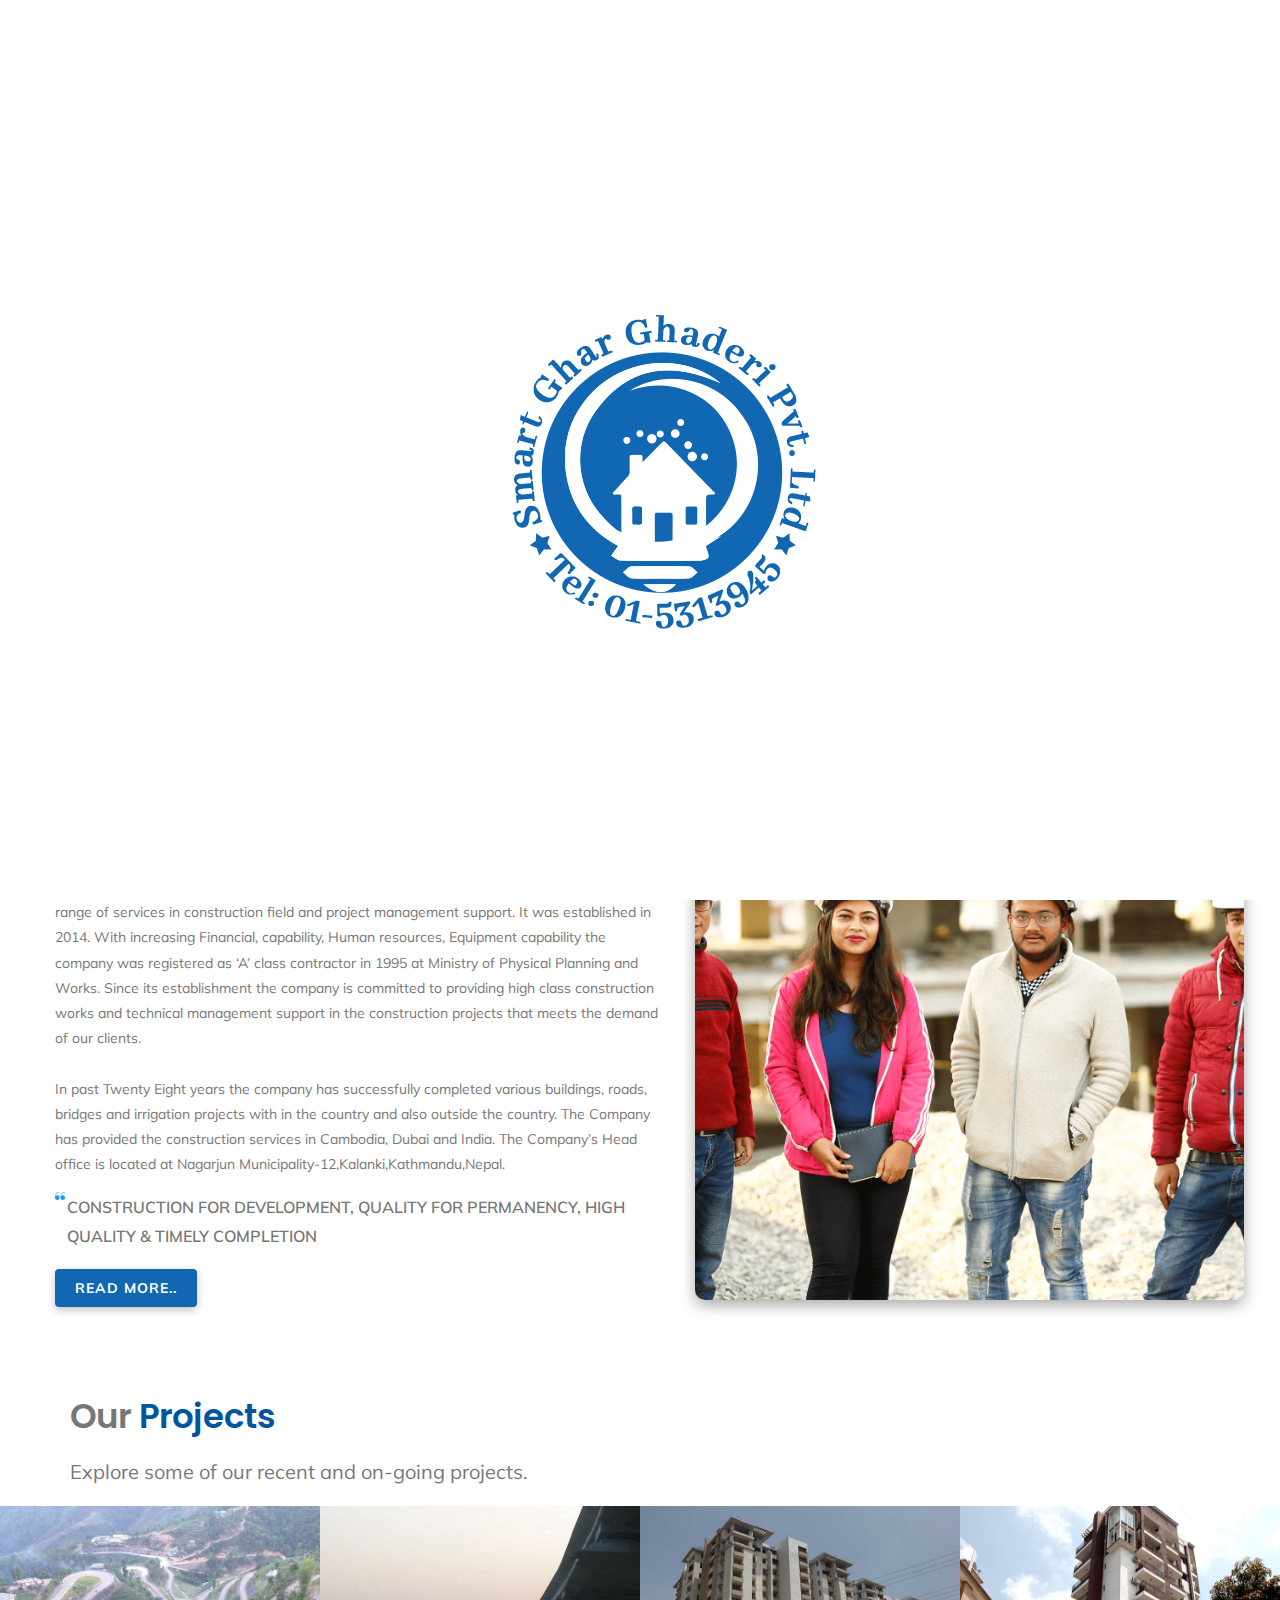
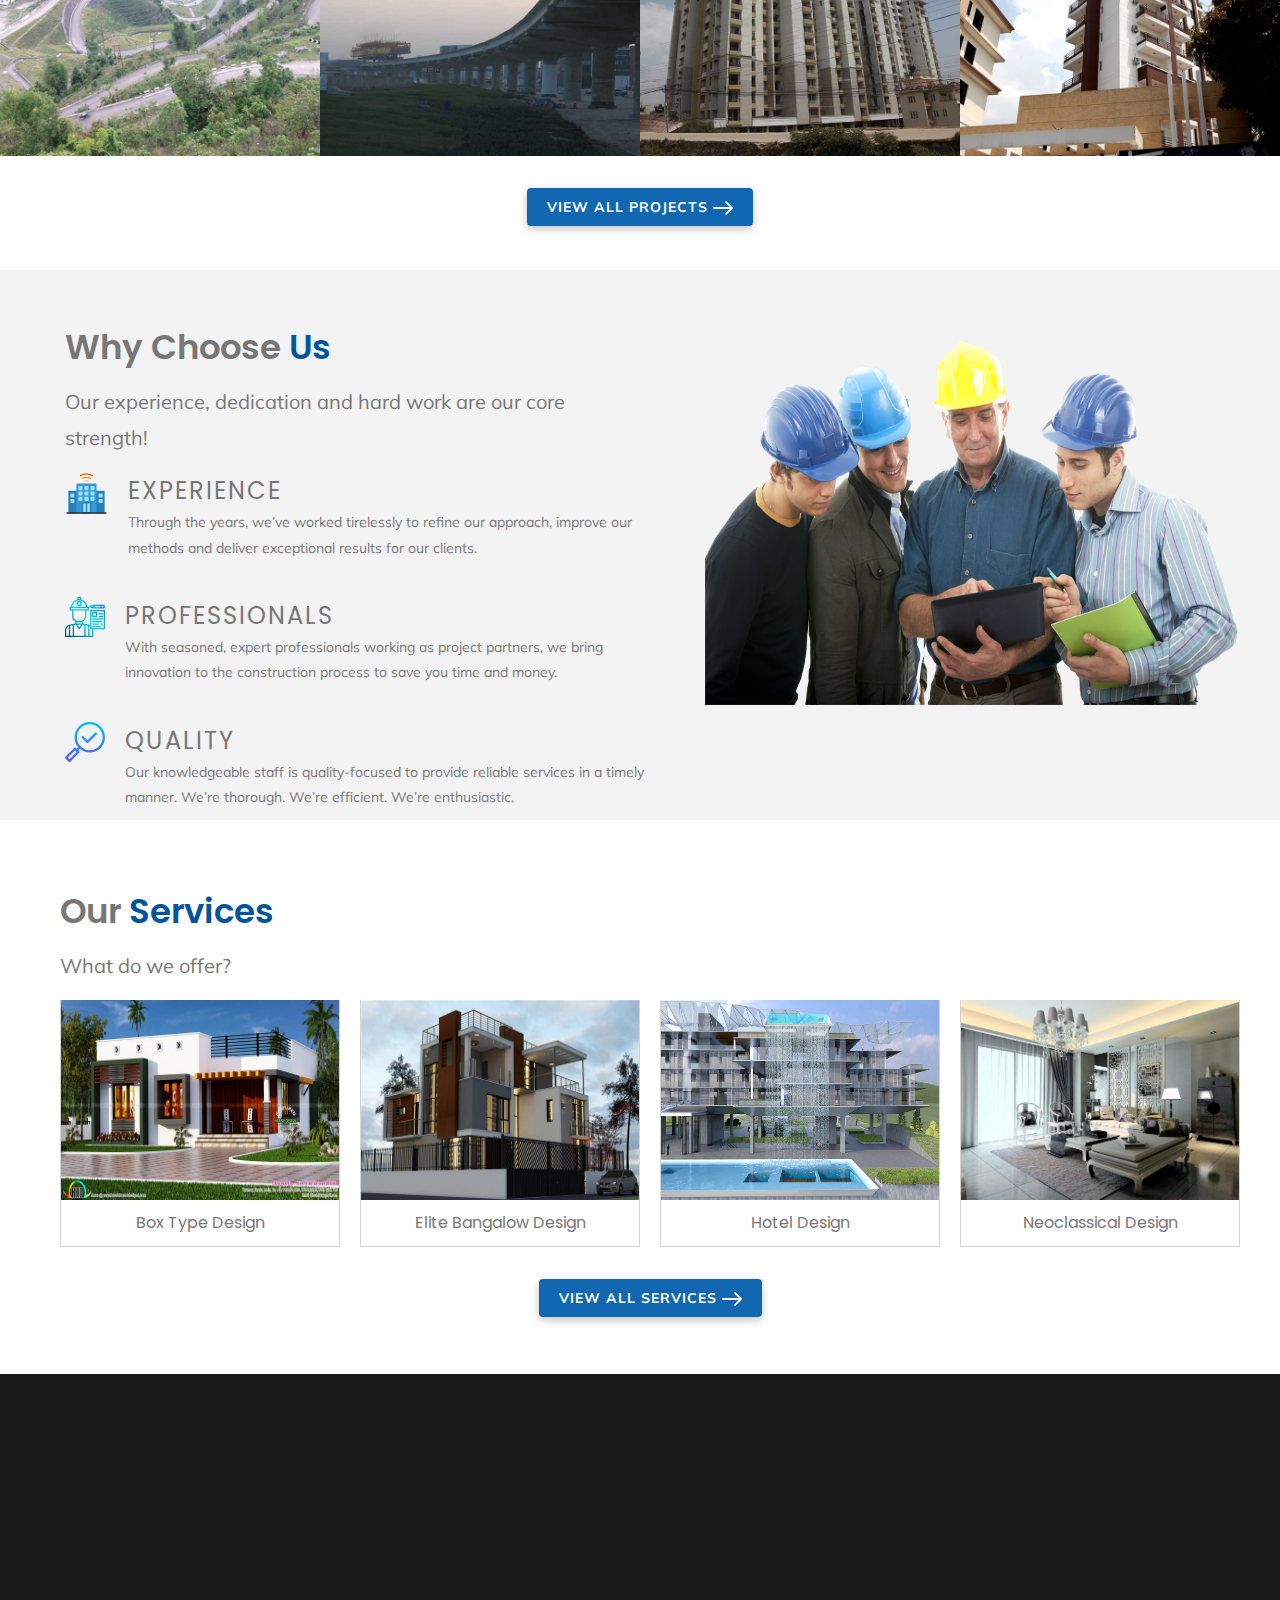
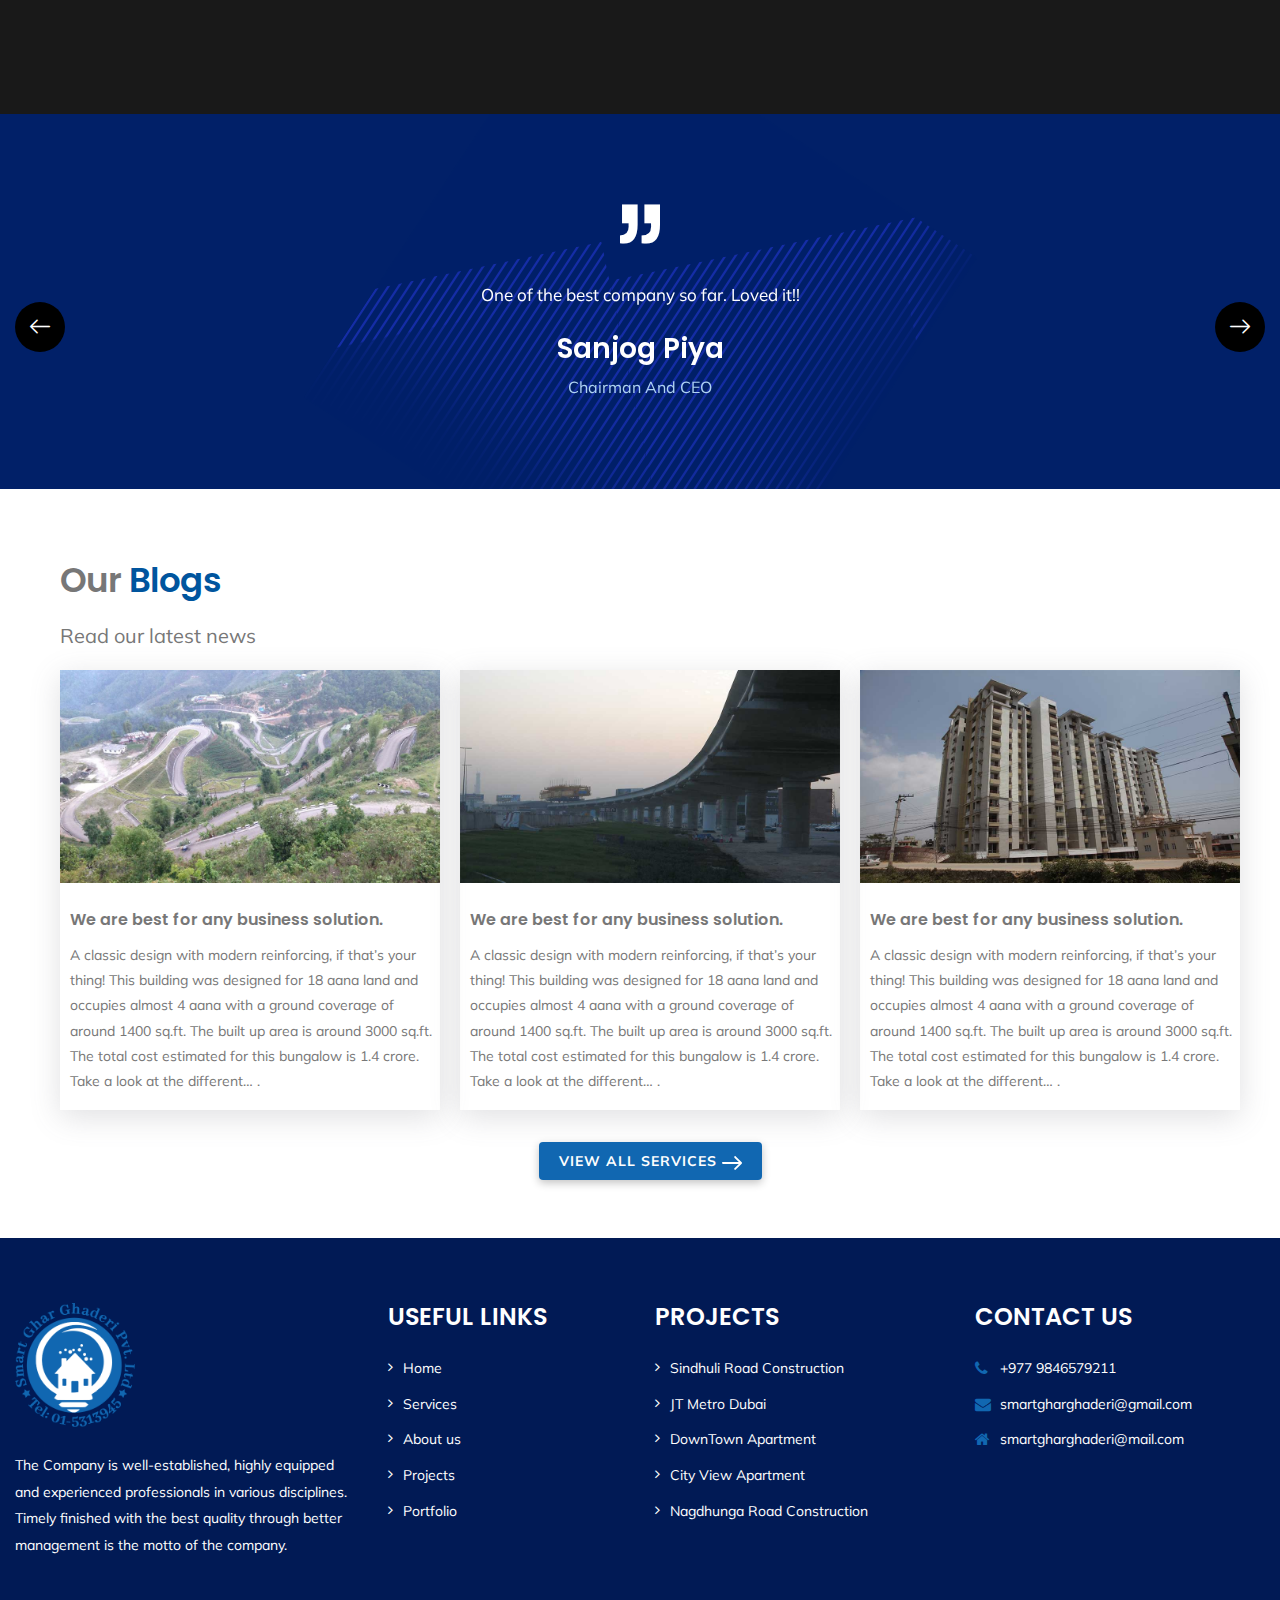
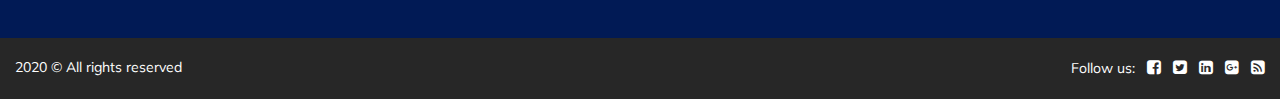
<file: index.html>
<!DOCTYPE html>
<html>
  <head>
    <meta charset="utf-8" />
    <meta name="description" />
    <meta
      name="keywords"
      content="consulting, accountant, advisor, audit, beaver builder, broker, business, clean, company, consulting, corporate, finance, financial, insurance, trader"
    />
    <title>Smartghar Ghaderi</title>
    <!-- Stylesheets -->
    <link href="css/bootstrap.css" rel="stylesheet" />
    <link href="css/style.css" rel="stylesheet" />
		<link href="css/responsive.css" rel="stylesheet" />
		<link href="css/custom-css.css" rel="stylesheet" />


    <link rel="shortcut icon" href="images/smartlogo.png" type="image/x-icon" />

    <!-- Responsive -->
    <meta http-equiv="X-UA-Compatible" content="IE=edge" />
    <meta
      name="viewport"
      content="width=device-width, initial-scale=1.0, maximum-scale=1.0, user-scalable=0"
    />

    <!--[if lt IE 9
      ]><script src="https://cdnjs.cloudflare.com/ajax/libs/html5shiv/3.7.3/html5shiv.js"></script
    ><![endif]-->
    <!--[if lt IE 9]><script src="js/respond.js"></script><![endif]-->
  </head>

  <body>
    <div id="preloder">
      <img src="images/smartlogo.png" class="basket" />
    </div>

    <div class="page-wrapper">
      <!-- Preloader -->

      <!-- Main Header-->
      <header class="main-header header-style-five">
        <!--Header Top-->
        <div class="header-top">
          <div class="auto-container">
            <div class="inner-container clearfix">
              <div class="top-left">
                <ul class="contact-list clearfix">
                  <li><i class="fa fa-envelope-o"></i> smartgharghaderi@mail.com</li>
                  <li><i class="fa fa-phone"></i><a href="#">+977 9841000111</a></li>
                  <li><i class="fa fa-map-marker"></i><a href="#">New Baneshowr, Kathmandu</a></li>
                </ul>
              </div>
              <div class="top-right quotes">
                <!--Cart Box-->
                <a href="#">Get a Quote</a>
              </div>
            </div>
          </div>
        </div>
        <!-- End Header Top -->

        <!--Header-Upper-->
        <div class="header-upper">
          <div class="auto-container">
            <div class="clearfix">
              <div class="pull-left logo-box">
                <div class="logo">
                  <a href="index.html"><img src="images/smartlogo.png" alt="" title="" /></a>
                </div>
              </div>

              <div class="nav-outer clearfix">
                <!-- Main Menu -->
                <nav class="main-menu navbar-expand-md">
                  <div class="navbar-header">
                    <button
                      class="navbar-toggler"
                      type="button"
                      data-toggle="collapse"
                      data-target="#navbarSupportedContent"
                      aria-controls="navbarSupportedContent"
                      aria-expanded="false"
                      aria-label="Toggle navigation"
                    >
                      <span class="icon-bar"></span>
                      <span class="icon-bar"></span>
                      <span class="icon-bar"></span>
                    </button>
                  </div>

                  <div class="navbar-collapse collapse clearfix" id="navbarSupportedContent">
                    <ul class="navigation clearfix">
                      <li class="current"><a href="index.html">Home</a></li>
                      <li class="dropdown">
                        <a href="#">About Us</a>
                        <ul>
                          <li><a href="about.html">About Us</a></li>
                          <li><a href="team.html">Our Team</a></li>
                        </ul>
                      </li>
                      <li class=""><a href="house.html">House</a></li>
                      <li class=" "><a href="land.html">Land</a></li>
                      <li class=" "><a href="rent.html">Land</a></li>
                      <li class=" "><a href="news.html">News</a></li>
                      <li><a href="contact.html">Contact us</a></li>
                    </ul>
                  </div>
                </nav>

                <!--Outer Box-->
                <div class="outer-box">
                  <!--Search Box-->
                  <div class="search-box-outer">
                    <div class="dropdown">
                      <button
                        class="search-box-btn dropdown-toggle"
                        type="button"
                        id="dropdownMenu3"
                        data-toggle="dropdown"
                        aria-haspopup="true"
                        aria-expanded="false"
                      >
                        <span class="fa fa-search"></span>
                      </button>
                      <ul
                        class="dropdown-menu pull-right search-panel"
                        aria-labelledby="dropdownMenu3"
                      >
                        <li class="panel-outer">
                          <div class="form-container">
                            <form
                              method="post"
                              action="https://html.themexriver.com/finano/blog.html"
                            >
                              <div class="form-group">
                                <input
                                  type="search"
                                  name="field-name"
                                  value=""
                                  placeholder="Search Here"
                                  required
                                />
                                <button type="submit" class="search-btn">
                                  <span class="fa fa-search"></span>
                                </button>
                              </div>
                            </form>
                          </div>
                        </li>
                      </ul>
                    </div>
                  </div>
                </div>
              </div>
            </div>
          </div>
        </div>
        <!--End Header Upper-->

        <!--Sticky Header-->

        <!--End Sticky Header-->
      </header>
      <!--End Main Header -->

      <!--Main Slider-->
      <!-- header -->
      <section
				style="background-image: linear-gradient(to bottom, rgba(58, 58, 58, 0.6) 0%,rgba(66, 66, 66, 0.9) 100%), url(./images/banner.jpg)"
			>
        <div class="hero py-md-3">
          <div class="container text-center py-5">
            <h1 class="display-4 text-white">Where Dreams Come Home</h1>
            <h3 class="text-white">Your Gateway to a Beautiful Life.</h3>
            <form action="#" method="post">
              <div class="row py-3">
                <div class="col-md-1"></div>
                <div class="col-md-3">
                  <div class="form-group input-group">
                    <div class="input-group-prepend">
                      <span class="input-group-text text-default"
                        ><i class="fa fa-location-arrow" aria-hidden="true"></i
                      ></span>
                    </div>
                    <select
                      class="form-control"
                      name="location"
                      id="location"
                      placeholder="Search Here"
                    >
                      <option class="form-control" value="House">House</option>
                      <option class="form-control" value="Land">Land</option>
                      <option class="form-control" value="House">Rent</option>
                    </select>
                  </div>
                </div>
                <div class="col-md-5">
                  <div class="form-group input-group">
										<input
										class="form-control"
                      name="service_id"
											id="service"
											type="text"
                      placeholder="Search here"
                    >
                    </input>
                  </div>
                </div>
                <div class="col-md-2">
                  <div class="form-group input-group">
                    <button class="btn btn-info" type="submit"><i class="fa fa-search"></i> Search</button>
                  </div>
                </div>
                <div class="col-md-1"></div>
              </div>
            </form>
          </div>
				</div>
      </section>
      <!--End Main Slider-->

      <div class="top_main_service">
        <div class="rows">
          <div class="left_main_service">
            <img src="images/team.svg" />
            <div class="left_main_info">
              <h4>PROJECT MANAGEMENT</h4>
              <p>
                Awarded with certificate of excellence in recognition of safety performance
                operation without any recordable case in civil construction.
              </p>
            </div>
          </div>
          <div class="left_main_service secservice">
            <img src="images/square-ruler.svg" />
            <div class="left_main_info">
              <h4>COMPLETE REMODELING</h4>
              <p>
                Awarded with certificate of excellence in recognition of safety performance
                operation without any recordable case in civil construction.
              </p>
            </div>
          </div>
          <div class="left_main_service">
            <img src="images/sketch.svg" />
            <div class="left_main_info">
              <h4>Quality</h4>
              <p>
                Awarded with certificate of excellence in recognition of safety performance
                operation without any recordable case in civil construction.
              </p>
            </div>
          </div>
        </div>
      </div>

      <div class="about_us_secs container-fluid">
        <div class="row">
          <div class="col-lg-6 col-md-6 col-12 about_infos">
            <h3>Welcome to <span class="smart">Smart Ghar Ghaderi</span></h3>
            <p>
              Smart Ghar Ghaderi is a leading independent Private Limited company providing a
              diverse range of services in construction field and project management support. It was
              established in 2014. With increasing Financial, capability, Human resources, Equipment
              capability the company was registered as ‘A’ class contractor in 1995 at Ministry of
              Physical Planning and Works. Since its establishment the company is committed to
              providing high class construction works and technical management support in the
              construction projects that meets the demand of our clients. <br /><br />In past Twenty
              Eight years the company has successfully completed various buildings, roads, bridges
              and irrigation projects with in the country and also outside the country. The Company
              has provided the construction services in Cambodia, Dubai and India. The Company’s
              Head office is located at Nagarjun Municipality-12,Kalanki,Kathmandu,Nepal.
            </p>
            <div class="best">
              <p>
                Construction for Development, Quality for Permanency, High Quality & Timely
                Completion
              </p>
              <div class="quote">
                <img src="images/quote.svg" />
              </div>
            </div>
            <div class="top-right explore">
              <!--Cart Box-->
              <a href="#">Read More..</a>
            </div>
          </div>
          <div class="col-lg-6 col-md-6 col-12 about_img">
            <img src="images/builders.png" />
          </div>
        </div>
      </div>

      <div class="whatdweoffer">
        <div class="about_infos services_infos">
          <h3>Our <span class="smart">Projects</span></h3>
          <p class="exp">Explore some of our recent and on-going projects.</p>
        </div>

        <div class="gridprojects">
          <div class="project1">
            <img src="images/pro1.jpg" />
            <div class="projectinfos">
              <h3>Sindhuli Road Construction</h3>
            </div>
          </div>
          <div class="project1">
            <img src="images/pro2.jpg" />
            <div class="projectinfos">
              <h3>JT METRO Dubai</h3>
            </div>
          </div>
          <div class="project1">
            <img src="images/pro3.jpg" />
            <div class="projectinfos">
              <h3>DownTown Apartment</h3>
            </div>
          </div>
          <div class="project1">
            <img src="images/pro4.jpg" />
            <div class="projectinfos">
              <h3>City view Apartment</h3>
            </div>
          </div>
        </div>

        <div class="top-right explore projectsexplorer">
          <!--Cart Box-->
          <a href="#"
            >View All Projects
            <img src="images/arrow-pointing-to-right.svg" />
          </a>
        </div>
      </div>

      <div class="about_us_secs container-fluid whychoose">
        <div class="row">
          <div class="col-lg-6 col-md-6 col-12 about_infos">
            <h3>Why Choose <span class="smart">Us</span></h3>
            <p class="exp">Our experience, dedication and hard work are our core strength!</p>
            <div class="whychooseus">
              <div class="firstchoose">
                <div class="choose_img">
                  <img src="images/company.svg" />
                </div>
                <div class="choose_info">
                  <h4>EXPERIENCE</h4>
                  <p>
                    Through the years, we’ve worked tirelessly to refine our approach, improve our
                    methods and deliver exceptional results for our clients.
                  </p>
                </div>
              </div>
              <div class="firstchoose">
                <div class="choose_img">
                  <img src="images/architect.svg" />
                </div>
                <div class="choose_info">
                  <h4>PROFESSIONALS</h4>
                  <p>
                    With seasoned, expert professionals working as project partners, we bring
                    innovation to the construction process to save you time and money.
                  </p>
                </div>
              </div>
              <div class="firstchoose">
                <div class="choose_img">
                  <img src="images/search.svg" />
                </div>
                <div class="choose_info">
                  <h4>QUALITY</h4>
                  <p>
                    Our knowledgeable staff is quality-focused to provide reliable services in a
                    timely manner. We’re thorough. We’re efficient. We’re enthusiastic.
                  </p>
                </div>
              </div>
            </div>
          </div>
          <div class="col-lg-6 col-md-6 col-12 build">
            <img src="images/why.png" />
          </div>
        </div>
      </div>

      <div class="about_us_secs container-fluid project_secs">
        <div class="about_infos">
          <h3>Our <span class="smart">Services</span></h3>
          <p class="exp">What do we offer?</p>
        </div>

        <div class="rows">
          <div class="rowsnew">
            <div class="rowsnewimage">
              <img src="images/boxtype.jpg" />
            </div>
            <h4>Box Type Design</h4>
          </div>
          <div class="rowsnew">
            <div class="rowsnewimage">
              <img src="images/elitebanglow.jpg" />
            </div>
            <h4>Elite Bangalow Design</h4>
          </div>
          <div class="rowsnew">
            <div class="rowsnewimage">
              <img src="images/hoteldesign.jpg" />
            </div>
            <h4>Hotel Design</h4>
          </div>
          <div class="rowsnew">
            <div class="rowsnewimage">
              <img src="images/neo.jpg" />
            </div>
            <h4>Neoclassical Design</h4>
          </div>
        </div>

        <div class="top-right explore projectsexplorer">
          <!--Cart Box-->
          <a href="#"
            >View All Services
            <img src="images/arrow-pointing-to-right.svg" />
          </a>
        </div>
      </div>

      <!-- About Section Four -->

      <!-- End About Section Four -->

      <!-- Services Section Ten -->

      <!-- End Feature Section -->

      <!-- Counter Section -->
      <section class="counter-section" style="background-image: url(images/counter.jpg)">
        <div class="auto-container">
          <!-- Fact Counter -->
          <div class="fact-counter style-three">
            <div class="row clearfix">
              <!--Column-->
              <div class="column counter-column col-lg-3 col-md-6 col-sm-12">
                <div class="inner wow fadeInLeft" data-wow-delay="0ms" data-wow-duration="1500ms">
                  <div class="icon-box">
                    <span class="icon flaticon-start"></span>
                  </div>
                  <div class="count-outer count-box">
                    <span class="count-text" data-speed="3000ms" data-stop="1200">0</span>+
                    <div class="counter-title">Finishing Projects</div>
                  </div>
                </div>
              </div>

              <!--Column-->
              <div class="column counter-column col-lg-3 col-md-6 col-sm-12">
                <div class="inner wow fadeInLeft" data-wow-delay="0ms" data-wow-duration="1500ms">
                  <div class="icon-box">
                    <span class="icon flaticon-collaboration"></span>
                  </div>
                  <div class="count-outer count-box">
                    <span class="count-text" data-speed="2000" data-stop="195">0</span>
                    <div class="counter-title">Team Member</div>
                  </div>
                </div>
              </div>

              <!--Column-->
              <div class="column counter-column col-lg-3 col-md-6 col-sm-12">
                <div class="inner wow fadeInLeft" data-wow-delay="600ms" data-wow-duration="1500ms">
                  <div class="icon-box">
                    <span class="icon flaticon-hand-shake-1"></span>
                  </div>
                  <div class="count-outer count-box">
                    <span class="count-text" data-speed="2000" data-stop="850">0</span>+
                    <div class="counter-title">Happy Clients</div>
                  </div>
                </div>
              </div>

              <!--Column-->
              <div class="column counter-column col-lg-3 col-md-6 col-sm-12">
                <div class="inner wow fadeInLeft" data-wow-delay="900ms" data-wow-duration="1500ms">
                  <div class="icon-box">
                    <span class="icon flaticon-stopwatch"></span>
                  </div>
                  <div class="count-outer count-box">
                    <span class="count-text" data-speed="1500" data-stop="26">0</span>+
                    <div class="counter-title">Years Experience</div>
                  </div>
                </div>
              </div>
            </div>
          </div>
        </div>
      </section>

      <section class="testimonial-section padding-top">
        <div class="auto-container">
          <div class="single-item-carousel owl-carousel owl-theme">
            <!-- Testimonial Block -->
            <div class="testimonial-block">
              <div class="inner-box">
                <div class="quote-icon">
                  <span class="icon flaticon-right-quote-sign"></span>
                </div>
                <div class="text">One of the best company so far. Loved it!!</div>
                <h3>Sanjog Piya</h3>
                <div class="author">Chairman and CEO</div>
              </div>
            </div>

            <!-- Testimonial Block -->
            <div class="testimonial-block">
              <div class="inner-box">
                <div class="quote-icon">
                  <span class="icon flaticon-right-quote-sign"></span>
                </div>
                <div class="text">
                  I found this company very genuine. Would love to work with them again and again.
                </div>
                <h3>Binod Dhakal</h3>
                <div class="author">Manager</div>
              </div>
            </div>

            <!-- Testimonial Block -->
          </div>
        </div>
      </section>

      <div class="about_us_secs container-fluid project_secs">
        <div class="about_infos">
          <h3>Our <span class="smart">Blogs</span></h3>
          <p class="exp">Read our latest news</p>
        </div>

        <div class="rowsblog">
          <div class="blog1">
            <div class="blog_img">
              <img src="images/pro1.jpg" class="img-fluid" />

              <div class="main_blog_info">
                <div class="blog_info">
                  <h4>We are best for any business solution.</h4>
                </div>
                <div class="blog_para">
                  <p>
                    A classic design with modern reinforcing, if that’s your thing! This building
                    was designed for 18 aana land and occupies almost 4 aana with a ground coverage
                    of around 1400 sq.ft. The built up area is around 3000 sq.ft. The total cost
                    estimated for this bungalow is 1.4 crore. Take a look at the different… .
                  </p>
                </div>
                <!-- <div class="blog_read">
				 <a href="#">Read More</a>
			   </div> -->
              </div>
            </div>
          </div>

          <div class="blog1">
            <div class="blog_img">
              <img src="images/pro2.jpg" class="img-fluid" />

              <div class="main_blog_info">
                <div class="blog_info">
                  <h4>We are best for any business solution.</h4>
                </div>
                <div class="blog_para">
                  <p>
                    A classic design with modern reinforcing, if that’s your thing! This building
                    was designed for 18 aana land and occupies almost 4 aana with a ground coverage
                    of around 1400 sq.ft. The built up area is around 3000 sq.ft. The total cost
                    estimated for this bungalow is 1.4 crore. Take a look at the different… .
                  </p>
                </div>
                <!-- <div class="blog_read">
				 <a href="#">Read More</a>
			   </div> -->
              </div>
            </div>
          </div>

          <div class="blog1">
            <div class="blog_img">
              <img src="images/pro3.jpg" class="img-fluid" />

              <div class="main_blog_info">
                <div class="blog_info">
                  <h4>We are best for any business solution.</h4>
                </div>
                <div class="blog_para">
                  <p>
                    A classic design with modern reinforcing, if that’s your thing! This building
                    was designed for 18 aana land and occupies almost 4 aana with a ground coverage
                    of around 1400 sq.ft. The built up area is around 3000 sq.ft. The total cost
                    estimated for this bungalow is 1.4 crore. Take a look at the different… .
                  </p>
                </div>
                <!-- <div class="blog_read">
				 <a href="#">Read More</a>
			   </div> -->
              </div>
            </div>
          </div>
        </div>

        <div class="top-right explore projectsexplorer">
          <!--Cart Box-->
          <a href="#"
            >View All Services
            <img src="images/arrow-pointing-to-right.svg" />
          </a>
        </div>
      </div>

      <!-- Counter Section -->

      <!-- Team Section Two -->

      <!-- End Map Section -->

      <!--Main Footer-->
      <footer class="main-footer style-three">
        <div class="auto-container">
          <!--Widgets Section-->
          <div class="widgets-section">
            <div class="row clearfix">
              <!--Column-->
              <div class="big-column col-lg-6 col-md-12 col-sm-12">
                <div class="row clearfix">
                  <!--Footer Column-->
                  <div class="footer-column col-lg-7 col-md-6 col-sm-12">
                    <div class="footer-widget logo-widget">
                      <div class="logo">
                        <a href="index.html"><img src="images/footerlogo.png" alt="" /></a>
                      </div>
                      <div class="text">
                        The Company is well-established, highly equipped and experienced
                        professionals in various disciplines. Timely finished with the best quality
                        through better management is the motto of the company.
                      </div>
                    </div>
                  </div>

                  <!--Footer Column-->
                  <div class="footer-column col-lg-5 col-md-6 col-sm-12">
                    <div class="footer-widget links-widget">
                      <h4>Useful Links</h4>
                      <ul class="list-link">
                        <li><a href="#">Home</a></li>
                        <li><a href="#">Services</a></li>
                        <li><a href="#">About us</a></li>
                        <li><a href="#">Projects</a></li>
                        <li><a href="#">Portfolio</a></li>
                      </ul>
                    </div>
                  </div>
                </div>
              </div>

              <!--Column-->
              <div class="big-column col-lg-6 col-md-12 col-sm-12">
                <div class="row clearfix">
                  <!--Footer Column-->
                  <div class="footer-column col-lg-6 col-md-6 col-sm-12">
                    <div class="footer-widget links-widget">
                      <h4>Projects</h4>
                      <ul class="list-link">
                        <li><a href="#">Sindhuli Road Construction</a></li>
                        <li><a href="#">JT Metro Dubai</a></li>
                        <li><a href="#">DownTown Apartment</a></li>
                        <li><a href="#">City View Apartment</a></li>
                        <li><a href="#">Nagdhunga Road Construction</a></li>
                      </ul>
                    </div>
                  </div>

                  <!--Footer Column-->
                  <div class="footer-column col-lg-6 col-md-6 col-sm-12">
                    <div class="footer-widget gallery-widget">
                      <h4>Contact Us</h4>
                      <ul class="list-style-two">
                        <li><span class="icon fa fa-phone"></span> +977 9846579211</li>
                        <li>
                          <span class="icon fa fa-envelope"></span> smartgharghaderi@gmail.com
                        </li>
                        <li><span class="icon fa fa-home"></span>smartgharghaderi@mail.com</li>
                      </ul>
                    </div>
                  </div>
                </div>
              </div>
            </div>
          </div>
        </div>
        <!-- Footer Bottom -->
        <div class="footer-bottom">
          <div class="auto-container">
            <div class="row clearfix">
              <!-- Copyright Column -->
              <div class="copyright-column col-lg-6 col-md-6 col-sm-12">
                <div class="copyright">2020 &copy; All rights reserved</div>
              </div>

              <!-- Social Column -->
              <div class="social-column col-lg-6 col-md-6 col-sm-12">
                <ul>
                  <li class="follow">Follow us:</li>
                  <li>
                    <a href="#"><span class="fa fa-facebook-square"></span></a>
                  </li>
                  <li>
                    <a href="#"><span class="fa fa-twitter-square"></span></a>
                  </li>
                  <li>
                    <a href="#"><span class="fa fa-linkedin-square"></span></a>
                  </li>
                  <li>
                    <a href="#"><span class="fa fa-google-plus-square"></span></a>
                  </li>
                  <li>
                    <a href="#"><span class="fa fa-rss-square"></span></a>
                  </li>
                </ul>
              </div>
            </div>
          </div>
        </div>
      </footer>
    </div>
    <!--End pagewrapper-->

    <script src="js/jquery.js"></script>
    <script src="js/popper.min.js"></script>
    <script src="js/bootstrap.min.js"></script>
    <script src="js/jquery.mCustomScrollbar.concat.min.js"></script>
    <script src="js/jquery.fancybox.js"></script>
    <script src="js/appear.js"></script>
    <script src="js/owl.js"></script>
    <script src="js/wow.js"></script>
    <script src="js/jquery-ui.js"></script>
    <script src="js/main.js"></script>
    <!--Google Map APi Key-->
    <script src="http://maps.google.com/maps/api/js?key=AIzaSyDTPlX-43R1TpcQUyWjFgiSfL_BiGxslZU"></script>
    <script src="js/map-script.js"></script>
    <!--End Google Map APi-->
  </body>

  <script>
    $(window).on('load', function () {
      /*------------------
		Preloder
	--------------------*/
      $('.loader').fadeOut()
      $('#preloder').delay(1400).fadeOut('slow')
    })
  </script>
</html>
</file>
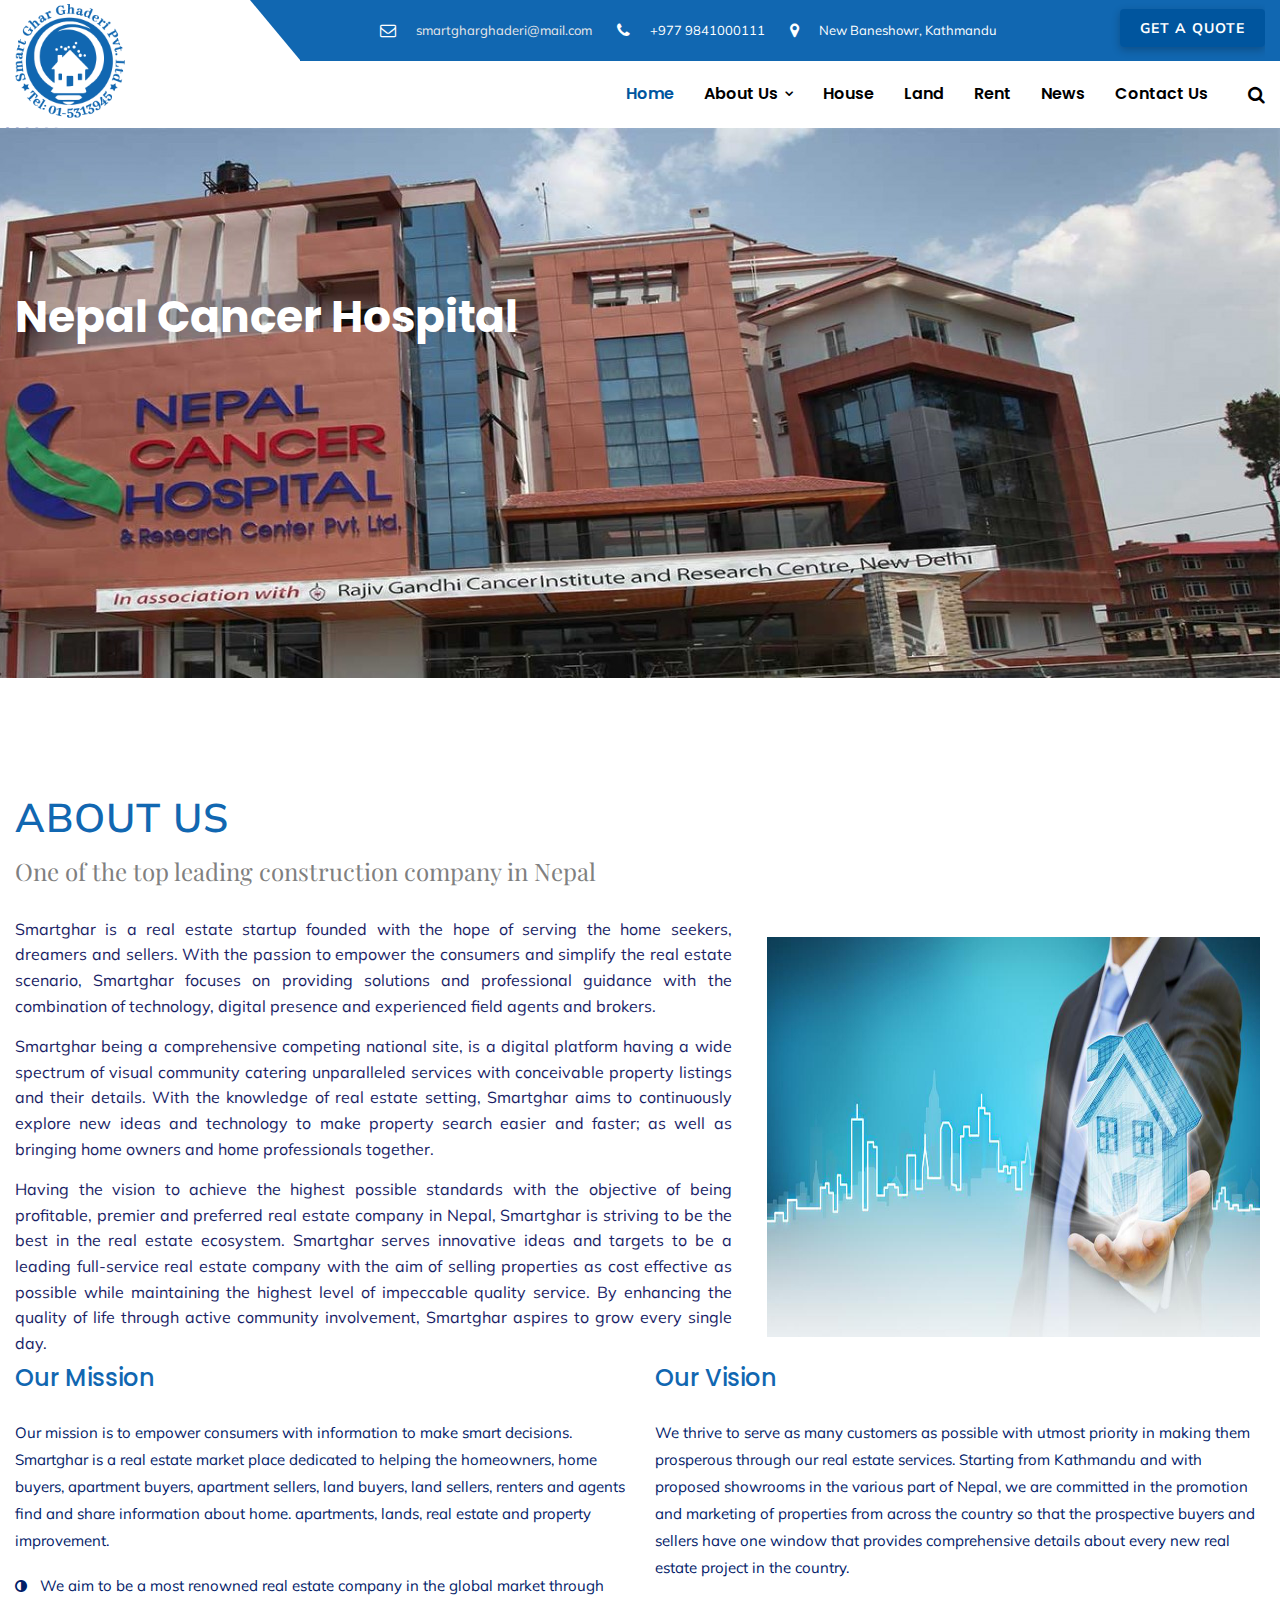
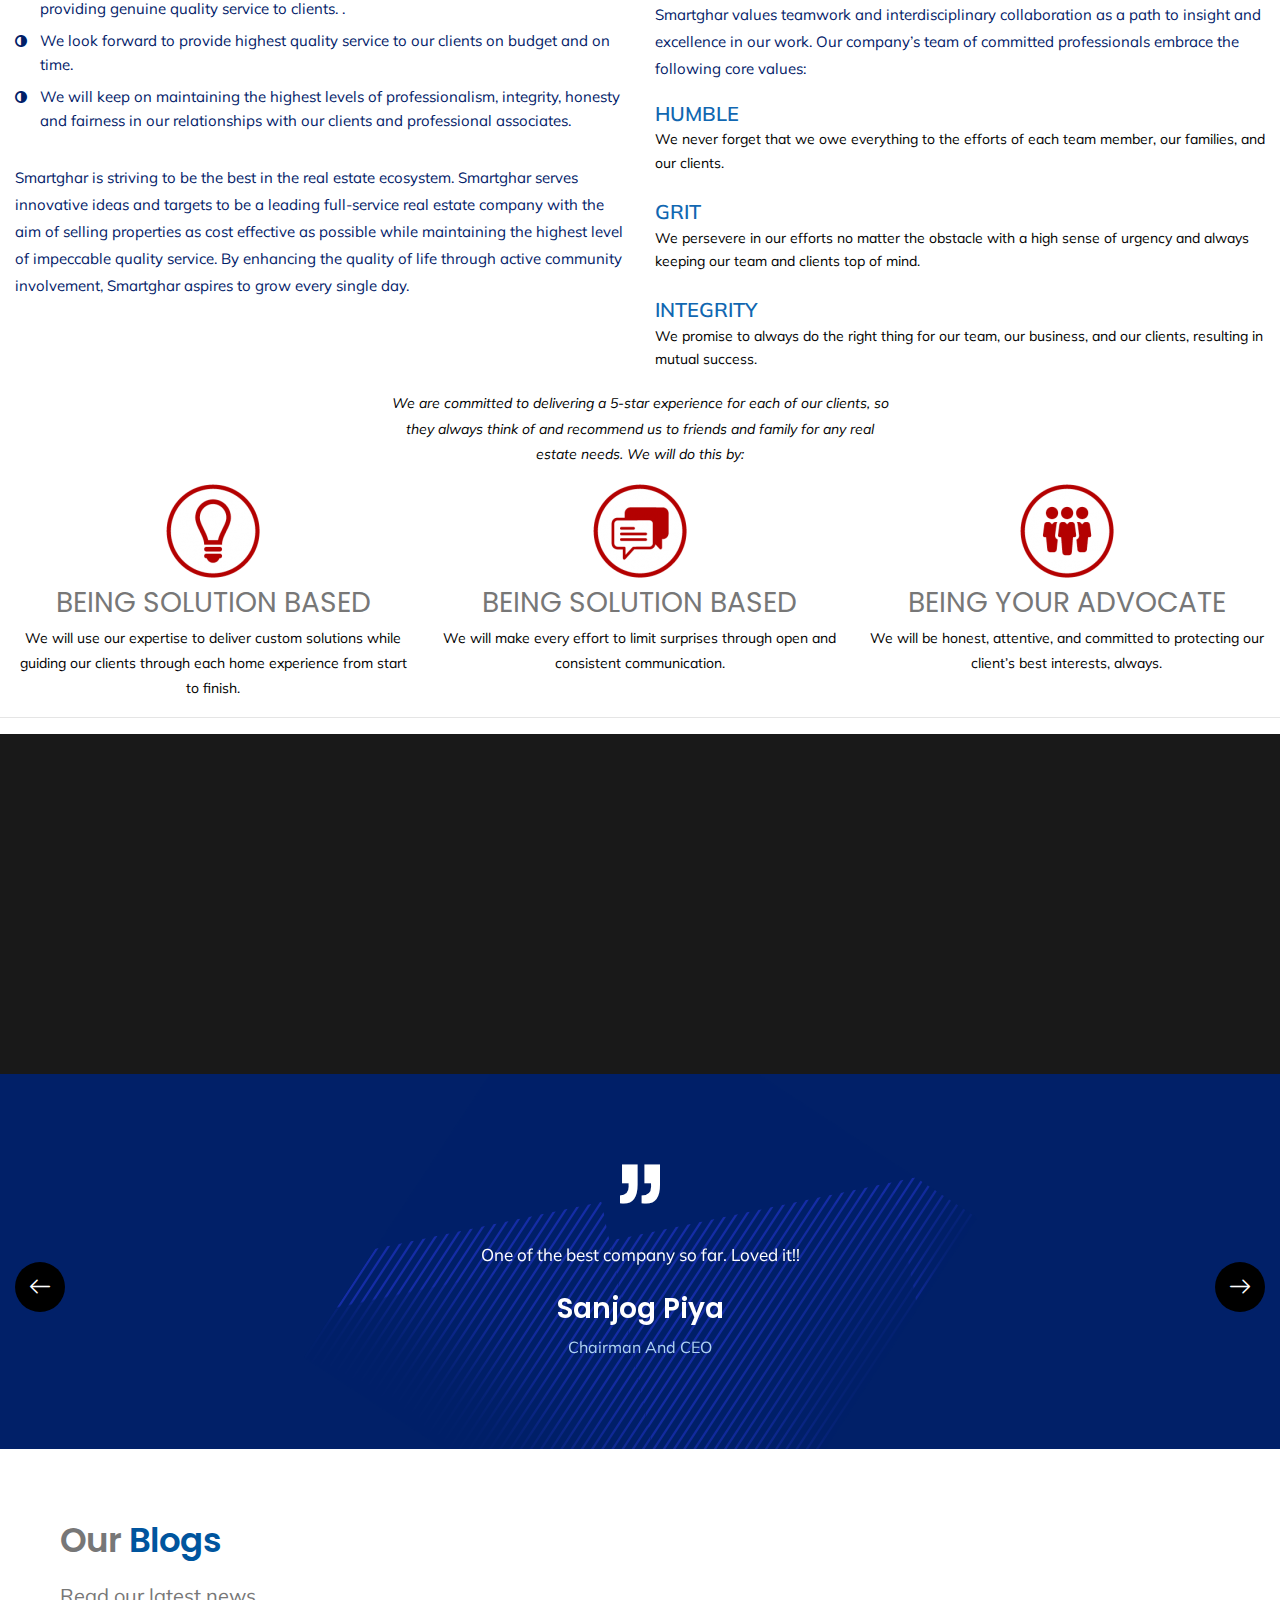
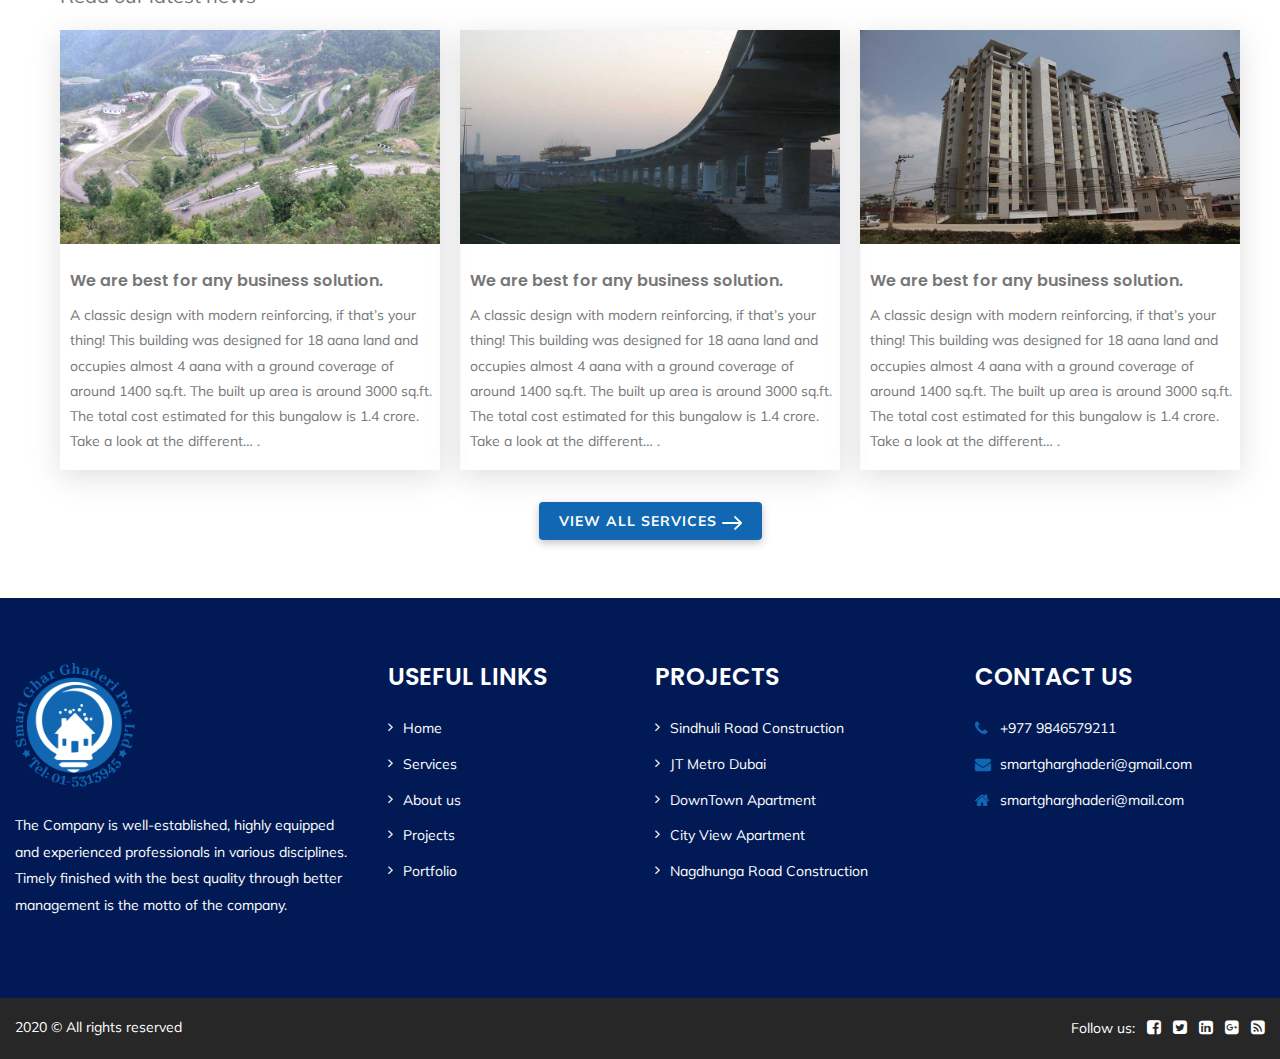
<file: about.html>
<!DOCTYPE html>
<html>


<head>
<meta charset="utf-8">
<meta name="description">
<meta name="keywords" content="consulting, accountant, advisor, audit, beaver builder, broker, business, clean, company, consulting, corporate, finance, financial, insurance, trader">
<title>Smartghar Ghaderi</title>
<!-- Stylesheets -->
<link href="css/bootstrap.css" rel="stylesheet">
<link href="css/style.css" rel="stylesheet">
<link href="css/responsive.css" rel="stylesheet">

<link rel="shortcut icon" href="images/smartlogo.png" type="image/x-icon">

<!-- Responsive -->
<meta http-equiv="X-UA-Compatible" content="IE=edge">
<meta name="viewport" content="width=device-width, initial-scale=1.0, maximum-scale=1.0, user-scalable=0">

<!--[if lt IE 9]><script src="https://cdnjs.cloudflare.com/ajax/libs/html5shiv/3.7.3/html5shiv.js"></script><![endif]-->
<!--[if lt IE 9]><script src="js/respond.js"></script><![endif]-->
</head>

<body>

	
	
		
	

<div class="page-wrapper">
 	
    <!-- Preloader -->
   
 	
    <!-- Main Header-->
    <header class="main-header header-style-five">
    	
		<!--Header Top-->
        <div class="header-top">
            <div class="auto-container">
                <div class="inner-container clearfix">
                    <div class="top-left">
                        <ul class="contact-list clearfix">
                            <li><i class="fa fa-envelope-o"></i> smartgharghaderi@mail.com</li>
                            <li><i class="fa fa-phone"></i><a href="#">+977 9841000111</a></li>
							<li><i class="fa fa-map-marker"></i><a href="#">New Baneshowr, Kathmandu</a></li>
                        </ul>
                    </div>
                    <div class="top-right quotes">
					
                        <!--Cart Box-->
					<a href="#">Get a Quote</a>
						
                    </div>
                </div>
            </div>
        </div>
        <!-- End Header Top -->
		
    	<!--Header-Upper-->
        <div class="header-upper">
        	<div class="auto-container">
            	<div class="clearfix">
                	
                	<div class="pull-left logo-box">
                    	<div class="logo"><a href="index.html"><img src="images/smartlogo.png" alt="" title=""></a></div>
                    </div>
                   	
                   	<div class="nav-outer clearfix">
                    
						<!-- Main Menu -->
						<nav class="main-menu navbar-expand-md">
							<div class="navbar-header">
								<button
									class="navbar-toggler"
									type="button"
									data-toggle="collapse"
									data-target="#navbarSupportedContent"
									aria-controls="navbarSupportedContent"
									aria-expanded="false"
									aria-label="Toggle navigation"
								>
									<span class="icon-bar"></span>
									<span class="icon-bar"></span>
									<span class="icon-bar"></span>
								</button>
							</div>

							<div class="navbar-collapse collapse clearfix" id="navbarSupportedContent">
								<ul class="navigation clearfix">
									<li class="current"><a href="index.html">Home</a></li>
									<li class="dropdown">
										<a href="#">About Us</a>
										<ul>
											<li><a href="about.html">About Us</a></li>
											<li><a href="team.html">Our Team</a></li>
										</ul>
									</li>
									<li class=""><a href="house.html">House</a></li>
									<li class=" "><a href="land.html">Land</a></li>
									<li class=" "><a href="rent.html">Rent</a></li>
									<li class=" "><a href="news.html">News</a></li>
									<li><a href="contact.html">Contact us</a></li>
								</ul>
							</div>
						</nav>
						
						<!--Outer Box-->
						<div class="outer-box">
							
							<!--Search Box-->
							<div class="search-box-outer">
								<div class="dropdown">
									<button class="search-box-btn dropdown-toggle" type="button" id="dropdownMenu3" data-toggle="dropdown" aria-haspopup="true" aria-expanded="false"><span class="fa fa-search"></span></button>
									<ul class="dropdown-menu pull-right search-panel" aria-labelledby="dropdownMenu3">
										<li class="panel-outer">
											<div class="form-container">
												<form method="post" action="https://html.themexriver.com/finano/blog.html">
													<div class="form-group">
														<input type="search" name="field-name" value="" placeholder="Search Here" required>
														<button type="submit" class="search-btn"><span class="fa fa-search"></span></button>
													</div>
												</form>
											</div>
										</li>
									</ul>
								</div>
							</div>
							
						</div>
						
					</div>
					
                </div>
            </div>
        </div>
        <!--End Header Upper-->
        
		<!--Sticky Header-->
     
        <!--End Sticky Header-->
		
    </header>
    <!--End Main Header -->
	
	<!--Main Slider-->
	<section class="main-slider style-two">
        <div class="main-slider-carousel owl-carousel owl-theme">
            
            <div class="slide" style="background-image:url(images/build1.jpeg)">
                <div class="auto-container">
					<div class="content alternate">
						<h1 class="alternate">Nepal Cancer Hospital</h1>
					
					</div>
                </div>
            </div>
            
            <div class="slide" style="background-image:url(images/build2.jpg)">
                <div class="auto-container">
					<div class="content alternate">
						<h1 class="alternate">Nepal Cancer Hospital</h1>
					
					</div>
                </div>
            </div>
			
        </div>
	</section>
    <!--End Main Slider-->
    
    <section class="about-section brown">
		<div class="auto-container">
			<div class="row clearfix">
				
				<!-- Content Column -->
				<div class="content-column col-lg-12 col-md-12 col-sm-12">
					<div class="inner-column">
						
						<!-- Sec Title Two -->
						<div class="sec-title-two chans">
							<div class="title">About Us</div> 
							<h2>One of the top leading construction company in Nepal<span</span></h2> 
						</div>
            
            <div class="row clearfix">
    
                <div class="text text-justify col-lg-7 col-md-7 col-sm-12">
                  <p>
                    Smartghar is a real estate startup founded with the hope of serving the home seekers, dreamers and sellers.
With the passion to empower the consumers and simplify the real estate scenario, Smartghar focuses on providing solutions and professional guidance with the combination of technology, digital presence and experienced field agents and brokers.



                  </p>
                  <p>Smartghar being a comprehensive competing national site, is a digital platform having a wide spectrum of visual community catering unparalleled services with conceivable property listings and their details. With the knowledge of real estate setting, Smartghar aims to continuously explore new ideas and technology to make property search easier and faster; as well as bringing home owners and home professionals together.


                  </p>
                 
                  <p>
                    Having the vision to achieve the highest possible standards with the objective of being profitable, premier and preferred real estate company in Nepal, Smartghar is striving to be the best in the real estate ecosystem. Smartghar serves innovative ideas and targets to be a leading full-service real estate company with the aim of selling properties as cost effective as possible while maintaining the highest level of impeccable quality service. By enhancing the quality of life through active community involvement, Smartghar aspires to grow every single day.




                  </p>
                </div>

                <div class="centered col-lg-5 col-md-5 col-sm-12" style="margin-bottom: 30px; padding: 20px;">
                  <img src="images/background/5.jpg" class="centered smartimage">
      
                  </div>

            </div>
       

              </div>
            </div>
						
					</div>
				</div>
				

				
			</div>
		</div>
	</section>
  <!-- End About Section -->



  <div class="mission-vision content-side">
    <div class="auto-container">

      <div class="row clearfix">
        <div class="services-single col-lg-6 col-md-6 col-sm-12">
          <h4>Our Mission</h4>
          <div class="text">
          <p>

           
            Our mission is to empower consumers with information to make smart decisions. Smartghar is a real estate market place dedicated to helping the homeowners, home buyers, apartment buyers, apartment sellers, land buyers, land sellers, renters and agents find and share information about home. apartments, lands, real estate and property improvement.

        
        </p>
          
          </div>
            <ul class="list-style-four">
              <li>We aim to be a most renowned real estate company in the global market through providing genuine quality service to clients.

                .</li>
              <li>We look forward to provide highest quality service to our clients on budget and on time.
            </li>
              <li>We will keep on maintaining the highest levels of professionalism, integrity, honesty and fairness in our relationships with our clients and professional associates.
            </li>
             
            </ul>
<br>
            <div class="text">
                <p>
      
                 
                    Smartghar is striving to be the best in the real estate ecosystem. Smartghar serves innovative ideas and targets to be a leading full-service real estate company with the aim of selling properties as cost effective as possible while maintaining the highest level of impeccable quality service. By enhancing the quality of life through active community involvement, Smartghar aspires to grow every single day.


      
              
              </p>
                
                </div>
   
          </div>

          <div class="services-single col-lg-6 col-md-6 col-sm-12">
            <h4>Our Vision</h4>
            <div class="text">
            <p> We thrive to serve as many customers as possible with utmost priority in making them prosperous through our real estate services. Starting from Kathmandu and with proposed showrooms in the various part of Nepal, we are committed in the promotion and marketing of properties from across the country so that the prospective buyers and sellers have one window that provides comprehensive details about every new real estate project in the country. 


            </p>
           
            <div class="text">
            <p class="corehead">
  
             
                Smartghar values teamwork and interdisciplinary collaboration as a path to insight and excellence in our work. Our company’s team of committed professionals embrace the following core values:     </p>

            
                <span class="humble">
                    HUMBLE
                </span><br>
                <span class="corepara">
                    We never forget that we owe everything to the efforts of each team member, our families, and our clients.


                </span><br><br>

                <span class="humble">
                    GRIT
                </span><br>
                <span class="corepara">
                    We persevere in our efforts no matter the obstacle with a high sense of urgency and always keeping our team and clients top of mind.




                </span><br><br>

                <span class="humble">
                    INTEGRITY
                </span><br>
                <span class="corepara">
                    We promise to always do the right thing for our team, our business, and our clients, resulting in mutual success.






                </span>
  
          
      
            
            </div>

           
            </div>
           
        
            </div>

            <div class="services-single col-lg-12 col-md-12 col-sm-12">
              
                <div class="commit">
                    <p>We are committed to delivering a 5-star experience for each of our clients, so they always think of and recommend us to friends and family for any real estate needs. We will do this by: </p>

                    <div class="commitbased">
                        <div class="row">
                            <div class="col-lg-4 col-md-6 col-12">
                                <div class="firstsol">
                                    <img src="images/TLGExperience-Icon-SolutionBased-100x100.png">
                                    <h3>BEING SOLUTION BASED</h3>
                                    <p>
                                        We will use our expertise to deliver custom solutions while guiding our clients through each home experience from start to finish.


                                    </p>
                                </div>
                            </div>
                            <div class="col-lg-4 col-md-6 col-12">
                                <div class="firstsol">
                                    <img src="images/TLGExperience-Icon-Proactive-100x100.png">
                                    <h3>BEING SOLUTION BASED</h3>
                                    <p>
                                        We will make every effort to limit surprises through open and consistent communication.




                                    </p>
                                </div>
                            </div>
                            <div class="col-lg-4 col-md-6 col-12">
                                <div class="firstsol">
                                    <img src="images/TLGExperience-Icons-Advocate-100x100.png">
                                    <h3>BEING YOUR ADVOCATE
                                    </h3>
                                    <p>
                                        We will be honest, attentive, and committed to protecting our client’s best interests, always.




                                    </p>
                                </div>
                            </div>
                        </div>
                    </div>

                </div>
               
            
                </div>
      
              
      </div>
 
    </div>
   
  </div>

  <hr>




	
	<!-- About Section Four -->
	
	<!-- End About Section Four -->
	
	<!-- Services Section Ten -->
	
	<!-- End Feature Section -->
	
	<!-- Counter Section -->
	<section class="counter-section" style="background-image:url(images/counter.jpg)">
		<div class="auto-container">
			<!-- Fact Counter -->
			<div class="fact-counter style-three">
				<div class="row clearfix">
				
					<!--Column-->
					<div class="column counter-column col-lg-3 col-md-6 col-sm-12">
						<div class="inner wow fadeInLeft" data-wow-delay="0ms" data-wow-duration="1500ms">
							<div class="icon-box">
								<span class="icon flaticon-start"></span>
							</div>
							<div class="count-outer count-box">
								<span class="count-text" data-speed="3000ms" data-stop="1200">0</span>+
								<div class="counter-title">Finishing Projects</div>
							</div>
						</div>
					</div>
			
					<!--Column-->
					<div class="column counter-column col-lg-3 col-md-6 col-sm-12">
						<div class="inner wow fadeInLeft" data-wow-delay="0ms" data-wow-duration="1500ms">
							<div class="icon-box">
								<span class="icon flaticon-collaboration"></span>
							</div>
							<div class="count-outer count-box">
								<span class="count-text" data-speed="2000" data-stop="195">0</span>
								<div class="counter-title">Team Member</div>
							</div>
						</div>
					</div>
			
					<!--Column-->
					<div class="column counter-column col-lg-3 col-md-6 col-sm-12">
						<div class="inner wow fadeInLeft" data-wow-delay="600ms" data-wow-duration="1500ms">
							<div class="icon-box">
								<span class="icon flaticon-hand-shake-1"></span>
							</div>
							<div class="count-outer count-box">
								<span class="count-text" data-speed="2000" data-stop="850">0</span>+
								<div class="counter-title">Happy Clients</div>
							</div>
						</div>
					</div>
			
					<!--Column-->
					<div class="column counter-column col-lg-3 col-md-6 col-sm-12">
						<div class="inner wow fadeInLeft" data-wow-delay="900ms" data-wow-duration="1500ms">
							<div class="icon-box">
								<span class="icon flaticon-stopwatch"></span>
							</div>
							<div class="count-outer count-box">
								<span class="count-text" data-speed="1500" data-stop="26">0</span>+
								<div class="counter-title">Years Experience</div>
							</div>
						</div>
					</div>
					
				</div>
			</div>
			
		</div>
	</section>

	<section class="testimonial-section padding-top">
		<div class="auto-container">
			<div class="single-item-carousel owl-carousel owl-theme">
				
				<!-- Testimonial Block -->
				<div class="testimonial-block">
					<div class="inner-box">
						<div class="quote-icon">
							<span class="icon flaticon-right-quote-sign"></span>
						</div>
						<div class="text">One of the best company so far. Loved it!! </div>
						<h3>Sanjog Piya</h3>
						<div class="author">Chairman and CEO</div>
					</div>
				</div>
				
				<!-- Testimonial Block -->
				<div class="testimonial-block">
					<div class="inner-box">
						<div class="quote-icon">
							<span class="icon flaticon-right-quote-sign"></span>
						</div>
						<div class="text">I found this company very genuine. Would love to work with them again and again. </div>
						<h3>Binod Dhakal</h3>
						<div class="author">Manager</div>
					</div>
				</div>
				
				<!-- Testimonial Block -->
			
				
			</div>
		</div>
	</section>

	<div class="about_us_secs container-fluid project_secs">
	
		<div class=" about_infos">
			<h3>Our <span class="smart">Blogs</span></h3>
			<p class="exp">
			Read our latest news
			</p>
		
		</div>

		<div class="rowsblog"> 
			<div class=" blog1">
			  <div class="blog_img">
				<img src="images/pro1.jpg" class="img-fluid">
			 
			   <div class="main_blog_info"> 
			   <div class="blog_info">
				 <h4>We are best for any business solution.</h4>
			   </div>
			   <div class="blog_para">
				 <p>A classic design with modern reinforcing, if that’s your thing! This building was designed for 18 aana land and occupies almost 4 aana with a ground coverage of around 1400 sq.ft. The built up area is around 3000 sq.ft. The total cost estimated for this bungalow is 1.4 crore. Take a look at the different…
	
				  .</p>
			   </div>
			   <!-- <div class="blog_read">
				 <a href="#">Read More</a>
			   </div> -->
			  </div>
			  </div>
			</div>
	
			<div class=" blog1">
			  <div class="blog_img">
				<img src="images/pro2.jpg" class="img-fluid">
			 
			   <div class="main_blog_info"> 
			   <div class="blog_info">
				 <h4>We are best for any business solution.</h4>
			   </div>
			   <div class="blog_para">
				 <p>A classic design with modern reinforcing, if that’s your thing! This building was designed for 18 aana land and occupies almost 4 aana with a ground coverage of around 1400 sq.ft. The built up area is around 3000 sq.ft. The total cost estimated for this bungalow is 1.4 crore. Take a look at the different…
	
				  .</p>
			   </div>
			   <!-- <div class="blog_read">
				 <a href="#">Read More</a>
			   </div> -->
			  </div>
			  </div>
			</div>
	
			<div class=" blog1">
			  <div class="blog_img">
				<img src="images/pro3.jpg" class="img-fluid">
			 
			   <div class="main_blog_info"> 
			   <div class="blog_info">
				 <h4>We are best for any business solution.</h4>
			   </div>
			   <div class="blog_para">
				 <p>A classic design with modern reinforcing, if that’s your thing! This building was designed for 18 aana land and occupies almost 4 aana with a ground coverage of around 1400 sq.ft. The built up area is around 3000 sq.ft. The total cost estimated for this bungalow is 1.4 crore. Take a look at the different…
	
				  .</p>
			   </div>
			   <!-- <div class="blog_read">
				 <a href="#">Read More</a>
			   </div> -->
			  </div>
			  </div>
			</div>
		  </div>

		<div class="top-right explore projectsexplorer">
				
			<!--Cart Box-->
		<a href="#">View All Services
			<img src="images/arrow-pointing-to-right.svg">
		</a>
			
		</div>
	

</div>



	<!-- Counter Section -->
	
	<!-- Team Section Two -->
	
	<!-- End Map Section -->
	
	<!--Main Footer-->
    <footer class="main-footer style-three">
    	<div class="auto-container">
        	<!--Widgets Section-->
            <div class="widgets-section">
            	<div class="row clearfix">
                	
                    <!--Column-->
                    <div class="big-column col-lg-6 col-md-12 col-sm-12">
						<div class="row clearfix">
						
                        	<!--Footer Column-->
                            <div class="footer-column col-lg-7 col-md-6 col-sm-12">
                                <div class="footer-widget logo-widget">
									<div class="logo">
										<a href="index.html"><img src="images/footerlogo.png" alt="" /></a>
									</div>
									<div class="text">
										The Company is well-established, highly equipped and experienced professionals in various disciplines. Timely finished with the best quality through better management is the motto of the company.


									</div>
								
								</div>
							</div>
							
							<!--Footer Column-->
                            <div class="footer-column col-lg-5 col-md-6 col-sm-12">
                                <div class="footer-widget links-widget">
									<h4>Useful Links</h4>
									<ul class="list-link">
										<li><a href="#">Home</a></li>
										<li><a href="#">Services</a></li>
										<li><a href="#">About us</a></li>
										<li><a href="#">Projects</a></li>
										<li><a href="#">Portfolio</a></li>
									
									</ul>
								</div>
							</div>

						</div>
					</div>
					
					<!--Column-->
                    <div class="big-column col-lg-6 col-md-12 col-sm-12">
						<div class="row clearfix">
						
                        	<!--Footer Column-->
                            <div class="footer-column col-lg-6 col-md-6 col-sm-12">
                                <div class="footer-widget links-widget">
									<h4>Projects</h4>
									<ul class="list-link">
										<li><a href="#">Sindhuli Road Construction</a></li>
										<li><a href="#">JT Metro Dubai</a></li>
										<li><a href="#">DownTown Apartment</a></li>
										<li><a href="#">City View Apartment</a></li>
										<li><a href="#">Nagdhunga Road Construction</a></li>
									</ul>
								</div>
							</div>
							
							<!--Footer Column-->
                            <div class="footer-column col-lg-6 col-md-6 col-sm-12">
                                <div class="footer-widget gallery-widget">
									<h4>Contact Us</h4>
									<ul class="list-style-two">
										<li><span class="icon fa fa-phone"></span> +977 9846579211</li>
										<li><span class="icon fa fa-envelope"></span> smartgharghaderi@gmail.com</li>
										<li><span class="icon fa fa-home"></span>smartgharghaderi@mail.com</li>
									</ul>
								</div>
							</div>
							
						</div>
					</div>
					
				</div>
			</div>
		</div>
		<!-- Footer Bottom -->
		<div class="footer-bottom">
			<div class="auto-container">
				<div class="row clearfix">
					
					<!-- Copyright Column -->
					<div class="copyright-column col-lg-6 col-md-6 col-sm-12">
						<div class="copyright">2020 &copy; All rights reserved</div>
					</div>
					
					<!-- Social Column -->
					<div class="social-column col-lg-6 col-md-6 col-sm-12">
						<ul>
							<li class="follow">Follow us: </li>
							<li><a href="#"><span class="fa fa-facebook-square"></span></a></li>
							<li><a href="#"><span class="fa fa-twitter-square"></span></a></li>
							<li><a href="#"><span class="fa fa-linkedin-square"></span></a></li>
							<li><a href="#"><span class="fa fa-google-plus-square"></span></a></li>
							<li><a href="#"><span class="fa fa-rss-square"></span></a></li>
						</ul>
					</div>
					
				</div>
			</div>
		</div>
	</footer>
	
</div>
<!--End pagewrapper-->

<script src="js/jquery.js"></script>
<script src="js/popper.min.js"></script>
<script src="js/bootstrap.min.js"></script>
<script src="js/jquery.mCustomScrollbar.concat.min.js"></script>
<script src="js/jquery.fancybox.js"></script>
<script src="js/appear.js"></script>
<script src="js/owl.js"></script>
<script src="js/wow.js"></script>
<script src="js/jquery-ui.js"></script>
<script src="js/main.js"></script>
<!--Google Map APi Key-->
<script src="http://maps.google.com/maps/api/js?key=AIzaSyDTPlX-43R1TpcQUyWjFgiSfL_BiGxslZU"></script>
<script src="js/map-script.js"></script>
<!--End Google Map APi-->

</body>

<script>
	$(window).on("load", function () {
  /*------------------
		Preloder
	--------------------*/
  $(".loader").fadeOut();
  $("#preloder").delay(1400).fadeOut("slow");
});
</script>


</html>
</file>
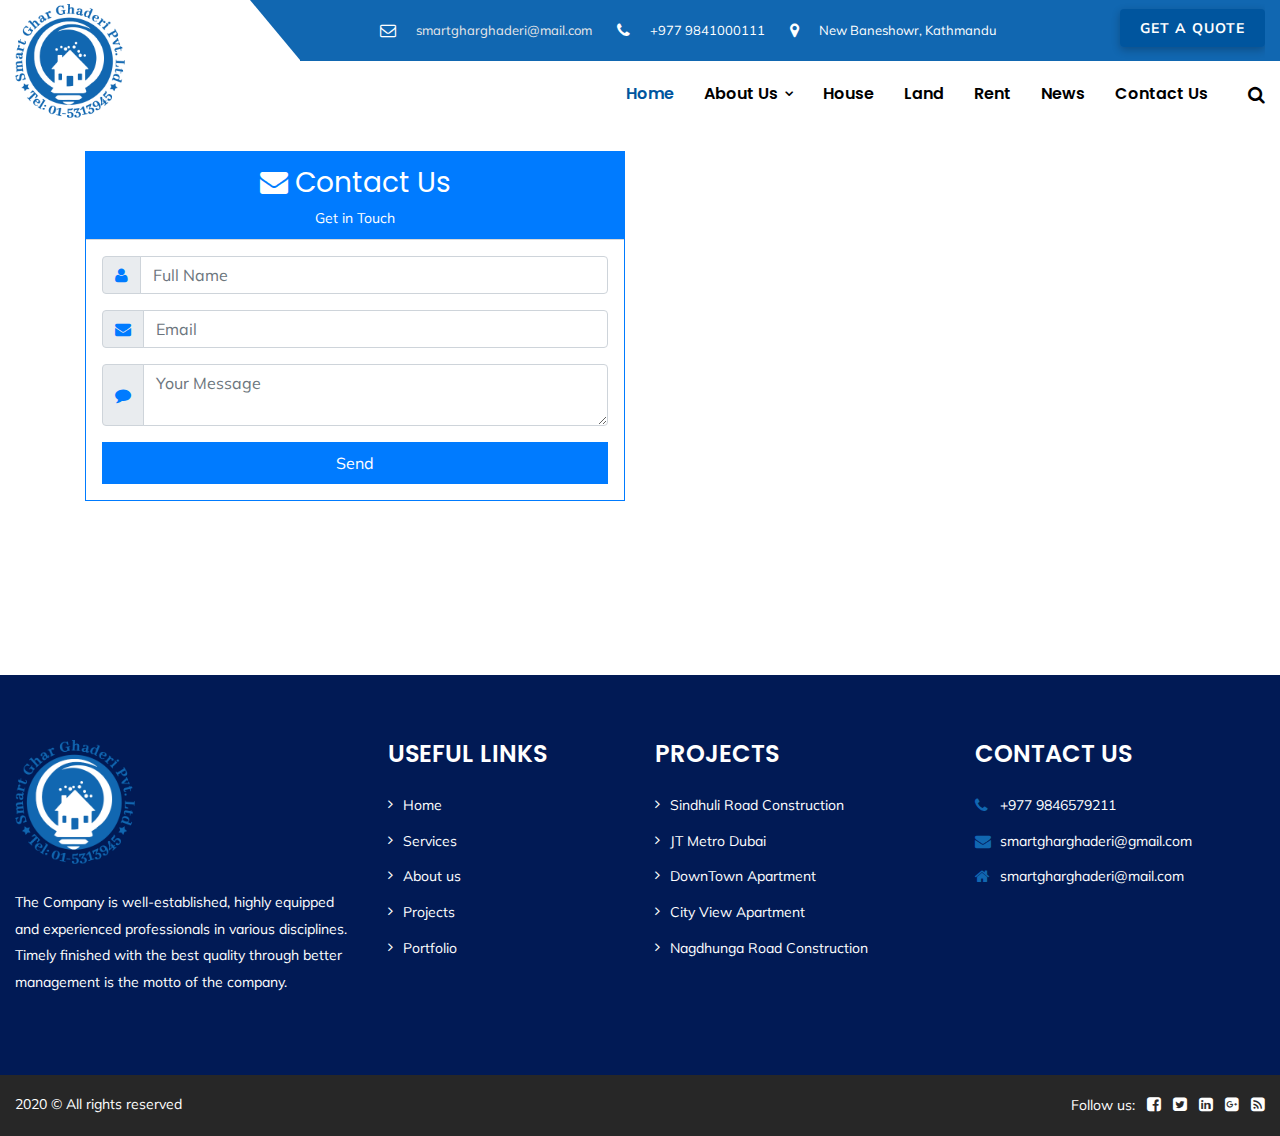
<file: contact.html>
<!DOCTYPE html>
<html>
  <head>
    <meta charset="utf-8" />
    <meta name="description" />
    <meta
      name="keywords"
      content="consulting, accountant, advisor, audit, beaver builder, broker, business, clean, company, consulting, corporate, finance, financial, insurance, trader"
    />
    <title>Smartghar Ghaderi</title>
    <!-- Stylesheets -->
    <link href="css/bootstrap.css" rel="stylesheet" />
    <link href="css/style.css" rel="stylesheet" />
    <link href="css/responsive.css" rel="stylesheet" />
    <link href="css/custom-css.css" rel="stylesheet" />

    <link rel="shortcut icon" href="images/smartlogo.png" type="image/x-icon" />

    <!-- Responsive -->
    <meta http-equiv="X-UA-Compatible" content="IE=edge" />
    <meta
      name="viewport"
      content="width=device-width, initial-scale=1.0, maximum-scale=1.0, user-scalable=0"
    />

    <!--[if lt IE 9
      ]><script src="https://cdnjs.cloudflare.com/ajax/libs/html5shiv/3.7.3/html5shiv.js"></script
    ><![endif]-->
    <!--[if lt IE 9]><script src="js/respond.js"></script><![endif]-->
  </head>

  <body>
    <div class="page-wrapper">
      <!-- Preloader -->

      <!-- Main Header-->
      <header class="main-header header-style-five">
        <!--Header Top-->
        <div class="header-top">
          <div class="auto-container">
            <div class="inner-container clearfix">
              <div class="top-left">
                <ul class="contact-list clearfix">
                  <li><i class="fa fa-envelope-o"></i> smartgharghaderi@mail.com</li>
                  <li><i class="fa fa-phone"></i><a href="#">+977 9841000111</a></li>
                  <li><i class="fa fa-map-marker"></i><a href="#">New Baneshowr, Kathmandu</a></li>
                </ul>
              </div>
              <div class="top-right quotes">
                <!--Cart Box-->
                <a href="#">Get a Quote</a>
              </div>
            </div>
          </div>
        </div>
        <!-- End Header Top -->

        <!--Header-Upper-->
        <div class="header-upper">
          <div class="auto-container">
            <div class="clearfix">
              <div class="pull-left logo-box">
                <div class="logo">
                  <a href="index.html"><img src="images/smartlogo.png" alt="" title="" /></a>
                </div>
              </div>

              <div class="nav-outer clearfix">
                <!-- Main Menu -->
                <nav class="main-menu navbar-expand-md">
                  <div class="navbar-header">
                    <button
                      class="navbar-toggler"
                      type="button"
                      data-toggle="collapse"
                      data-target="#navbarSupportedContent"
                      aria-controls="navbarSupportedContent"
                      aria-expanded="false"
                      aria-label="Toggle navigation"
                    >
                      <span class="icon-bar"></span>
                      <span class="icon-bar"></span>
                      <span class="icon-bar"></span>
                    </button>
                  </div>

                  <div class="navbar-collapse collapse clearfix" id="navbarSupportedContent">
                    <ul class="navigation clearfix">
                      <li class="current"><a href="index.html">Home</a></li>
                      <li class="dropdown">
                        <a href="#">About Us</a>
                        <ul>
                          <li><a href="about.html">About Us</a></li>
                          <li><a href="team.html">Our Team</a></li>
                        </ul>
                      </li>
                      <li class=""><a href="house.html">House</a></li>
                      <li class=" "><a href="land.html">Land</a></li>
                      <li class=" "><a href="rent.html">Rent</a></li>
                      <li class=" "><a href="news.html">News</a></li>
                      <li><a href="contact.html">Contact us</a></li>
                    </ul>
                  </div>
                </nav>

                <!--Outer Box-->
                <div class="outer-box">
                  <!--Search Box-->
                  <div class="search-box-outer">
                    <div class="dropdown">
                      <button
                        class="search-box-btn dropdown-toggle"
                        type="button"
                        id="dropdownMenu3"
                        data-toggle="dropdown"
                        aria-haspopup="true"
                        aria-expanded="false"
                      >
                        <span class="fa fa-search"></span>
                      </button>
                      <ul
                        class="dropdown-menu pull-right search-panel"
                        aria-labelledby="dropdownMenu3"
                      >
                        <li class="panel-outer">
                          <div class="form-container">
                            <form
                              method="post"
                              action="https://html.themexriver.com/finano/blog.html"
                            >
                              <div class="form-group">
                                <input
                                  type="search"
                                  name="field-name"
                                  value=""
                                  placeholder="Search Here"
                                  required
                                />
                                <button type="submit" class="search-btn">
                                  <span class="fa fa-search"></span>
                                </button>
                              </div>
                            </form>
                          </div>
                        </li>
                      </ul>
                    </div>
                  </div>
                </div>
              </div>
            </div>
          </div>
        </div>
        <!--End Header Upper-->

        <!--Sticky Header-->

        <!--End Sticky Header-->
      </header>
      <!--End Main Header -->

      <div class="container mt-3">
        <div class="row my-4">
          <div class="col-md-6">
            <div class="">
              <!--Form with header-->
              <form action="mail.php" method="post">
                <div class="card border-primary rounded-0">
                  <div class="card-header p-0">
                    <div class="bg-primary text-white text-center py-2">
                      <h3><i class="fa fa-envelope"></i> Contact Us</h3>
                      <p class="m-0">Get in Touch</p>
                    </div>
                  </div>
                  <div class="card-body p-3">
                    <!--Body-->
                    <div class="form-group">
                      <div class="input-group mb-2">
                        <div class="input-group-prepend">
                          <div class="input-group-text">
                            <i class="fa fa-user text-primary"></i>
                          </div>
                        </div>
                        <input
                          type="text"
                          class="form-control"
                          id="name"
                          name="name"
                          placeholder="Full Name"
                          required
                        />
                      </div>
                    </div>
                    <div class="form-group">
                      <div class="input-group mb-2">
                        <div class="input-group-prepend">
                          <div class="input-group-text">
                            <i class="fa fa-envelope text-primary"></i>
                          </div>
                        </div>
                        <input
                          type="email"
                          class="form-control"
                          id="email"
                          name="email"
                          placeholder="Email"
                          required
                        />
                      </div>
                    </div>

                    <div class="form-group">
                      <div class="input-group mb-2">
                        <div class="input-group-prepend">
                          <div class="input-group-text">
                            <i class="fa fa-comment text-primary"></i>
                          </div>
                        </div>
                        <textarea
                          name="message"
                          class="form-control"
                          placeholder="Your Message"
                          required
                        ></textarea>
                      </div>
                    </div>

                    <div class="text-center">
                      <input
                        type="submit"
                        value="Send"
                        class="btn btn-primary btn-block rounded-0 py-2"
                      />
                    </div>
                  </div>
                </div>
              </form>
              <!--Form with header-->
            </div>
          </div>
          <div class="col-md-6">
            <div class="mapouter">
              <div class="gmap_canvas">
                <iframe
                  width="600"
                  height="500"
                  id="gmap_canvas"
                  src="https://maps.google.com/maps?q=baneshwor%2C%20kathmandu&t=&z=13&ie=UTF8&iwloc=&output=embed"
                  frameborder="0"
                  scrolling="no"
                  marginheight="0"
                  marginwidth="0"
                ></iframe
                ><a href="https://www.embedgooglemap.net">embed google map</a>
              </div>
              <style>
                .mapouter {
                  position: relative;
                  text-align: right;
                  height: 500px;
                  width: 600px;
                }
                .gmap_canvas {
                  overflow: hidden;
                  background: none !important;
                  height: 500px;
                  width: 600px;
                }
              </style>
            </div>
          </div>
        </div>
      </div>

      <!--Main Footer-->
      <footer class="main-footer style-three">
        <div class="auto-container">
          <!--Widgets Section-->
          <div class="widgets-section">
            <div class="row clearfix">
              <!--Column-->
              <div class="big-column col-lg-6 col-md-12 col-sm-12">
                <div class="row clearfix">
                  <!--Footer Column-->
                  <div class="footer-column col-lg-7 col-md-6 col-sm-12">
                    <div class="footer-widget logo-widget">
                      <div class="logo">
                        <a href="index.html"><img src="images/footerlogo.png" alt="" /></a>
                      </div>
                      <div class="text">
                        The Company is well-established, highly equipped and experienced
                        professionals in various disciplines. Timely finished with the best quality
                        through better management is the motto of the company.
                      </div>
                    </div>
                  </div>

                  <!--Footer Column-->
                  <div class="footer-column col-lg-5 col-md-6 col-sm-12">
                    <div class="footer-widget links-widget">
                      <h4>Useful Links</h4>
                      <ul class="list-link">
                        <li><a href="#">Home</a></li>
                        <li><a href="#">Services</a></li>
                        <li><a href="#">About us</a></li>
                        <li><a href="#">Projects</a></li>
                        <li><a href="#">Portfolio</a></li>
                      </ul>
                    </div>
                  </div>
                </div>
              </div>

              <!--Column-->
              <div class="big-column col-lg-6 col-md-12 col-sm-12">
                <div class="row clearfix">
                  <!--Footer Column-->
                  <div class="footer-column col-lg-6 col-md-6 col-sm-12">
                    <div class="footer-widget links-widget">
                      <h4>Projects</h4>
                      <ul class="list-link">
                        <li><a href="#">Sindhuli Road Construction</a></li>
                        <li><a href="#">JT Metro Dubai</a></li>
                        <li><a href="#">DownTown Apartment</a></li>
                        <li><a href="#">City View Apartment</a></li>
                        <li><a href="#">Nagdhunga Road Construction</a></li>
                      </ul>
                    </div>
                  </div>

                  <!--Footer Column-->
                  <div class="footer-column col-lg-6 col-md-6 col-sm-12">
                    <div class="footer-widget gallery-widget">
                      <h4>Contact Us</h4>
                      <ul class="list-style-two">
                        <li><span class="icon fa fa-phone"></span> +977 9846579211</li>
                        <li>
                          <span class="icon fa fa-envelope"></span> smartgharghaderi@gmail.com
                        </li>
                        <li><span class="icon fa fa-home"></span>smartgharghaderi@mail.com</li>
                      </ul>
                    </div>
                  </div>
                </div>
              </div>
            </div>
          </div>
        </div>
        <!-- Footer Bottom -->
        <div class="footer-bottom">
          <div class="auto-container">
            <div class="row clearfix">
              <!-- Copyright Column -->
              <div class="copyright-column col-lg-6 col-md-6 col-sm-12">
                <div class="copyright">2020 &copy; All rights reserved</div>
              </div>

              <!-- Social Column -->
              <div class="social-column col-lg-6 col-md-6 col-sm-12">
                <ul>
                  <li class="follow">Follow us:</li>
                  <li>
                    <a href="#"><span class="fa fa-facebook-square"></span></a>
                  </li>
                  <li>
                    <a href="#"><span class="fa fa-twitter-square"></span></a>
                  </li>
                  <li>
                    <a href="#"><span class="fa fa-linkedin-square"></span></a>
                  </li>
                  <li>
                    <a href="#"><span class="fa fa-google-plus-square"></span></a>
                  </li>
                  <li>
                    <a href="#"><span class="fa fa-rss-square"></span></a>
                  </li>
                </ul>
              </div>
            </div>
          </div>
        </div>
      </footer>
    </div>
    <!--End pagewrapper-->

    <script src="js/jquery.js"></script>
    <script src="js/popper.min.js"></script>
    <script src="js/bootstrap.min.js"></script>
    <script src="js/jquery.mCustomScrollbar.concat.min.js"></script>
    <script src="js/jquery.fancybox.js"></script>
    <script src="js/appear.js"></script>
    <script src="js/owl.js"></script>
    <script src="js/wow.js"></script>
    <script src="js/jquery-ui.js"></script>
    <script src="js/main.js"></script>
    <!--Google Map APi Key-->
    <script src="http://maps.google.com/maps/api/js?key=AIzaSyDTPlX-43R1TpcQUyWjFgiSfL_BiGxslZU"></script>
    <script src="js/map-script.js"></script>
    <!--End Google Map APi-->
  </body>

  <script>
    $(window).on('load', function () {
      /*------------------
		Preloder
	--------------------*/
      $('.loader').fadeOut()
      $('#preloder').delay(1400).fadeOut('slow')
    })
  </script>
</html>
</file>
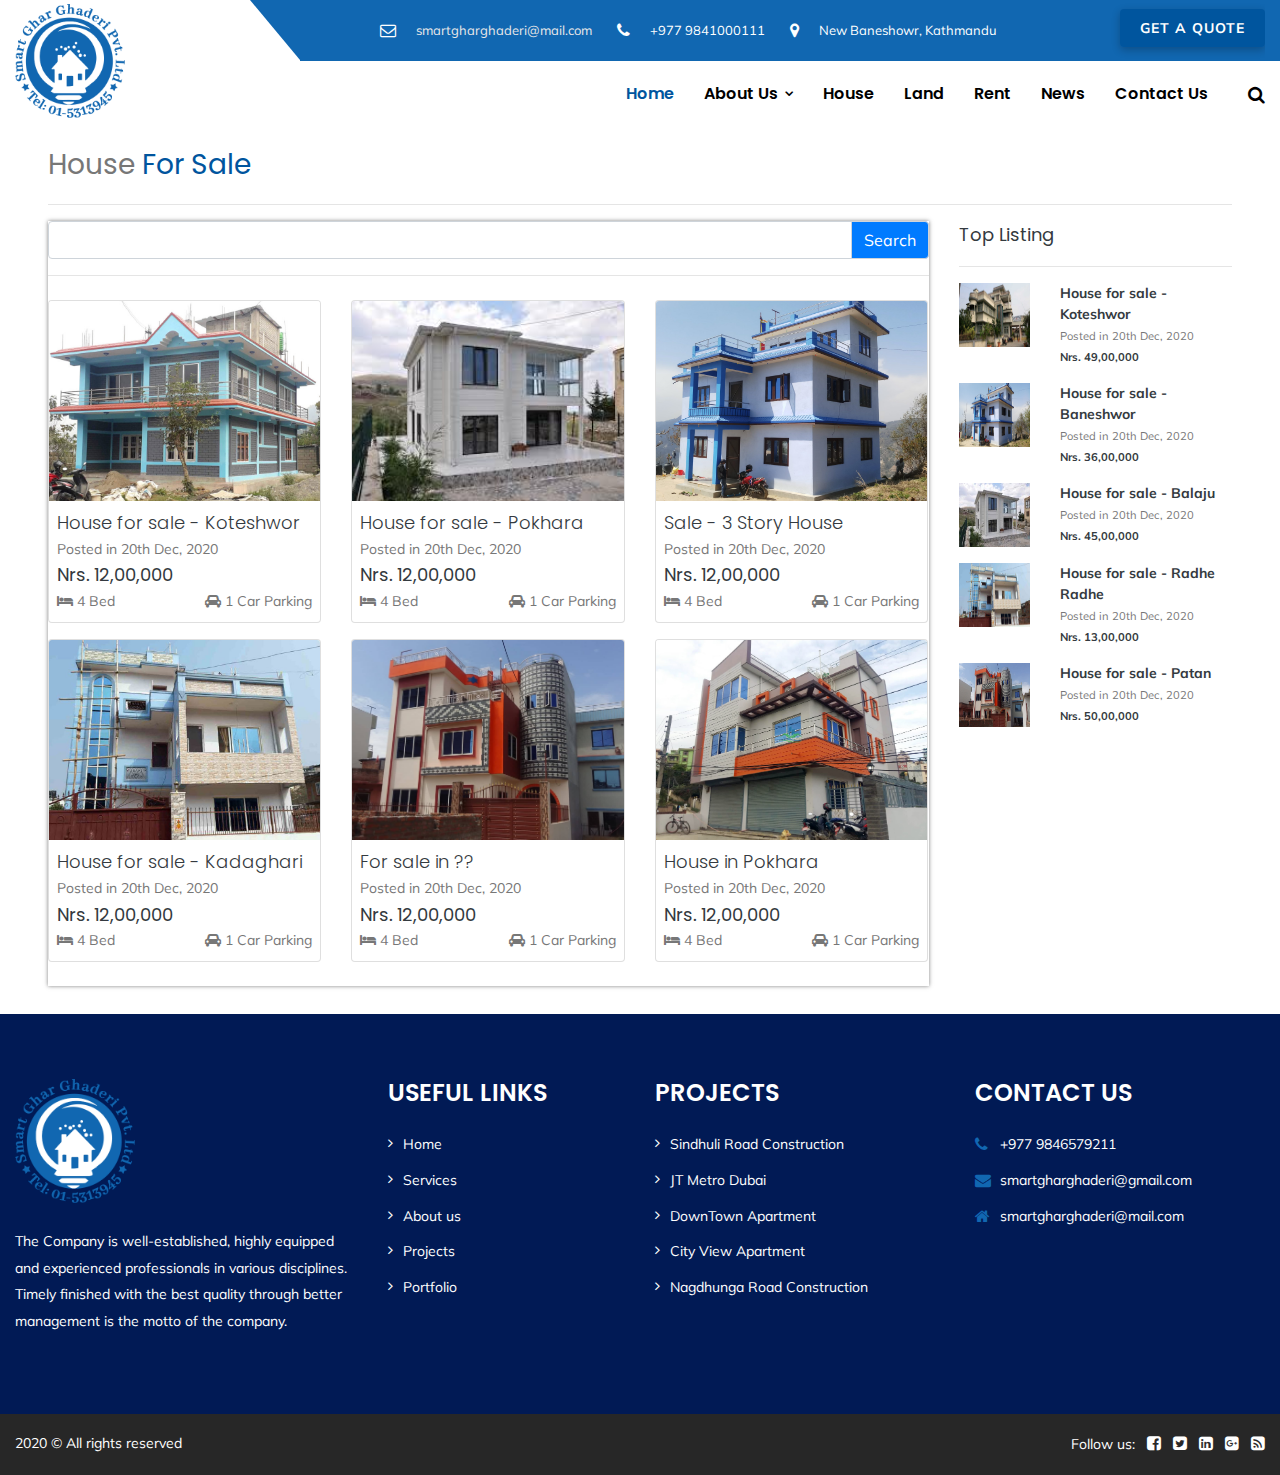
<file: house.html>
<!DOCTYPE html>
<html>
  <head>
    <meta charset="utf-8" />
    <meta name="description" />
    <meta
      name="keywords"
      content="consulting, accountant, advisor, audit, beaver builder, broker, business, clean, company, consulting, corporate, finance, financial, insurance, trader"
    />
    <title>Smartghar Ghaderi</title>
    <!-- Stylesheets -->
    <link href="css/bootstrap.css" rel="stylesheet" />
    <link href="css/style.css" rel="stylesheet" />
    <link href="css/responsive.css" rel="stylesheet" />
    <link href="css/custom-css.css" rel="stylesheet" />

    <link rel="shortcut icon" href="images/smartlogo.png" type="image/x-icon" />

    <!-- Responsive -->
    <meta http-equiv="X-UA-Compatible" content="IE=edge" />
    <meta
      name="viewport"
      content="width=device-width, initial-scale=1.0, maximum-scale=1.0, user-scalable=0"
    />

    <!--[if lt IE 9
      ]><script src="https://cdnjs.cloudflare.com/ajax/libs/html5shiv/3.7.3/html5shiv.js"></script
    ><![endif]-->
    <!--[if lt IE 9]><script src="js/respond.js"></script><![endif]-->
  </head>

  <body>
    <div class="page-wrapper">
      <!-- Preloader -->

      <!-- Main Header-->
      <header class="main-header header-style-five">
        <!--Header Top-->
        <div class="header-top">
          <div class="auto-container">
            <div class="inner-container clearfix">
              <div class="top-left">
                <ul class="contact-list clearfix">
                  <li><i class="fa fa-envelope-o"></i> smartgharghaderi@mail.com</li>
                  <li><i class="fa fa-phone"></i><a href="#">+977 9841000111</a></li>
                  <li><i class="fa fa-map-marker"></i><a href="#">New Baneshowr, Kathmandu</a></li>
                </ul>
              </div>
              <div class="top-right quotes">
                <!--Cart Box-->
                <a href="#">Get a Quote</a>
              </div>
            </div>
          </div>
        </div>
        <!-- End Header Top -->

        <!--Header-Upper-->
        <div class="header-upper">
          <div class="auto-container">
            <div class="clearfix">
              <div class="pull-left logo-box">
                <div class="logo">
                  <a href="index.html"><img src="images/smartlogo.png" alt="" title="" /></a>
                </div>
              </div>

              <div class="nav-outer clearfix">
                <!-- Main Menu -->
                <nav class="main-menu navbar-expand-md">
                  <div class="navbar-header">
                    <button
                      class="navbar-toggler"
                      type="button"
                      data-toggle="collapse"
                      data-target="#navbarSupportedContent"
                      aria-controls="navbarSupportedContent"
                      aria-expanded="false"
                      aria-label="Toggle navigation"
                    >
                      <span class="icon-bar"></span>
                      <span class="icon-bar"></span>
                      <span class="icon-bar"></span>
                    </button>
                  </div>

                  <div class="navbar-collapse collapse clearfix" id="navbarSupportedContent">
                    <ul class="navigation clearfix">
                      <li class="current"><a href="index.html">Home</a></li>
                      <li class="dropdown">
                        <a href="#">About Us</a>
                        <ul>
                          <li><a href="about.html">About Us</a></li>
                          <li><a href="team.html">Our Team</a></li>
                        </ul>
                      </li>
                      <li class=""><a href="house.html">House</a></li>
                      <li class=" "><a href="land.html">Land</a></li>
                      <li class=" "><a href="rent.html">Rent</a></li>
                      <li class=" "><a href="news.html">News</a></li>
                      <li><a href="contact.html">Contact us</a></li>
                    </ul>
                  </div>
                </nav>

                <!--Outer Box-->
                <div class="outer-box">
                  <!--Search Box-->
                  <div class="search-box-outer">
                    <div class="dropdown">
                      <button
                        class="search-box-btn dropdown-toggle"
                        type="button"
                        id="dropdownMenu3"
                        data-toggle="dropdown"
                        aria-haspopup="true"
                        aria-expanded="false"
                      >
                        <span class="fa fa-search"></span>
                      </button>
                      <ul
                        class="dropdown-menu pull-right search-panel"
                        aria-labelledby="dropdownMenu3"
                      >
                        <li class="panel-outer">
                          <div class="form-container">
                            <form
                              method="post"
                              action="https://html.themexriver.com/finano/blog.html"
                            >
                              <div class="form-group">
                                <input
                                  type="search"
                                  name="field-name"
                                  value=""
                                  placeholder="Search Here"
                                  required
                                />
                                <button type="submit" class="search-btn">
                                  <span class="fa fa-search"></span>
                                </button>
                              </div>
                            </form>
                          </div>
                        </li>
                      </ul>
                    </div>
                  </div>
                </div>
              </div>
            </div>
          </div>
        </div>
        <!--End Header Upper-->

        <!--Sticky Header-->

        <!--End Sticky Header-->
      </header>
      <!--End Main Header -->

      <div class="content mx-5  mt-3">
        <div>
          <h3>House <span class="smart">For Sale</span></h3>
          <hr />
        </div>
        <div class="main">
          <div class="row">
            <div class="col-md-9">
              <div class="left-container">
                <div class="search-box">
                  <div class="input-group mb-3">
                    <input
                      type="text"
                      class="form-control"
                      placeholder=""
                      aria-label=""
                      aria-describedby="basic-addon2"
                    />
                    <div class="input-group-append">
                      <button class="input-group-text bg-primary text-white" id="basic-addon2">
                        Search
                      </button>
                    </div>
                  </div>
                </div>
                <hr/>
                <div class="row py-2">
                  <div class="col-md-4 col-sm-6 mb-3">
                    <div class="card">
                      <img class="card-img-top my-image" src="images/house/01.jpg" alt="Card image cap" />
                      <div class="p-2">
                        <div class="text-dark font-weight-bold">
                          <h6 class="text-black font-weight-light"> House for sale - Koteshwor  </h6>
                        </div>
                        <div class="">
                          <span>Posted in 20th Dec, 2020</span>
                        </div>
                        <div class="text-dark font-weight-bold">
                          <h6 class="text-black bold-text"> Nrs. 12,00,000 </h6>
                        </div>
                        <div class="features">
                          <span> <i class="fa fa-bed"></i> 4 Bed</span>
                          <span class="pull-right"><i class="fa fa-car"></i> 1 Car Parking</span>
                        </div>
                      </div>
                    </div>
                  </div>
                  <div class="col-md-4 col-sm-6 mb-3">
                    <div class="card">
                      <img class="card-img-top my-image" src="images/house/02.jpg" alt="Card image cap" />
                      <div class="p-2">
                        <div class="text-dark font-weight-bold">
                          <h6 class="text-black font-weight-light"> House for sale - Pokhara  </h6>
                        </div>
                        <div class="">
                          <span>Posted in 20th Dec, 2020</span>
                        </div>
                        <div class="text-dark font-weight-bold">
                          <h6 class="text-black bold-text"> Nrs. 12,00,000 </h6>
                        </div>
                        <div class="features">
                          <span> <i class="fa fa-bed"></i> 4 Bed</span>
                          <span class="pull-right"><i class="fa fa-car"></i> 1 Car Parking</span>
                        </div>
                      </div>
                    </div>
                  </div>
                  <div class="col-md-4 col-sm-6 mb-3">
                    <div class="card">
                      <img class="card-img-top my-image" src="images/house/03.jpg" alt="Card image cap" />
                      <div class="p-2">
                        <div class="text-dark font-weight-bold">
                          <h6 class="text-black font-weight-light"> Sale - 3 Story House </h6>
                        </div>
                        <div class="">
                          <span>Posted in 20th Dec, 2020</span>
                        </div>
                        <div class="text-dark font-weight-bold">
                          <h6 class="text-black bold-text"> Nrs. 12,00,000 </h6>
                        </div>
                        <div class="features">
                          <span> <i class="fa fa-bed"></i> 4 Bed</span>
                          <span class="pull-right"><i class="fa fa-car"></i> 1 Car Parking</span>
                        </div>
                      </div>
                    </div>
                  </div>
                  <div class="col-md-4 col-sm-6 mb-3">
                    <div class="card">
                      <img class="card-img-top my-image" src="images/house/04.jpg" alt="Card image cap" />
                      <div class="p-2">
                        <div class="text-dark font-weight-bold">
                          <h6 class="text-black font-weight-light">House for sale - Kadaghari</h6>
                        </div>
                        <div class="">
                          <span>Posted in 20th Dec, 2020</span>
                        </div>
                        <div class="text-dark font-weight-bold">
                          <h6 class="text-black bold-text"> Nrs. 12,00,000 </h6>
                        </div>
                        <div class="features">
                          <span> <i class="fa fa-bed"></i> 4 Bed</span>
                          <span class="pull-right"><i class="fa fa-car"></i> 1 Car Parking</span>
                        </div>
                      </div>
                    </div>
                  </div>
                  <div class="col-md-4 col-sm-6 mb-3">
                    <div class="card">
                      <img class="card-img-top my-image" src="images/house/05.jpg" alt="Card image cap" />
                      <div class="p-2">
                        <div class="text-dark font-weight-bold">
                          <h6 class="text-black font-weight-light"> For sale in ??  </h6>
                        </div>
                        <div class="">
                          <span>Posted in 20th Dec, 2020</span>
                        </div>
                        <div class="text-dark font-weight-bold">
                          <h6 class="text-black bold-text"> Nrs. 12,00,000 </h6>
                        </div>
                        <div class="features">
                          <span> <i class="fa fa-bed"></i> 4 Bed</span>
                          <span class="pull-right"><i class="fa fa-car"></i> 1 Car Parking</span>
                        </div>
                      </div>
                    </div>
                  </div>
                  <div class="col-md-4 col-sm-6 mb-3">
                    <div class="card">
                      <img class="card-img-top my-image" src="images/house/06.jpg" alt="Card image cap" />
                      <div class="p-2">
                        <div class="text-dark font-weight-bold">
                          <h6 class="text-black font-weight-light">House in Pokhara</h6>
                        </div>
                        <div class="">
                          <span>Posted in 20th Dec, 2020</span>
                        </div>
                        <div class="text-dark font-weight-bold">
                          <h6 class="text-black bold-text"> Nrs. 12,00,000 </h6>
                        </div>
                        <div class="features">
                          <span> <i class="fa fa-bed"></i> 4 Bed</span>
                          <span class="pull-right"><i class="fa fa-car"></i> 1 Car Parking</span>
                        </div>
                      </div>
                    </div>
                  </div>
                </div>
              </div>
            </div>
            <div class="col-md-3">
              <div class="right-container pb-4">
                <h6 class="text-dark">Top Listing</h6>
                <hr />
                <div class="row mb-3">
                  <div class="col-4">
                    <img class="top-listing-image" src="images/house/08.jpg" alt="Top listing image" />
                  </div>
                  <div class="col-8">
                    <div class="top-listing">
                      <span class="text-dark font-weight-bold">House for sale - Koteshwor</span> <br />
                      <small>Posted in 20th Dec, 2020</small> <br />
                      <small class="text-dark font-weight-bold">Nrs. 49,00,000</small>
                    </div>
                  </div>
                </div>
                <div class="row mb-3">
                  <div class="col-4">
                    <img class="top-listing-image" src="images/house/03.jpg" alt="Top listing image" />
                  </div>
                  <div class="col-8">
                    <div class="top-listing">
                      <span class="text-dark font-weight-bold">House for sale  - Baneshwor</span> <br />
                      <small>Posted in 20th Dec, 2020</small> <br />
                      <small class="text-dark font-weight-bold">Nrs. 36,00,000</small>
                    </div>
                  </div>
                </div>
                <div class="row mb-3">
                  <div class="col-4">
                    <img class="top-listing-image" src="images/house/02.jpg" alt="Top listing image" />
                  </div>
                  <div class="col-8">
                    <div class="top-listing">
                      <span class="text-dark font-weight-bold">House for sale  - Balaju</span> <br />
                      <small>Posted in 20th Dec, 2020</small> <br />
                      <small class="text-dark font-weight-bold">Nrs. 45,00,000</small>
                    </div>
                  </div>
                </div>
                <div class="row mb-3">
                  <div class="col-4">
                    <img class="top-listing-image" src="images/house/04.jpg" alt="Top listing image" />
                  </div>
                  <div class="col-8">
                    <div class="top-listing">
                      <span class="text-dark font-weight-bold">House for sale  - Radhe Radhe</span> <br />
                      <small>Posted in 20th Dec, 2020</small> <br />
                      <small class="text-dark font-weight-bold">Nrs. 13,00,000</small>
                    </div>
                  </div>
                </div>
                <div class="row mb-3">
                  <div class="col-4">
                    <img class="top-listing-image" src="images/house/05.jpg" alt="Top listing image" />
                  </div>
                  <div class="col-8">
                    <div class="top-listing">
                      <span class="text-dark font-weight-bold">House for sale  - Patan</span> <br />
                      <small>Posted in 20th Dec, 2020</small> <br />
                      <small class="text-dark font-weight-bold">Nrs. 50,00,000</small>
                    </div>
                  </div>
                </div>
              </div>
            </div>
          </div>
          </div>
        </div>
      </div>

      <!--Main Footer-->
      <footer class="main-footer style-three">
        <div class="auto-container">
          <!--Widgets Section-->
          <div class="widgets-section">
            <div class="row clearfix">
              <!--Column-->
              <div class="big-column col-lg-6 col-md-12 col-sm-12">
                <div class="row clearfix">
                  <!--Footer Column-->
                  <div class="footer-column col-lg-7 col-md-6 col-sm-12">
                    <div class="footer-widget logo-widget">
                      <div class="logo">
                        <a href="index.html"><img src="images/footerlogo.png" alt="" /></a>
                      </div>
                      <div class="text">
                        The Company is well-established, highly equipped and experienced
                        professionals in various disciplines. Timely finished with the best quality
                        through better management is the motto of the company.
                      </div>
                    </div>
                  </div>

                  <!--Footer Column-->
                  <div class="footer-column col-lg-5 col-md-6 col-sm-12">
                    <div class="footer-widget links-widget">
                      <h4>Useful Links</h4>
                      <ul class="list-link">
                        <li><a href="#">Home</a></li>
                        <li><a href="#">Services</a></li>
                        <li><a href="#">About us</a></li>
                        <li><a href="#">Projects</a></li>
                        <li><a href="#">Portfolio</a></li>
                      </ul>
                    </div>
                  </div>
                </div>
              </div>

              <!--Column-->
              <div class="big-column col-lg-6 col-md-12 col-sm-12">
                <div class="row clearfix">
                  <!--Footer Column-->
                  <div class="footer-column col-lg-6 col-md-6 col-sm-12">
                    <div class="footer-widget links-widget">
                      <h4>Projects</h4>
                      <ul class="list-link">
                        <li><a href="#">Sindhuli Road Construction</a></li>
                        <li><a href="#">JT Metro Dubai</a></li>
                        <li><a href="#">DownTown Apartment</a></li>
                        <li><a href="#">City View Apartment</a></li>
                        <li><a href="#">Nagdhunga Road Construction</a></li>
                      </ul>
                    </div>
                  </div>

                  <!--Footer Column-->
                  <div class="footer-column col-lg-6 col-md-6 col-sm-12">
                    <div class="footer-widget gallery-widget">
                      <h4>Contact Us</h4>
                      <ul class="list-style-two">
                        <li><span class="icon fa fa-phone"></span> +977 9846579211</li>
                        <li>
                          <span class="icon fa fa-envelope"></span> smartgharghaderi@gmail.com
                        </li>
                        <li><span class="icon fa fa-home"></span>smartgharghaderi@mail.com</li>
                      </ul>
                    </div>
                  </div>
                </div>
              </div>
            </div>
          </div>
        </div>
        <!-- Footer Bottom -->
        <div class="footer-bottom">
          <div class="auto-container">
            <div class="row clearfix">
              <!-- Copyright Column -->
              <div class="copyright-column col-lg-6 col-md-6 col-sm-12">
                <div class="copyright">2020 &copy; All rights reserved</div>
              </div>

              <!-- Social Column -->
              <div class="social-column col-lg-6 col-md-6 col-sm-12">
                <ul>
                  <li class="follow">Follow us:</li>
                  <li>
                    <a href="#"><span class="fa fa-facebook-square"></span></a>
                  </li>
                  <li>
                    <a href="#"><span class="fa fa-twitter-square"></span></a>
                  </li>
                  <li>
                    <a href="#"><span class="fa fa-linkedin-square"></span></a>
                  </li>
                  <li>
                    <a href="#"><span class="fa fa-google-plus-square"></span></a>
                  </li>
                  <li>
                    <a href="#"><span class="fa fa-rss-square"></span></a>
                  </li>
                </ul>
              </div>
            </div>
          </div>
        </div>
      </footer>
    </div>
    <!--End pagewrapper-->

    <script src="js/jquery.js"></script>
    <script src="js/popper.min.js"></script>
    <script src="js/bootstrap.min.js"></script>
    <script src="js/jquery.mCustomScrollbar.concat.min.js"></script>
    <script src="js/jquery.fancybox.js"></script>
    <script src="js/appear.js"></script>
    <script src="js/owl.js"></script>
    <script src="js/wow.js"></script>
    <script src="js/jquery-ui.js"></script>
    <script src="js/main.js"></script>
    <!--Google Map APi Key-->
    <script src="http://maps.google.com/maps/api/js?key=AIzaSyDTPlX-43R1TpcQUyWjFgiSfL_BiGxslZU"></script>
    <script src="js/map-script.js"></script>
    <!--End Google Map APi-->
  </body>

  <script>
    $(window).on('load', function () {
      /*------------------
		Preloder
	--------------------*/
      $('.loader').fadeOut()
      $('#preloder').delay(1400).fadeOut('slow')
    })
  </script>
</html>
</file>
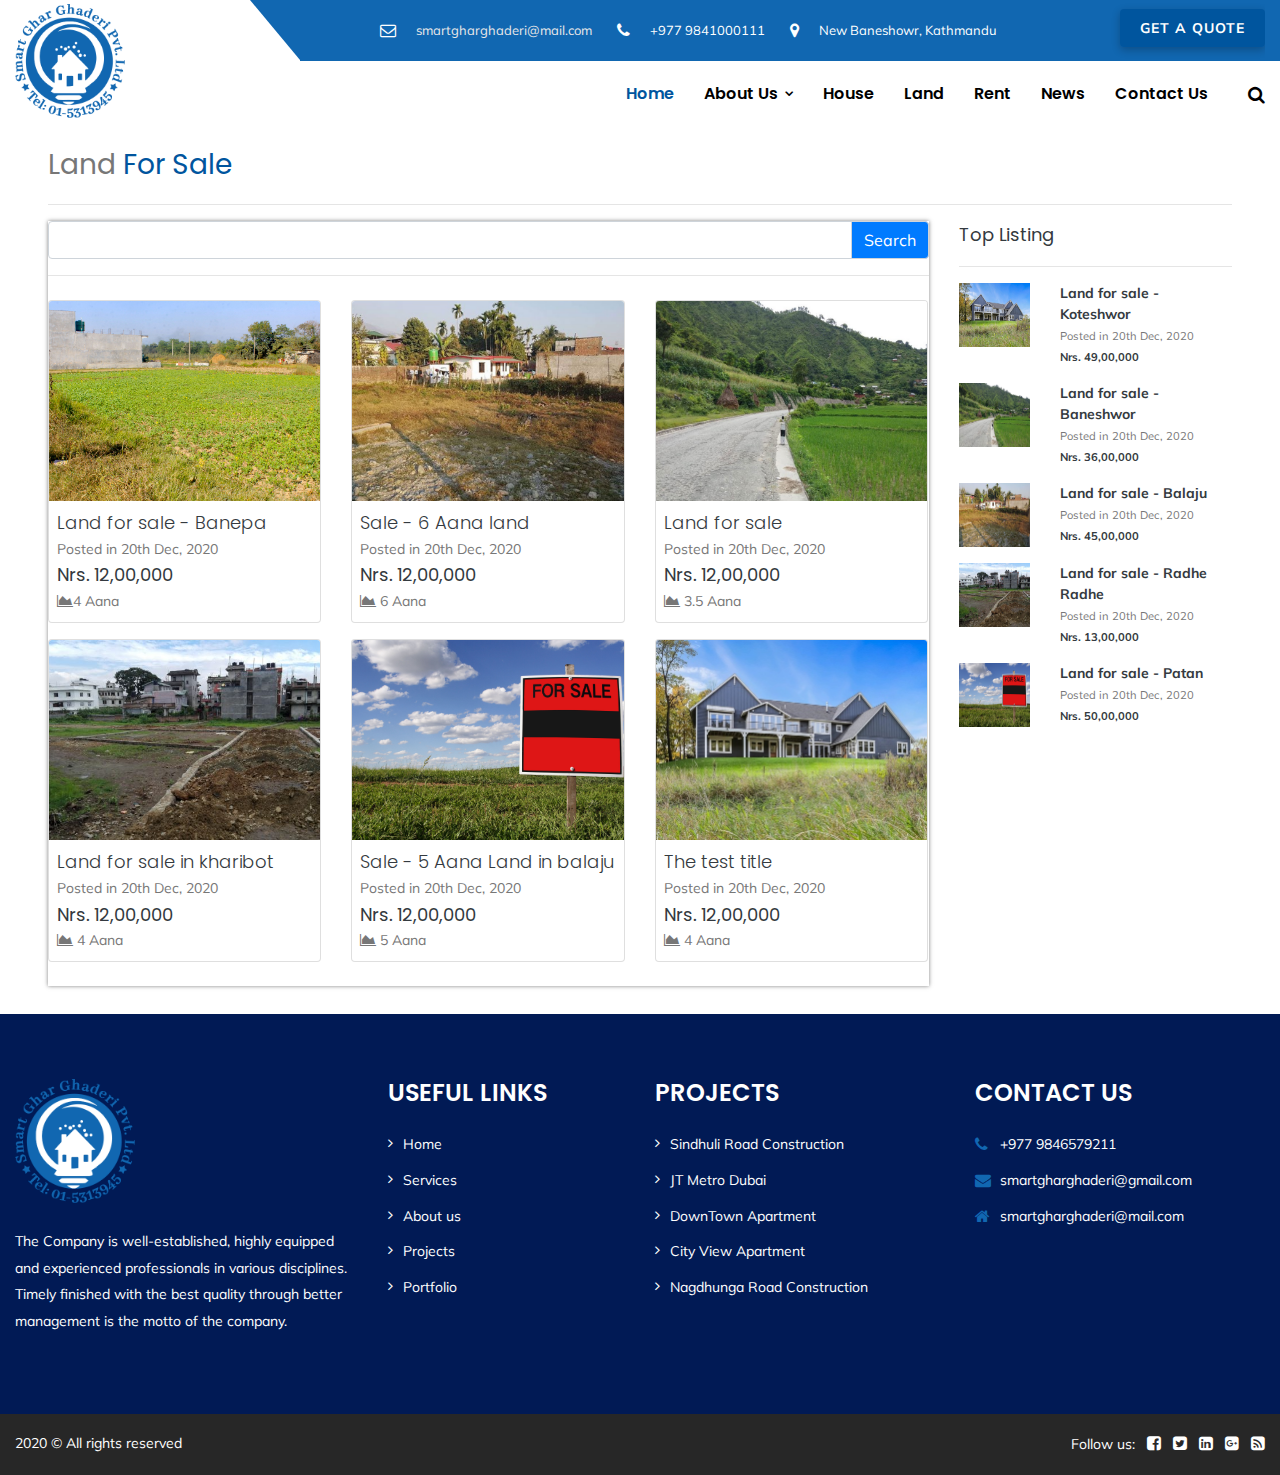
<file: land.html>
<!DOCTYPE html>
<html>
  <head>
    <meta charset="utf-8" />
    <meta name="description" />
    <meta
      name="keywords"
      content="consulting, accountant, advisor, audit, beaver builder, broker, business, clean, company, consulting, corporate, finance, financial, insurance, trader"
    />
    <title>Smartghar Ghaderi</title>
    <!-- Stylesheets -->
    <link href="css/bootstrap.css" rel="stylesheet" />
    <link href="css/style.css" rel="stylesheet" />
    <link href="css/responsive.css" rel="stylesheet" />
    <link href="css/custom-css.css" rel="stylesheet" />

    <link rel="shortcut icon" href="images/smartlogo.png" type="image/x-icon" />

    <!-- Responsive -->
    <meta http-equiv="X-UA-Compatible" content="IE=edge" />
    <meta
      name="viewport"
      content="width=device-width, initial-scale=1.0, maximum-scale=1.0, user-scalable=0"
    />

    <!--[if lt IE 9
      ]><script src="https://cdnjs.cloudflare.com/ajax/libs/html5shiv/3.7.3/html5shiv.js"></script
    ><![endif]-->
    <!--[if lt IE 9]><script src="js/respond.js"></script><![endif]-->
  </head>

  <body>
    <div class="page-wrapper">
      <!-- Preloader -->

      <!-- Main Header-->
      <header class="main-header header-style-five">
        <!--Header Top-->
        <div class="header-top">
          <div class="auto-container">
            <div class="inner-container clearfix">
              <div class="top-left">
                <ul class="contact-list clearfix">
                  <li><i class="fa fa-envelope-o"></i> smartgharghaderi@mail.com</li>
                  <li><i class="fa fa-phone"></i><a href="#">+977 9841000111</a></li>
                  <li><i class="fa fa-map-marker"></i><a href="#">New Baneshowr, Kathmandu</a></li>
                </ul>
              </div>
              <div class="top-right quotes">
                <!--Cart Box-->
                <a href="#">Get a Quote</a>
              </div>
            </div>
          </div>
        </div>
        <!-- End Header Top -->

        <!--Header-Upper-->
        <div class="header-upper">
          <div class="auto-container">
            <div class="clearfix">
              <div class="pull-left logo-box">
                <div class="logo">
                  <a href="index.html"><img src="images/smartlogo.png" alt="" title="" /></a>
                </div>
              </div>

              <div class="nav-outer clearfix">
                <!-- Main Menu -->
                <nav class="main-menu navbar-expand-md">
                  <div class="navbar-header">
                    <button
                      class="navbar-toggler"
                      type="button"
                      data-toggle="collapse"
                      data-target="#navbarSupportedContent"
                      aria-controls="navbarSupportedContent"
                      aria-expanded="false"
                      aria-label="Toggle navigation"
                    >
                      <span class="icon-bar"></span>
                      <span class="icon-bar"></span>
                      <span class="icon-bar"></span>
                    </button>
                  </div>

                  <div class="navbar-collapse collapse clearfix" id="navbarSupportedContent">
                    <ul class="navigation clearfix">
                      <li class="current"><a href="index.html">Home</a></li>
                      <li class="dropdown">
                        <a href="#">About Us</a>
                        <ul>
                          <li><a href="about.html">About Us</a></li>
                          <li><a href="team.html">Our Team</a></li>
                        </ul>
                      </li>
                      <li class=""><a href="house.html">House</a></li>
                      <li class=" "><a href="land.html">Land</a></li>
                      <li class=" "><a href="rent.html">Rent</a></li>
                      <li class=" "><a href="news.html">News</a></li>
                      <li><a href="contact.html">Contact us</a></li>
                    </ul>
                  </div>
                </nav>

                <!--Outer Box-->
                <div class="outer-box">
                  <!--Search Box-->
                  <div class="search-box-outer">
                    <div class="dropdown">
                      <button
                        class="search-box-btn dropdown-toggle"
                        type="button"
                        id="dropdownMenu3"
                        data-toggle="dropdown"
                        aria-haspopup="true"
                        aria-expanded="false"
                      >
                        <span class="fa fa-search"></span>
                      </button>
                      <ul
                        class="dropdown-menu  search-panel"
                        aria-labelledby="dropdownMenu3"
                      >
                        <li class="panel-outer">
                          <div class="form-container">
                            <form
                              method="post"
                              action="https://html.themexriver.com/finano/blog.html"
                            >
                              <div class="form-group">
                                <input
                                  type="search"
                                  name="field-name"
                                  value=""
                                  placeholder="Search Here"
                                  required
                                />
                                <button type="submit" class="search-btn">
                                  <span class="fa fa-search"></span>
                                </button>
                              </div>
                            </form>
                          </div>
                        </li>
                      </ul>
                    </div>
                  </div>
                </div>
              </div>
            </div>
          </div>
        </div>
        <!--End Header Upper-->

        <!--Sticky Header-->

        <!--End Sticky Header-->
      </header>
      <!--End Main Header -->

      <div class="content mx-5  mt-3">
        <div>
          <h3>Land <span class="smart">For Sale</span></h3>
          <hr />
        </div>
        <div class="main">
          <div class="row">
            <div class="col-md-9">
              <div class="left-container">
                <div class="search-box">
                  <div class="input-group mb-3">
                    <input
                      type="text"
                      class="form-control"
                      placeholder=""
                      aria-label=""
                      aria-describedby="basic-addon2"
                    />
                    <div class="input-group-append">
                      <button class="input-group-text bg-primary text-white" id="basic-addon2">
                        Search
                      </button>
                    </div>
                  </div>
                </div>
                <hr/>
                <div class="row py-2">
                  <div class="col-md-4 col-sm-6 mb-3">
                    <div class="card">
                      <img class="card-img-top my-image" src="images/land/l1.jpg" alt="Card image cap" />
                      <div class="p-2">
                        <div class="text-dark font-weight-bold">
                          <h6 class="text-black font-weight-light"> Land for sale - Banepa </h6>
                        </div>
                        <div class="">
                          <span>Posted in 20th Dec, 2020</span>
                        </div>
                        <div class="text-dark font-weight-bold">
                          <h6 class="text-black bold-text"> Nrs. 12,00,000 </h6>
                        </div>
                        <div class="features">
                          <span class=""><i class="fa fa-area-chart"></i>4 Aana</span>
                        </div>
                      </div>
                    </div>
                  </div>
                  <div class="col-md-4 col-sm-6 mb-3">
                    <div class="card">
                      <img class="card-img-top my-image" src="images/land/l2.jpg" alt="Card image cap" />
                      <div class="p-2">
                        <div class="text-dark font-weight-bold">
                          <h6 class="text-black font-weight-light"> Sale - 6 Aana land </h6>
                        </div>
                        <div class="">
                          <span>Posted in 20th Dec, 2020</span>
                        </div>
                        <div class="text-dark font-weight-bold">
                          <h6 class="text-black bold-text"> Nrs. 12,00,000 </h6>
                        </div>
                        <div class="features">
                          <span class=""><i class="fa fa-area-chart"></i> 6 Aana</span>
                        </div>
                      </div>
                    </div>
                  </div>
                  <div class="col-md-4 col-sm-6 mb-3">
                    <div class="card">
                      <img class="card-img-top my-image" src="images/land/l3.jpg" alt="Card image cap" />
                      <div class="p-2">
                        <div class="text-dark font-weight-bold">
                          <h6 class="text-black font-weight-light"> Land for sale </h6>
                        </div>
                        <div class="">
                          <span>Posted in 20th Dec, 2020</span>
                        </div>
                        <div class="text-dark font-weight-bold">
                          <h6 class="text-black bold-text"> Nrs. 12,00,000 </h6>
                        </div>
                        <div class="features">
                          <span class=""><i class="fa fa-area-chart"></i> 3.5 Aana</span>
                        </div>
                      </div>
                    </div>
                  </div>
                  <div class="col-md-4 col-sm-6 mb-3">
                    <div class="card">
                      <img class="card-img-top my-image" src="images/land/l4.jpg" alt="Card image cap" />
                      <div class="p-2">
                        <div class="text-dark font-weight-bold">
                          <h6 class="text-black font-weight-light"> Land for sale in kharibot </h6>
                        </div>
                        <div class="">
                          <span>Posted in 20th Dec, 2020</span>
                        </div>
                        <div class="text-dark font-weight-bold">
                          <h6 class="text-black bold-text"> Nrs. 12,00,000 </h6>
                        </div>
                        <div class="features">
                          <span class=""><i class="fa fa-area-chart"></i> 4 Aana</span>
                        </div>
                      </div>
                    </div>
                  </div>
                  <div class="col-md-4 col-sm-6 mb-3">
                    <div class="card">
                      <img class="card-img-top my-image" src="images/land/l5.jpg" alt="Card image cap" />
                      <div class="p-2">
                        <div class="text-dark font-weight-bold">
                          <h6 class="text-black font-weight-light"> Sale - 5 Aana Land in balaju </h6>
                        </div>
                        <div class="">
                          <span>Posted in 20th Dec, 2020</span>
                        </div>
                        <div class="text-dark font-weight-bold">
                          <h6 class="text-black bold-text"> Nrs. 12,00,000 </h6>
                        </div>
                        <div class="features">
                          <span class=""><i class="fa fa-area-chart"></i> 5 Aana</span>
                        </div>
                      </div>
                    </div>
                  </div>
                  <div class="col-md-4 col-sm-6 mb-3">
                    <div class="card">
                      <img class="card-img-top my-image" src="images/land/l6.jpg" alt="Card image cap" />
                      <div class="p-2">
                        <div class="text-dark font-weight-bold">
                          <h6 class="text-black font-weight-light"> The test title </h6>
                        </div>
                        <div class="">
                          <span>Posted in 20th Dec, 2020</span>
                        </div>
                        <div class="text-dark font-weight-bold">
                          <h6 class="text-black bold-text"> Nrs. 12,00,000 </h6>
                        </div>
                        <div class="features">
                          <span class=""><i class="fa fa-area-chart"></i> 4 Aana</span>
                        </div>
                      </div>
                    </div>
                  </div>
                </div>
              </div>
            </div>
            <div class="col-md-3">
              <div class="right-container pb-4">
                <h6 class="text-dark">Top Listing</h6>
                <hr />
                <div class="row mb-3">
                  <div class="col-4">
                    <img class="top-listing-image" src="images/land/l6.jpg" alt="Top listing image" />
                  </div>
                  <div class="col-8">
                    <div class="top-listing">
                      <span class="text-dark font-weight-bold">Land for sale - Koteshwor</span> <br />
                      <small>Posted in 20th Dec, 2020</small> <br />
                      <small class="text-dark font-weight-bold">Nrs. 49,00,000</small>
                    </div>
                  </div>
                </div>
                <div class="row mb-3">
                  <div class="col-4">
                    <img class="top-listing-image" src="images/land/l3.jpg" alt="Top listing image" />
                  </div>
                  <div class="col-8">
                    <div class="top-listing">
                      <span class="text-dark font-weight-bold">Land for sale  - Baneshwor</span> <br />
                      <small>Posted in 20th Dec, 2020</small> <br />
                      <small class="text-dark font-weight-bold">Nrs. 36,00,000</small>
                    </div>
                  </div>
                </div>
                <div class="row mb-3">
                  <div class="col-4">
                    <img class="top-listing-image" src="images/land/l2.jpg" alt="Top listing image" />
                  </div>
                  <div class="col-8">
                    <div class="top-listing">
                      <span class="text-dark font-weight-bold">Land for sale  - Balaju</span> <br />
                      <small>Posted in 20th Dec, 2020</small> <br />
                      <small class="text-dark font-weight-bold">Nrs. 45,00,000</small>
                    </div>
                  </div>
                </div>
                <div class="row mb-3">
                  <div class="col-4">
                    <img class="top-listing-image" src="images/land/l4.jpg" alt="Top listing image" />
                  </div>
                  <div class="col-8">
                    <div class="top-listing">
                      <span class="text-dark font-weight-bold">Land for sale  - Radhe Radhe</span> <br />
                      <small>Posted in 20th Dec, 2020</small> <br />
                      <small class="text-dark font-weight-bold">Nrs. 13,00,000</small>
                    </div>
                  </div>
                </div>
                <div class="row mb-3">
                  <div class="col-4">
                    <img class="top-listing-image" src="images/land/l5.jpg" alt="Top listing image" />
                  </div>
                  <div class="col-8">
                    <div class="top-listing">
                      <span class="text-dark font-weight-bold">Land for sale  - Patan</span> <br />
                      <small>Posted in 20th Dec, 2020</small> <br />
                      <small class="text-dark font-weight-bold">Nrs. 50,00,000</small>
                    </div>
                  </div>
                </div>
              </div>
            </div>
          </div>
          </div>
        </div>
      </div>

      <!--Main Footer-->
      <footer class="main-footer style-three">
        <div class="auto-container">
          <!--Widgets Section-->
          <div class="widgets-section">
            <div class="row clearfix">
              <!--Column-->
              <div class="big-column col-lg-6 col-md-12 col-sm-12">
                <div class="row clearfix">
                  <!--Footer Column-->
                  <div class="footer-column col-lg-7 col-md-6 col-sm-12">
                    <div class="footer-widget logo-widget">
                      <div class="logo">
                        <a href="index.html"><img src="images/footerlogo.png" alt="" /></a>
                      </div>
                      <div class="text">
                        The Company is well-established, highly equipped and experienced
                        professionals in various disciplines. Timely finished with the best quality
                        through better management is the motto of the company.
                      </div>
                    </div>
                  </div>

                  <!--Footer Column-->
                  <div class="footer-column col-lg-5 col-md-6 col-sm-12">
                    <div class="footer-widget links-widget">
                      <h4>Useful Links</h4>
                      <ul class="list-link">
                        <li><a href="#">Home</a></li>
                        <li><a href="#">Services</a></li>
                        <li><a href="#">About us</a></li>
                        <li><a href="#">Projects</a></li>
                        <li><a href="#">Portfolio</a></li>
                      </ul>
                    </div>
                  </div>
                </div>
              </div>

              <!--Column-->
              <div class="big-column col-lg-6 col-md-12 col-sm-12">
                <div class="row clearfix">
                  <!--Footer Column-->
                  <div class="footer-column col-lg-6 col-md-6 col-sm-12">
                    <div class="footer-widget links-widget">
                      <h4>Projects</h4>
                      <ul class="list-link">
                        <li><a href="#">Sindhuli Road Construction</a></li>
                        <li><a href="#">JT Metro Dubai</a></li>
                        <li><a href="#">DownTown Apartment</a></li>
                        <li><a href="#">City View Apartment</a></li>
                        <li><a href="#">Nagdhunga Road Construction</a></li>
                      </ul>
                    </div>
                  </div>

                  <!--Footer Column-->
                  <div class="footer-column col-lg-6 col-md-6 col-sm-12">
                    <div class="footer-widget gallery-widget">
                      <h4>Contact Us</h4>
                      <ul class="list-style-two">
                        <li><span class="icon fa fa-phone"></span> +977 9846579211</li>
                        <li>
                          <span class="icon fa fa-envelope"></span> smartgharghaderi@gmail.com
                        </li>
                        <li><span class="icon fa fa-home"></span>smartgharghaderi@mail.com</li>
                      </ul>
                    </div>
                  </div>
                </div>
              </div>
            </div>
          </div>
        </div>
        <!-- Footer Bottom -->
        <div class="footer-bottom">
          <div class="auto-container">
            <div class="row clearfix">
              <!-- Copyright Column -->
              <div class="copyright-column col-lg-6 col-md-6 col-sm-12">
                <div class="copyright">2020 &copy; All rights reserved</div>
              </div>

              <!-- Social Column -->
              <div class="social-column col-lg-6 col-md-6 col-sm-12">
                <ul>
                  <li class="follow">Follow us:</li>
                  <li>
                    <a href="#"><span class="fa fa-facebook-square"></span></a>
                  </li>
                  <li>
                    <a href="#"><span class="fa fa-twitter-square"></span></a>
                  </li>
                  <li>
                    <a href="#"><span class="fa fa-linkedin-square"></span></a>
                  </li>
                  <li>
                    <a href="#"><span class="fa fa-google-plus-square"></span></a>
                  </li>
                  <li>
                    <a href="#"><span class="fa fa-rss-square"></span></a>
                  </li>
                </ul>
              </div>
            </div>
          </div>
        </div>
      </footer>
    </div>
    <!--End pagewrapper-->

    <script src="js/jquery.js"></script>
    <script src="js/popper.min.js"></script>
    <script src="js/bootstrap.min.js"></script>
    <script src="js/jquery.mCustomScrollbar.concat.min.js"></script>
    <script src="js/jquery.fancybox.js"></script>
    <script src="js/appear.js"></script>
    <script src="js/owl.js"></script>
    <script src="js/wow.js"></script>
    <script src="js/jquery-ui.js"></script>
    <script src="js/main.js"></script>
    <!--Google Map APi Key-->
    <script src="http://maps.google.com/maps/api/js?key=AIzaSyDTPlX-43R1TpcQUyWjFgiSfL_BiGxslZU"></script>
    <script src="js/map-script.js"></script>
    <!--End Google Map APi-->
  </body>

  <script>
    $(window).on('load', function () {
      /*------------------
		Preloder
	--------------------*/
      $('.loader').fadeOut()
      $('#preloder').delay(1400).fadeOut('slow')
    })
  </script>
</html>
</file>
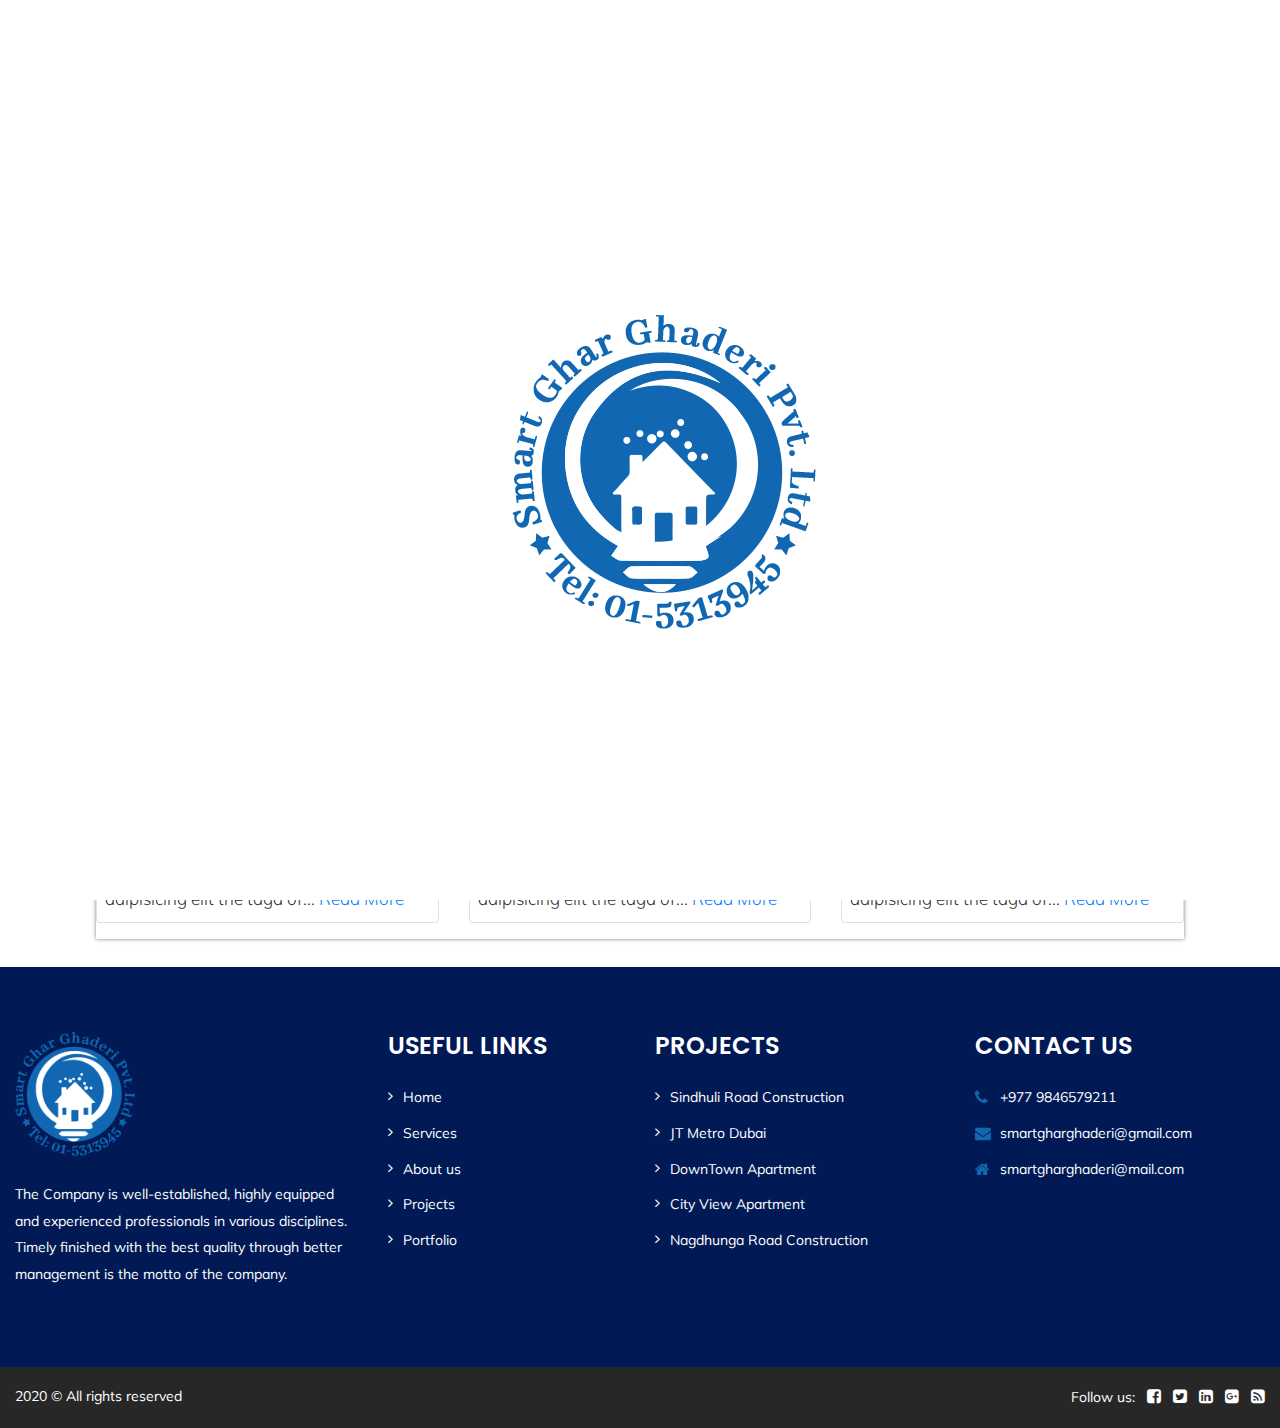
<file: news.html>
<!DOCTYPE html>
<html>
  <head>
    <meta charset="utf-8" />
    <meta name="description" />
    <meta
      name="keywords"
      content="consulting, accountant, advisor, audit, beaver builder, broker, business, clean, company, consulting, corporate, finance, financial, insurance, trader"
    />
    <title>Smartghar Ghaderi</title>
    <!-- Stylesheets -->
    <link href="css/bootstrap.css" rel="stylesheet" />
    <link href="css/style.css" rel="stylesheet" />
    <link href="css/responsive.css" rel="stylesheet" />
    <link href="css/custom-css.css" rel="stylesheet" />


    <link rel="shortcut icon" href="images/smartlogo.png" type="image/x-icon" />

    <!-- Responsive -->
    <meta http-equiv="X-UA-Compatible" content="IE=edge" />
    <meta
      name="viewport"
      content="width=device-width, initial-scale=1.0, maximum-scale=1.0, user-scalable=0"
    />

    <!--[if lt IE 9
      ]><script src="https://cdnjs.cloudflare.com/ajax/libs/html5shiv/3.7.3/html5shiv.js"></script
    ><![endif]-->
    <!--[if lt IE 9]><script src="js/respond.js"></script><![endif]-->
  </head>

  <body>
    <div id="preloder">
      <img src="images/smartlogo.png" class="basket" />
    </div>

    <div class="page-wrapper">
      <!-- Preloader -->

      <!-- Main Header-->
      <header class="main-header header-style-five">
        <!--Header Top-->
        <div class="header-top">
          <div class="auto-container">
            <div class="inner-container clearfix">
              <div class="top-left">
                <ul class="contact-list clearfix">
                  <li><i class="fa fa-envelope-o"></i> smartgharghaderi@mail.com</li>
                  <li><i class="fa fa-phone"></i><a href="#">+977 9841000111</a></li>
                  <li><i class="fa fa-map-marker"></i><a href="#">New Baneshowr, Kathmandu</a></li>
                </ul>
              </div>
              <div class="top-right quotes">
                <!--Cart Box-->
                <a href="#">Get a Quote</a>
              </div>
            </div>
          </div>
        </div>
        <!-- End Header Top -->

        <!--Header-Upper-->
        <div class="header-upper">
          <div class="auto-container">
            <div class="clearfix">
              <div class="pull-left logo-box">
                <div class="logo">
                  <a href="index.html"><img src="images/smartlogo.png" alt="" title="" /></a>
                </div>
              </div>

              <div class="nav-outer clearfix">
                <!-- Main Menu -->
                <nav class="main-menu navbar-expand-md">
                  <div class="navbar-header">
                    <button
                      class="navbar-toggler"
                      type="button"
                      data-toggle="collapse"
                      data-target="#navbarSupportedContent"
                      aria-controls="navbarSupportedContent"
                      aria-expanded="false"
                      aria-label="Toggle navigation"
                    >
                      <span class="icon-bar"></span>
                      <span class="icon-bar"></span>
                      <span class="icon-bar"></span>
                    </button>
                  </div>

                  <div class="navbar-collapse collapse clearfix" id="navbarSupportedContent">
                    <ul class="navigation clearfix">
                      <li class="current"><a href="index.html">Home</a></li>
                      <li class="dropdown">
                        <a href="#">About Us</a>
                        <ul>
                          <li><a href="about.html">About Us</a></li>
                          <li><a href="team.html">Our Team</a></li>
                        </ul>
                      </li>
                      <li class=""><a href="house.html">House</a></li>
                      <li class=" "><a href="land.html">Land</a></li>
                      <li class=" "><a href="rent.html">Land</a></li>
                      <li class=" "><a href="news.html">News</a></li>
                      <li><a href="contact.html">Contact us</a></li>
                    </ul>
                  </div>
                </nav>

                <!--Outer Box-->
                <div class="outer-box">
                  <!--Search Box-->
                  <div class="search-box-outer">
                    <div class="dropdown">
                      <button
                        class="search-box-btn dropdown-toggle"
                        type="button"
                        id="dropdownMenu3"
                        data-toggle="dropdown"
                        aria-haspopup="true"
                        aria-expanded="false"
                      >
                        <span class="fa fa-search"></span>
                      </button>
                      <ul
                        class="dropdown-menu pull-right search-panel"
                        aria-labelledby="dropdownMenu3"
                      >
                        <li class="panel-outer">
                          <div class="form-container">
                            <form
                              method="post"
                              action="https://html.themexriver.com/finano/blog.html"
                            >
                              <div class="form-group">
                                <input
                                  type="search"
                                  name="field-name"
                                  value=""
                                  placeholder="Search Here"
                                  required
                                />
                                <button type="submit" class="search-btn">
                                  <span class="fa fa-search"></span>
                                </button>
                              </div>
                            </form>
                          </div>
                        </li>
                      </ul>
                    </div>
                  </div>
                </div>
              </div>
            </div>
          </div>
        </div>
        <!--End Header Upper-->

        <!--Sticky Header-->

        <!--End Sticky Header-->
      </header>
      <!--End Main Header -->

      <!--Main Slider-->
      <!-- header -->

      <div class="mx-5">
        <div class="content mx-5 mt-3">
          <div>
            <h3>Latest <span class="smart">News</span></h3>            <hr />
          </div>
          <div class="main">
                <div class="left-container">
                  <div class="row">
                    <div class="col-md-4 col-sm-6 mb-3">
                      <div class="card">
                        <img class="card-img-top my-image" src="images/land/l5.jpg" alt="Card image cap" />
                          <div class="news p-2">
                            <h5>जग्गा सम्बन्धी कार्यहरु सम्पन्न गर्न आवश्यक पर्ने प्रकृया</h5>
                          <p class="font-weight-light">
                            Lorem ipsum dolor sit amet consectetur adipisicing elit the taga of...
                            <span class="text-primary">Read More</span>
                          </p>
                          </div>
                      </div>
                    </div>
                    <div class="col-md-4 col-sm-6 mb-3">
                      <div class="card">
                        <img class="card-img-top my-image" src="images/house/02.jpg" alt="Card image cap" />
                        <div class="news p-2">
                          <h5>जग्गा सम्बन्धी कार्यहरु सम्पन्न गर्न आवश्यक पर्ने प्रकृया</h5>
                        <p class="font-weight-light">
                          Lorem ipsum dolor sit amet consectetur adipisicing elit the taga of...
                          <span class="text-primary">Read More</span>
                        </p>
                        </div>
                      </div>
                    </div>
                    <div class="col-md-4 col-sm-6 mb-3">
                      <div class="card">
                        <img class="card-img-top my-image" src="images/house/03.jpg" alt="Card image cap" />
                        <div class="news p-2">
                          <h5>जग्गा सम्बन्धी कार्यहरु सम्पन्न गर्न आवश्यक पर्ने प्रकृया</h5>
                        <p class="font-weight-light">
                          Lorem ipsum dolor sit amet consectetur adipisicing elit the taga of...
                          <span class="text-primary">Read More</span>
                        </p>
                        </div>
                      </div>
                    </div>
                    <div class="col-md-4 col-sm-6 mb-3">
                      <div class="card">
                        <img class="card-img-top my-image" src="images/land/l3.jpg" alt="Card image cap" />
                        <div class="news p-2">
                          <h5>जग्गा सम्बन्धी कार्यहरु सम्पन्न गर्न आवश्यक पर्ने प्रकृया</h5>
                        <p class="font-weight-light">
                          Lorem ipsum dolor sit amet consectetur adipisicing elit the taga of...
                          <span class="text-primary">Read More</span>
                        </p>
                        </div>
                      </div>
                    </div>
                    <div class="col-md-4 col-sm-6 mb-3">
                      <div class="card">
                        <img class="card-img-top my-image" src="images/house/05.jpg" alt="Card image cap" />
                        <div class="news p-2">
                          <h5>जग्गा सम्बन्धी कार्यहरु सम्पन्न गर्न आवश्यक पर्ने प्रकृया</h5>
                        <p class="font-weight-light">
                          Lorem ipsum dolor sit amet consectetur adipisicing elit the taga of...
                          <span class="text-primary">Read More</span>
                        </p>
                        </div>
                      </div>
                    </div>
                    <div class="col-md-4 col-sm-6 mb-3">
                      <div class="card">
                        <img class="card-img-top my-image" src="images/land/l3.jpg" alt="Card image cap" />
                        <div class="news p-2">
                          <h5>जग्गा सम्बन्धी कार्यहरु सम्पन्न गर्न आवश्यक पर्ने प्रकृया</h5>
                        <p class="font-weight-light">
                          Lorem ipsum dolor sit amet consectetur adipisicing elit the taga of...
                          <span class="text-primary">Read More</span>
                        </p>
                        </div>
                      </div>
                    </div>
                  </div>
                </div>
              </div>
          </div>
        </div>
      </div>

      <!-- Team Section Two -->

      <!-- End Map Section -->

      <!--Main Footer-->
      <footer class="main-footer style-three">
        <div class="auto-container">
          <!--Widgets Section-->
          <div class="widgets-section">
            <div class="row clearfix">
              <!--Column-->
              <div class="big-column col-lg-6 col-md-12 col-sm-12">
                <div class="row clearfix">
                  <!--Footer Column-->
                  <div class="footer-column col-lg-7 col-md-6 col-sm-12">
                    <div class="footer-widget logo-widget">
                      <div class="logo">
                        <a href="index.html"><img src="images/footerlogo.png" alt="" /></a>
                      </div>
                      <div class="text">
                        The Company is well-established, highly equipped and experienced
                        professionals in various disciplines. Timely finished with the best quality
                        through better management is the motto of the company.
                      </div>
                    </div>
                  </div>

                  <!--Footer Column-->
                  <div class="footer-column col-lg-5 col-md-6 col-sm-12">
                    <div class="footer-widget links-widget">
                      <h4>Useful Links</h4>
                      <ul class="list-link">
                        <li><a href="#">Home</a></li>
                        <li><a href="#">Services</a></li>
                        <li><a href="#">About us</a></li>
                        <li><a href="#">Projects</a></li>
                        <li><a href="#">Portfolio</a></li>
                      </ul>
                    </div>
                  </div>
                </div>
              </div>

              <!--Column-->
              <div class="big-column col-lg-6 col-md-12 col-sm-12">
                <div class="row clearfix">
                  <!--Footer Column-->
                  <div class="footer-column col-lg-6 col-md-6 col-sm-12">
                    <div class="footer-widget links-widget">
                      <h4>Projects</h4>
                      <ul class="list-link">
                        <li><a href="#">Sindhuli Road Construction</a></li>
                        <li><a href="#">JT Metro Dubai</a></li>
                        <li><a href="#">DownTown Apartment</a></li>
                        <li><a href="#">City View Apartment</a></li>
                        <li><a href="#">Nagdhunga Road Construction</a></li>
                      </ul>
                    </div>
                  </div>

                  <!--Footer Column-->
                  <div class="footer-column col-lg-6 col-md-6 col-sm-12">
                    <div class="footer-widget gallery-widget">
                      <h4>Contact Us</h4>
                      <ul class="list-style-two">
                        <li><span class="icon fa fa-phone"></span> +977 9846579211</li>
                        <li>
                          <span class="icon fa fa-envelope"></span> smartgharghaderi@gmail.com
                        </li>
                        <li><span class="icon fa fa-home"></span>smartgharghaderi@mail.com</li>
                      </ul>
                    </div>
                  </div>
                </div>
              </div>
            </div>
          </div>
        </div>
        <!-- Footer Bottom -->
        <div class="footer-bottom">
          <div class="auto-container">
            <div class="row clearfix">
              <!-- Copyright Column -->
              <div class="copyright-column col-lg-6 col-md-6 col-sm-12">
                <div class="copyright">2020 &copy; All rights reserved</div>
              </div>

              <!-- Social Column -->
              <div class="social-column col-lg-6 col-md-6 col-sm-12">
                <ul>
                  <li class="follow">Follow us:</li>
                  <li>
                    <a href="#"><span class="fa fa-facebook-square"></span></a>
                  </li>
                  <li>
                    <a href="#"><span class="fa fa-twitter-square"></span></a>
                  </li>
                  <li>
                    <a href="#"><span class="fa fa-linkedin-square"></span></a>
                  </li>
                  <li>
                    <a href="#"><span class="fa fa-google-plus-square"></span></a>
                  </li>
                  <li>
                    <a href="#"><span class="fa fa-rss-square"></span></a>
                  </li>
                </ul>
              </div>
            </div>
          </div>
        </div>
      </footer>
    </div>
    <!--End pagewrapper-->

    <script src="js/jquery.js"></script>
    <script src="js/popper.min.js"></script>
    <script src="js/bootstrap.min.js"></script>
    <script src="js/jquery.mCustomScrollbar.concat.min.js"></script>
    <script src="js/jquery.fancybox.js"></script>
    <script src="js/appear.js"></script>
    <script src="js/owl.js"></script>
    <script src="js/wow.js"></script>
    <script src="js/jquery-ui.js"></script>
    <script src="js/main.js"></script>
    <!--Google Map APi Key-->
    <script src="http://maps.google.com/maps/api/js?key=AIzaSyDTPlX-43R1TpcQUyWjFgiSfL_BiGxslZU"></script>
    <script src="js/map-script.js"></script>
    <!--End Google Map APi-->
  </body>

  <script>
    $(window).on('load', function () {
      /*------------------
		Preloder
	--------------------*/
      $('.loader').fadeOut()
      $('#preloder').delay(1400).fadeOut('slow')
    })
  </script>
</html>
</file>
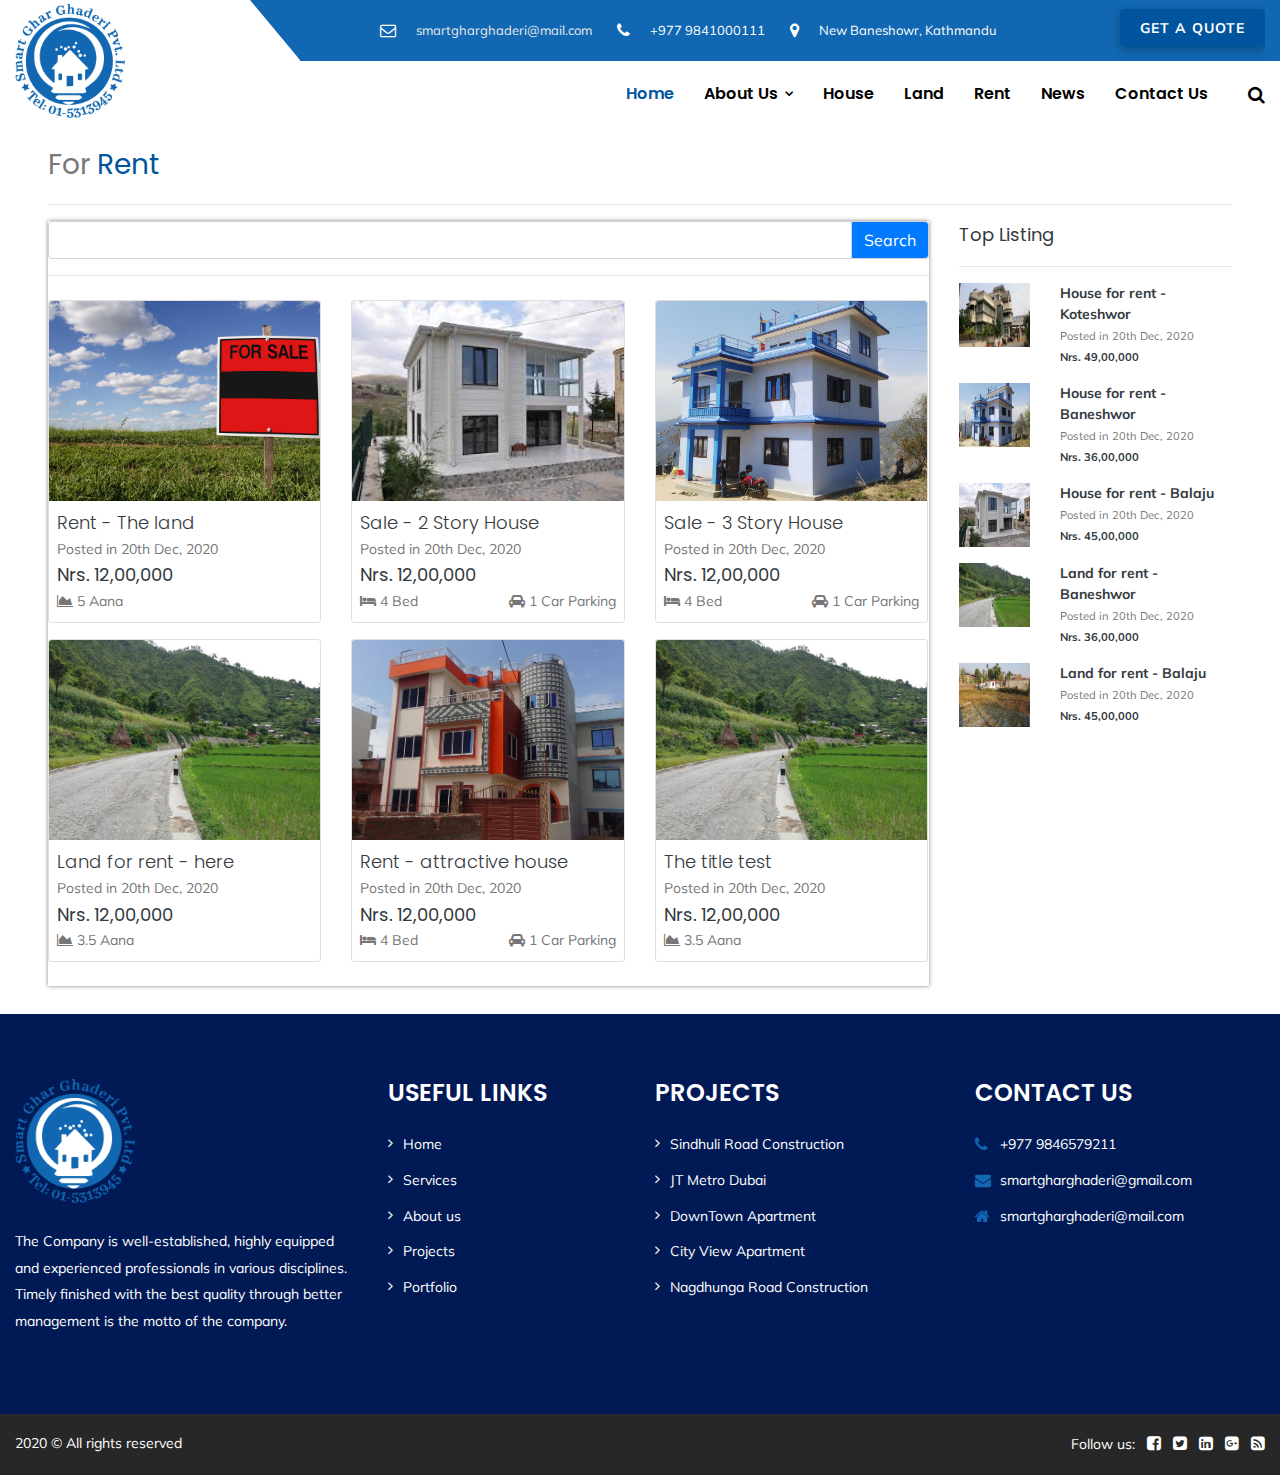
<file: rent.html>
<!DOCTYPE html>
<html>
  <head>
    <meta charset="utf-8" />
    <meta name="description" />
    <meta
      name="keywords"
      content="consulting, accountant, advisor, audit, beaver builder, broker, business, clean, company, consulting, corporate, finance, financial, insurance, trader"
    />
    <title>Smartghar Ghaderi</title>
    <!-- Stylesheets -->
    <link href="css/bootstrap.css" rel="stylesheet" />
    <link href="css/style.css" rel="stylesheet" />
    <link href="css/responsive.css" rel="stylesheet" />
    <link href="css/custom-css.css" rel="stylesheet" />

    <link rel="shortcut icon" href="images/smartlogo.png" type="image/x-icon" />

    <!-- Responsive -->
    <meta http-equiv="X-UA-Compatible" content="IE=edge" />
    <meta
      name="viewport"
      content="width=device-width, initial-scale=1.0, maximum-scale=1.0, user-scalable=0"
    />

    <!--[if lt IE 9
      ]><script src="https://cdnjs.cloudflare.com/ajax/libs/html5shiv/3.7.3/html5shiv.js"></script
    ><![endif]-->
    <!--[if lt IE 9]><script src="js/respond.js"></script><![endif]-->
  </head>

  <body>
    <div class="page-wrapper">
      <!-- Preloader -->

      <!-- Main Header-->
      <header class="main-header header-style-five">
        <!--Header Top-->
        <div class="header-top">
          <div class="auto-container">
            <div class="inner-container clearfix">
              <div class="top-left">
                <ul class="contact-list clearfix">
                  <li><i class="fa fa-envelope-o"></i> smartgharghaderi@mail.com</li>
                  <li><i class="fa fa-phone"></i><a href="#">+977 9841000111</a></li>
                  <li><i class="fa fa-map-marker"></i><a href="#">New Baneshowr, Kathmandu</a></li>
                </ul>
              </div>
              <div class="top-right quotes">
                <!--Cart Box-->
                <a href="#">Get a Quote</a>
              </div>
            </div>
          </div>
        </div>
        <!-- End Header Top -->

        <!--Header-Upper-->
        <div class="header-upper">
          <div class="auto-container">
            <div class="clearfix">
              <div class="pull-left logo-box">
                <div class="logo">
                  <a href="index.html"><img src="images/smartlogo.png" alt="" title="" /></a>
                </div>
              </div>

              <div class="nav-outer clearfix">
                <!-- Main Menu -->
                <nav class="main-menu navbar-expand-md">
                  <div class="navbar-header">
                    <button
                      class="navbar-toggler"
                      type="button"
                      data-toggle="collapse"
                      data-target="#navbarSupportedContent"
                      aria-controls="navbarSupportedContent"
                      aria-expanded="false"
                      aria-label="Toggle navigation"
                    >
                      <span class="icon-bar"></span>
                      <span class="icon-bar"></span>
                      <span class="icon-bar"></span>
                    </button>
                  </div>

                  <div class="navbar-collapse collapse clearfix" id="navbarSupportedContent">
                    <ul class="navigation clearfix">
                      <li class="current"><a href="index.html">Home</a></li>
                      <li class="dropdown">
                        <a href="#">About Us</a>
                        <ul>
                          <li><a href="about.html">About Us</a></li>
                          <li><a href="team.html">Our Team</a></li>
                        </ul>
                      </li>
                      <li class=""><a href="house.html">House</a></li>
                      <li class=" "><a href="land.html">Land</a></li>
                      <li class=" "><a href="rent.html">Rent</a></li>
                      <li class=" "><a href="news.html">News</a></li>
                      <li><a href="contact.html">Contact us</a></li>
                    </ul>
                  </div>
                </nav>

                <!--Outer Box-->
                <div class="outer-box">
                  <!--Search Box-->
                  <div class="search-box-outer">
                    <div class="dropdown">
                      <button
                        class="search-box-btn dropdown-toggle"
                        type="button"
                        id="dropdownMenu3"
                        data-toggle="dropdown"
                        aria-haspopup="true"
                        aria-expanded="false"
                      >
                        <span class="fa fa-search"></span>
                      </button>
                      <ul
                        class="dropdown-menu pull-right search-panel"
                        aria-labelledby="dropdownMenu3"
                      >
                        <li class="panel-outer">
                          <div class="form-container">
                            <form
                              method="post"
                              action="https://html.themexriver.com/finano/blog.html"
                            >
                              <div class="form-group">
                                <input
                                  type="search"
                                  name="field-name"
                                  value=""
                                  placeholder="Search Here"
                                  required
                                />
                                <button type="submit" class="search-btn">
                                  <span class="fa fa-search"></span>
                                </button>
                              </div>
                            </form>
                          </div>
                        </li>
                      </ul>
                    </div>
                  </div>
                </div>
              </div>
            </div>
          </div>
        </div>
        <!--End Header Upper-->

        <!--Sticky Header-->

        <!--End Sticky Header-->
      </header>
      <!--End Main Header -->

      <div class="content mx-5  mt-3">
        <div>
          <h3>For <span class="smart">Rent</span></h3><hr />
        </div>
        <div class="main">
          <div class="row">
            <div class="col-md-9">
              <div class="left-container">
                <div class="search-box">
                  <div class="input-group mb-3">
                    <input
                      type="text"
                      class="form-control"
                      placeholder=""
                      aria-label=""
                      aria-describedby="basic-addon2"
                    />
                    <div class="input-group-append">
                      <button class="input-group-text bg-primary text-white" id="basic-addon2">
                        Search
                      </button>
                    </div>
                  </div>
                </div>
                <hr/>
                <div class="row py-2">
                  <div class="col-md-4 col-sm-6 mb-3">
                    <div class="card">
                      <img class="card-img-top my-image" src="images/land/l5.jpg" alt="Card image cap" />
                      <div class="p-2">
                        <div class="text-dark font-weight-bold">
                          <h6 class="text-black font-weight-light"> Rent - The land </h6>
                        </div>
                        <div class="">
                          <span>Posted in 20th Dec, 2020</span>
                        </div>
                        <div class="text-dark font-weight-bold">
                          <h6 class="text-black bold-text"> Nrs. 12,00,000 </h6>
                        </div>
                        <div class="features">
                          <span class=""><i class="fa fa-area-chart"></i> 5 Aana</span>
                        </div>
                      </div>
                    </div>
                  </div>
                  <div class="col-md-4 col-sm-6 mb-3">
                    <div class="card">
                      <img class="card-img-top my-image" src="images/house/02.jpg" alt="Card image cap" />
                      <div class="p-2">
                        <div class="text-dark font-weight-bold">
                          <h6 class="text-black font-weight-light"> Sale - 2 Story House </h6>
                        </div>
                        <div class="">
                          <span>Posted in 20th Dec, 2020</span>
                        </div>
                        <div class="text-dark font-weight-bold">
                          <h6 class="text-black bold-text"> Nrs. 12,00,000 </h6>
                        </div>
                        <div class="features">
                          <span> <i class="fa fa-bed"></i> 4 Bed</span>
                          <span class="pull-right"><i class="fa fa-car"></i> 1 Car Parking</span>
                        </div>
                      </div>
                    </div>
                  </div>
                  <div class="col-md-4 col-sm-6 mb-3">
                    <div class="card">
                      <img class="card-img-top my-image" src="images/house/03.jpg" alt="Card image cap" />
                      <div class="p-2">
                        <div class="text-dark font-weight-bold">
                          <h6 class="text-black font-weight-light"> Sale - 3 Story House </h6>
                        </div>
                        <div class="">
                          <span>Posted in 20th Dec, 2020</span>
                        </div>
                        <div class="text-dark font-weight-bold">
                          <h6 class="text-black bold-text"> Nrs. 12,00,000 </h6>
                        </div>
                        <div class="features">
                          <span> <i class="fa fa-bed"></i> 4 Bed</span>
                          <span class="pull-right"><i class="fa fa-car"></i> 1 Car Parking</span>
                        </div>
                      </div>
                    </div>
                  </div>
                  <div class="col-md-4 col-sm-6 mb-3">
                    <div class="card">
                      <img class="card-img-top my-image" src="images/land/l3.jpg" alt="Card image cap" />
                      <div class="p-2">
                        <div class="text-dark font-weight-bold">
                          <h6 class="text-black font-weight-light"> Land for rent - here </h6>
                        </div>
                        <div class="">
                          <span>Posted in 20th Dec, 2020</span>
                        </div>
                        <div class="text-dark font-weight-bold">
                          <h6 class="text-black bold-text"> Nrs. 12,00,000 </h6>
                        </div>
                        <div class="features">
                          <span class=""><i class="fa fa-area-chart"></i> 3.5 Aana</span>
                        </div>
                      </div>
                    </div>
                  </div>
                  <div class="col-md-4 col-sm-6 mb-3">
                    <div class="card">
                      <img class="card-img-top my-image" src="images/house/05.jpg" alt="Card image cap" />
                      <div class="p-2">
                        <div class="text-dark font-weight-bold">
                          <h6 class="text-black font-weight-light"> Rent - attractive house </h6>
                        </div>
                        <div class="">
                          <span>Posted in 20th Dec, 2020</span>
                        </div>
                        <div class="text-dark font-weight-bold">
                          <h6 class="text-black bold-text"> Nrs. 12,00,000 </h6>
                        </div>
                        <div class="features">
                          <span> <i class="fa fa-bed"></i> 4 Bed</span>
                          <span class="pull-right"><i class="fa fa-car"></i> 1 Car Parking</span>
                        </div>
                      </div>
                    </div>
                  </div>
                  <div class="col-md-4 col-sm-6 mb-3">
                    <div class="card">
                      <img class="card-img-top my-image" src="images/land/l3.jpg" alt="Card image cap" />
                      <div class="p-2">
                        <div class="text-dark font-weight-bold">
                          <h6 class="text-black font-weight-light"> The title test </h6>
                        </div>
                        <div class="">
                          <span>Posted in 20th Dec, 2020</span>
                        </div>
                        <div class="text-dark font-weight-bold">
                          <h6 class="text-black bold-text"> Nrs. 12,00,000 </h6>
                        </div>
                        <div class="features">
                          <span class=""><i class="fa fa-area-chart"></i> 3.5 Aana</span>
                        </div>
                      </div>
                    </div>
                  </div>
                </div>
              </div>
            </div>
            <div class="col-md-3">
              <div class="right-container pb-4">
                <h6 class="text-dark">Top Listing</h6>
                <hr />
                <div class="row mb-3">
                  <div class="col-4">
                    <img class="top-listing-image" src="images/house/08.jpg" alt="Top listing image" />
                  </div>
                  <div class="col-8">
                    <div class="top-listing">
                      <span class="text-dark font-weight-bold">House for rent - Koteshwor</span> <br />
                      <small>Posted in 20th Dec, 2020</small> <br />
                      <small class="text-dark font-weight-bold">Nrs. 49,00,000</small>
                    </div>
                  </div>
                </div>
                <div class="row mb-3">
                  <div class="col-4">
                    <img class="top-listing-image" src="images/house/03.jpg" alt="Top listing image" />
                  </div>
                  <div class="col-8">
                    <div class="top-listing">
                      <span class="text-dark font-weight-bold">House for rent  - Baneshwor</span> <br />
                      <small>Posted in 20th Dec, 2020</small> <br />
                      <small class="text-dark font-weight-bold">Nrs. 36,00,000</small>
                    </div>
                  </div>
                </div>
                <div class="row mb-3">
                  <div class="col-4">
                    <img class="top-listing-image" src="images/house/02.jpg" alt="Top listing image" />
                  </div>
                  <div class="col-8">
                    <div class="top-listing">
                      <span class="text-dark font-weight-bold">House for rent  - Balaju</span> <br />
                      <small>Posted in 20th Dec, 2020</small> <br />
                      <small class="text-dark font-weight-bold">Nrs. 45,00,000</small>
                    </div>
                  </div>
                </div>
                <div class="row mb-3">
                  <div class="col-4">
                    <img class="top-listing-image" src="images/land/l3.jpg" alt="Top listing image" />
                  </div>
                  <div class="col-8">
                    <div class="top-listing">
                      <span class="text-dark font-weight-bold">Land for rent  - Baneshwor</span> <br />
                      <small>Posted in 20th Dec, 2020</small> <br />
                      <small class="text-dark font-weight-bold">Nrs. 36,00,000</small>
                    </div>
                  </div>
                </div>
                <div class="row mb-3">
                  <div class="col-4">
                    <img class="top-listing-image" src="images/land/l2.jpg" alt="Top listing image" />
                  </div>
                  <div class="col-8">
                    <div class="top-listing">
                      <span class="text-dark font-weight-bold">Land for rent  - Balaju</span> <br />
                      <small>Posted in 20th Dec, 2020</small> <br />
                      <small class="text-dark font-weight-bold">Nrs. 45,00,000</small>
                    </div>
                  </div>
                </div>
              </div>
            </div>
          </div>
          </div>
        </div>
      </div>

      <!--Main Footer-->
      <footer class="main-footer style-three">
        <div class="auto-container">
          <!--Widgets Section-->
          <div class="widgets-section">
            <div class="row clearfix">
              <!--Column-->
              <div class="big-column col-lg-6 col-md-12 col-sm-12">
                <div class="row clearfix">
                  <!--Footer Column-->
                  <div class="footer-column col-lg-7 col-md-6 col-sm-12">
                    <div class="footer-widget logo-widget">
                      <div class="logo">
                        <a href="index.html"><img src="images/footerlogo.png" alt="" /></a>
                      </div>
                      <div class="text">
                        The Company is well-established, highly equipped and experienced
                        professionals in various disciplines. Timely finished with the best quality
                        through better management is the motto of the company.
                      </div>
                    </div>
                  </div>

                  <!--Footer Column-->
                  <div class="footer-column col-lg-5 col-md-6 col-sm-12">
                    <div class="footer-widget links-widget">
                      <h4>Useful Links</h4>
                      <ul class="list-link">
                        <li><a href="#">Home</a></li>
                        <li><a href="#">Services</a></li>
                        <li><a href="#">About us</a></li>
                        <li><a href="#">Projects</a></li>
                        <li><a href="#">Portfolio</a></li>
                      </ul>
                    </div>
                  </div>
                </div>
              </div>

              <!--Column-->
              <div class="big-column col-lg-6 col-md-12 col-sm-12">
                <div class="row clearfix">
                  <!--Footer Column-->
                  <div class="footer-column col-lg-6 col-md-6 col-sm-12">
                    <div class="footer-widget links-widget">
                      <h4>Projects</h4>
                      <ul class="list-link">
                        <li><a href="#">Sindhuli Road Construction</a></li>
                        <li><a href="#">JT Metro Dubai</a></li>
                        <li><a href="#">DownTown Apartment</a></li>
                        <li><a href="#">City View Apartment</a></li>
                        <li><a href="#">Nagdhunga Road Construction</a></li>
                      </ul>
                    </div>
                  </div>

                  <!--Footer Column-->
                  <div class="footer-column col-lg-6 col-md-6 col-sm-12">
                    <div class="footer-widget gallery-widget">
                      <h4>Contact Us</h4>
                      <ul class="list-style-two">
                        <li><span class="icon fa fa-phone"></span> +977 9846579211</li>
                        <li>
                          <span class="icon fa fa-envelope"></span> smartgharghaderi@gmail.com
                        </li>
                        <li><span class="icon fa fa-home"></span>smartgharghaderi@mail.com</li>
                      </ul>
                    </div>
                  </div>
                </div>
              </div>
            </div>
          </div>
        </div>
        <!-- Footer Bottom -->
        <div class="footer-bottom">
          <div class="auto-container">
            <div class="row clearfix">
              <!-- Copyright Column -->
              <div class="copyright-column col-lg-6 col-md-6 col-sm-12">
                <div class="copyright">2020 &copy; All rights reserved</div>
              </div>

              <!-- Social Column -->
              <div class="social-column col-lg-6 col-md-6 col-sm-12">
                <ul>
                  <li class="follow">Follow us:</li>
                  <li>
                    <a href="#"><span class="fa fa-facebook-square"></span></a>
                  </li>
                  <li>
                    <a href="#"><span class="fa fa-twitter-square"></span></a>
                  </li>
                  <li>
                    <a href="#"><span class="fa fa-linkedin-square"></span></a>
                  </li>
                  <li>
                    <a href="#"><span class="fa fa-google-plus-square"></span></a>
                  </li>
                  <li>
                    <a href="#"><span class="fa fa-rss-square"></span></a>
                  </li>
                </ul>
              </div>
            </div>
          </div>
        </div>
      </footer>
    </div>
    <!--End pagewrapper-->

    <script src="js/jquery.js"></script>
    <script src="js/popper.min.js"></script>
    <script src="js/bootstrap.min.js"></script>
    <script src="js/jquery.mCustomScrollbar.concat.min.js"></script>
    <script src="js/jquery.fancybox.js"></script>
    <script src="js/appear.js"></script>
    <script src="js/owl.js"></script>
    <script src="js/wow.js"></script>
    <script src="js/jquery-ui.js"></script>
    <script src="js/main.js"></script>
    <!--Google Map APi Key-->
    <script src="http://maps.google.com/maps/api/js?key=AIzaSyDTPlX-43R1TpcQUyWjFgiSfL_BiGxslZU"></script>
    <script src="js/map-script.js"></script>
    <!--End Google Map APi-->
  </body>

  <script>
    $(window).on('load', function () {
      /*------------------
		Preloder
	--------------------*/
      $('.loader').fadeOut()
      $('#preloder').delay(1400).fadeOut('slow')
    })
  </script>
</html>
</file>
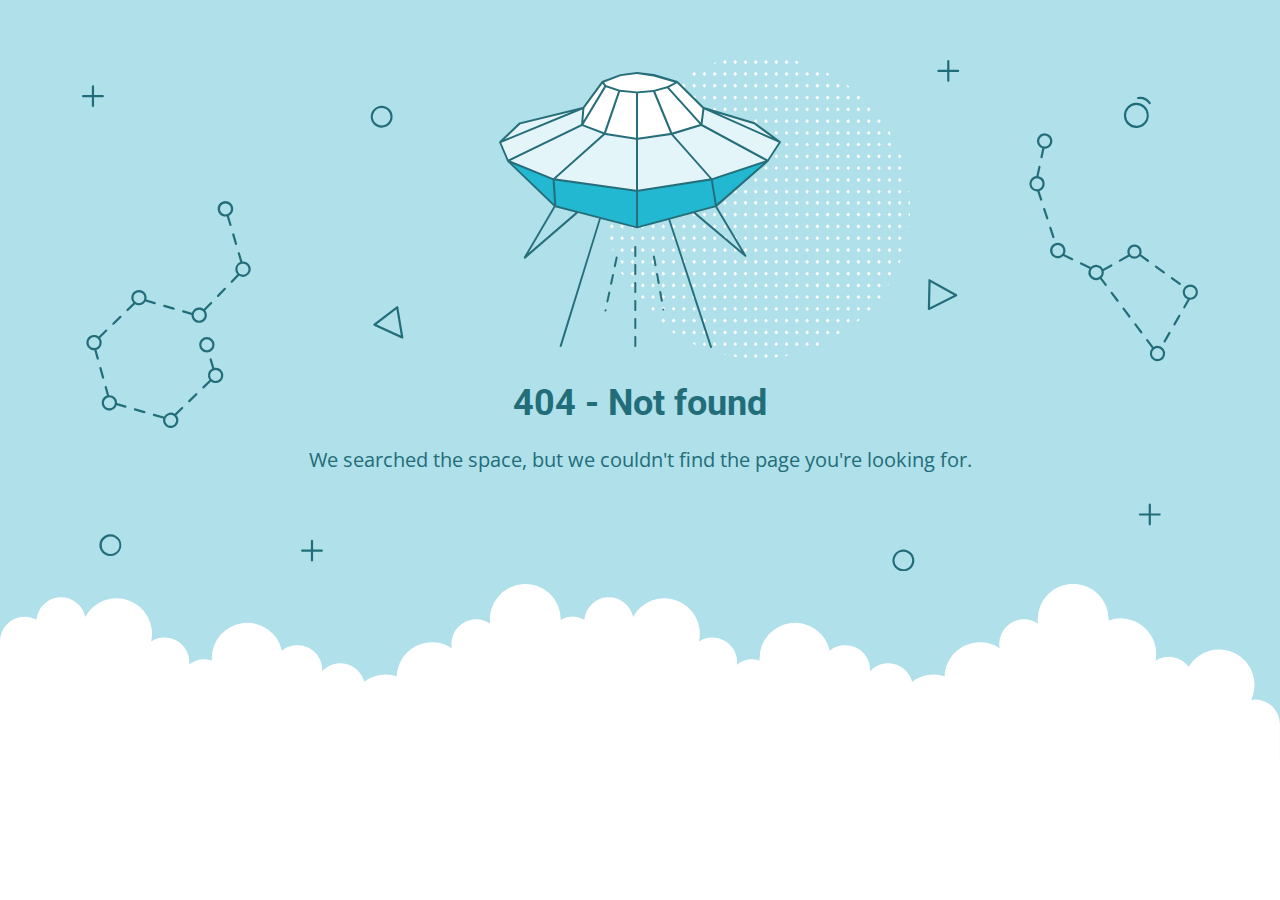
<file: css/mCSB_buttons.html>
<!DOCTYPE html>
<html lang="en">
<head>
    <meta charset="utf-8" />
    <meta name="viewport" content="width=device-width, initial-scale=1.0">
    <title>404 - Not found</title>
    <link href="https://fonts.googleapis.com/css?family=Open+Sans:400,700%7CRoboto:400,700" rel="stylesheet">
<style>
    * {
        box-sizing: border-box;
        -moz-box-sizing: border-box;
        -webkit-tap-highlight-color: transparent;
    }
    body {
        margin: 0;
        padding: 0;
        height: 100%;
        -webkit-text-size-adjust: 100%;
    }
    .fit-wide {
        position: relative;
        overflow: hidden;
        max-width: 1240px;
        margin: 0 auto;
        padding-top: 60px;
        padding-bottom: 60px;
        padding-left: 20px;
        padding-right: 20px;
    }
    .background-wrap { position: relative; }
    .background-wrap.cloud-blue { background-color: #b0e0e9; }
    .background-wrap.white { background-color: #fff; }
    .title { 
        position: relative; 
        text-align: center;
        margin: 20px auto 10px;
    }
    .title--regular { font-family: 'Roboto', Arial, sans-serif; }
    .title--size-large { font-size: 36px; line-height: 46px; }
    .title--size-semimedium { font-size: 20px; line-height: 28px; }
    .title--weight-normal { font-weight: 400; }
    .title--weight-bold { font-weight: 700; }
    .title--subtitle { 
        padding-bottom: 40px; 
        font-family: 'Open Sans', Arial ,sans-serif; 
        text-align: center;
    }
    .error h1,
    .error p { color: #226d7a; }
    .error--bg__cover {
        position: absolute;
        left: 0;
        right: 0;
        width: 90%;
        margin: 0 auto;
    }
    .error--shape__clouds svg {
        display: block;
    }
    .abstract-half-dot--circle {
        z-index: 0;
        position: absolute;
        left: 15em;
        right: 0;
        width: 300px;
        height: 300px;
        margin: 0 auto;
    }
    .icon-graphic {
        z-index: 1;
        position: relative;
        width: 300px;
        height: 300px;
        margin: 0 auto;
    }
    @media screen and (max-width: 767px) {
        .error--bg__cover { display: none; }
        .abstract-half-dot--circle { left: 0; }
    }
</style>
</head>
<body>
    <div id="container">
        <section class="error content background-wrap cloud-blue">
            <div class="fit-wide">
                <div class="error--bg__cover">
                    <svg id="acce7670-904f-4f8c-b867-68138c2f8c06" data-name="Layer 1" xmlns="http://www.w3.org/2000/svg" viewBox="0 0 1019 467"><title>404_bg</title><path d="M962.794,62.029a11.471,11.471,0,0,1-.656-22.923h0a11.471,11.471,0,0,1,1.327,22.9C963.24,62.023,963.017,62.029,962.794,62.029ZM962.253,41.1a9.47,9.47,0,1,0,10,8.906,9.481,9.481,0,0,0-10-8.906Z" fill="#1e6d7a"/><path d="M974.934,40.4a1,1,0,0,1-.836-.45,10.049,10.049,0,0,0-9.688-4.276A1,1,0,0,1,964.1,33.7a11.952,11.952,0,0,1,11.67,5.153,1,1,0,0,1-.834,1.549Z" fill="#1e6d7a"/><path d="M273.605,61.8a9.971,9.971,0,0,1-7.251-3.106h0a10.012,10.012,0,1,1,7.251,3.106Zm0-17.991a8,8,0,0,0-5.8,13.507h0a8,8,0,1,0,5.8-13.507Z" fill="#226d7a"/><path d="M26.007,453q-.131,0-.261,0a10.019,10.019,0,1,1,.261,0ZM26,435a8.042,8.042,0,1,0,.208,0C26.134,435,26.064,435,26,435Z" fill="#226d7a"/><path d="M750.007,467q-.13,0-.261,0a9.933,9.933,0,0,1-6.994-3.108h0a10,10,0,1,1,7.255,3.11Zm-.013-18a8,8,0,0,0-5.793,13.511h0a8,8,0,1,0,6-13.509C750.134,449,750.063,449,749.994,449Z" fill="#226d7a"/><path d="M292.416,254.312a1.013,1.013,0,0,1-.417-.09L266.634,242.6a1,1,0,0,1-.191-1.7L287.2,225a1,1,0,0,1,1.594.629l4.607,27.516a1,1,0,0,1-.986,1.165Zm-23.437-12.835,22.139,10.141L287.1,227.6Z" fill="#226d7a"/><path d="M773.316,228.33a1,1,0,0,1-1-1.022l.571-26.14a1,1,0,0,1,1.487-.851l24.356,13.607a1,1,0,0,1-.038,1.767l-24.926,12.532A1.006,1.006,0,0,1,773.316,228.33Zm1.535-25.456-.5,22.815,21.756-10.938Z" fill="#226d7a"/><path d="M136.509,150.348l-2.39-8.09a7.115,7.115,0,1,0-1.9.629l2.372,8.028a1,1,0,0,0,.959.717,1,1,0,0,0,.959-1.284ZM126,136a5,5,0,1,1,5,5A5.006,5.006,0,0,1,126,136Z" fill="#226d7a"/><path d="M137.141,159.545l2.55,8.632a1,1,0,0,0,.959.717,1.037,1.037,0,0,0,.284-.041,1,1,0,0,0,.675-1.243l-2.55-8.631a1,1,0,0,0-1.918.566Z" fill="#226d7a"/><path d="M129.751,208.226l-6.265,6.461a1,1,0,0,0,1.436,1.393l6.265-6.461a1,1,0,0,0-1.436-1.393Z" fill="#226d7a"/><path d="M92.076,230.463l7.936,2.293c0,.082-.012.162-.012.244a7,7,0,1,0,12.587-4.2l6.07-6.259a1,1,0,1,0-1.436-1.393l-6.052,6.242a6.978,6.978,0,0,0-10.8,3.386l-7.737-2.235a1,1,0,0,0-.555,1.922ZM107,228a5,5,0,1,1-5,5A5.006,5.006,0,0,1,107,228Z" fill="#226d7a"/><path d="M74.783,225.467l8.647,2.5a.989.989,0,0,0,.278.04,1,1,0,0,0,.276-1.962l-8.646-2.5a1,1,0,0,0-.555,1.922Z" fill="#226d7a"/><path d="M28.617,241.8a1,1,0,0,0,.7-.282l6.461-6.266a1,1,0,0,0-1.393-1.436l-6.461,6.266a1,1,0,0,0,.7,1.718Z" fill="#226d7a"/><path d="M19.257,291.006a1,1,0,0,0,.964-1.269L17.8,281.069a1,1,0,0,0-1.927.537l2.419,8.668A1,1,0,0,0,19.257,291.006Z" fill="#226d7a"/><path d="M13.216,264.635a6.979,6.979,0,0,0,3.394-10.8l6.242-6.052a1,1,0,1,0-1.393-1.435L15.2,252.413A7,7,0,1,0,11,265c.08,0,.158-.009.237-.012l2.219,7.95a1,1,0,0,0,1.927-.538ZM6,258a5,5,0,1,1,5,5A5.006,5.006,0,0,1,6,258Z" fill="#226d7a"/><path d="M39.924,315.537l-7.936-2.293c0-.082.012-.162.012-.244a7.008,7.008,0,0,0-7-7c-.08,0-.158.009-.237.012l-2.123-7.606a1,1,0,0,0-1.927.537l2.072,7.422a7,7,0,1,0,8.847,8.859l7.737,2.235a1.025,1.025,0,0,0,.278.039,1,1,0,0,0,.277-1.961ZM25,318a5,5,0,1,1,5-5A5.006,5.006,0,0,1,25,318Z" fill="#226d7a"/><path d="M57.217,320.532l-8.647-2.5a1,1,0,1,0-.554,1.922l8.646,2.5a1.03,1.03,0,0,0,.278.039,1,1,0,0,0,.277-1.961Z" fill="#226d7a"/><path d="M90.765,317.017,84.592,323a6.975,6.975,0,0,0-9.76,2.693.984.984,0,0,0-.323-.168l-8.646-2.5a1,1,0,0,0-.554,1.922l8.646,2.5a1,1,0,0,0,.216.031,7,7,0,1,0,11.98-3.2l6.006-5.825a1,1,0,1,0-1.392-1.435ZM81,334a5,5,0,1,1,5-5A5.006,5.006,0,0,1,81,334Z" fill="#226d7a"/><path d="M103.687,304.486l-6.461,6.266a1,1,0,0,0,1.393,1.436l6.461-6.266a1,1,0,0,0-1.393-1.436Z" fill="#226d7a"/><path d="M147,184c-.182,0-.361.014-.54.027l-2.3-7.786a1,1,0,1,0-1.918.567l2.263,7.66a6.977,6.977,0,0,0-2.643,11.269l-5.845,6.028a1,1,0,1,0,1.436,1.392L143.419,197A7,7,0,1,0,147,184Zm0,12a4.995,4.995,0,0,1-1.121-9.863,1.033,1.033,0,0,0,.155-.022c.015,0,.025-.016.04-.021A5,5,0,1,1,147,196Z" fill="#226d7a"/><path d="M52,224a7,7,0,0,0,5.984-3.386l8.153,2.356a1.025,1.025,0,0,0,.278.039,1,1,0,0,0,.276-1.961l-7.924-2.29a7,7,0,1,0-11.918,2.965l-6.006,5.824a1,1,0,1,0,1.392,1.436L48.408,223A6.952,6.952,0,0,0,52,224Zm0-12a5,5,0,1,1-5,5A5.006,5.006,0,0,1,52,212Z" fill="#226d7a"/><path d="M122,281a6.984,6.984,0,0,0-1.218.113l-2.362-8.03a1,1,0,0,0-1.919.564l2.381,8.1a6.972,6.972,0,0,0-2.492,10.427l-6.242,6.052a1,1,0,0,0,1.393,1.435l6.259-6.069A7,7,0,1,0,122,281Zm0,12a5,5,0,1,1,5-5A5.006,5.006,0,0,1,122,293Z" fill="#226d7a"/><path d="M121,260a7,7,0,1,0-7,7A7.008,7.008,0,0,0,121,260Zm-12,0a5,5,0,1,1,5,5A5.006,5.006,0,0,1,109,260Z" fill="#226d7a"/><path d="M886.983,162.773a1,1,0,0,0,.951-1.311l-2.8-8.555a1,1,0,0,0-1.9.621l2.8,8.555A1,1,0,0,0,886.983,162.773Z" fill="#226d7a"/><path d="M879.544,135.8a1,1,0,1,0-1.9.621l2.795,8.555a1,1,0,0,0,.951.69,1,1,0,0,0,.95-1.311Z" fill="#226d7a"/><path d="M904.543,181l-7.442-3.582a7.032,7.032,0,1,0-1.252,1.616l7.827,3.768a.981.981,0,0,0,.432.1,1,1,0,0,0,.435-1.9ZM891,179a5,5,0,1,1,5-5A5.006,5.006,0,0,1,891,179Z" fill="#226d7a"/><path d="M956.292,179.469a6.477,6.477,0,0,0,9.659-.268l6.739,4.9a1,1,0,1,0,1.176-1.617L967,177.492a6.5,6.5,0,1,0-11.811.4,1.064,1.064,0,0,0-.121.039l-7.852,4.4a1,1,0,0,0,.976,1.745l7.853-4.4A.985.985,0,0,0,956.292,179.469ZM961,170.5a4.5,4.5,0,1,1-4.5,4.5A4.505,4.505,0,0,1,961,170.5Z" fill="#226d7a"/><path d="M987.248,194.689a1,1,0,1,0,1.176-1.617l-7.278-5.294a1,1,0,0,0-1.176,1.618Z" fill="#226d7a"/><path d="M995.7,198.366a1,1,0,0,0-1.176,1.617l7.28,5.293a.986.986,0,0,0,.587.192,1,1,0,0,0,.588-1.809Z" fill="#226d7a"/><path d="M1002.5,232.72a1,1,0,0,0-1.366.365l-4.5,7.793a1,1,0,1,0,1.732,1l4.5-7.792A1,1,0,0,0,1002.5,232.72Z" fill="#226d7a"/><path d="M993.49,248.305a1,1,0,0,0-1.366.366l-4.5,7.793a1,1,0,0,0,1.733,1l4.5-7.793A1,1,0,0,0,993.49,248.305Z" fill="#226d7a"/><path d="M951.8,226.4a1,1,0,0,0-1.6,1.2l5.4,7.2a1,1,0,1,0,1.6-1.2Z" fill="#226d7a"/><path d="M962.6,240.8A1,1,0,0,0,961,242l5.4,7.2A1,1,0,0,0,968,248Z" fill="#226d7a"/><path d="M931.091,198.789a6.943,6.943,0,0,0,1.777-6.129l7.473-4.185a1,1,0,1,0-.977-1.745l-7.172,4.016a6.988,6.988,0,0,0-11.127-1.7.981.981,0,0,0-.3-.23l-8.11-3.9a1,1,0,1,0-.867,1.8l8.1,3.9a6.988,6.988,0,0,0,9.645,9.428L934,206a1,1,0,0,0,1.6-1.2ZM921,194a5,5,0,1,1,5,5A5.006,5.006,0,0,1,921,194Z" fill="#226d7a"/><path d="M941,212a1,1,0,0,0-1.6,1.2l5.4,7.2a1,1,0,1,0,1.6-1.2Z" fill="#226d7a"/><path d="M876.837,80.654l-1.7,7.937a1,1,0,0,0,.767,1.187,1.029,1.029,0,0,0,.211.022,1,1,0,0,0,.977-.79l1.718-8.02c.064,0,.126.01.19.01a7.013,7.013,0,1,0-2.163-.346ZM879,69a5,5,0,1,1-5,5A5.006,5.006,0,0,1,879,69Z" fill="#226d7a"/><path d="M879,113a7.012,7.012,0,0,0-5.58-6.855l1.786-8.335a1,1,0,0,0-1.955-.419L871.4,106.03A7,7,0,0,0,872,120c.091,0,.18-.01.271-.014l2.576,7.879a1,1,0,0,0,.95.69.985.985,0,0,0,.31-.05,1,1,0,0,0,.64-1.261l-2.492-7.624A7.007,7.007,0,0,0,879,113Zm-7,5a5,5,0,1,1,5-5A5.006,5.006,0,0,1,872,118Z" fill="#226d7a"/><path d="M1012,205a7,7,0,0,0-2.469,13.542l-3.9,6.75a1,1,0,1,0,1.732,1l4.227-7.314c.136.008.271.021.41.021a7,7,0,0,0,0-14Zm0,12a5,5,0,1,1,5-5A5.006,5.006,0,0,1,1012,217Z" fill="#226d7a"/><path d="M982,261a6.941,6.941,0,0,0-3.527.964L973.4,255.2a1,1,0,1,0-1.6,1.2l5.109,6.812A6.99,6.99,0,1,0,982,261Zm0,12a5,5,0,1,1,5-5A5.006,5.006,0,0,1,982,273Z" fill="#226d7a"/><path d="M19,32H11V24a1,1,0,0,0-2,0v8H1a1,1,0,0,0,0,2H9v8a1,1,0,0,0,2,0V34h8a1,1,0,0,0,0-2Z" fill="#206d7a"/><path d="M219,447h-8v-8a1,1,0,0,0-2,0v8h-8a1,1,0,0,0,0,2h8v8a1,1,0,0,0,2,0v-8h8a1,1,0,0,0,0-2Z" fill="#206d7a"/><path d="M984,414h-8v-8a1,1,0,0,0-2,0v8h-8a1,1,0,0,0,0,2h8v8a1,1,0,0,0,2,0v-8h8a1,1,0,0,0,0-2Z" fill="#206d7a"/><path d="M800,9h-8V1a1,1,0,0,0-2,0V9h-8a1,1,0,0,0,0,2h8v8a1,1,0,0,0,2,0V11h8a1,1,0,0,0,0-2Z" fill="#206d7a"/></svg>
                </div>
                <div>
                    <div class="abstract-half-dot--circle">
                        <svg id="a57f7293-9654-4013-9c82-7cad22fc3689" data-name="Layer 1" xmlns="http://www.w3.org/2000/svg" viewBox="0 0 300 298.181"><title>circle_dots</title><polygon points="145.742 133.848 147.581 131.734 145.742 129.621 143.904 131.734 145.742 133.848" fill="#fff"/><polygon points="145.742 122.041 147.581 119.928 145.742 117.814 143.904 119.928 145.742 122.041" fill="#fff"/><polygon points="145.742 110.235 147.581 108.122 145.742 106.008 143.904 108.122 145.742 110.235" fill="#fff"/><polygon points="145.742 98.429 147.581 96.316 145.742 94.202 143.904 96.316 145.742 98.429" fill="#fff"/><polygon points="145.742 86.624 147.581 84.51 145.742 82.396 143.904 84.51 145.742 86.624" fill="#fff"/><polygon points="156.015 129.621 154.177 131.734 156.015 133.848 157.854 131.734 156.015 129.621" fill="#fff"/><polygon points="156.015 117.814 154.177 119.928 156.015 122.041 157.854 119.928 156.015 117.814" fill="#fff"/><polygon points="156.015 106.008 154.177 108.122 156.015 110.235 157.854 108.122 156.015 106.008" fill="#fff"/><polygon points="156.015 94.202 154.177 96.316 156.015 98.429 157.854 96.316 156.015 94.202" fill="#fff"/><polygon points="156.015 82.396 154.177 84.51 156.015 86.624 157.854 84.51 156.015 82.396" fill="#fff"/><polygon points="166.288 129.621 164.45 131.734 166.288 133.848 168.13 131.734 166.288 129.621" fill="#fff"/><polygon points="166.288 117.814 164.45 119.928 166.288 122.041 168.13 119.928 166.288 117.814" fill="#fff"/><polygon points="166.288 106.008 164.45 108.122 166.288 110.235 168.13 108.122 166.288 106.008" fill="#fff"/><polygon points="166.288 94.202 164.45 96.316 166.288 98.429 168.13 96.316 166.288 94.202" fill="#fff"/><polygon points="168.128 84.51 166.288 82.396 164.45 84.51 166.288 86.624 168.128 84.51" fill="#fff"/><polygon points="176.563 129.621 174.724 131.734 176.563 133.848 178.401 131.734 176.563 129.621" fill="#fff"/><polygon points="176.563 117.814 174.724 119.928 176.563 122.041 178.401 119.928 176.563 117.814" fill="#fff"/><polygon points="176.563 106.008 174.724 108.122 176.563 110.235 178.401 108.122 176.563 106.008" fill="#fff"/><polygon points="176.563 94.202 174.724 96.316 176.563 98.429 178.401 96.316 176.563 94.202" fill="#fff"/><polygon points="176.563 82.396 174.724 84.51 176.563 86.624 178.401 84.51 176.563 82.396" fill="#fff"/><polygon points="186.835 129.621 184.997 131.734 186.835 133.848 188.674 131.734 186.835 129.621" fill="#fff"/><polygon points="186.835 117.814 184.997 119.928 186.835 122.041 188.674 119.928 186.835 117.814" fill="#fff"/><polygon points="186.835 106.008 184.997 108.122 186.835 110.235 188.674 108.122 186.835 106.008" fill="#fff"/><polygon points="186.835 94.202 184.997 96.316 186.835 98.429 188.674 96.316 186.835 94.202" fill="#fff"/><polygon points="186.835 82.396 184.997 84.51 186.835 86.624 188.674 84.51 186.835 82.396" fill="#fff"/><polygon points="197.11 129.621 195.268 131.734 197.11 133.848 198.948 131.734 197.11 129.621" fill="#fff"/><polygon points="197.11 117.814 195.268 119.928 197.11 122.041 198.948 119.928 197.11 117.814" fill="#fff"/><polygon points="197.11 106.008 195.268 108.122 197.11 110.235 198.948 108.122 197.11 106.008" fill="#fff"/><polygon points="197.11 94.202 195.268 96.316 197.11 98.429 198.948 96.316 197.11 94.202" fill="#fff"/><polygon points="197.11 82.396 195.27 84.51 197.11 86.624 198.948 84.51 197.11 82.396" fill="#fff"/><polygon points="207.383 129.621 205.545 131.734 207.383 133.848 209.221 131.734 207.383 129.621" fill="#fff"/><polygon points="207.383 117.814 205.545 119.928 207.383 122.041 209.221 119.928 207.383 117.814" fill="#fff"/><polygon points="207.383 106.008 205.545 108.122 207.383 110.235 209.221 108.122 207.383 106.008" fill="#fff"/><polygon points="207.383 94.202 205.545 96.316 207.383 98.429 209.221 96.316 207.383 94.202" fill="#fff"/><polygon points="207.383 82.396 205.545 84.51 207.383 86.624 209.221 84.51 207.383 82.396" fill="#fff"/><polygon points="217.656 129.621 215.817 131.734 217.656 133.848 219.497 131.734 217.656 129.621" fill="#fff"/><polygon points="217.656 117.814 215.817 119.928 217.656 122.041 219.497 119.928 217.656 117.814" fill="#fff"/><polygon points="217.656 106.008 215.817 108.122 217.656 110.235 219.497 108.122 217.656 106.008" fill="#fff"/><polygon points="217.656 94.202 215.817 96.316 217.656 98.429 219.497 96.316 217.656 94.202" fill="#fff"/><polygon points="219.496 84.51 217.656 82.396 215.817 84.51 217.656 86.624 219.496 84.51" fill="#fff"/><polygon points="227.93 129.621 226.092 131.734 227.93 133.848 229.769 131.734 227.93 129.621" fill="#fff"/><polygon points="227.93 117.814 226.092 119.928 227.93 122.041 229.769 119.928 227.93 117.814" fill="#fff"/><polygon points="227.93 106.008 226.092 108.122 227.93 110.235 229.769 108.122 227.93 106.008" fill="#fff"/><polygon points="227.93 94.202 226.092 96.316 227.93 98.429 229.769 96.316 227.93 94.202" fill="#fff"/><polygon points="227.93 82.396 226.092 84.51 227.93 86.624 229.769 84.51 227.93 82.396" fill="#fff"/><polygon points="238.203 129.621 236.365 131.734 238.203 133.848 240.042 131.734 238.203 129.621" fill="#fff"/><polygon points="238.203 117.814 236.365 119.928 238.203 122.041 240.042 119.928 238.203 117.814" fill="#fff"/><polygon points="238.203 106.008 236.365 108.122 238.203 110.235 240.042 108.122 238.203 106.008" fill="#fff"/><polygon points="238.203 94.202 236.365 96.316 238.203 98.429 240.042 96.316 238.203 94.202" fill="#fff"/><polygon points="238.203 82.396 236.365 84.51 238.203 86.624 240.042 84.51 238.203 82.396" fill="#fff"/><polygon points="248.478 133.848 250.316 131.734 248.478 129.621 246.636 131.734 248.478 133.848" fill="#fff"/><polygon points="248.478 122.041 250.316 119.928 248.478 117.814 246.636 119.928 248.478 122.041" fill="#fff"/><polygon points="248.478 110.235 250.316 108.122 248.478 106.008 246.636 108.122 248.478 110.235" fill="#fff"/><polygon points="248.478 98.429 250.316 96.316 248.478 94.202 246.636 96.316 248.478 98.429" fill="#fff"/><polygon points="246.638 84.51 248.478 86.624 250.316 84.51 248.478 82.396 246.638 84.51" fill="#fff"/><polygon points="258.751 129.621 256.912 131.734 258.751 133.848 260.589 131.734 258.751 129.621" fill="#fff"/><polygon points="258.751 117.814 256.912 119.928 258.751 122.041 260.589 119.928 258.751 117.814" fill="#fff"/><polygon points="258.751 106.008 256.912 108.122 258.751 110.235 260.589 108.122 258.751 106.008" fill="#fff"/><polygon points="258.751 94.202 256.912 96.316 258.751 98.429 260.589 96.316 258.751 94.202" fill="#fff"/><polygon points="258.751 82.396 256.912 84.51 258.751 86.624 260.589 84.51 258.751 82.396" fill="#fff"/><polygon points="269.023 129.621 267.185 131.734 269.023 133.848 270.865 131.734 269.023 129.621" fill="#fff"/><polygon points="269.023 117.814 267.185 119.928 269.023 122.041 270.865 119.928 269.023 117.814" fill="#fff"/><polygon points="269.023 106.008 267.185 108.122 269.023 110.235 270.865 108.122 269.023 106.008" fill="#fff"/><polygon points="269.023 94.202 267.185 96.316 269.023 98.429 270.865 96.316 269.023 94.202" fill="#fff"/><polygon points="270.863 84.51 269.023 82.396 267.185 84.51 269.023 86.624 270.863 84.51" fill="#fff"/><polygon points="145.742 75.064 147.581 72.95 145.742 70.837 143.904 72.95 145.742 75.064" fill="#fff"/><polygon points="145.742 63.258 147.581 61.144 145.742 59.031 143.904 61.144 145.742 63.258" fill="#fff"/><polygon points="145.742 51.452 147.581 49.338 145.742 47.225 143.904 49.338 145.742 51.452" fill="#fff"/><polygon points="145.742 39.646 147.581 37.532 145.742 35.419 143.904 37.532 145.742 39.646" fill="#fff"/><polygon points="145.742 27.84 147.581 25.726 145.742 23.612 143.904 25.726 145.742 27.84" fill="#fff"/><polygon points="147.581 13.92 145.742 11.806 143.904 13.92 145.742 16.033 147.581 13.92" fill="#fff"/><polygon points="143.904 2.114 145.742 4.227 147.581 2.114 145.742 0 143.904 2.114" fill="#fff"/><polygon points="156.015 70.837 154.177 72.95 156.015 75.064 157.854 72.95 156.015 70.837" fill="#fff"/><polygon points="156.015 59.031 154.177 61.144 156.015 63.258 157.854 61.144 156.015 59.031" fill="#fff"/><polygon points="156.015 47.225 154.177 49.338 156.015 51.452 157.854 49.338 156.015 47.225" fill="#fff"/><polygon points="156.015 35.419 154.177 37.532 156.015 39.646 157.854 37.532 156.015 35.419" fill="#fff"/><polygon points="156.015 23.612 154.177 25.726 156.015 27.84 157.854 25.726 156.015 23.612" fill="#fff"/><polygon points="156.015 11.806 154.177 13.92 156.015 16.033 157.854 13.92 156.015 11.806" fill="#fff"/><polygon points="156.015 0 154.177 2.114 156.015 4.227 157.854 2.114 156.015 0" fill="#fff"/><polygon points="166.288 70.837 164.45 72.95 166.288 75.064 168.13 72.95 166.288 70.837" fill="#fff"/><polygon points="166.288 59.031 164.45 61.144 166.288 63.258 168.13 61.144 166.288 59.031" fill="#fff"/><polygon points="166.288 47.225 164.45 49.338 166.288 51.452 168.13 49.338 166.288 47.225" fill="#fff"/><polygon points="166.288 35.419 164.45 37.532 166.288 39.646 168.13 37.532 166.288 35.419" fill="#fff"/><polygon points="166.288 23.612 164.45 25.726 166.288 27.84 168.13 25.726 166.288 23.612" fill="#fff"/><polygon points="166.288 11.806 164.45 13.92 166.288 16.033 168.13 13.92 166.288 11.806" fill="#fff"/><polygon points="166.288 0 164.45 2.114 166.288 4.227 168.13 2.114 166.288 0" fill="#fff"/><polygon points="176.563 70.837 174.724 72.95 176.563 75.064 178.401 72.95 176.563 70.837" fill="#fff"/><polygon points="176.563 59.031 174.724 61.144 176.563 63.258 178.401 61.144 176.563 59.031" fill="#fff"/><polygon points="176.563 47.225 174.724 49.338 176.563 51.452 178.401 49.338 176.563 47.225" fill="#fff"/><polygon points="176.563 35.419 174.724 37.532 176.563 39.646 178.401 37.532 176.563 35.419" fill="#fff"/><polygon points="176.563 23.612 174.724 25.726 176.563 27.84 178.401 25.726 176.563 23.612" fill="#fff"/><polygon points="176.563 11.806 174.724 13.92 176.563 16.033 178.401 13.92 176.563 11.806" fill="#fff"/><polygon points="176.563 0 174.724 2.114 176.563 4.227 178.401 2.114 176.563 0" fill="#fff"/><polygon points="186.835 70.837 184.997 72.95 186.835 75.064 188.674 72.95 186.835 70.837" fill="#fff"/><polygon points="186.835 59.031 184.997 61.144 186.835 63.258 188.674 61.144 186.835 59.031" fill="#fff"/><polygon points="186.835 47.225 184.997 49.338 186.835 51.452 188.674 49.338 186.835 47.225" fill="#fff"/><polygon points="186.835 35.419 184.997 37.532 186.835 39.646 188.674 37.532 186.835 35.419" fill="#fff"/><polygon points="186.835 23.612 184.997 25.726 186.835 27.84 188.674 25.726 186.835 23.612" fill="#fff"/><polygon points="186.835 11.806 184.997 13.92 186.835 16.033 188.674 13.92 186.835 11.806" fill="#fff"/><path d="M186.835,4.227l1.839-2.113-.31-.356c-.826-.225-1.651-.45-2.483-.661L185,2.114Z" fill="#fff"/><polygon points="197.11 70.837 195.268 72.95 197.11 75.064 198.948 72.95 197.11 70.837" fill="#fff"/><polygon points="197.11 59.031 195.268 61.144 197.11 63.258 198.948 61.144 197.11 59.031" fill="#fff"/><polygon points="197.11 47.225 195.268 49.338 197.11 51.452 198.948 49.338 197.11 47.225" fill="#fff"/><polygon points="197.11 35.419 195.268 37.532 197.11 39.646 198.948 37.532 197.11 35.419" fill="#fff"/><polygon points="197.11 23.612 195.268 25.726 197.11 27.84 198.948 25.726 197.11 23.612" fill="#fff"/><polygon points="197.11 11.806 195.268 13.92 197.11 16.033 198.948 13.92 197.11 11.806" fill="#fff"/><polygon points="207.383 70.837 205.545 72.95 207.383 75.064 209.221 72.95 207.383 70.837" fill="#fff"/><polygon points="207.383 59.031 205.545 61.144 207.383 63.258 209.221 61.144 207.383 59.031" fill="#fff"/><polygon points="207.383 47.225 205.545 49.338 207.383 51.452 209.221 49.338 207.383 47.225" fill="#fff"/><polygon points="207.383 35.419 205.545 37.532 207.383 39.646 209.221 37.532 207.383 35.419" fill="#fff"/><polygon points="207.383 23.612 205.545 25.726 207.383 27.84 209.221 25.726 207.383 23.612" fill="#fff"/><polygon points="207.383 11.806 205.545 13.92 207.383 16.033 209.221 13.92 207.383 11.806" fill="#fff"/><polygon points="217.656 70.837 215.817 72.95 217.656 75.064 219.497 72.95 217.656 70.837" fill="#fff"/><polygon points="217.656 59.031 215.817 61.144 217.656 63.258 219.497 61.144 217.656 59.031" fill="#fff"/><polygon points="217.656 47.225 215.817 49.338 217.656 51.452 219.497 49.338 217.656 47.225" fill="#fff"/><polygon points="217.656 35.419 215.817 37.532 217.656 39.646 219.497 37.532 217.656 35.419" fill="#fff"/><polygon points="217.656 23.612 215.817 25.726 217.656 27.84 219.497 25.726 217.656 23.612" fill="#fff"/><path d="M217.656,16.033l1.753-2.011c-.842-.445-1.685-.887-2.535-1.317l-1.057,1.215Z" fill="#fff"/><polygon points="227.93 70.837 226.092 72.95 227.93 75.064 229.769 72.95 227.93 70.837" fill="#fff"/><polygon points="227.93 59.031 226.092 61.144 227.93 63.258 229.769 61.144 227.93 59.031" fill="#fff"/><polygon points="227.93 47.225 226.092 49.338 227.93 51.452 229.769 49.338 227.93 47.225" fill="#fff"/><polygon points="227.93 35.419 226.092 37.532 227.93 39.646 229.769 37.532 227.93 35.419" fill="#fff"/><polygon points="227.93 23.612 226.092 25.726 227.93 27.84 229.769 25.726 227.93 23.612" fill="#fff"/><polygon points="238.203 70.837 236.365 72.95 238.203 75.064 240.042 72.95 238.203 70.837" fill="#fff"/><polygon points="238.203 59.031 236.365 61.144 238.203 63.258 240.042 61.144 238.203 59.031" fill="#fff"/><polygon points="238.203 47.225 236.365 49.338 238.203 51.452 240.042 49.338 238.203 47.225" fill="#fff"/><polygon points="238.203 35.419 236.365 37.532 238.203 39.646 240.042 37.532 238.203 35.419" fill="#fff"/><path d="M236.365,25.726,238.2,27.84l1.084-1.246c-.744-.555-1.5-1.1-2.25-1.641Z" fill="#fff"/><polygon points="248.478 75.064 250.316 72.95 248.478 70.837 246.636 72.95 248.478 75.064" fill="#fff"/><polygon points="248.478 63.258 250.316 61.144 248.478 59.031 246.636 61.144 248.478 63.258" fill="#fff"/><polygon points="250.316 49.338 248.478 47.225 246.636 49.338 248.478 51.452 250.316 49.338" fill="#fff"/><polygon points="246.636 37.532 248.478 39.646 250.316 37.532 248.478 35.419 246.636 37.532" fill="#fff"/><polygon points="258.751 70.837 256.912 72.95 258.751 75.064 260.589 72.95 258.751 70.837" fill="#fff"/><polygon points="258.751 59.031 256.912 61.144 258.751 63.258 260.589 61.144 258.751 59.031" fill="#fff"/><polygon points="258.751 47.225 256.912 49.338 258.751 51.452 260.589 49.338 258.751 47.225" fill="#fff"/><polygon points="269.023 70.837 267.185 72.95 269.023 75.064 270.865 72.95 269.023 70.837" fill="#fff"/><polygon points="269.023 59.031 267.185 61.144 269.023 63.258 270.865 61.144 269.023 59.031" fill="#fff"/><polygon points="279.445 129.621 277.607 131.734 279.445 133.848 281.284 131.734 279.445 129.621" fill="#fff"/><polygon points="279.445 117.814 277.607 119.928 279.445 122.041 281.284 119.928 279.445 117.814" fill="#fff"/><polygon points="279.445 106.008 277.607 108.122 279.445 110.235 281.284 108.122 279.445 106.008" fill="#fff"/><polygon points="279.445 94.202 277.607 96.316 279.445 98.429 281.284 96.316 279.445 94.202" fill="#fff"/><polygon points="279.445 82.396 277.607 84.51 279.445 86.624 281.284 84.51 279.445 82.396" fill="#fff"/><polygon points="289.718 129.621 287.88 131.734 289.718 133.848 291.56 131.734 289.718 129.621" fill="#fff"/><polygon points="289.718 117.814 287.88 119.928 289.718 122.041 291.56 119.928 289.718 117.814" fill="#fff"/><polygon points="289.718 106.008 287.88 108.122 289.718 110.235 291.56 108.122 289.718 106.008" fill="#fff"/><path d="M287.88,96.316l1.838,2.113,1.515-1.739c-.151-.422-.3-.846-.451-1.267L289.718,94.2Z" fill="#fff"/><path d="M299.092,130.656l-.938,1.078,1.192,1.37Q299.229,131.877,299.092,130.656Z" fill="#fff"/><path d="M279.445,75.064l1.241-1.427q-.721-1.278-1.466-2.541l-1.613,1.854Z" fill="#fff"/><polygon points="1.838 129.621 0 131.734 1.838 133.848 3.677 131.734 1.838 129.621" fill="#fff"/><polygon points="1.838 117.814 0 119.928 1.838 122.041 3.677 119.928 1.838 117.814" fill="#fff"/><path d="M1.838,110.235l1.839-2.113-1.534-1.764q-.456,1.6-.876,3.22Z" fill="#fff"/><polygon points="12.113 129.621 10.271 131.734 12.113 133.848 13.951 131.734 12.113 129.621" fill="#fff"/><polygon points="12.113 117.814 10.271 119.928 12.113 122.041 13.951 119.928 12.113 117.814" fill="#fff"/><polygon points="12.113 106.008 10.271 108.122 12.113 110.235 13.951 108.122 12.113 106.008" fill="#fff"/><polygon points="12.113 94.202 10.271 96.316 12.113 98.429 13.951 96.316 12.113 94.202" fill="#fff"/><polygon points="12.113 82.396 10.273 84.51 12.113 86.624 13.951 84.51 12.113 82.396" fill="#fff"/><polygon points="22.533 129.621 20.695 131.734 22.533 133.848 24.371 131.734 22.533 129.621" fill="#fff"/><polygon points="22.533 117.814 20.695 119.928 22.533 122.041 24.371 119.928 22.533 117.814" fill="#fff"/><polygon points="22.533 106.008 20.695 108.122 22.533 110.235 24.371 108.122 22.533 106.008" fill="#fff"/><polygon points="22.533 94.202 20.695 96.316 22.533 98.429 24.371 96.316 22.533 94.202" fill="#fff"/><polygon points="22.533 82.396 20.695 84.51 22.533 86.624 24.371 84.51 22.533 82.396" fill="#fff"/><polygon points="32.808 129.621 30.966 131.734 32.808 133.848 34.646 131.734 32.808 129.621" fill="#fff"/><polygon points="32.808 117.814 30.966 119.928 32.808 122.041 34.646 119.928 32.808 117.814" fill="#fff"/><polygon points="32.808 106.008 30.966 108.122 32.808 110.235 34.646 108.122 32.808 106.008" fill="#fff"/><polygon points="32.808 94.202 30.966 96.316 32.808 98.429 34.646 96.316 32.808 94.202" fill="#fff"/><polygon points="32.808 82.396 30.968 84.51 32.808 86.624 34.646 84.51 32.808 82.396" fill="#fff"/><polygon points="43.08 129.621 41.242 131.734 43.08 133.848 44.919 131.734 43.08 129.621" fill="#fff"/><polygon points="43.08 117.814 41.242 119.928 43.08 122.041 44.919 119.928 43.08 117.814" fill="#fff"/><polygon points="43.08 106.008 41.242 108.122 43.08 110.235 44.919 108.122 43.08 106.008" fill="#fff"/><polygon points="43.08 94.202 41.242 96.316 43.08 98.429 44.919 96.316 43.08 94.202" fill="#fff"/><polygon points="43.08 82.396 41.242 84.51 43.08 86.624 44.919 84.51 43.08 82.396" fill="#fff"/><polygon points="53.353 129.621 51.515 131.734 53.353 133.848 55.195 131.734 53.353 129.621" fill="#fff"/><polygon points="53.353 117.814 51.515 119.928 53.353 122.041 55.195 119.928 53.353 117.814" fill="#fff"/><polygon points="53.353 106.008 51.515 108.122 53.353 110.235 55.195 108.122 53.353 106.008" fill="#fff"/><polygon points="53.353 94.202 51.515 96.316 53.353 98.429 55.195 96.316 53.353 94.202" fill="#fff"/><polygon points="55.193 84.51 53.353 82.396 51.515 84.51 53.353 86.624 55.193 84.51" fill="#fff"/><polygon points="63.628 129.621 61.789 131.734 63.628 133.848 65.466 131.734 63.628 129.621" fill="#fff"/><polygon points="63.628 117.814 61.789 119.928 63.628 122.041 65.466 119.928 63.628 117.814" fill="#fff"/><polygon points="63.628 106.008 61.789 108.122 63.628 110.235 65.466 108.122 63.628 106.008" fill="#fff"/><polygon points="63.628 94.202 61.789 96.316 63.628 98.429 65.466 96.316 63.628 94.202" fill="#fff"/><polygon points="63.628 82.396 61.789 84.51 63.628 86.624 65.466 84.51 63.628 82.396" fill="#fff"/><polygon points="73.901 129.621 72.062 131.734 73.901 133.848 75.739 131.734 73.901 129.621" fill="#fff"/><polygon points="73.901 117.814 72.062 119.928 73.901 122.041 75.739 119.928 73.901 117.814" fill="#fff"/><polygon points="73.901 106.008 72.062 108.122 73.901 110.235 75.739 108.122 73.901 106.008" fill="#fff"/><polygon points="73.901 94.202 72.062 96.316 73.901 98.429 75.739 96.316 73.901 94.202" fill="#fff"/><polygon points="73.901 82.396 72.062 84.51 73.901 86.624 75.739 84.51 73.901 82.396" fill="#fff"/><polygon points="84.174 129.621 82.335 131.734 84.174 133.848 86.015 131.734 84.174 129.621" fill="#fff"/><polygon points="84.174 117.814 82.335 119.928 84.174 122.041 86.015 119.928 84.174 117.814" fill="#fff"/><polygon points="84.174 106.008 82.335 108.122 84.174 110.235 86.015 108.122 84.174 106.008" fill="#fff"/><polygon points="84.174 94.202 82.335 96.316 84.174 98.429 86.015 96.316 84.174 94.202" fill="#fff"/><polygon points="86.014 84.51 84.174 82.396 82.335 84.51 84.174 86.624 86.014 84.51" fill="#fff"/><polygon points="94.448 129.621 92.61 131.734 94.448 133.848 96.286 131.734 94.448 129.621" fill="#fff"/><polygon points="94.448 117.814 92.61 119.928 94.448 122.041 96.286 119.928 94.448 117.814" fill="#fff"/><polygon points="94.448 106.008 92.61 108.122 94.448 110.235 96.286 108.122 94.448 106.008" fill="#fff"/><polygon points="94.448 94.202 92.61 96.316 94.448 98.429 96.286 96.316 94.448 94.202" fill="#fff"/><polygon points="94.448 82.396 92.61 84.51 94.448 86.624 96.286 84.51 94.448 82.396" fill="#fff"/><polygon points="104.721 129.621 102.883 131.734 104.721 133.848 106.559 131.734 104.721 129.621" fill="#fff"/><polygon points="104.721 117.814 102.883 119.928 104.721 122.041 106.559 119.928 104.721 117.814" fill="#fff"/><polygon points="104.721 106.008 102.883 108.122 104.721 110.235 106.559 108.122 104.721 106.008" fill="#fff"/><polygon points="104.721 94.202 102.883 96.316 104.721 98.429 106.559 96.316 104.721 94.202" fill="#fff"/><polygon points="104.721 82.396 102.883 84.51 104.721 86.624 106.559 84.51 104.721 82.396" fill="#fff"/><polygon points="114.996 129.621 113.154 131.734 114.996 133.848 116.834 131.734 114.996 129.621" fill="#fff"/><polygon points="114.996 117.814 113.154 119.928 114.996 122.041 116.834 119.928 114.996 117.814" fill="#fff"/><polygon points="114.996 106.008 113.154 108.122 114.996 110.235 116.834 108.122 114.996 106.008" fill="#fff"/><polygon points="114.996 94.202 113.154 96.316 114.996 98.429 116.834 96.316 114.996 94.202" fill="#fff"/><polygon points="114.996 82.396 113.156 84.51 114.996 86.624 116.834 84.51 114.996 82.396" fill="#fff"/><polygon points="125.268 133.848 127.107 131.734 125.268 129.621 123.43 131.734 125.268 133.848" fill="#fff"/><polygon points="125.268 122.041 127.107 119.928 125.268 117.814 123.43 119.928 125.268 122.041" fill="#fff"/><polygon points="125.268 110.235 127.107 108.122 125.268 106.008 123.43 108.122 125.268 110.235" fill="#fff"/><polygon points="125.268 98.429 127.107 96.316 125.268 94.202 123.43 96.316 125.268 98.429" fill="#fff"/><polygon points="125.268 86.624 127.107 84.51 125.268 82.396 123.43 84.51 125.268 86.624" fill="#fff"/><polygon points="135.541 133.848 137.383 131.734 135.541 129.621 133.703 131.734 135.541 133.848" fill="#fff"/><polygon points="135.541 122.041 137.383 119.928 135.541 117.814 133.703 119.928 135.541 122.041" fill="#fff"/><polygon points="135.541 110.235 137.383 108.122 135.541 106.008 133.703 108.122 135.541 110.235" fill="#fff"/><polygon points="135.541 98.429 137.383 96.316 135.541 94.202 133.703 96.316 135.541 98.429" fill="#fff"/><polygon points="135.541 86.624 137.381 84.51 135.541 82.396 133.703 84.51 135.541 86.624" fill="#fff"/><polygon points="22.533 70.837 20.695 72.95 22.533 75.064 24.371 72.95 22.533 70.837" fill="#fff"/><path d="M22.533,63.258l1.838-2.114-.387-.445c-.55.779-1.1,1.559-1.634,2.349Z" fill="#fff"/><polygon points="32.808 70.837 30.966 72.95 32.808 75.064 34.646 72.95 32.808 70.837" fill="#fff"/><polygon points="32.808 59.031 30.966 61.144 32.808 63.258 34.646 61.144 32.808 59.031" fill="#fff"/><path d="M32.808,51.452l1.838-2.114-.9-1.037c-.616.7-1.222,1.416-1.825,2.132Z" fill="#fff"/><polygon points="43.08 70.837 41.242 72.95 43.08 75.064 44.919 72.95 43.08 70.837" fill="#fff"/><polygon points="43.08 59.031 41.242 61.144 43.08 63.258 44.919 61.144 43.08 59.031" fill="#fff"/><polygon points="43.08 47.225 41.242 49.338 43.08 51.452 44.919 49.338 43.08 47.225" fill="#fff"/><path d="M43.08,39.646l1.839-2.114-.342-.393q-1.016.947-2.015,1.911Z" fill="#fff"/><polygon points="53.353 70.837 51.515 72.95 53.353 75.064 55.195 72.95 53.353 70.837" fill="#fff"/><polygon points="53.353 59.031 51.515 61.144 53.353 63.258 55.195 61.144 53.353 59.031" fill="#fff"/><polygon points="53.353 47.225 51.515 49.338 53.353 51.452 55.195 49.338 53.353 47.225" fill="#fff"/><polygon points="53.353 35.419 51.515 37.532 53.353 39.646 55.195 37.532 53.353 35.419" fill="#fff"/><polygon points="63.628 70.837 61.789 72.95 63.628 75.064 65.466 72.95 63.628 70.837" fill="#fff"/><polygon points="63.628 59.031 61.789 61.144 63.628 63.258 65.466 61.144 63.628 59.031" fill="#fff"/><polygon points="63.628 47.225 61.789 49.338 63.628 51.452 65.466 49.338 63.628 47.225" fill="#fff"/><polygon points="63.628 35.419 61.789 37.532 63.628 39.646 65.466 37.532 63.628 35.419" fill="#fff"/><polygon points="63.628 23.612 61.789 25.726 63.628 27.84 65.466 25.726 63.628 23.612" fill="#fff"/><polygon points="73.901 70.837 72.062 72.95 73.901 75.064 75.739 72.95 73.901 70.837" fill="#fff"/><polygon points="73.901 59.031 72.062 61.144 73.901 63.258 75.739 61.144 73.901 59.031" fill="#fff"/><polygon points="73.901 47.225 72.062 49.338 73.901 51.452 75.739 49.338 73.901 47.225" fill="#fff"/><polygon points="73.901 35.419 72.062 37.532 73.901 39.646 75.739 37.532 73.901 35.419" fill="#fff"/><polygon points="73.901 23.612 72.062 25.726 73.901 27.84 75.739 25.726 73.901 23.612" fill="#fff"/><path d="M73.9,16.033l.476-.547c-.214.119-.429.237-.642.357Z" fill="#fff"/><polygon points="84.174 70.837 82.335 72.95 84.174 75.064 86.015 72.95 84.174 70.837" fill="#fff"/><polygon points="84.174 59.031 82.335 61.144 84.174 63.258 86.015 61.144 84.174 59.031" fill="#fff"/><polygon points="84.174 47.225 82.335 49.338 84.174 51.452 86.015 49.338 84.174 47.225" fill="#fff"/><polygon points="84.174 35.419 82.335 37.532 84.174 39.646 86.015 37.532 84.174 35.419" fill="#fff"/><polygon points="84.174 23.612 82.335 25.726 84.174 27.84 86.015 25.726 84.174 23.612" fill="#fff"/><polygon points="84.174 11.806 82.335 13.92 84.174 16.033 86.015 13.92 84.174 11.806" fill="#fff"/><polygon points="94.448 70.837 92.61 72.95 94.448 75.064 96.286 72.95 94.448 70.837" fill="#fff"/><polygon points="94.448 59.031 92.61 61.144 94.448 63.258 96.286 61.144 94.448 59.031" fill="#fff"/><polygon points="94.448 47.225 92.61 49.338 94.448 51.452 96.286 49.338 94.448 47.225" fill="#fff"/><polygon points="94.448 35.419 92.61 37.532 94.448 39.646 96.286 37.532 94.448 35.419" fill="#fff"/><polygon points="94.448 23.612 92.61 25.726 94.448 27.84 96.286 25.726 94.448 23.612" fill="#fff"/><polygon points="94.448 11.806 92.61 13.92 94.448 16.033 96.286 13.92 94.448 11.806" fill="#fff"/><polygon points="104.721 70.837 102.883 72.95 104.721 75.064 106.559 72.95 104.721 70.837" fill="#fff"/><polygon points="104.721 59.031 102.883 61.144 104.721 63.258 106.559 61.144 104.721 59.031" fill="#fff"/><polygon points="104.721 47.225 102.883 49.338 104.721 51.452 106.559 49.338 104.721 47.225" fill="#fff"/><polygon points="104.721 35.419 102.883 37.532 104.721 39.646 106.559 37.532 104.721 35.419" fill="#fff"/><polygon points="104.721 23.612 102.883 25.726 104.721 27.84 106.559 25.726 104.721 23.612" fill="#fff"/><polygon points="104.721 11.806 102.883 13.92 104.721 16.033 106.559 13.92 104.721 11.806" fill="#fff"/><path d="M104.721,4.227l1.759-2.022c-.937.266-1.868.545-2.8.828Z" fill="#fff"/><polygon points="114.996 70.837 113.154 72.95 114.996 75.064 116.834 72.95 114.996 70.837" fill="#fff"/><polygon points="114.996 59.031 113.154 61.144 114.996 63.258 116.834 61.144 114.996 59.031" fill="#fff"/><polygon points="114.996 47.225 113.154 49.338 114.996 51.452 116.834 49.338 114.996 47.225" fill="#fff"/><polygon points="114.996 35.419 113.154 37.532 114.996 39.646 116.834 37.532 114.996 35.419" fill="#fff"/><polygon points="114.996 23.612 113.154 25.726 114.996 27.84 116.834 25.726 114.996 23.612" fill="#fff"/><polygon points="114.996 11.806 113.154 13.92 114.996 16.033 116.834 13.92 114.996 11.806" fill="#fff"/><path d="M113.154,2.114,115,4.227l1.838-2.113-1.8-2.066-.1.023Z" fill="#fff"/><polygon points="125.268 75.064 127.107 72.95 125.268 70.837 123.43 72.95 125.268 75.064" fill="#fff"/><polygon points="125.268 63.258 127.107 61.144 125.268 59.031 123.43 61.144 125.268 63.258" fill="#fff"/><polygon points="125.268 51.452 127.107 49.338 125.268 47.225 123.43 49.338 125.268 51.452" fill="#fff"/><polygon points="125.268 39.646 127.107 37.532 125.268 35.419 123.43 37.532 125.268 39.646" fill="#fff"/><polygon points="125.268 27.84 127.107 25.726 125.268 23.612 123.43 25.726 125.268 27.84" fill="#fff"/><polygon points="125.268 16.033 127.107 13.92 125.268 11.806 123.43 13.92 125.268 16.033" fill="#fff"/><polygon points="127.107 2.114 125.268 0 123.43 2.114 125.268 4.227 127.107 2.114" fill="#fff"/><polygon points="135.541 75.064 137.383 72.95 135.541 70.837 133.703 72.95 135.541 75.064" fill="#fff"/><polygon points="135.541 63.258 137.383 61.144 135.541 59.031 133.703 61.144 135.541 63.258" fill="#fff"/><polygon points="135.541 51.452 137.383 49.338 135.541 47.225 133.703 49.338 135.541 51.452" fill="#fff"/><polygon points="135.541 39.646 137.383 37.532 135.541 35.419 133.703 37.532 135.541 39.646" fill="#fff"/><polygon points="135.541 27.84 137.383 25.726 135.541 23.612 133.703 25.726 135.541 27.84" fill="#fff"/><polygon points="135.541 16.033 137.383 13.92 135.541 11.806 133.703 13.92 135.541 16.033" fill="#fff"/><polygon points="137.383 2.114 135.541 0 133.703 2.114 135.541 4.227 137.383 2.114" fill="#fff"/><polygon points="145.742 286.348 147.581 284.234 145.742 282.121 143.904 284.234 145.742 286.348" fill="#fff"/><polygon points="145.742 274.542 147.581 272.428 145.742 270.315 143.904 272.428 145.742 274.542" fill="#fff"/><polygon points="145.742 262.736 147.581 260.622 145.742 258.509 143.904 260.622 145.742 262.736" fill="#fff"/><polygon points="145.742 250.929 147.581 248.815 145.742 246.702 143.904 248.815 145.742 250.929" fill="#fff"/><polygon points="145.742 239.123 147.581 237.01 145.742 234.896 143.904 237.01 145.742 239.123" fill="#fff"/><polygon points="154.177 284.234 156.015 286.348 157.854 284.234 156.015 282.121 154.177 284.234" fill="#fff"/><polygon points="156.015 270.315 154.177 272.428 156.015 274.542 157.854 272.428 156.015 270.315" fill="#fff"/><polygon points="156.015 258.509 154.177 260.622 156.015 262.736 157.854 260.622 156.015 258.509" fill="#fff"/><polygon points="156.015 246.702 154.177 248.815 156.015 250.929 157.854 248.815 156.015 246.702" fill="#fff"/><polygon points="156.015 234.896 154.177 237.01 156.015 239.123 157.854 237.01 156.015 234.896" fill="#fff"/><polygon points="164.45 284.234 166.288 286.348 168.13 284.234 166.288 282.121 164.45 284.234" fill="#fff"/><polygon points="166.288 270.315 164.45 272.428 166.288 274.542 168.13 272.428 166.288 270.315" fill="#fff"/><polygon points="166.288 258.509 164.45 260.622 166.288 262.736 168.13 260.622 166.288 258.509" fill="#fff"/><polygon points="166.288 246.702 164.45 248.815 166.288 250.929 168.13 248.815 166.288 246.702" fill="#fff"/><polygon points="166.288 234.896 164.45 237.01 166.288 239.123 168.13 237.01 166.288 234.896" fill="#fff"/><polygon points="174.724 284.234 176.563 286.348 178.401 284.234 176.563 282.121 174.724 284.234" fill="#fff"/><polygon points="176.563 270.315 174.724 272.428 176.563 274.542 178.401 272.428 176.563 270.315" fill="#fff"/><polygon points="176.563 258.509 174.724 260.622 176.563 262.736 178.401 260.622 176.563 258.509" fill="#fff"/><polygon points="176.563 246.702 174.724 248.815 176.563 250.929 178.401 248.815 176.563 246.702" fill="#fff"/><polygon points="176.563 234.896 174.724 237.01 176.563 239.123 178.401 237.01 176.563 234.896" fill="#fff"/><polygon points="184.997 284.234 186.835 286.348 188.674 284.234 186.835 282.121 184.997 284.234" fill="#fff"/><polygon points="186.835 270.315 184.997 272.428 186.835 274.542 188.674 272.428 186.835 270.315" fill="#fff"/><polygon points="186.835 258.509 184.997 260.622 186.835 262.736 188.674 260.622 186.835 258.509" fill="#fff"/><polygon points="186.835 246.702 184.997 248.815 186.835 250.929 188.674 248.815 186.835 246.702" fill="#fff"/><polygon points="186.835 234.896 184.997 237.01 186.835 239.123 188.674 237.01 186.835 234.896" fill="#fff"/><polygon points="195.268 284.234 197.11 286.348 198.948 284.234 197.11 282.121 195.268 284.234" fill="#fff"/><polygon points="197.11 270.315 195.268 272.428 197.11 274.542 198.948 272.428 197.11 270.315" fill="#fff"/><polygon points="197.11 258.509 195.268 260.622 197.11 262.736 198.948 260.622 197.11 258.509" fill="#fff"/><polygon points="197.11 246.702 195.268 248.815 197.11 250.929 198.948 248.815 197.11 246.702" fill="#fff"/><polygon points="197.11 234.896 195.268 237.01 197.11 239.123 198.948 237.01 197.11 234.896" fill="#fff"/><polygon points="205.545 284.234 207.383 286.348 209.221 284.234 207.383 282.121 205.545 284.234" fill="#fff"/><polygon points="207.383 270.315 205.545 272.428 207.383 274.542 209.221 272.428 207.383 270.315" fill="#fff"/><polygon points="207.383 258.509 205.545 260.622 207.383 262.736 209.221 260.622 207.383 258.509" fill="#fff"/><polygon points="207.383 246.702 205.545 248.815 207.383 250.929 209.221 248.815 207.383 246.702" fill="#fff"/><polygon points="207.383 234.896 205.545 237.01 207.383 239.123 209.221 237.01 207.383 234.896" fill="#fff"/><polygon points="215.817 272.428 217.656 274.542 219.497 272.428 217.656 270.315 215.817 272.428" fill="#fff"/><polygon points="217.656 258.509 215.817 260.622 217.656 262.736 219.497 260.622 217.656 258.509" fill="#fff"/><polygon points="217.656 246.702 215.817 248.815 217.656 250.929 219.497 248.815 217.656 246.702" fill="#fff"/><polygon points="217.656 234.896 215.817 237.01 217.656 239.123 219.497 237.01 217.656 234.896" fill="#fff"/><polygon points="226.092 272.428 227.93 274.542 229.769 272.428 227.93 270.315 226.092 272.428" fill="#fff"/><polygon points="227.93 258.509 226.092 260.622 227.93 262.736 229.769 260.622 227.93 258.509" fill="#fff"/><polygon points="227.93 246.702 226.092 248.815 227.93 250.929 229.769 248.815 227.93 246.702" fill="#fff"/><polygon points="227.93 234.896 226.092 237.01 227.93 239.123 229.769 237.01 227.93 234.896" fill="#fff"/><polygon points="236.365 260.622 238.203 262.736 240.042 260.622 238.203 258.509 236.365 260.622" fill="#fff"/><polygon points="238.203 246.702 236.365 248.815 238.203 250.929 240.042 248.815 238.203 246.702" fill="#fff"/><polygon points="238.203 234.896 236.365 237.01 238.203 239.123 240.042 237.01 238.203 234.896" fill="#fff"/><path d="M248.478,258.509l-1.842,2.113.929,1.067c.7-.6,1.391-1.22,2.081-1.837Z" fill="#fff"/><polygon points="248.478 250.929 250.316 248.815 248.478 246.702 246.636 248.815 248.478 250.929" fill="#fff"/><polygon points="248.478 239.123 250.316 237.01 248.478 234.896 246.636 237.01 248.478 239.123" fill="#fff"/><polygon points="260.589 248.815 258.751 246.702 256.912 248.815 258.751 250.929 260.589 248.815" fill="#fff"/><polygon points="256.912 237.01 258.751 239.123 260.589 237.01 258.751 234.896 256.912 237.01" fill="#fff"/><path d="M269.023,234.9l-1.838,2.114,1.766,2.03q.864-1.126,1.707-2.268Z" fill="#fff"/><polygon points="145.742 227.565 147.581 225.451 145.742 223.337 143.904 225.451 145.742 227.565" fill="#fff"/><polygon points="145.742 215.759 147.581 213.645 145.742 211.531 143.904 213.645 145.742 215.759" fill="#fff"/><polygon points="145.742 203.952 147.581 201.838 145.742 199.725 143.904 201.838 145.742 203.952" fill="#fff"/><polygon points="145.742 192.146 147.581 190.032 145.742 187.919 143.904 190.032 145.742 192.146" fill="#fff"/><polygon points="145.742 180.34 147.581 178.226 145.742 176.113 143.904 178.226 145.742 180.34" fill="#fff"/><polygon points="145.742 168.534 147.581 166.42 145.742 164.307 143.904 166.42 145.742 168.534" fill="#fff"/><polygon points="145.742 156.727 147.581 154.614 145.742 152.5 143.904 154.614 145.742 156.727" fill="#fff"/><polygon points="145.742 144.921 147.581 142.808 145.742 140.694 143.904 142.808 145.742 144.921" fill="#fff"/><polygon points="156.015 223.337 154.177 225.451 156.015 227.565 157.854 225.451 156.015 223.337" fill="#fff"/><polygon points="156.015 211.531 154.177 213.645 156.015 215.759 157.854 213.645 156.015 211.531" fill="#fff"/><polygon points="156.015 199.725 154.177 201.838 156.015 203.952 157.854 201.838 156.015 199.725" fill="#fff"/><polygon points="156.015 187.919 154.177 190.032 156.015 192.146 157.854 190.032 156.015 187.919" fill="#fff"/><polygon points="156.015 176.113 154.177 178.226 156.015 180.34 157.854 178.226 156.015 176.113" fill="#fff"/><polygon points="156.015 164.307 154.177 166.42 156.015 168.534 157.854 166.42 156.015 164.307" fill="#fff"/><polygon points="156.015 152.5 154.177 154.614 156.015 156.727 157.854 154.614 156.015 152.5" fill="#fff"/><polygon points="156.015 140.694 154.177 142.808 156.015 144.921 157.854 142.808 156.015 140.694" fill="#fff"/><polygon points="168.128 225.451 166.288 223.337 164.45 225.451 166.288 227.565 168.128 225.451" fill="#fff"/><polygon points="166.288 211.531 164.45 213.645 166.288 215.759 168.13 213.645 166.288 211.531" fill="#fff"/><polygon points="166.288 199.725 164.45 201.838 166.288 203.952 168.13 201.838 166.288 199.725" fill="#fff"/><polygon points="166.288 187.919 164.45 190.032 166.288 192.146 168.13 190.032 166.288 187.919" fill="#fff"/><polygon points="166.288 176.113 164.45 178.226 166.288 180.34 168.13 178.226 166.288 176.113" fill="#fff"/><polygon points="166.288 164.307 164.45 166.42 166.288 168.534 168.13 166.42 166.288 164.307" fill="#fff"/><polygon points="166.288 152.5 164.45 154.614 166.288 156.727 168.13 154.614 166.288 152.5" fill="#fff"/><polygon points="166.288 140.694 164.45 142.808 166.288 144.921 168.13 142.808 166.288 140.694" fill="#fff"/><polygon points="176.563 223.337 174.724 225.451 176.563 227.565 178.401 225.451 176.563 223.337" fill="#fff"/><polygon points="176.563 211.531 174.724 213.645 176.563 215.759 178.401 213.645 176.563 211.531" fill="#fff"/><polygon points="176.563 199.725 174.724 201.838 176.563 203.952 178.401 201.838 176.563 199.725" fill="#fff"/><polygon points="176.563 187.919 174.724 190.032 176.563 192.146 178.401 190.032 176.563 187.919" fill="#fff"/><polygon points="176.563 176.113 174.724 178.226 176.563 180.34 178.401 178.226 176.563 176.113" fill="#fff"/><polygon points="176.563 164.307 174.724 166.42 176.563 168.534 178.401 166.42 176.563 164.307" fill="#fff"/><polygon points="176.563 152.5 174.724 154.614 176.563 156.727 178.401 154.614 176.563 152.5" fill="#fff"/><polygon points="176.563 140.694 174.724 142.808 176.563 144.921 178.401 142.808 176.563 140.694" fill="#fff"/><polygon points="186.835 223.337 184.997 225.451 186.835 227.565 188.674 225.451 186.835 223.337" fill="#fff"/><polygon points="186.835 211.531 184.997 213.645 186.835 215.759 188.674 213.645 186.835 211.531" fill="#fff"/><polygon points="186.835 199.725 184.997 201.838 186.835 203.952 188.674 201.838 186.835 199.725" fill="#fff"/><polygon points="186.835 187.919 184.997 190.032 186.835 192.146 188.674 190.032 186.835 187.919" fill="#fff"/><polygon points="186.835 176.113 184.997 178.226 186.835 180.34 188.674 178.226 186.835 176.113" fill="#fff"/><polygon points="186.835 164.307 184.997 166.42 186.835 168.534 188.674 166.42 186.835 164.307" fill="#fff"/><polygon points="186.835 152.5 184.997 154.614 186.835 156.727 188.674 154.614 186.835 152.5" fill="#fff"/><polygon points="186.835 140.694 184.997 142.808 186.835 144.921 188.674 142.808 186.835 140.694" fill="#fff"/><polygon points="197.11 223.337 195.27 225.451 197.11 227.565 198.948 225.451 197.11 223.337" fill="#fff"/><polygon points="197.11 211.531 195.268 213.645 197.11 215.759 198.948 213.645 197.11 211.531" fill="#fff"/><polygon points="197.11 199.725 195.268 201.838 197.11 203.952 198.948 201.838 197.11 199.725" fill="#fff"/><polygon points="197.11 187.919 195.268 190.032 197.11 192.146 198.948 190.032 197.11 187.919" fill="#fff"/><polygon points="197.11 176.113 195.268 178.226 197.11 180.34 198.948 178.226 197.11 176.113" fill="#fff"/><polygon points="197.11 164.307 195.268 166.42 197.11 168.534 198.948 166.42 197.11 164.307" fill="#fff"/><polygon points="197.11 152.5 195.268 154.614 197.11 156.727 198.948 154.614 197.11 152.5" fill="#fff"/><polygon points="197.11 140.694 195.268 142.808 197.11 144.921 198.948 142.808 197.11 140.694" fill="#fff"/><polygon points="207.383 223.337 205.545 225.451 207.383 227.565 209.221 225.451 207.383 223.337" fill="#fff"/><polygon points="207.383 211.531 205.545 213.645 207.383 215.759 209.221 213.645 207.383 211.531" fill="#fff"/><polygon points="207.383 199.725 205.545 201.838 207.383 203.952 209.221 201.838 207.383 199.725" fill="#fff"/><polygon points="207.383 187.919 205.545 190.032 207.383 192.146 209.221 190.032 207.383 187.919" fill="#fff"/><polygon points="207.383 176.113 205.545 178.226 207.383 180.34 209.221 178.226 207.383 176.113" fill="#fff"/><polygon points="207.383 164.307 205.545 166.42 207.383 168.534 209.221 166.42 207.383 164.307" fill="#fff"/><polygon points="207.383 152.5 205.545 154.614 207.383 156.727 209.221 154.614 207.383 152.5" fill="#fff"/><polygon points="207.383 140.694 205.545 142.808 207.383 144.921 209.221 142.808 207.383 140.694" fill="#fff"/><polygon points="219.496 225.451 217.656 223.337 215.817 225.451 217.656 227.565 219.496 225.451" fill="#fff"/><polygon points="217.656 211.531 215.817 213.645 217.656 215.759 219.497 213.645 217.656 211.531" fill="#fff"/><polygon points="217.656 199.725 215.817 201.838 217.656 203.952 219.497 201.838 217.656 199.725" fill="#fff"/><polygon points="217.656 187.919 215.817 190.032 217.656 192.146 219.497 190.032 217.656 187.919" fill="#fff"/><polygon points="217.656 176.113 215.817 178.226 217.656 180.34 219.497 178.226 217.656 176.113" fill="#fff"/><polygon points="217.656 164.307 215.817 166.42 217.656 168.534 219.497 166.42 217.656 164.307" fill="#fff"/><polygon points="217.656 152.5 215.817 154.614 217.656 156.727 219.497 154.614 217.656 152.5" fill="#fff"/><polygon points="217.656 140.694 215.817 142.808 217.656 144.921 219.497 142.808 217.656 140.694" fill="#fff"/><polygon points="227.93 223.337 226.092 225.451 227.93 227.565 229.769 225.451 227.93 223.337" fill="#fff"/><polygon points="227.93 211.531 226.092 213.645 227.93 215.759 229.769 213.645 227.93 211.531" fill="#fff"/><polygon points="227.93 199.725 226.092 201.838 227.93 203.952 229.769 201.838 227.93 199.725" fill="#fff"/><polygon points="227.93 187.919 226.092 190.032 227.93 192.146 229.769 190.032 227.93 187.919" fill="#fff"/><polygon points="227.93 176.113 226.092 178.226 227.93 180.34 229.769 178.226 227.93 176.113" fill="#fff"/><polygon points="227.93 164.307 226.092 166.42 227.93 168.534 229.769 166.42 227.93 164.307" fill="#fff"/><polygon points="227.93 152.5 226.092 154.614 227.93 156.727 229.769 154.614 227.93 152.5" fill="#fff"/><polygon points="227.93 140.694 226.092 142.808 227.93 144.921 229.769 142.808 227.93 140.694" fill="#fff"/><polygon points="238.203 223.337 236.365 225.451 238.203 227.565 240.042 225.451 238.203 223.337" fill="#fff"/><polygon points="238.203 211.531 236.365 213.645 238.203 215.759 240.042 213.645 238.203 211.531" fill="#fff"/><polygon points="238.203 199.725 236.365 201.838 238.203 203.952 240.042 201.838 238.203 199.725" fill="#fff"/><polygon points="238.203 187.919 236.365 190.032 238.203 192.146 240.042 190.032 238.203 187.919" fill="#fff"/><polygon points="238.203 176.113 236.365 178.226 238.203 180.34 240.042 178.226 238.203 176.113" fill="#fff"/><polygon points="238.203 164.307 236.365 166.42 238.203 168.534 240.042 166.42 238.203 164.307" fill="#fff"/><polygon points="238.203 152.5 236.365 154.614 238.203 156.727 240.042 154.614 238.203 152.5" fill="#fff"/><polygon points="238.203 140.694 236.365 142.808 238.203 144.921 240.042 142.808 238.203 140.694" fill="#fff"/><polygon points="246.638 225.451 248.478 227.565 250.316 225.451 248.478 223.337 246.638 225.451" fill="#fff"/><polygon points="248.478 215.759 250.316 213.645 248.478 211.531 246.636 213.645 248.478 215.759" fill="#fff"/><polygon points="248.478 203.952 250.316 201.838 248.478 199.725 246.636 201.838 248.478 203.952" fill="#fff"/><polygon points="248.478 192.146 250.316 190.032 248.478 187.919 246.636 190.032 248.478 192.146" fill="#fff"/><polygon points="248.478 180.34 250.316 178.226 248.478 176.113 246.636 178.226 248.478 180.34" fill="#fff"/><polygon points="248.478 168.534 250.316 166.42 248.478 164.307 246.636 166.42 248.478 168.534" fill="#fff"/><polygon points="248.478 156.727 250.316 154.614 248.478 152.5 246.636 154.614 248.478 156.727" fill="#fff"/><polygon points="248.478 144.921 250.316 142.808 248.478 140.694 246.636 142.808 248.478 144.921" fill="#fff"/><polygon points="258.751 223.337 256.912 225.451 258.751 227.565 260.589 225.451 258.751 223.337" fill="#fff"/><polygon points="258.751 211.531 256.912 213.645 258.751 215.759 260.589 213.645 258.751 211.531" fill="#fff"/><polygon points="258.751 199.725 256.912 201.838 258.751 203.952 260.589 201.838 258.751 199.725" fill="#fff"/><polygon points="258.751 187.919 256.912 190.032 258.751 192.146 260.589 190.032 258.751 187.919" fill="#fff"/><polygon points="258.751 176.113 256.912 178.226 258.751 180.34 260.589 178.226 258.751 176.113" fill="#fff"/><polygon points="258.751 164.307 256.912 166.42 258.751 168.534 260.589 166.42 258.751 164.307" fill="#fff"/><polygon points="258.751 152.5 256.912 154.614 258.751 156.727 260.589 154.614 258.751 152.5" fill="#fff"/><polygon points="258.751 140.694 256.912 142.808 258.751 144.921 260.589 142.808 258.751 140.694" fill="#fff"/><polygon points="267.185 225.451 269.023 227.565 270.863 225.451 269.023 223.337 267.185 225.451" fill="#fff"/><polygon points="269.023 211.531 267.185 213.645 269.023 215.759 270.865 213.645 269.023 211.531" fill="#fff"/><polygon points="269.023 199.725 267.185 201.838 269.023 203.952 270.865 201.838 269.023 199.725" fill="#fff"/><polygon points="269.023 187.919 267.185 190.032 269.023 192.146 270.865 190.032 269.023 187.919" fill="#fff"/><polygon points="269.023 176.113 267.185 178.226 269.023 180.34 270.865 178.226 269.023 176.113" fill="#fff"/><polygon points="269.023 164.307 267.185 166.42 269.023 168.534 270.865 166.42 269.023 164.307" fill="#fff"/><polygon points="269.023 152.5 267.185 154.614 269.023 156.727 270.865 154.614 269.023 152.5" fill="#fff"/><polygon points="269.023 140.694 267.185 142.808 269.023 144.921 270.865 142.808 269.023 140.694" fill="#fff"/><path d="M279.445,223.337l-1.838,2.114.384.442c.508-.83,1-1.669,1.5-2.51Z" fill="#fff"/><polygon points="277.607 213.645 279.445 215.759 281.284 213.645 279.445 211.531 277.607 213.645" fill="#fff"/><polygon points="279.445 199.725 277.607 201.838 279.445 203.952 281.284 201.838 279.445 199.725" fill="#fff"/><polygon points="279.445 187.919 277.607 190.032 279.445 192.146 281.284 190.032 279.445 187.919" fill="#fff"/><polygon points="279.445 176.113 277.607 178.226 279.445 180.34 281.284 178.226 279.445 176.113" fill="#fff"/><polygon points="279.445 164.307 277.607 166.42 279.445 168.534 281.284 166.42 279.445 164.307" fill="#fff"/><polygon points="279.445 152.5 277.607 154.614 279.445 156.727 281.284 154.614 279.445 152.5" fill="#fff"/><polygon points="279.445 140.694 277.607 142.808 279.445 144.921 281.284 142.808 279.445 140.694" fill="#fff"/><path d="M289.718,199.725l-1.838,2.113,1.385,1.593c.389-.969.764-1.946,1.134-2.925Z" fill="#fff"/><polygon points="287.88 190.032 289.718 192.146 291.56 190.032 289.718 187.919 287.88 190.032" fill="#fff"/><polygon points="289.718 176.113 287.88 178.226 289.718 180.34 291.56 178.226 289.718 176.113" fill="#fff"/><polygon points="289.718 164.307 287.88 166.42 289.718 168.534 291.56 166.42 289.718 164.307" fill="#fff"/><polygon points="289.718 152.5 287.88 154.614 289.718 156.727 291.56 154.614 289.718 152.5" fill="#fff"/><polygon points="289.718 140.694 287.88 142.808 289.718 144.921 291.56 142.808 289.718 140.694" fill="#fff"/><path d="M298.154,166.42l.6.691c.07-.534.131-1.071.195-1.606Z" fill="#fff"/><path d="M298.154,154.614l1.6,1.843q.114-1.94.18-3.893Z" fill="#fff"/><path d="M298.154,142.808l1.839,2.113.007-.008q-.035-2.051-.122-4.087Z" fill="#fff"/><path d="M2.024,188.133c.267.952.547,1.9.832,2.843l.821-.944Z" fill="#fff"/><polygon points="3.677 178.226 1.838 176.113 0 178.226 1.838 180.34 3.677 178.226" fill="#fff"/><polygon points="0 166.42 1.838 168.534 3.677 166.42 1.838 164.307 0 166.42" fill="#fff"/><polygon points="1.838 152.5 0 154.614 1.838 156.727 3.677 154.614 1.838 152.5" fill="#fff"/><polygon points="1.838 140.694 0 142.808 1.838 144.921 3.677 142.808 1.838 140.694" fill="#fff"/><path d="M12.113,211.531l-.883,1.014c.434.9.882,1.8,1.334,2.7l1.387-1.595Z" fill="#fff"/><polygon points="10.271 201.838 12.113 203.952 13.951 201.838 12.113 199.725 10.271 201.838" fill="#fff"/><polygon points="12.113 187.919 10.271 190.032 12.113 192.146 13.951 190.032 12.113 187.919" fill="#fff"/><polygon points="12.113 176.113 10.271 178.226 12.113 180.34 13.951 178.226 12.113 176.113" fill="#fff"/><polygon points="12.113 164.307 10.271 166.42 12.113 168.534 13.951 166.42 12.113 164.307" fill="#fff"/><polygon points="12.113 152.5 10.271 154.614 12.113 156.727 13.951 154.614 12.113 152.5" fill="#fff"/><polygon points="12.113 140.694 10.271 142.808 12.113 144.921 13.951 142.808 12.113 140.694" fill="#fff"/><polygon points="30.966 237.01 32.808 239.123 34.646 237.01 32.808 234.896 30.966 237.01" fill="#fff"/><polygon points="44.919 248.815 43.08 246.702 41.242 248.815 43.08 250.929 44.919 248.815" fill="#fff"/><polygon points="41.242 237.01 43.08 239.123 44.919 237.01 43.08 234.896 41.242 237.01" fill="#fff"/><polygon points="51.515 260.622 53.353 262.736 55.195 260.622 53.353 258.509 51.515 260.622" fill="#fff"/><polygon points="53.353 246.702 51.515 248.815 53.353 250.929 55.195 248.815 53.353 246.702" fill="#fff"/><polygon points="53.353 234.896 51.515 237.01 53.353 239.123 55.195 237.01 53.353 234.896" fill="#fff"/><path d="M63.628,270.315l-1.4,1.609q1.152.791,2.32,1.56l.918-1.056Z" fill="#fff"/><polygon points="61.789 260.622 63.628 262.736 65.466 260.622 63.628 258.509 61.789 260.622" fill="#fff"/><polygon points="63.628 246.702 61.789 248.815 63.628 250.929 65.466 248.815 63.628 246.702" fill="#fff"/><polygon points="63.628 234.896 61.789 237.01 63.628 239.123 65.466 237.01 63.628 234.896" fill="#fff"/><polygon points="72.062 272.428 73.901 274.542 75.739 272.428 73.901 270.315 72.062 272.428" fill="#fff"/><polygon points="73.901 258.509 72.062 260.622 73.901 262.736 75.739 260.622 73.901 258.509" fill="#fff"/><polygon points="73.901 246.702 72.062 248.815 73.901 250.929 75.739 248.815 73.901 246.702" fill="#fff"/><polygon points="73.901 234.896 72.062 237.01 73.901 239.123 75.739 237.01 73.901 234.896" fill="#fff"/><path d="M84.174,282.121l-1.428,1.641q1.3.621,2.62,1.217l.649-.745Z" fill="#fff"/><polygon points="82.335 272.428 84.174 274.542 86.015 272.428 84.174 270.315 82.335 272.428" fill="#fff"/><polygon points="84.174 258.509 82.335 260.622 84.174 262.736 86.015 260.622 84.174 258.509" fill="#fff"/><polygon points="84.174 246.702 82.335 248.815 84.174 250.929 86.015 248.815 84.174 246.702" fill="#fff"/><polygon points="84.174 234.896 82.335 237.01 84.174 239.123 86.015 237.01 84.174 234.896" fill="#fff"/><polygon points="92.61 284.234 94.448 286.348 96.286 284.234 94.448 282.121 92.61 284.234" fill="#fff"/><polygon points="94.448 270.315 92.61 272.428 94.448 274.542 96.286 272.428 94.448 270.315" fill="#fff"/><polygon points="94.448 258.509 92.61 260.622 94.448 262.736 96.286 260.622 94.448 258.509" fill="#fff"/><polygon points="94.448 246.702 92.61 248.815 94.448 250.929 96.286 248.815 94.448 246.702" fill="#fff"/><polygon points="94.448 234.896 92.61 237.01 94.448 239.123 96.286 237.01 94.448 234.896" fill="#fff"/><polygon points="102.883 284.234 104.721 286.348 106.559 284.234 104.721 282.121 102.883 284.234" fill="#fff"/><polygon points="104.721 270.315 102.883 272.428 104.721 274.542 106.559 272.428 104.721 270.315" fill="#fff"/><polygon points="104.721 258.509 102.883 260.622 104.721 262.736 106.559 260.622 104.721 258.509" fill="#fff"/><polygon points="104.721 246.702 102.883 248.815 104.721 250.929 106.559 248.815 104.721 246.702" fill="#fff"/><polygon points="104.721 234.896 102.883 237.01 104.721 239.123 106.559 237.01 104.721 234.896" fill="#fff"/><polygon points="113.154 284.234 114.996 286.348 116.834 284.234 114.996 282.121 113.154 284.234" fill="#fff"/><polygon points="114.996 270.315 113.154 272.428 114.996 274.542 116.834 272.428 114.996 270.315" fill="#fff"/><polygon points="114.996 258.509 113.154 260.622 114.996 262.736 116.834 260.622 114.996 258.509" fill="#fff"/><polygon points="114.996 246.702 113.154 248.815 114.996 250.929 116.834 248.815 114.996 246.702" fill="#fff"/><polygon points="114.996 234.896 113.154 237.01 114.996 239.123 116.834 237.01 114.996 234.896" fill="#fff"/><polygon points="125.268 286.348 127.107 284.234 125.268 282.121 123.43 284.234 125.268 286.348" fill="#fff"/><polygon points="125.268 274.542 127.107 272.428 125.268 270.315 123.43 272.428 125.268 274.542" fill="#fff"/><polygon points="125.268 262.736 127.107 260.622 125.268 258.509 123.43 260.622 125.268 262.736" fill="#fff"/><polygon points="125.268 250.929 127.107 248.815 125.268 246.702 123.43 248.815 125.268 250.929" fill="#fff"/><polygon points="125.268 239.123 127.107 237.01 125.268 234.896 123.43 237.01 125.268 239.123" fill="#fff"/><polygon points="135.541 286.348 137.383 284.234 135.541 282.121 133.703 284.234 135.541 286.348" fill="#fff"/><polygon points="135.541 274.542 137.383 272.428 135.541 270.315 133.703 272.428 135.541 274.542" fill="#fff"/><polygon points="135.541 262.736 137.383 260.622 135.541 258.509 133.703 260.622 135.541 262.736" fill="#fff"/><polygon points="135.541 250.929 137.383 248.815 135.541 246.702 133.703 248.815 135.541 250.929" fill="#fff"/><polygon points="135.541 239.123 137.383 237.01 135.541 234.896 133.703 237.01 135.541 239.123" fill="#fff"/><polygon points="20.695 225.451 22.533 227.565 24.371 225.451 22.533 223.337 20.695 225.451" fill="#fff"/><polygon points="22.533 211.531 20.695 213.645 22.533 215.759 24.371 213.645 22.533 211.531" fill="#fff"/><polygon points="22.533 199.725 20.695 201.838 22.533 203.952 24.371 201.838 22.533 199.725" fill="#fff"/><polygon points="22.533 187.919 20.695 190.032 22.533 192.146 24.371 190.032 22.533 187.919" fill="#fff"/><polygon points="22.533 176.113 20.695 178.226 22.533 180.34 24.371 178.226 22.533 176.113" fill="#fff"/><polygon points="22.533 164.307 20.695 166.42 22.533 168.534 24.371 166.42 22.533 164.307" fill="#fff"/><polygon points="22.533 152.5 20.695 154.614 22.533 156.727 24.371 154.614 22.533 152.5" fill="#fff"/><polygon points="22.533 140.694 20.695 142.808 22.533 144.921 24.371 142.808 22.533 140.694" fill="#fff"/><polygon points="32.808 223.337 30.968 225.451 32.808 227.565 34.646 225.451 32.808 223.337" fill="#fff"/><polygon points="32.808 211.531 30.966 213.645 32.808 215.759 34.646 213.645 32.808 211.531" fill="#fff"/><polygon points="32.808 199.725 30.966 201.838 32.808 203.952 34.646 201.838 32.808 199.725" fill="#fff"/><polygon points="32.808 187.919 30.966 190.032 32.808 192.146 34.646 190.032 32.808 187.919" fill="#fff"/><polygon points="32.808 176.113 30.966 178.226 32.808 180.34 34.646 178.226 32.808 176.113" fill="#fff"/><polygon points="32.808 164.307 30.966 166.42 32.808 168.534 34.646 166.42 32.808 164.307" fill="#fff"/><polygon points="32.808 152.5 30.966 154.614 32.808 156.727 34.646 154.614 32.808 152.5" fill="#fff"/><polygon points="32.808 140.694 30.966 142.808 32.808 144.921 34.646 142.808 32.808 140.694" fill="#fff"/><polygon points="43.08 223.337 41.242 225.451 43.08 227.565 44.919 225.451 43.08 223.337" fill="#fff"/><polygon points="43.08 211.531 41.242 213.645 43.08 215.759 44.919 213.645 43.08 211.531" fill="#fff"/><polygon points="43.08 199.725 41.242 201.838 43.08 203.952 44.919 201.838 43.08 199.725" fill="#fff"/><polygon points="43.08 187.919 41.242 190.032 43.08 192.146 44.919 190.032 43.08 187.919" fill="#fff"/><polygon points="43.08 176.113 41.242 178.226 43.08 180.34 44.919 178.226 43.08 176.113" fill="#fff"/><polygon points="43.08 164.307 41.242 166.42 43.08 168.534 44.919 166.42 43.08 164.307" fill="#fff"/><polygon points="43.08 152.5 41.242 154.614 43.08 156.727 44.919 154.614 43.08 152.5" fill="#fff"/><polygon points="43.08 140.694 41.242 142.808 43.08 144.921 44.919 142.808 43.08 140.694" fill="#fff"/><polygon points="55.193 225.451 53.353 223.337 51.515 225.451 53.353 227.565 55.193 225.451" fill="#fff"/><polygon points="53.353 211.531 51.515 213.645 53.353 215.759 55.195 213.645 53.353 211.531" fill="#fff"/><polygon points="53.353 199.725 51.515 201.838 53.353 203.952 55.195 201.838 53.353 199.725" fill="#fff"/><polygon points="53.353 187.919 51.515 190.032 53.353 192.146 55.195 190.032 53.353 187.919" fill="#fff"/><polygon points="53.353 176.113 51.515 178.226 53.353 180.34 55.195 178.226 53.353 176.113" fill="#fff"/><polygon points="53.353 164.307 51.515 166.42 53.353 168.534 55.195 166.42 53.353 164.307" fill="#fff"/><polygon points="53.353 152.5 51.515 154.614 53.353 156.727 55.195 154.614 53.353 152.5" fill="#fff"/><polygon points="53.353 140.694 51.515 142.808 53.353 144.921 55.195 142.808 53.353 140.694" fill="#fff"/><polygon points="63.628 223.337 61.789 225.451 63.628 227.565 65.466 225.451 63.628 223.337" fill="#fff"/><polygon points="63.628 211.531 61.789 213.645 63.628 215.759 65.466 213.645 63.628 211.531" fill="#fff"/><polygon points="63.628 199.725 61.789 201.838 63.628 203.952 65.466 201.838 63.628 199.725" fill="#fff"/><polygon points="63.628 187.919 61.789 190.032 63.628 192.146 65.466 190.032 63.628 187.919" fill="#fff"/><polygon points="63.628 176.113 61.789 178.226 63.628 180.34 65.466 178.226 63.628 176.113" fill="#fff"/><polygon points="63.628 164.307 61.789 166.42 63.628 168.534 65.466 166.42 63.628 164.307" fill="#fff"/><polygon points="63.628 152.5 61.789 154.614 63.628 156.727 65.466 154.614 63.628 152.5" fill="#fff"/><polygon points="63.628 140.694 61.789 142.808 63.628 144.921 65.466 142.808 63.628 140.694" fill="#fff"/><polygon points="73.901 223.337 72.062 225.451 73.901 227.565 75.739 225.451 73.901 223.337" fill="#fff"/><polygon points="73.901 211.531 72.062 213.645 73.901 215.759 75.739 213.645 73.901 211.531" fill="#fff"/><polygon points="73.901 199.725 72.062 201.838 73.901 203.952 75.739 201.838 73.901 199.725" fill="#fff"/><polygon points="73.901 187.919 72.062 190.032 73.901 192.146 75.739 190.032 73.901 187.919" fill="#fff"/><polygon points="73.901 176.113 72.062 178.226 73.901 180.34 75.739 178.226 73.901 176.113" fill="#fff"/><polygon points="73.901 164.307 72.062 166.42 73.901 168.534 75.739 166.42 73.901 164.307" fill="#fff"/><polygon points="73.901 152.5 72.062 154.614 73.901 156.727 75.739 154.614 73.901 152.5" fill="#fff"/><polygon points="73.901 140.694 72.062 142.808 73.901 144.921 75.739 142.808 73.901 140.694" fill="#fff"/><polygon points="86.014 225.451 84.174 223.337 82.335 225.451 84.174 227.565 86.014 225.451" fill="#fff"/><polygon points="84.174 211.531 82.335 213.645 84.174 215.759 86.015 213.645 84.174 211.531" fill="#fff"/><polygon points="84.174 199.725 82.335 201.838 84.174 203.952 86.015 201.838 84.174 199.725" fill="#fff"/><polygon points="84.174 187.919 82.335 190.032 84.174 192.146 86.015 190.032 84.174 187.919" fill="#fff"/><polygon points="84.174 176.113 82.335 178.226 84.174 180.34 86.015 178.226 84.174 176.113" fill="#fff"/><polygon points="84.174 164.307 82.335 166.42 84.174 168.534 86.015 166.42 84.174 164.307" fill="#fff"/><polygon points="84.174 152.5 82.335 154.614 84.174 156.727 86.015 154.614 84.174 152.5" fill="#fff"/><polygon points="84.174 140.694 82.335 142.808 84.174 144.921 86.015 142.808 84.174 140.694" fill="#fff"/><polygon points="94.448 223.337 92.61 225.451 94.448 227.565 96.286 225.451 94.448 223.337" fill="#fff"/><polygon points="94.448 211.531 92.61 213.645 94.448 215.759 96.286 213.645 94.448 211.531" fill="#fff"/><polygon points="94.448 199.725 92.61 201.838 94.448 203.952 96.286 201.838 94.448 199.725" fill="#fff"/><polygon points="94.448 187.919 92.61 190.032 94.448 192.146 96.286 190.032 94.448 187.919" fill="#fff"/><polygon points="94.448 176.113 92.61 178.226 94.448 180.34 96.286 178.226 94.448 176.113" fill="#fff"/><polygon points="94.448 164.307 92.61 166.42 94.448 168.534 96.286 166.42 94.448 164.307" fill="#fff"/><polygon points="94.448 152.5 92.61 154.614 94.448 156.727 96.286 154.614 94.448 152.5" fill="#fff"/><polygon points="94.448 140.694 92.61 142.808 94.448 144.921 96.286 142.808 94.448 140.694" fill="#fff"/><polygon points="104.721 223.337 102.883 225.451 104.721 227.565 106.559 225.451 104.721 223.337" fill="#fff"/><polygon points="104.721 211.531 102.883 213.645 104.721 215.759 106.559 213.645 104.721 211.531" fill="#fff"/><polygon points="104.721 199.725 102.883 201.838 104.721 203.952 106.559 201.838 104.721 199.725" fill="#fff"/><polygon points="104.721 187.919 102.883 190.032 104.721 192.146 106.559 190.032 104.721 187.919" fill="#fff"/><polygon points="104.721 176.113 102.883 178.226 104.721 180.34 106.559 178.226 104.721 176.113" fill="#fff"/><polygon points="104.721 164.307 102.883 166.42 104.721 168.534 106.559 166.42 104.721 164.307" fill="#fff"/><polygon points="104.721 152.5 102.883 154.614 104.721 156.727 106.559 154.614 104.721 152.5" fill="#fff"/><polygon points="104.721 140.694 102.883 142.808 104.721 144.921 106.559 142.808 104.721 140.694" fill="#fff"/><polygon points="114.996 223.337 113.156 225.451 114.996 227.565 116.834 225.451 114.996 223.337" fill="#fff"/><polygon points="114.996 211.531 113.154 213.645 114.996 215.759 116.834 213.645 114.996 211.531" fill="#fff"/><polygon points="114.996 199.725 113.154 201.838 114.996 203.952 116.834 201.838 114.996 199.725" fill="#fff"/><polygon points="114.996 187.919 113.154 190.032 114.996 192.146 116.834 190.032 114.996 187.919" fill="#fff"/><polygon points="114.996 176.113 113.154 178.226 114.996 180.34 116.834 178.226 114.996 176.113" fill="#fff"/><polygon points="114.996 164.307 113.154 166.42 114.996 168.534 116.834 166.42 114.996 164.307" fill="#fff"/><polygon points="114.996 152.5 113.154 154.614 114.996 156.727 116.834 154.614 114.996 152.5" fill="#fff"/><polygon points="114.996 140.694 113.154 142.808 114.996 144.921 116.834 142.808 114.996 140.694" fill="#fff"/><polygon points="125.268 227.565 127.107 225.451 125.268 223.337 123.43 225.451 125.268 227.565" fill="#fff"/><polygon points="125.268 215.759 127.107 213.645 125.268 211.531 123.43 213.645 125.268 215.759" fill="#fff"/><polygon points="125.268 203.952 127.107 201.838 125.268 199.725 123.43 201.838 125.268 203.952" fill="#fff"/><polygon points="125.268 192.146 127.107 190.032 125.268 187.919 123.43 190.032 125.268 192.146" fill="#fff"/><polygon points="125.268 180.34 127.107 178.226 125.268 176.113 123.43 178.226 125.268 180.34" fill="#fff"/><polygon points="125.268 168.534 127.107 166.42 125.268 164.307 123.43 166.42 125.268 168.534" fill="#fff"/><polygon points="125.268 156.727 127.107 154.614 125.268 152.5 123.43 154.614 125.268 156.727" fill="#fff"/><polygon points="125.268 144.921 127.107 142.808 125.268 140.694 123.43 142.808 125.268 144.921" fill="#fff"/><polygon points="135.541 227.565 137.381 225.451 135.541 223.337 133.703 225.451 135.541 227.565" fill="#fff"/><polygon points="135.541 215.759 137.383 213.645 135.541 211.531 133.703 213.645 135.541 215.759" fill="#fff"/><polygon points="135.541 203.952 137.383 201.838 135.541 199.725 133.703 201.838 135.541 203.952" fill="#fff"/><polygon points="135.541 192.146 137.383 190.032 135.541 187.919 133.703 190.032 135.541 192.146" fill="#fff"/><polygon points="135.541 180.34 137.383 178.226 135.541 176.113 133.703 178.226 135.541 180.34" fill="#fff"/><polygon points="135.541 168.534 137.383 166.42 135.541 164.307 133.703 166.42 135.541 168.534" fill="#fff"/><polygon points="135.541 156.727 137.383 154.614 135.541 152.5 133.703 154.614 135.541 156.727" fill="#fff"/><polygon points="135.541 144.921 137.383 142.808 135.541 140.694 133.703 142.808 135.541 144.921" fill="#fff"/><polygon points="145.742 298.181 147.581 296.068 145.742 293.955 143.904 296.068 145.742 298.181" fill="#fff"/><polygon points="157.854 296.068 156.015 293.955 154.177 296.068 156.015 298.181 157.854 296.068" fill="#fff"/><path d="M166.288,293.955l-1.838,2.113,1.255,1.443c.432-.049.865-.094,1.295-.147l1.13-1.3Z" fill="#fff"/><path d="M176.563,293.955l-1.839,2.113.113.13c1.058-.186,2.11-.387,3.159-.595Z" fill="#fff"/><path d="M115,293.955l-.67.768c.547.125,1.1.239,1.649.357Z" fill="#fff"/><path d="M125.268,293.955l-1.838,2.113.431.5q1.239.2,2.486.379l.76-.874Z" fill="#fff"/><path d="M135.541,293.955l-1.838,2.113,1.65,1.9.35.031,1.68-1.928Z" fill="#fff"/></svg>
                    </div>
                    <div class="icon-graphic">
                        <svg version="1.1" id="b234513d-0f22-4529-9071-6c8a40ad7de0"
                             xmlns="http://www.w3.org/2000/svg" xmlns:xlink="http://www.w3.org/1999/xlink" x="0px" y="0px" viewBox="0 0 300 300"
                             style="enable-background:new 0 0 300 300;" xml:space="preserve">
                        <style type="text/css">
                            .st0{fill:#22B8D1;}
                            .st1{fill:#E4F5FA;}
                            .st2{fill:#FFFFFF;}
                            .st3{fill:#256E7A;}
                        </style>
                        <title>404_graphic</title>
                        <polygon class="st0" points="64.9,146.1 17.8,100.8 63.6,119.3 147,130.9 221.7,119.3 277.9,100.8 226,146.1 147,167.5 "/>
                        <polygon class="st1" points="115.4,25.9 129.4,30.6 147,32.4 163.8,31.1 177.5,27.2 187.2,22 163.8,15.2 147,13 130.6,15.2 
                            112.4,22 "/>
                        <polygon class="st1" points="93.4,48 29.9,63.4 10,82.2 17.8,100.8 63.6,119.3 147,130.9 221.7,119.3 277.9,100.8 290,82.2 
                            264.5,63.4 213.5,48 211.4,64.9 181.5,73.9 147,78.9 115.4,73.9 92.1,64.9 "/>
                        <polygon class="st2" points="147,13 130.6,15.2 112.4,22 93.4,48 92.1,64.9 115.4,73.9 147,78.9 181.5,73.9 211.4,64.9 213.5,48 
                            187.2,22 163.8,15.6 "/>
                        <path class="st3" d="M290.9,82.5c0-0.1,0.1-0.2,0-0.4c0-0.1,0-0.1,0-0.2s0-0.1-0.1-0.2c0-0.1-0.1-0.1-0.1-0.2s-0.1-0.1-0.1-0.1
                            s0,0-0.1-0.1L265,62.4c-0.1-0.1-0.2-0.1-0.3-0.2L214,47.1l-26.1-25.8c0,0-0.1,0-0.1-0.1c0,0-0.1,0-0.1-0.1c-0.1,0-0.1-0.1-0.2-0.1
                            l0,0l-23.4-6.9c-0.1,0-0.1,0-0.2,0L147.1,12c-0.1,0-0.2,0-0.3,0l-16.4,2.2c-0.1,0-0.2,0-0.2,0.1L112,21.1c-0.1,0.1-0.2,0.1-0.3,0.2
                            c0,0,0,0-0.1,0.1s0,0-0.1,0.1L92.8,47.1L29.6,62.4c-0.2,0-0.3,0.1-0.5,0.2L9.3,81.5l0,0c0,0,0,0,0,0.1c-0.1,0.1-0.1,0.1-0.2,0.2v0.1
                            c0,0.1,0,0.2,0,0.2v0.1c0,0.1,0,0.2,0.1,0.3l0,0l0,0l0,0l7.8,18.6l0,0c0,0.1,0.1,0.2,0.2,0.3c0,0,0,0,0,0.1l0,0l46.5,44.7
                            l-29.8,50.9c-0.3,0.5-0.1,1.1,0.4,1.4c0.4,0.2,0.8,0.2,1.2-0.1l52.4-45.1c0.1-0.1,0.1-0.1,0.2-0.2l21,5.5L69.7,285.7
                            c-0.2,0.5,0.1,1.1,0.7,1.2l0,0c0.1,0,0.2,0,0.3,0c0.4,0,0.8-0.3,1-0.7l39.1-127.3l36,9.4c0.1,0,0.2,0,0.3,0s0.2,0,0.3,0l31-8.4
                            L220,287.3c0.2,0.5,0.7,0.8,1.3,0.6c0.5-0.2,0.8-0.7,0.6-1.3l-41.7-127.1l23.2-6.3l0,0l51.4,43.4c0.4,0.4,1.1,0.3,1.4-0.1
                            c0.3-0.3,0.3-0.8,0.1-1.1l-29.2-49l51.4-44.9l0,0l0.1-0.1c0,0,0,0,0-0.1l12.1-18.6c0,0,0,0,0-0.1C290.7,82.6,290.7,82.5,290.9,82.5
                            C290.9,82.6,290.9,82.6,290.9,82.5z M148,166.2v-34.4l72.9-11.3l4,24.9L148,166.2z M66.3,145.4l-1.6-24.9l81.3,11.3v34.4L66.3,145.4
                            z M112.4,23.7l1.9,2.4L93.4,60.7l1-12.4L112.4,23.7z M128.1,31.3l-14.1,41l-20.5-7.9L116,27.2L128.1,31.3z M163.2,32.1l16.9,41
                            L148,77.7V33.3L163.2,32.1z M187,23.3l25.5,25.1l-1.8,14.2l-31.6-35.1L187,23.3z M115.1,74.8c0.1,0,0.1,0,0.2,0.1l30.7,4.8v50.1
                            l-80.1-11.2L115.1,74.8L115.1,74.8z M148,79.7l33.2-4.8l38.6,43.6L148,129.8V79.7z M92.1,66l20.8,8.1l-49.6,44.1l-42.8-17.4L92.1,66
                            z M222,118.2l-38.7-43.7l27.9-8.5l64.1,34.6L222,118.2z M177.2,28.3l32.4,36l-27.4,8.3l-16.9-41L177.2,28.3z M146,77.7L116,73
                            l14.1-41.3l15.9,1.6V77.7z M91.1,64.2L18.4,99.6l-7.1-16.8l81-33.3L91.1,64.2z M62.6,120l1.5,24l-42-40.3L62.6,120z M277.6,99.5
                            l-65.1-35.2l1.9-14.9l74.2,33.2L277.6,99.5z M282,77.6l-53.8-24.1L264,64.3L282,77.6z M147,14l16.6,2.6l20.9,5.8l-7.4,3.9L163.8,30
                            c-0.1,0-0.2,0-0.3,0.1l-16.4,1.3H147h-0.1l-17.3-1.7l-13.3-4.5l-0.1-0.1c-0.1,0-0.1-0.1-0.2-0.1l-1.9-2.5l16.8-6.4L147,14z
                             M30.4,64.3l50.3-12.2L14.6,79.3L30.4,64.3z M38.5,193l26.8-45.7l20.2,5.3L38.5,193z M205.7,152.6l19.6-5.3l26.2,44L205.7,152.6z
                             M226.7,144.1l-3.9-24.1l50.7-16.7L226.7,144.1z"/>
                        <path class="st3" d="M145.3,287.1c-0.6,0-1-0.4-1-1v-9c0-0.6,0.4-1,1-1s1,0.4,1,1v9C146.3,286.7,145.9,287.1,145.3,287.1z
                             M145.3,269.1c-0.6,0-1-0.4-1-1v-9c0-0.6,0.4-1,1-1s1,0.4,1,1v9C146.3,268.7,145.9,269.1,145.3,269.1z M145.3,251.1
                            c-0.6,0-1-0.4-1-1v-9c0-0.6,0.4-1,1-1s1,0.4,1,1v9C146.3,250.7,145.9,251.1,145.3,251.1z M145.3,233.1c-0.6,0-1-0.4-1-1v-9
                            c0-0.6,0.4-1,1-1s1,0.4,1,1v9C146.3,232.7,145.9,233.1,145.3,233.1z M145.3,215.1c-0.6,0-1-0.4-1-1v-9c0-0.6,0.4-1,1-1s1,0.4,1,1v9
                            C146.3,214.7,145.9,215.1,145.3,215.1z M145.3,197.1c-0.6,0-1-0.4-1-1v-9c0-0.6,0.4-1,1-1s1,0.4,1,1v9
                            C146.3,196.7,145.9,197.1,145.3,197.1z"/>
                        <path class="st3" d="M173.3,250.6c-0.6,0-1-0.4-1-1s0.4-1,1-1c0.5,0,0.9,0.3,1,0.8l0,0c0.1,0.5-0.3,1.1-0.8,1.1
                            C173.4,250.6,173.4,250.6,173.3,250.6z M171.8,241.8c-0.5,0-0.9-0.3-1-0.8l-1.6-8.9c-0.1-0.5,0.3-1.1,0.8-1.2s1.1,0.3,1.2,0.8
                            l1.6,8.9c0.1,0.5-0.3,1.1-0.8,1.2l0,0C171.9,241.8,171.8,241.8,171.8,241.8z M168.7,224c-0.5,0-0.9-0.3-1-0.8l-1.6-8.9
                            c-0.1-0.5,0.3-1.1,0.8-1.2s1.1,0.3,1.2,0.8l1.6,8.9c0.1,0.5-0.3,1.1-0.8,1.2l0,0C168.8,224,168.7,224,168.7,224z M165.5,206.3
                            c-0.5,0-0.9-0.3-1-0.8l-1.6-8.9c-0.1-0.5,0.3-1.1,0.8-1.2c0.5-0.1,1.1,0.3,1.2,0.8l1.6,8.9c0.1,0.5-0.3,1.1-0.8,1.2l0,0
                            C165.7,206.3,165.6,206.3,165.5,206.3z"/>
                        <path class="st3" d="M115.5,251.6c-0.1,0-0.1,0-0.2,0c-0.5-0.1-0.9-0.6-0.8-1.2l0,0l0.1-0.4c0.1-0.5,0.6-0.9,1.2-0.8
                            s0.9,0.6,0.8,1.2l-0.1,0.4C116.3,251.2,115.9,251.6,115.5,251.6z M117.4,242.4c-0.1,0-0.1,0-0.2,0c-0.5-0.1-0.9-0.6-0.8-1.2l0,0
                            l1.9-8.8c0.1-0.5,0.6-0.9,1.2-0.8s0.9,0.6,0.8,1.2l0,0l-1.9,8.8C118.3,242.1,117.9,242.4,117.4,242.4L117.4,242.4z M121.1,224.8
                            c-0.1,0-0.1,0-0.2,0c-0.5-0.1-0.9-0.6-0.8-1.2l0,0l1.9-8.8c0.1-0.5,0.6-0.9,1.2-0.8s0.9,0.6,0.8,1.2l-1.9,8.8
                            C122,224.5,121.6,224.8,121.1,224.8L121.1,224.8z M124.8,207.2c-0.1,0-0.1,0-0.2,0c-0.5-0.1-0.9-0.6-0.8-1.2l1.9-8.8
                            c0.1-0.5,0.7-0.9,1.2-0.8c0.5,0.1,0.9,0.6,0.8,1.2l-1.9,8.8C125.7,206.8,125.3,207.2,124.8,207.2L124.8,207.2z"/>
                        </svg>
                    </div>
                </div>
                <h1 class="title title--regular title--size-large title--weight-bold">404 - Not found</h1>
                <p class="title title--subtitle title--size-semimedium title--weight-normal">We searched the space, but we couldn't find the page you're looking for.</p>
            </div>
            <div class="error--shape__clouds">
                <svg id="f95fc14d-9eb7-4d11-bcb9-651fb6dd69f0" data-name="Layer 1" xmlns="http://www.w3.org/2000/svg" viewBox="0 0 2074.144 292.377"><title>clouds_shape</title><path d="M2034.093,187.309a40.338,40.338,0,0,0-6.537.579,57.445,57.445,0,0,0-101.344-53.826,39.917,39.917,0,0,0-53.631-9.69,57.478,57.478,0,0,0-76.107-65.161c.019-.589.045-1.175.045-1.767a57.443,57.443,0,1,0-114.885,0,58.165,58.165,0,0,0,.412,6.781,39.929,39.929,0,0,0-62.076,39.726,57.431,57.431,0,0,0-89.212,45.7,57.427,57.427,0,0,0-52.738,8.725,39.97,39.97,0,0,0-68.167-16.906c.043-.757.114-1.507.114-2.276a40.049,40.049,0,0,0-65.428-30.986,57.445,57.445,0,0,0-113.6,12.12c0,1.258.055,2.5.134,3.739a39.956,39.956,0,0,0-36.784,6.689,40.715,40.715,0,0,0,.212-4.139A40.019,40.019,0,0,0,1132.73,93a57.443,57.443,0,0,0-106.758-39.516,40.05,40.05,0,0,0-79.081,4.36,40.116,40.116,0,0,0-38.16.022c0-.139.011-.277.011-.417a57.443,57.443,0,1,0-114.474,6.781,39.929,39.929,0,0,0-62.076,39.726,57.431,57.431,0,0,0-89.212,45.7,57.427,57.427,0,0,0-52.738,8.725,39.97,39.97,0,0,0-68.167-16.906c.043-.757.114-1.507.114-2.276a40.049,40.049,0,0,0-65.428-30.986,57.445,57.445,0,0,0-113.6,12.12c0,1.258.055,2.5.134,3.739a39.956,39.956,0,0,0-36.784,6.689,40.715,40.715,0,0,0,.212-4.139A40.019,40.019,0,0,0,244.952,93,57.443,57.443,0,0,0,138.194,53.479a40.05,40.05,0,0,0-79.081,4.36A40.066,40.066,0,0,0,0,93.074v199.3H2074.144V227.363A40.052,40.052,0,0,0,2034.093,187.309Z" fill="#fff"/></svg>
            </div>
        </section>
    </div>
</body>
</html>
</file>
<file: css/responsive.css>
/* Finance App HTML Template*/

@media only screen and (max-width: 5000px){
	.page-wrapper{
		overflow:hidden;	
	}
}

@media only screen and (max-width: 1400px){
	
	.area-section .outer-container .carousel-boxed{
		padding-left:60px;
	}
	
}

@media only screen and (max-width: 1499px){
	
	.gallery-block-two .inner-box{
		height:380px;
	}
	
}

@media only screen and (max-width: 1340px){

	.page-wrapper{
		overflow:hidden;	
	}
	
}

@media only screen and (max-width: 1140px){
	
	.main-header{
		margin:0px !important;
	}
	
	.page-wrapper{
		overflow:hidden;	
	}
	
	.main-menu .navigation > li{
		margin-left:0px;
	}
	
	.main-header .info-box strong{
		font-size:13px;
	}
	
	.news-block-three .inner-box .lower-content h4{
		font-size:20px;
	}
	
	.testimonial-block-five{
		margin-bottom:35px;
	}
	
	.portfolio-single-section .content-column .inner-column{
		padding:0px;
	}
	
	.main-slider h3:before,
	.main-slider h3:after,
	.page-title:after,
	.main-header .header-upper .social-box,
	.main-header .header-upper .button-box{
		display:none;
	}
	
	.main-header .outer-box .buttons-box .theme-btn{
		font-size:16px;
	}
	
	.testimonial-section-two .owl-nav{
		position:relative;
		margin-left:0px;
		margin-top:20px;
		margin-bottom:30px;
	}
	
	.testimonial-section-two .owl-nav .owl-prev, .testimonial-section-two .owl-nav .owl-next{
		margin-left:0px;
		margin-right:15px;
	}
	
	.main-header .outer-box .option-box > li{
		margin-left:15px;
	}
	
	.sec-title h2{
		font-size:30px;
	}
	
	h5{
		font-size:17px;
	}
	
	h6{
		font-size:16px;
	}
	
	.main-header .header-upper .logo-box{
		padding-top:20px;
	}
	
	.header-style-two .header-lower .outer-container{
		padding-left:290px;
	}
	
	.header-style-two .header-upper .upper-inner{
		padding-left:290px;
	}
	
	.main-slider .slide .image-box,
	.main-slider .business-image-box,
	.business-section .title-column .inner-column h2 br,
	.main-header.header-style-two .header-lower .outer-box{
		display:none;
	}
	
	.header-style-two .main-menu .navigation > li > a,
	.header-style-three .main-menu .navigation > li > a{
		color:#ffffff;
	}
	
	.main-header .nav-outer{
		margin-top:0px;
	}
	
	.main-header.header-style-three .header-upper .outer-box{
		margin-left:20px;
	}
	
	.header-style-four{
		margin-top:15px !important;
	}
	
	.header-style-four .header-lower .outer-container{
		padding:0px 15px;
	}
	
	.header-top .inner-container{
		padding-left:0px;
		margin-left:200px;
	}
	
	.header-style-five .header-upper .logo-box{
		margin-top:-64px;
	}
	
	.main-slider .slide .content{
		padding:250px 0px 150px;
	}
	
	.main-slider.style-four .content{
		padding-left:30px;
	}
	
	.main-slider.style-four .content{
		padding-top:120px !important;
		padding-bottom:120px !important;
	}
	
	.services-section-seven .inner-container{
		margin-top:100px;
	}
	
	.about-section .content-column .question strong{
		font-size:18px;
	}
	
	.gallery-section .owl-nav .owl-prev{
		left:0px;
	}
	
	.gallery-section .owl-nav .owl-next{
		right:0px;
	}
	
	.gallery-section .owl-nav{
		top:35%;
	}
	
	.feature-section .sec-title-three .text,
	.feature-section .sec-title .text,
	.case-section .sec-title .text,
	.case-section .sec-title-two .text{
		max-width:550px;
	}
	
	.news-block .inner-box .lower-content h3{
		font-size:18px;
	}
	
	.map-info-section .outer-container .right-column .content{
		padding-left:15px;
	}
	
	.about-section-four .skills-column .inner-column,
	.about-section-two .content-column .inner-column{
		padding-left:0px;
	}
	
	.services-block-four .inner-box .image .overlay-box h3,
	.services-block-four .inner-box .image .overlay-box-two h3{
		font-size:16px;
	}
	
	.services-block-four .inner-box .image .overlay-box{
		padding:15px 30px 20px;
	}
	
	.services-block-four .inner-box .image .overlay-box-two .overlay-inner-two .content{
		padding-left:64px;
	}
	
	.business-section .contents-column .inner-column .title-box{
		padding-left:15px;
	}
	
	.business-section .contents-column .inner-column .title-box h2{
		font-size:28px;
	}
	
	.business-section .contents-column .testimonial-boxed .inner-boxed{
		padding-left:30px;
	}
	
	.business-section .contents-column .awards-blocks .awards-inner{
		padding-left:30px;
	}
	
	.business-section .contents-column .awards-blocks .awards-inner ul li{
		width:29%;
	}
	
	.testimonial-block-three .inner-box .content-column .inner-column,
	.fact-counter.style-two{
		padding-left:0px;
	}
	
	.news-block-four .inner-box .lower-content h3,
	.news-block-two .inner-box .lower-content h3{
		font-size:17px;
	}
	
	.company-info-tabs .company-tabs .tab-btns .tab-btn{
		width:31.2%;
	}
	
	.services-block-six .inner-box{
		padding:0px;
	}
	
	.services-block-six .inner-box .icon-box{
		position:relative;
		margin-bottom:25px;
	}
	
	.news-block-three .inner-box .lower-content h3,
	.services-section-eight .image-column .inner-column .image .overlay-box .content h2 span,
	.services-block-ten .inner-box .upper-box h3{
		font-size:20px;
	}
	
	.list-style-three li,
	.services-block-ten .inner-box .text{
		font-size:14px;
	}
	
	.testimonial-page-section{
		padding-bottom:60px;
	}
	
	.about-section .video-column .inner-column{
		padding-left:0px;
	}
	
	.services-block-six .inner-box .text{
		max-width:100%;
	}
	
	.testimonial-section-two h2{
		padding-left:306px;
	}
	
	.main-slider .slide.slide-one{
		background-image:none !important;
	}
	
	.main-menu .navigation > li > a{
		color:#222222;
	}
	
	.project-block-two .inner-box .image .overlay-box{
		padding:25px 20px;
	}
	
}

@media only screen and (min-width: 768px){
	.main-menu .navigation > li > ul,
	.main-menu .navigation > li > ul > li > ul{
		display:block !important;
		visibility:hidden;
		opacity:0;
	}
}

@media only screen and (max-width: 1023px){
	
	.main-header .main-box .logo-box {
		position:relative;
		left:0px;
		top:0px;
		right:0px;
		bottom:0px;
		margin:0px;
		text-align:left;
	}
	
	.header-style-five .header-upper .search-box-outer .dropdown-menu{
		margin-top:44px;
	}
	
	.main-slider .slide .content.alternate{
		padding:115px 0px 115px;
	}
	
	.header-style-four{
		position:relative;
		margin-top:0px !important;
	}
	
	.case-block-two .inner-box .lower-content h4{
		font-size:22px;
	}
	
	.main-header .nav-toggler{
		display:block;
	}
	
	.about-section-four .sec-title-three .text,
	.feature-section .sec-title-three .text,
	.feature-section .sec-title .text,
	.news-section-two.style-two .sec-title-three .text{
		max-width:100%;
		margin-top:25px;
	}
	
	.main-slider .tparrows,
	.fixed-header .sticky-header,
	.sec-title .text br,
	.sec-title h2 br,
	.sec-title-two .text br,
	.testimonial-section-two .image-layer,
	.feature-section .feature-tabs .tab-btns .tab-btn:after,
	.header-style-four .header-lower .outer-box,
	.main-header .header-upper .contact-number{
		display:none;
	}
	
	.testimonial-section-two{
		background-color:#0c0c0c;
		padding:80px 0px 60px;
	}
	
	.testimonial-block-three .inner-box .content-column .text{
		font-size:16px;
	}
	
	.testimonial-block-three .inner-box .content-column .inner-column{
		padding-top:0px;
	}
	
	.feature-section .feature-tabs .tab-btns,
	.services-section-eight .content-column .inner-column{
		margin-right:0px;
	}
	
	.feature-section .feature-tabs .tabs-content,
	.services-section-eight .image-column .inner-column,
	.header-top .inner-container{
		margin-left:0px;
	}
	
	.portfolio-section-three .filters li{
		margin-bottom:8px;
	}
	
	.header-style-five .header-upper .logo-box{
		margin:0px;
		padding:10px 0px;
		/* width:100%; */
	}
	
	.main-header.header-style-five .nav-outer{
		position:relative;
	}
	
	.header-style-five .main-menu .navigation > li > a{
		padding:40px 0px;
	}
	
	.header-style-five .header-upper .outer-box{
		margin-top:40px;
	}
	
	.header-top{
		background-color:#000000;
	}
	
	.main-menu .navigation > li > a{
		font-size:14px;
	}
	
	.main-header .options-box{
		margin-top:0px;
		position:absolute;
		left:0px;
		top:25px;
		z-index:12;
		display:none;
		right:auto;
	}
	
	.main-header .header-upper .upper-right{
		padding-top:0px;
		width:100%;
		text-align:center;
	}
	
	.main-menu .navigation > li{
		margin-right:25px;
	}
	
	.services-block-six .inner-box .text{
		max-width:100%;
	}
	
	.main-header .header-upper .outer-container{
		padding:0px 15px;
	}
	
	.main-slider h1:before{
		display:none;
	}
	
	.main-header .header-upper .support-box{
		margin-top:10px;
	}
	
	.main-slider .slide .image-box,
	.main-slider .slide .content{
		width:100%;
	}
	
	.main-slider .slide .content{
		padding:250px 0px 150px;
	}
	
	.faq-section .side-image,
	.testimonial-section::before,
	.main-slider .slide .image-box,
	.business-section .title-column .inner-column h2 br{
		display:none;
	}
	
	.header-style-two .header-upper .upper-inner .logo-box{
		position:relative;
		left:0px;
		text-align: center;
		width: 100%;
		border:0px;
	}
	
	.header-style-two .header-upper .upper-inner,
	.header-style-two .header-lower .outer-container{
		padding-left:0px;
	}
	
	.header-style-two{
		position:relative;
	}
	
	.main-slider.style-two{
		padding-top:0px;
	}
	
	.main-header.header-style-two .header-lower{
		background-color:#091394;
	}
	
	.main-header .top-left .contact-list li a{
		font-size:14px;
	}
	
	.header-style-four .header-lower .outer-container{
		padding:0px;
	}
	
	.main-slider.style-four .content{
		padding-left:30px !important;
		padding-right:30px !important;
	}
	
	.services-block{
		margin-bottom:90px;
	}
	
	.services-block:last-child{
		margin-bottom:0px;
	}
	
	.about-section .video-column .inner-column{
		padding-left:0px;
	}
	
	.gallery-section .owl-nav{
		top:80%;
	}
	
	.testimonial-section .owl-nav{
		top:75%;
	}
	
	.services-block-two{
		margin-bottom:30px;
	}
	
	.case-section .sec-title .text,
	.case-section .sec-title-two .text,
	.services-block-five .inner-box .text,
	.map-info-section .outer-container .right-column .content{
		max-width:100%;
	}
	
	.services-block-five .inner-box{
		padding-top:10px;
	}
	
	.case-section .case-block{
		margin-bottom:95px;
	}
	
	.case-section .case-block:last-child{
		margin-bottom:0px;
	}
	
	.map-info-section .outer-container .left-column{
		position:relative;
		width:100%;
	}
	
	.map-info-section .outer-container .right-column{
		position:relative;
		width:100%;
	}
	
	.map-info-section .outer-container .left-column .map-outer .map-canvas{
		position:relative;
	}
	
	.services-block-three{
		margin-bottom:100px;
	}
	
	.services-block-three:last-child{
		margin-bottom:0px;
	}
	
	.services-section-four .sec-title .text{
		max-width:100%;
		margin-top:30px;
	}
	
	.services-block-four{
		margin-bottom:30px;
	}
	
	.services-block-four:last-child{
		margin-bottom:0px;
	}
	
	.business-section .title-column,
	.business-section .contents-column{
		width:100%;
	}
	
	.business-section .title-column .inner-column .inner-wrapper-sticky{
		position:relative !important;
		top:0px !important;
		width:100% !important;
		transform:translate3d(0px, 0px, 0px) !important;
	}
	
	.business-section .title-column .inner-column{
		height:auto !important;
		width:100%;
		max-width:100%;
		margin-top:80px;
		padding-right:15px;
	}
	
	.business-section .contents-column .inner-column .services-blocks{
		margin-left:15px;
	}
	
	.business-section .contents-column .awards-blocks .awards-inner{
		padding-left:15px;
		padding-right:15px;
		max-width:100%;
	}
	
	.fact-counter.style-two .count-outer,
	.fact-counter.style-two .count-outer .count-text{
		color:#444444;
	}
	
	.news-block-two,
	.news-block-four{
		margin-bottom:30px;
	}
	
	.news-block-four:last-child,
	.news-block-two:last-child{
		margin-bottom:0px;
	}
	
	.business-section .title-column .inner-column .inner-wrapper-sticky{
		left:0px !important;
	}
	
	.company-info-tabs .company-tabs .tab-btns .tab-btn{
		width:30.5%;
	}
	
	.company-info-tabs .company-tabs .tabs-content .tab .title-column .inner-column{
		padding-top:0px;
	}
	
	.services-block-seven{
		margin-bottom:20px;
	}
	
	.services-block-six{
		margin-bottom:40px;
	}
	
	.about-section-four .image-column .image-1 img{
		width:100%;
		display:block;
	}
	
	.about-section-four .image-column .image-2{
		display:none;
	}
	
	.error-section .inner-section h1{
		font-size:40px;
	}
	
	.contact-page-section .map-section{
		top:0px;
		position:relative;
	}
	
	.contact-page-section{
		padding-top:0px;
	}
	
	.contact-page-section .inner-container{
		margin-top:85px;
	}
	
	.business-section .contents-column .testimonial-boxed .inner-boxed .inner-content{
		max-width:100%;
	}
	
	.testimonial-section-two h2{
		padding:0px;
		margin-bottom:55px;
	}
	
}

@media only screen and (max-width: 767px){
	
	.header-upper .logo-outer {
		position:relative;
		left:0px;
		top:0px;
		right:0px;
		bottom:0px;
		width:100%;
		margin:0px;
	}
	
	.sec-title h2,
	.page-title h1,
	.sec-title-two h2{
		font-size:28px;	
	}
	
	.main-menu{
		width:100%;
		display:block;
	}
	
	.main-slider .slide .content.alternate{
		padding:0px 0px 0px;
	}
	
	.main-menu .navbar-collapse {
	   max-height:300px;
	   max-width:none;
		overflow:auto;
		float:none !important;
		width:100% !important;
		padding:0px 0px 0px;
		border:none;
		margin:0px 0px 15px;
		-ms-border-radius:0px;
		-moz-border-radius:0px;
		-webkit-border-radius:0px;
		-o-border-radius:0px;
		border-radius:0px;
		box-shadow:none;
   }
   
	.main-menu .navbar-collapse.in,
	.main-menu .collapsing{
		padding:0px 0px 0px;
		border:none;
		margin:0px 0px 15px;
		-ms-border-radius:0px;
		-moz-border-radius:0px;
		-webkit-border-radius:0px;
		-o-border-radius:0px;
		border-radius:0px;
		box-shadow:none;	
	}
	
	.main-menu .navbar-header{
		position:relative;
		float:none;
		display:block;
		text-align:right;
		width:100%;
		padding:15px 0px;
		right:0px;
		z-index:12;
	}
	
	.main-menu .navbar-header .navbar-toggle{
		display:inline-block;
		z-index:12;
		border:1px solid #cc8809;
		float:none;
		margin:0px 0px 0px 0px;
		border-radius:0px;
		background:#cc8809;
	}
	
	.main-menu .navbar-header .navbar-toggle .icon-bar{
		background:#ffffff;	
	}
	
	.main-menu .navbar-collapse > .navigation{
		float:none !important;
		margin:0px !important;
		width:100% !important;
		background:#2c2c2c;
		border:1px solid #ffffff;
		border-top:none;
	}
	
	.main-menu .navbar-collapse > .navigation > li{
		margin:0px !important;
		float:none !important;
		padding:0px !important;
		width:100%;
	}
	
	.main-menu .navigation > li > a,
	.main-menu .navigation > li > ul:before{
		border:none;	
	}
	
	.main-menu .navbar-collapse > .navigation > li > a{
		padding:10px 10px !important;
		border:none !important;
	}
	
	.main-menu .navigation li.dropdown > a:after,
	.main-menu .navigation > li.dropdown > a:before,
	.main-menu .navigation > li > ul > li > a::before,
	.main-menu .navigation > li > ul > li > ul > li > a::before{
		color:#ffffff !important;
		right:15px;
		font-size:16px;
		display:none !important;
	}
	
	.main-menu .navbar-collapse > .navigation > li > ul,
	.main-menu .navbar-collapse > .navigation > li > ul > li > ul{
		position:relative;
		border:none;
		float:none;
		visibility:visible;
		opacity:1;
		display:none;
		margin:0px;
		left:auto !important;
		right:auto !important;
		top:auto !important;
		padding:0px;
		outline:none;
		width:100%;
		background:#2c2c2c;
		-webkit-border-radius:0px;
		-ms-border-radius:0px;
		-o-border-radius:0px;
		-moz-border-radius:0px;
		border-radius:0px;
		transition:none !important;
		-webkit-transition:none !important;
		-ms-transition:none !important;
		-o-transition:none !important;
		-moz-transition:none !important;
	}
	
	.main-menu .navbar-collapse > .navigation > li,
	.main-menu .navbar-collapse > .navigation > li > ul > li,
	.main-menu .navbar-collapse > .navigation > li > ul > li > ul > li{
		border-top:1px solid rgba(255,255,255,1) !important;
		border-bottom:none;
		opacity:1 !important;
		top:0px !important;
		left:0px !important;
		visibility:visible !important;
	}
	
	.main-menu .navbar-collapse > .navigation > li:first-child{
		border:none;	
	}
	
	.main-menu .navbar-collapse > .navigation > li > a,
	.main-menu .navbar-collapse > .navigation > li > ul > li > a,
	.main-menu .navbar-collapse > .navigation > li > ul > li > ul > li > a{
		padding:10px 10px !important;
		line-height:22px;
		color:#ffffff;
		background:#2c2c2c;
		text-align:left;
	}
	
	.company-info-tabs .company-tabs .tab-btns .tab-btn{
		width:100%;
		margin:0px;
		border-radius:5px;
		margin-bottom:12px;
	}
	
	.companies-section .lower-section{
		margin-top:60px;
	}
	
	.main-menu .navbar-collapse > .navigation > li > a:hover,
	.main-menu .navbar-collapse > .navigation > li > a:active,
	.main-menu .navbar-collapse > .navigation > li > a:focus{
		background:#cc8809;
	}
	
	.main-menu .navbar-collapse > .navigation > li:hover > a,
	.main-menu .navbar-collapse > .navigation > li > ul > li:hover > a,
	.main-menu .navbar-collapse > .navigation > li > ul > li > ul > li:hover > a,
	.main-menu .navbar-collapse > .navigation > li.current > a,
	.main-menu .navbar-collapse > .navigation > li.current-menu-item > a{
		background:#2c2c2c;
		color:#ffffff !important;
	}
	
	.main-menu .navbar-collapse > .navigation li.dropdown .dropdown-btn{
		display:block;
	}
	
	.main-header .top-left,
	.main-slider .owl-nav,
	.main-slider .schedule-box,
	.main-menu .navbar-collapse > .navigation li.dropdown:after,
	.main-menu .navigation > li > ul:before{
		display:none !important;	
	}
	
	.main-header .top-right{
		width:100%;
		text-align:center;
	}
	
	.main-header .top-right .cart-box{
		float:none;
		display:inline-block;
	}
	
	.main-header .btn-outer{
		left:0px;
		top:0px;
		right:auto;
		margin-top:15px;
		text-align:left;
		z-index:12;
	}
	
	.main-header .main-box .logo-box{
		float:none;
		text-align:center;
		padding-bottom:10px;
	}
	
	.main-header .search-box-outer .dropdown-menu{
		left:0px;
		top:47px;
	}
	
	.sidebar-page-container .comments-area .comment-box.reply-comment{
		margin-left:0px;
	}
	
	.main-header .header-upper .info-box{
		padding:0px;
		text-align:center;
		width:100%;
		margin:0px;
		border:none;
		margin-bottom: 20px;
	}
	
	.main-header .info-box:last-child{
		margin-bottom:0px;
	}
	
	.main-header .header-upper .info-box .icon-box{
		position:relative;
		margin:0 auto;
		top:0px;
		margin-bottom:15px;
	}
	
	.main-header .main-box .outer-container{
		padding:0px;
	}
	
	.main-header .header-lower .outer-box{
		position:absolute;
		z-index:12;
		display:block;
	}
	
	.main-menu .navbar-header .navbar-toggler{
		display: inline-block;
		z-index: 12;
		width: 50px;
		height: 40px;
		float: none;
		padding: 0px;
		text-align: center;
		border-radius: 0px;
	    background: none;
		border: 1px solid #444444;
	}
	
	.main-menu .navbar-header .navbar-toggler .icon-bar{
		position: relative;
		background: #444444;
		height: 2px;
		width: 26px;
		display: block;
		margin:0 auto;
		margin:5px 11px;
	}
	
	.header-style-two .main-menu .navbar-header .navbar-toggler,
	.header-style-three .main-menu .navbar-header .navbar-toggler{
		border-color:#ffffff;
	}
	
	.header-style-two .main-menu .navbar-header .navbar-toggler .icon-bar,
	.header-style-three .main-menu .navbar-header .navbar-toggler .icon-bar{
		background-color:#ffffff;
	}
	
	.main-header .nav-outer{
		width:100%;
		margin-top:-80px;
	}
	
	.main-slider h3{
		font-size:18px;
	}
	
	.main-header.header-style-three .header-upper .outer-box,
	.main-header .outer-box .buttons-box,
	.main-slider .text br{
		display:none;
	}
	
	.main-slider .slide{
		padding:120px 0px;
	}
	
	.main-header .outer-box .option-box > li{
		margin-left:0px;
		margin-right: 20px;
	}
	
	.main-header .header-lower .search-box-outer .dropdown-menu{
		left:0px !important;
	}
	
	.main-header .header-upper .support-box{
		position:absolute;
		left: 0px;
		top: 0px;
		z-index: 12;
		margin-left: 0px;
		margin-top: 0px;
	}
	
	.gallery-section .owl-nav,
	.header-style-four .header-lower .outer-box,
	.main-header .header-upper .search-box-outer,
	.header-style-five .header-upper .outer-box{
		display:none;
	}
	
	.header-style-four .nav-outer .main-menu{
		margin-top:-7px;
	}
	
	.main-header .header-upper .search-box-outer .dropdown-menu{
		top:51px !important;
		left: 0px;
		right: auto;
	}
	
	.main-footer .footer-bottom .social-column,
	.main-footer .footer-bottom{
		text-align:center;
	}
	
	.main-footer .footer-bottom .footer-nav{
		text-align:center;
		margin-top: 6px;
	}
	
	.author-box .author-comment .inner .image,
	.sidebar-page-container .comments-area .comment-box .author-thumb{
		position:relative;
	}
	
	.sidebar-page-container .comments-area .comment{
		padding-left:0px;
	}
	
	.main-header .header-upper .option-box{
		position:absolute;
		right:70px;
		top:-54px;
		z-index:20;
		margin-left:0px;
		padding-top:0px;
		margin-top:0px;
	}
	
	.main-header .header-upper .logo-box{
		padding:12px 0px 12px;
		z-index:20;
	}
	
	.main-header .header-upper .option-box .nav-btn{
		margin-left:0px;
	}
	
	.main-slider .slide .content{
		padding:80px 0px 0px;
	}
	
	.main-slider .optimize-content{
		padding-bottom:0px;
	}
	
	.main-slider .optimize-content .image{
		margin-bottom:0px;
	}
	
	.blog-single .inner-box .two-column .image{
		margin-top:35px;
	}
	
	.header-style-two .nav-outer{
		margin-top:0px;
	}
	
	.main-header.header-style-two .header-lower .outer-box{
		display:block;
		padding:20px 0px;
	}
	
	.main-header .header-lower .search-box-outer .dropdown-menu{
		margin-top:48px;
		transform:translate3d(0px, 0px, 0px) !important;
	}
	
	.main-header.header-style-three .header-upper .logo-box{
		padding:30px 0px 40px;
	}
	
	.main-header .header-lower .language .dropdown-menu{
		margin-top:47px;
	}
	
	.sec-title-three h2,
	.page-title .content h1,
	.main-slider.style-four .content h1,
	.main-slider h1.style-two{
		font-size:38px;
	}
	
	.main-slider.style-four .content{
		padding:0px !important;
		background:none;
	}
	
	.blog-single .inner-box .lower-content h2,
	.gallery-block .inner-box .overlay-box .overlay-inner h3 a{
		font-size:24px;
	}
	
	.gallery-block .inner-box .overlay-box .overlay-inner{
		left:15px;
	}
	
	.call-to-action h2{
		font-size:26px;
	}
	
	.fact-counter.style-two{
		margin-top:60px;
	}
	
	.company-info-tabs .company-tabs .tab-btns .tab-btn:hover,
	.company-info-tabs .company-tabs .tab-btns .tab-btn.active-btn{
		background-color:#222222;
		color:#ffffff;
	}
	
	.companies-section .title-box{
		padding-bottom:50px;
	}
	
	.companies-section .title-box .sec-title .title{
		color:#ffffff;
	}
	
	.btn-style-sixteen{
		padding:20px 60px 20px;
	}
	
	.services-single .service-tabs .tab-btns .tab-btn{
		margin:0px 2px;
	}
	
	.blog-single .post-share-options{
		padding-left:0px;
		padding-right:0px;
	}
	
	.contact-page-section .inner-container{
		padding:30px 25px;
	}
	
	.testimonial-section-two h2{
		padding-left:0px;
		margin-bottom:35px;
	}
	
	.price-block:first-child{
		margin-bottom:70px;
	}
	
	.business-section .contents-column .testimonial-boxed .inner-boxed .inner-content{
		max-width:100%;
	}
	
	.testimonial-section-two .testimonial-carousel-two{
		margin-top:0px;
	}
	
	.business-section .contents-column .awards-blocks .awards-inner{
		padding-right:0px;
	}
	
	.testimonial-block-three .inner-box .content-column .inner-column{
		padding-top:40px;
	}
	
	.news-block-three .inner-box .lower-content h4{
		font-size:20px;
	}
	
	.main-slider h1{
		font-size:30px;
	}
	
	.main-header.header-style-five .nav-outer{
		margin-top:-90px;
	}
	
}

@media only screen and (max-width: 599px){
	
	.main-slider .price,
	.main-slider h3.light{
		font-size:26px;
	}
	
	.main-slider h2,
	.testimonial-section-two h2,
	.services-single h2,
	.contact-info-section h2,
	.error-section .inner-section h1{
		font-size:26px;
	}
	
	.main-header .header-lower .search-box-outer .dropdown-menu{
		width:250px;
	}
	
	.blog-single .post-share-options .social-links{
		width:100%;
		margin-top:15px;
	}
	
	.btn-style-sixteen{
		padding:12px 20px 15px;
		font-size:14px;
	}
	
	.main-slider .theme-btn{
		margin-right:10px;
	}
	
	.sec-title h2,
	.call-to-action h2,
	.portfolio-single-section .content-column .inner-column h2,
	.contact-page-section .inner-container h2{
		font-size:24px !important;
	}
	
	.main-slider h2.style-two,
	.page-title h1{
		font-size:30px;
	}
	
	.main-slider .theme-btn{
		font-size:12px;
	}
	
	.sec-title-three h2{
		font-size:32px;
	}
	
	.main-slider .text,
	.list-style-six li,
	.blog-single .inner-box .lower-content blockquote .quote-text,
	.gallery-block .inner-box .overlay-box .overlay-inner .text{
		font-size:16px;
	}
	
	.gallery-block .inner-box .overlay-box .overlay-inner h3{
		margin-bottom:0px;
	}
	
	.business-section .contents-column .awards-blocks .awards-inner h2,
	.business-section .title-column .inner-column h2,
	.about-section-two .content-column .inner-column h2{
		font-size:24px;
	}
	
	.blog-single .inner-box .lower-content{
		padding:15px 15px;
	}
	
	.business-section .contents-column .testimonial-boxed .inner-boxed,
	.case-block .inner-box{
		padding-left:15px;
	}
	
	.business-section .title-column .inner-column .text{
		padding-right:15px;
	}
	
	.services-block-three .inner-box{
		padding-left:15px;
		padding-right:15px;
	}
	
	.call-to-action-two .pull-left,
	.call-to-action-two .pull-right{
		width:100%;
		text-align:center;
	}
	
	.call-to-action-two h2{
		margin-bottom:15px;
		font-size:26px;
	}
	
	.sec-title-three h2 br,
	.video-section h2 br,
	.sec-title-two h2 br,
	.error-section .inner-section h1 br,
	.about-section-two .content-column .inner-column h3 br,
	.business-section .contents-column .inner-column .title-box h2 br,
	.services-block-twelve .inner-box .image .overlay-box .text,
	.testimonial-section-three .owl-dots,
	.price-block .inner-box .title-box .text br{
		display:none;
	}
	
	.feature-section .feature-tabs .tab-btns .tab-btn{
		font-size:22px;
		padding:20px 20px 22px 20px;
	}
	
	.testimonial-section.padding-top{
		margin-top:0px;
		padding-top:80px;
	}
	
	.services-block-two .inner-box .overlay-box .overlay-inner{
		left:15px;
		bottom:20px;
	}
	
	.business-section .contents-column .inner-column{
		padding-right:0px;
	}
	
	.services-block-five .inner-box,
	.business-section .contents-column .inner-column .title-box{
		padding-right:15px;
	}
	
	.services-block-ten .inner-box{
		padding:25px 15px 20px;
	}
	
	.services-block-twelve .inner-box .image .overlay-box h4,
	.services-block-twelve .inner-box .overlay-box-two h4{
		font-size:18px;
	}
	
	.main-footer .footer-widget h2,
	.testimonial-block .inner-box h3,
	.blog-single .inner-box .lower-content h2,
	.blog-single .inner-box .lower-content .text h3{
		font-size:20px;
	}
	
	.main-footer .footer-bottom .social-column{
		position:relative;
		margin-top:6px;
	}
	
	.services-block .inner-box{
		padding-left:25px;
		padding-right:25px;
	}
	
	.business-section .contents-column .testimonial-boxed .inner-boxed h2{
		font-size:26px;
	}
	
}

@media only screen and (max-width: 479px) {
	
	.main-header .search-box-outer .dropdown-menu{
		top:44px;	
	}
	
	.team-block .inner-box .image .overlay-box .content{
		bottom:-57px;
	}
	
	.appointment-box{
		width:96%;
		margin-left:15px;
	}
	
	.blog-single .inner-box .lower-content blockquote{
		padding-left:30px;
	}
	
	.blog-single .inner-box .lower-content blockquote .quote-icon{
		left:0px;
	}
	
	.services-block-seven .inner-box .text{
		font-size:15px;
	}
	
	.blog-single .inner-box .lower-content blockquote .quote-icon{
		position:relative;
	}
	
	.services-block-five .inner-box{
		padding-left:0px;
	}
	
	.sidebar-page-container .comments-area .comment .comment-reply{
		position:relative;
		right:0px;
		top:0px;
		margin-top:15px;
		display:inline-block;
	}
	
	.services-single .service-tabs .tab-btns .tab-btn{
		width:100%;
		margin:0px;
		margin-bottom:6px;
	}
	
	.services-single .service-tabs .tab-btns .tab-btn:last-child{
		margin-bottom:0px;
	}
	
	.project-block-two .inner-box .image .overlay-box{
		padding:25px 25px;
	}
	
	.services-block-five .inner-box .icon-box{
		position:relative;
		margin-bottom:30px;
	}
	
	.services-block-four .inner-box .image .overlay-box h6 br,
	.services-block-four .inner-box .image .overlay-box-two h6 a br,
	.services-block-twelve .inner-box .overlay-box-two .icon-box,
	.services-block-four .inner-box .image .overlay-box-two .text,
	.services-block-four .inner-box .image .overlay-box-two h3 a br,
	.services-block-four .inner-box .image .overlay-box h3 br,
	.gallery-block .inner-box .overlay-box .overlay-inner .text{
		display:none;
	}
	
	.services-block-twelve .inner-box .image .overlay-box .overlay-inner{
		padding:10px 25px;
	}
	
	.services-block-twelve .inner-box .overlay-box-two h4{
		margin-top:0px;
	}
	
	.gallery-block .inner-box .overlay-box .overlay-inner{
		bottom:30px;
	}
	
	.sec-title-two h2{
		font-size:22px;
	}
	
	.sec-title-three h2{
		font-size:24px;
	}
	
	.about-section .content-column .inner-column .signature{
		padding:0px;
	}
	
	.about-section .content-column .inner-column .signature .signature-img{
		position:relative;
		padding:0px;
	}
	
	.business-section .contents-column .testimonial-boxed .inner-boxed{
		padding-left:15px;
	}
	
	.accordion-box .block .acc-btn .arrow{
		top:28px;
	}
	
	.business-section .contents-column .awards-blocks .awards-inner ul li{
		margin-right:10px;
	}
	
	.main-slider h1{
		font-size:20px;
	}
	
	.page-title .content h1,
	.main-slider h1.style-two{
		font-size:28px;
	}
	
	.emailed-form .form-group{
		padding-right:0px;
	}
	
	.appointment-box .inner-box{
		padding: 80px 20px 30px;
	}
	
	.emailed-form .form-group input[type="submit"],
	.emailed-form .form-group button{
		position:relative;
		width:100%;
		margin-top:15px;
	}
	
	.more-services .pull-left,
	.more-services .pull-right{
		width:100%;
		text-align:center;
		margin-top:8px;
	}
	
	.services-block-ten .inner-box .upper-box{
		padding-left:0px;
	}
	
	.blog-single .inner-box .lower-content .text h3{
		font-size:18px;
	}
	
	.services-block-ten .inner-box .upper-box .icon-box{
		position:relative;
		top:0px;
		margin-bottom:20px;
	}
	
	.main-header .nav-toggler{
		top:0px;
	}
	
	.news-block-four .inner-box .lower-content,
	.news-block-two .inner-box .lower-content,
	.news-block .inner-box .lower-content{
		padding-left:15px;
		padding-right:15px;
	}
	
}
</file>
<file: css/custom-css.css>
.my-image{
  height: 12.5rem;
  width: auto;
}

.top-listing{
  line-height: 1.5;
}

.top-listing-image{
  min-height: 4rem;
  width: auto;
}

.news{
  font-size: 17px !important;
  color: #303030;
}
</file>
<file: css/style.css>
/************ TABLE OF CONTENTS ***************
1. Fonts
2. Reset
3. Global
4. Main Header / Style Two / Style Three / Style Four / Style Five
5. Main Slider
6. Services Section / Two / Three / Four / Five
7. About Section
8. Testimonial Section
9. Team Section
10. Call To Action Section
11. Sponsors Section
12. News Section
13. Fluid Section One
14. Main Footer / Style Two
15. About Section Two
16. Planner Section
17. Business Section
18. Faq Section
19. Counter Section
20. Quote Section
21. Companies Section
22. Testimonial Section Two
23. Processing Section
24. Pricing Section
25. Feature Section
26. Page Title
27. Skills Section
28. Video Section
29. Case Section
30. Error Section
31. Services Single Section
32. Portfolio Two Section
33. Portfolio Threee Section
34. Portfolio Four Section
35. Portfolio Masonry
36. Portfolio Single Section
37. Blog Section
38. Blog Widgets
39. Blog Single Section
40. Map Section
41. Contact Form Section

**********************************************/

@import url("https://fonts.googleapis.com/css?family=Muli:200,200i,300,300i,400,400i,600,600i,700,700i,800,800i,900,900i|Playfair+Display:400,400i,700,700i,900,900i|Poppins:100,100i,200,200i,300,300i,400,400i,500,500i,600,600i,700,700i,800,800i,900,900i");

/*font-family: 'Poppins', sans-serif;
font-family: 'Playfair Display', serif;
font-family: 'Muli', sans-serif;*/

@import url("font-awesome.css");
@import url("flaticon.css");
@import url("animate.css");
@import url("owl.css");
@import url("jquery-ui.css");
@import url("custom-animate.css");
@import url("jquery.fancybox.min.css");
@import url("jquery.mCustomScrollbar.min.css");

/*** 

====================================================================
	Reset
====================================================================

 ***/

* {
  margin: 0px;
  padding: 0px;
  border: none;
  outline: none;
}

/*** 

====================================================================
	Global Settings
====================================================================

 ***/

body {
  font-family: "Muli", sans-serif;
  font-size: 14px;
  color: #777777;
  line-height: 1.7em;
  font-weight: 400;
  background: #ffffff;
  -webkit-font-smoothing: antialiased;
  -moz-font-smoothing: antialiased;
  overflow-x: hidden;
}

.bordered-layout .page-wrapper {
  padding: 0px 50px 0px;
}

a {
  text-decoration: none;
  cursor: pointer;
  color: #3241ff;
}

button,
a:hover,
a:focus,
a:visited {
  text-decoration: none;
  outline: none !important;
}

h1,
h2,
h3,
h4,
h5,
h6 {
  position: relative;
  font-weight: normal;
  margin: 0px;
  background: none;
  line-height: 1.6em;
  font-family: "Poppins", sans-serif;
}

/* Typography */

h1 {
  font-size: 44px;
}

h2 {
  font-size: 34px;
}

h3 {
  font-size: 28px;
}

h4 {
  font-size: 24px;
}

h5 {
  font-size: 20px;
}

h6 {
  font-size: 18px;
}

input,
button,
select,
textarea {
}

textarea {
  overflow: hidden;
}

p {
  position: relative;
  line-height: 1.8em;
}

.auto-container {
  position: static;
  max-width: 1300px;
  padding: 0px 15px;
  margin: 0 auto;
}

.medium-container {
  max-width: 850px;
}

.page-wrapper {
  position: relative;
  margin: 0 auto;
  width: 100%;
  min-width: 300px;
}

ul,
li {
  list-style: none;
  padding: 0px;
  margin: 0px;
}

img {
  display: inline-block;
  max-width: 100%;
}

.theme-btn {
  display: inline-block;
  transition: all 0.3s ease;
  -moz-transition: all 0.3s ease;
  -webkit-transition: all 0.3s ease;
  -ms-transition: all 0.3s ease;
  -o-transition: all 0.3s ease;
}

.centered {
  text-align: center;
}

/*Btn Style One*/

.btn-style-one {
  position: relative;
  padding: 10px 72px 10px 30px;
  line-height: 24px;
  background: #3241ff;
  color: #ffffff;
  font-size: 14px;
  cursor: pointer;
  font-weight: 400;
  border-radius: 50px;
  border: 2px solid #3241ff;
  text-transform: capitalize;
  font-family: "Muli", sans-serif;
}

.btn-style-one .icon {
  position: absolute;
  right: -2px;
  top: -2px;
  color: #ffffff;
  width: 57px;
  height: 48px;
  line-height: 48px;
  text-align: center;
  font-weight: 400;
  font-size: 16px;
  padding-right: 4px;
  background-color: #091394;
  border-radius: 0px 50px 50px 0px;
}

.btn-style-one:hover {
  background: none;
  border-color: #3241ff;
  color: #3241ff;
}

/*Btn Style Two*/

.btn-style-two {
  position: relative;
  padding: 12px 38px 12px;
  line-height: 24px;
  color: #ffffff;
  font-size: 14px;
  cursor: pointer;
  font-weight: 600;
  border-radius: 4px;
  text-transform: capitalize;
  background-image: -ms-linear-gradient(top, #9ee213 0%, #45a401 100%);
  background-image: -moz-linear-gradient(top, #9ee213 0%, #45a401 100%);
  background-image: -o-linear-gradient(top, #9ee213 0%, #45a401 100%);
  background-image: -webkit-gradient(
    linear,
    left top,
    left bottom,
    color-stop(0, #9ee213),
    color-stop(100, #45a401)
  );
  background-image: -webkit-linear-gradient(top, #9ee213 0%, #45a401 100%);
  background-image: linear-gradient(to bottom, #9ee213 0%, #45a401 100%);
}

.btn-style-two:hover {
  background-image: -ms-linear-gradient(top, #45a401 0%, #9ee213 100%);
  background-image: -moz-linear-gradient(top, #45a401 0%, #9ee213 100%);
  background-image: -o-linear-gradient(top, #45a401 0%, #9ee213 100%);
  background-image: -webkit-gradient(
    linear,
    left top,
    left bottom,
    color-stop(0, #45a401),
    color-stop(100, #9ee213)
  );
  background-image: -webkit-linear-gradient(top, #45a401 0%, #9ee213 100%);
  background-image: linear-gradient(to bottom, #45a401 0%, #9ee213 100%);
  color: #ffffff;
}

/*Btn Style Three*/

.btn-style-three {
  position: relative;
  line-height: 24px;
  color: #333333;
  font-size: 15px;
  cursor: pointer;
  font-weight: 400;
  border-radius: 4px;
  padding: 11px 46px 11px;
  background-color: #eeeef6;
  text-transform: capitalize;
}

.btn-style-three:hover {
  color: #ffffff;
  background-color: #3241ff;
}

/*Btn Style Four */

.btn-style-four {
  position: relative;
  line-height: 24px;
  color: #333333;
  font-size: 15px;
  cursor: pointer;
  font-weight: 400;
  border-radius: 4px;
  padding: 11px 36px 11px;
  background-color: #eeeef6;
  text-transform: capitalize;
}

.btn-style-four:hover {
  color: #ffffff;
  background-image: -ms-linear-gradient(top, #45a401 0%, #9ee213 100%);
  background-image: -moz-linear-gradient(top, #45a401 0%, #9ee213 100%);
  background-image: -o-linear-gradient(top, #45a401 0%, #9ee213 100%);
  background-image: -webkit-gradient(
    linear,
    left top,
    left bottom,
    color-stop(0, #45a401),
    color-stop(100, #9ee213)
  );
  background-image: -webkit-linear-gradient(top, #45a401 0%, #9ee213 100%);
  background-image: linear-gradient(to bottom, #45a401 0%, #9ee213 100%);
}

/*Btn Style Five*/

.btn-style-five {
  position: relative;
  line-height: 24px;
  color: #012068;
  font-size: 15px;
  cursor: pointer;
  font-weight: 400;
  border-radius: 4px;
  padding: 11px 36px 11px;
  background-color: #ffffff;
  text-transform: capitalize;
}

.btn-style-five:hover {
  color: #ffffff;
  background-color: #3241ff;
}

/* Btn Style Six */

.btn-style-six {
  position: relative;
  line-height: 24px;
  color: #ffffff;
  font-size: 14px;
  cursor: pointer;
  font-weight: 400;
  border-radius: 4px;
  padding: 11px 36px 11px;
  background-color: #4659e2;
  text-transform: capitalize;
}

.btn-style-six:hover {
  color: #ffffff;
  background-color: #ff7a01;
}

/* Btn Style Seven */

.btn-style-seven {
  position: relative;
  line-height: 24px;
  color: #333333;
  font-size: 14px;
  cursor: pointer;
  font-weight: 400;
  border-radius: 4px;
  padding: 11px 36px 11px;
  background-color: #ffffff;
  text-transform: capitalize;
}

.btn-style-seven:hover {
  color: #ffffff;
  background-color: #4659e2;
}

/* Btn Style Eight */

.btn-style-eight {
  position: relative;
  line-height: 24px;
  color: #ffffff;
  font-size: 14px;
  cursor: pointer;
  font-weight: 400;
  border-radius: 4px;
  padding: 11px 36px 11px;
  background-color: #000000;
  text-transform: capitalize;
}

.btn-style-eight:hover {
  color: #ffffff;
  background-color: #4659e2;
}

/*Btn Style Nine*/

.btn-style-nine {
  position: relative;
  line-height: 24px;
  color: #ffffff;
  font-size: 14px;
  cursor: pointer;
  font-weight: 400;
  border-radius: 50px;
  border: 2px solid #7e6a46;
  padding: 10px 36px 10px;
  background-color: #7e6a46;
  text-transform: capitalize;
}

.btn-style-nine .icon {
  font-size: 12px;
  margin-left: 6px;
}

.btn-style-nine:hover {
  color: #7e6a46;
  background: none;
}

/* Btn Style Ten */

.btn-style-ten {
  position: relative;
  line-height: 24px;
  color: #333333;
  font-size: 15px;
  cursor: pointer;
  font-weight: 400;
  border-radius: 50px;
  padding: 11px 31px 11px;
  background-color: #f6f4ee;
  text-transform: capitalize;
  box-shadow: inset 0 0 10px rgba(0, 0, 0, 0.2);
}

.btn-style-ten:hover {
  color: #ffffff;
  background-color: #7e6a46;
}

/*Btn Style Eleven */

.btn-style-eleven {
  position: relative;
  padding: 10px 72px 10px 30px;
  line-height: 24px;
  background: #b78b4b;
  color: #ffffff;
  font-size: 14px;
  cursor: pointer;
  font-weight: 400;
  border-radius: 50px;
  border: 2px solid #b78b4b;
  text-transform: capitalize;
  font-family: "Muli", sans-serif;
}

.btn-style-eleven .icon {
  position: absolute;
  right: -2px;
  top: -2px;
  color: #ffffff;
  width: 57px;
  height: 48px;
  line-height: 48px;
  text-align: center;
  font-weight: 600;
  font-size: 16px;
  padding-right: 4px;
  background-color: #7e6a46;
  border-radius: 0px 50px 50px 0px;
}

.btn-style-eleven:hover {
  background: none;
  border-color: #b78b4b;
  color: #b78b4b;
}

/* Btn Style Twelve */

.btn-style-twelve {
  position: relative;
  line-height: 24px;
  color: #ffffff;
  font-size: 14px;
  cursor: pointer;
  font-weight: 700;
  border-radius: 4px;
  padding: 11px 44px 11px;
  text-transform: capitalize;
}

.btn-style-twelve .fa {
  position: relative;
  font-size: 16px;
  top: 0px;
  margin-left: 2px;
}

.btn-style-twelve:before {
  position: absolute;
  content: "";
  left: 0px;
  top: 0px;
  width: 100%;
  height: 100%;
  display: block;
  z-index: -1;
  transition: all 0.3s ease;
  -moz-transition: all 0.3s ease;
  -webkit-transition: all 0.3s ease;
  -ms-transition: all 0.3s ease;
  -o-transition: all 0.3s ease;
  background-image: -ms-linear-gradient(left, #fe1000 0%, #b2180e 100%);
  background-image: -moz-linear-gradient(left, #fe1000 0%, #b2180e 100%);
  background-image: -o-linear-gradient(left, #fe1000 0%, #b2180e 100%);
  background-image: -webkit-gradient(
    linear,
    left top,
    right top,
    color-stop(0, #fe1000),
    color-stop(100, #b2180e)
  );
  background-image: -webkit-linear-gradient(left, #fe1000 0%, #b2180e 100%);
  background-image: linear-gradient(to right, #fe1000 0%, #b2180e 100%);
}

.btn-style-twelve:hover::before {
  background-image: -ms-linear-gradient(left, #b2180e 0%, #fe1000 100%);
  background-image: -moz-linear-gradient(left, #b2180e 0%, #fe1000 100%);
  background-image: -o-linear-gradient(left, #b2180e 0%, #fe1000 100%);
  background-image: -webkit-gradient(
    linear,
    left top,
    right top,
    color-stop(0, #b2180e),
    color-stop(100, #fe1000)
  );
  background-image: -webkit-linear-gradient(left, #b2180e 0%, #fe1000 100%);
  background-image: linear-gradient(to right, #b2180e 0%, #fe1000 100%);
}

.btn-style-twelve:hover {
  color: #ffffff;
}

/* Btn Style Thirteen */

.btn-style-thirteen {
  position: relative;
  line-height: 24px;
  color: #010101;
  font-size: 14px;
  cursor: pointer;
  font-weight: 700;
  background-color: #ffffff;
  padding: 11px 44px 11px;
  text-transform: capitalize;
}

.btn-style-thirteen .fa {
  position: relative;
  font-size: 16px;
  top: 0px;
  margin-left: 2px;
}

.btn-style-thirteen:hover {
  color: #010101;
}

/* Btn Style Fourteen */

.btn-style-fourteen {
  position: relative;
  line-height: 24px;
  color: #ffffff;
  font-size: 15px;
  cursor: pointer;
  font-weight: 400;
  background-color: #000000;
  padding: 11px 30px 11px;
  text-transform: capitalize;
}

.btn-style-fourteen:before {
  position: absolute;
  content: "";
  left: 0px;
  top: 0px;
  width: 100%;
  height: 100%;
  display: block;
  opacity: 0;
  transition: all 0.3s ease;
  -moz-transition: all 0.3s ease;
  -webkit-transition: all 0.3s ease;
  -ms-transition: all 0.3s ease;
  -o-transition: all 0.3s ease;
}

.btn-style-fourteen:hover {
  color: #ffffff;
  background-image: -ms-linear-gradient(left, #fd1000 0%, #b1180e 100%);
  background-image: -moz-linear-gradient(left, #fd1000 0%, #b1180e 100%);
  background-image: -o-linear-gradient(left, #fd1000 0%, #b1180e 100%);
  background-image: -webkit-gradient(
    linear,
    left top,
    right top,
    color-stop(0, #fd1000),
    color-stop(100, #b1180e)
  );
  background-image: -webkit-linear-gradient(left, #fd1000 0%, #b1180e 100%);
  background-image: linear-gradient(to right, #fd1000 0%, #b1180e 100%);
}

/* Btn Style Fifteen */

.btn-style-fifteen {
  position: relative;
  line-height: 24px;
  color: #ffffff;
  font-size: 14px;
  cursor: pointer;
  font-weight: 400;
  border-radius: 50px;
  padding: 11px 51px 11px;
  background-color: #3241ff;
  text-transform: capitalize;
}

.btn-style-fifteen:hover {
  color: #ffffff;
  background-color: #222222;
}

/* Btn Style Sixteen */

.btn-style-sixteen {
  position: relative;
  line-height: 24px;
  color: #ffffff;
  font-size: 18px;
  cursor: pointer;
  font-weight: 400;
  letter-spacing: 1px;
  border-radius: 50px;
  padding: 25px 80px 25px;
  text-transform: capitalize;
  font-family: "Poppins", sans-serif;
}

.btn-style-sixteen:before {
  position: absolute;
  content: "";
  left: 0px;
  top: 0px;
  right: 0px;
  bottom: 0px;
  z-index: -1;
  border-radius: 50px;
  background-image: -ms-linear-gradient(top, #3241ff 0%, #0e19a1 100%);
  background-image: -moz-linear-gradient(top, #3241ff 0%, #0e19a1 100%);
  background-image: -o-linear-gradient(top, #3241ff 0%, #0e19a1 100%);
  background-image: -webkit-gradient(
    linear,
    left top,
    left bottom,
    color-stop(0, #3241ff),
    color-stop(100, #0e19a1)
  );
  background-image: -webkit-linear-gradient(top, #3241ff 0%, #0e19a1 100%);
  background-image: linear-gradient(to bottom, #3241ff 0%, #0e19a1 100%);
}

.btn-style-sixteen .fa {
  position: relative;
  font-size: 22px;
  top: 2px;
  margin-left: 6px;
}

.btn-style-sixteen:hover {
  color: #ffffff;
}

/* Btn Style Seventeen */

.btn-style-seventen {
  position: relative;
  padding: 12px 72px 11px 30px;
  line-height: 24px;
  background: #ffffff;
  color: #091394;
  font-size: 14px;
  cursor: pointer;
  font-weight: 600;
  border-radius: 50px;
  text-transform: capitalize;
  font-family: "Muli", sans-serif;
}

.btn-style-seventen .icon {
  position: absolute;
  right: -1px;
  top: 0px;
  color: #ffffff;
  width: 57px;
  height: 48px;
  line-height: 48px;
  text-align: center;
  font-weight: 600;
  font-size: 16px;
  padding-right: 4px;
  background-color: #091394;
  border-radius: 0px 50px 50px 0px;
}

.btn-style-seventen:hover {
  color: #3241ff;
}

/*Btn Style Eighteen */

.btn-style-eighteen {
  position: relative;
  line-height: 24px;
  color: #333333;
  font-size: 15px;
  cursor: pointer;
  font-weight: 400;
  border-radius: 4px;
  padding: 11px 36px 11px;
  background-color: #eeeef6;
  text-transform: capitalize;
}

.btn-style-eighteen:hover {
  color: #ffffff;
  background: -ms-linear-gradient(top, #3140fc 0%, #0b1599 100%);
  background: -moz-linear-gradient(top, #3140fc 0%, #0b1599 100%);
  background: -o-linear-gradient(top, #3140fc 0%, #0b1599 100%);
  background: -webkit-gradient(
    linear,
    left top,
    left bottom,
    color-stop(0, #3140fc),
    color-stop(100, #0b1599)
  );
  background: -webkit-linear-gradient(top, #3140fc 0%, #0b1599 100%);
  background: linear-gradient(to bottom, #3140fc 0%, #0b1599 100%);
}

/*Social Icon One*/

.social-icon-one {
  position: relative;
}

.social-icon-one li {
  position: relative;
  margin-left: 10px;
  color: #222222;
  font-size: 18px;
  display: inline-block;
}

.social-icon-one li a {
  position: relative;
  font-size: 18px;
  color: #091394;
  font-weight: 400;
  display: inline-block;
  transition: all 0.3s ease;
  -moz-transition: all 0.3s ease;
  -webkit-transition: all 0.3s ease;
  -ms-transition: all 0.3s ease;
  -o-transition: all 0.3s ease;
}

.social-icon-one li a:hover {
  color: #5ea6ff;
}

.theme_color {
  color: #3241ff;
}

.brown_color {
  color: #ad8e63;
}

.preloader {
  position: fixed;
  left: 0px;
  top: 0px;
  width: 100%;
  height: 100%;
  z-index: 999999;
  background-color: #ffffff;
  background-position: center center;
  background-repeat: no-repeat;
  background-image: url(../images/icons/preloader.svg);
  background-size: 100px;
}

img {
  display: inline-block;
  max-width: 100%;
  height: auto;
}

/*** 

====================================================================
	Scroll To Top style
====================================================================

***/

.scroll-to-top {
  position: absolute;
  right: 30px;
  top: -60px;
  width: 50px;
  height: 60px;
  color: #ffffff;
  font-size: 24px;
  text-transform: uppercase;
  line-height: 58px;
  text-align: center;
  z-index: 100;
  cursor: pointer;
  background: #3241ff;
  display: none;
  border-radius: 50px 50px 0px 0px;
  -webkit-transition: all 300ms ease;
  -ms-transition: all 300ms ease;
  -o-transition: all 300ms ease;
  -moz-transition: all 300ms ease;
  transition: all 300ms ease;
}

.scroll-to-top span {
  position: relative;
  display: inline-block;
  -webkit-transform: rotate(-90deg);
  -ms-transform: rotate(-90deg);
  -o-transform: rotate(-90deg);
  -moz-transform: rotate(-90deg);
  transform: rotate(-90deg);
}

.scroll-to-top:hover {
  color: #ffffff;
  background: #3241ff;
}

/*** 

====================================================================
	Section Title
====================================================================

***/

.sec-title {
  position: relative;
  margin-bottom: 50px;
}

.sec-title .title {
  position: relative;
  font-size: 15px;
  color: #012068;
  letter-spacing: 1px;
  margin-bottom: 12px;
  font-weight: 400;
  text-transform: uppercase;
}

.sec-title h2 {
  position: relative;
  color: #012068;
  font-weight: 700;
  line-height: 1.3em;
  padding-bottom: 20px;
}

.sec-title h2 span {
  color: #3241ff;
  font-style: italic;
  font-family: "Playfair Display", serif;
}

.sec-title h2:after {
  position: absolute;
  content: "";
  left: 0px;
  bottom: 0px;
  width: 40px;
  height: 3px;
  background-color: #012068;
}

.sec-title .text {
  position: relative;
  font-size: 16px;
  line-height: 1.8em;
  color: #1a1e66;
  margin-top: 25px;
}

.sec-title.centered h2:after {
  left: 50%;
  margin-left: -30px;
}

.sec-title.centered {
  text-align: center;
}

.sec-title.light .title {
  color: #ffffff;
}

.sec-title.light h2 {
  color: #ffffff;
}

/*** 

====================================================================
	Section Title Two
====================================================================

***/

.sec-title-two {
  position: relative;
  margin-bottom: 50px;
}

.sec-title-two .title {
  position: relative;
  font-size: 11px;
  color: #444444;
  letter-spacing: 1px;
  margin-bottom: 12px;
  text-transform: uppercase;
}

.sec-title-two h2 {
  position: relative;
  color: #000000;
  font-weight: 700;
  line-height: 1.3em;
  font-family: "Playfair Display", serif;
}

.sec-title-two h2 span {
  color: #9a7f59;
  font-style: italic;
}

.sec-title-two .text {
  position: relative;
  font-size: 16px;
  line-height: 1.8em;
  color: #000000;
  margin-top: 25px;
}

.sec-title-two.centered {
  text-align: center;
}

.sec-title-two.light h2 {
  color: #ffffff;
}

/*** 

====================================================================
	Section Title Three
====================================================================

***/

.sec-title-three {
  position: relative;
  margin-bottom: 50px;
  padding-left: 20px;
  border-left: 3px solid #ec0203;
}

.sec-title-three .title {
  position: relative;
  color: #ec0203;
  font-size: 14px;
  font-weight: 600;
  letter-spacing: 1px;
  margin-bottom: 5px;
  text-transform: uppercase;
  font-family: "Poppins", sans-serif;
}

.sec-title-three h2 {
  position: relative;
  font-weight: 700;
  color: #010101;
  font-size: 46px;
  line-height: 1.2em;
}

.sec-title-three.centered {
  padding-left: 0px;
  border: none;
}

/* List Style One */

.list-style-one {
  position: relative;
}

.list-style-one li {
  position: relative;
  color: #012068;
  font-size: 16px;
  font-weight: 700;
  margin-bottom: 15px;
  padding-left: 25px;
}

.list-style-one li:before {
  position: absolute;
  content: "\f10c";
  left: 0px;
  top: 0px;
  font-family: "Flaticon";
}

/* List Style Two */

.list-style-two {
  position: relative;
}

.list-style-two li {
  position: relative;
  color: #afd3f3;
  font-size: 14px;
  font-weight: 400;
  margin-bottom: 10px;
  padding-left: 25px;
}

.list-style-two li .icon {
  position: absolute;
  left: 0px;
  top: 0px;
  color: #3276ff;
  font-size: 14px;
}

/* List Style Three */

.list-style-three {
  position: relative;
}

.list-style-three li {
  position: relative;
  color: #ffffff;
  font-size: 16px;
  font-weight: 400;
  margin-bottom: 10px;
  padding-left: 25px;
}

.list-style-three li:before {
  position: absolute;
  content: "\f10c";
  left: 0px;
  top: 0px;
  font-size: 12px;
  font-family: "Flaticon";
}

/* List Style Four */

.list-style-four {
  position: relative;
}

.list-style-four li {
  position: relative;
  color: #012068;
  font-size: 15px;
  font-weight: 400;
  margin-bottom: 8px;
  padding-left: 25px;
}

.list-style-four li:before {
  position: absolute;
  content: "\f042";
  left: 0px;
  top: 1px;
  font-size: 14px;
  font-family: "FontAwesome";
}

/* List Style Five */

.list-style-five {
  position: relative;
}

.list-style-five li {
  position: relative;
  color: #1a1e66;
  font-size: 18px;
  font-weight: 400;
  margin-bottom: 15px;
  padding-left: 25px;
  line-height: 1.7em;
}

.list-style-five li .icon {
  position: absolute;
  left: 0px;
  top: 0px;
  color: #2f3df6;
  font-size: 16px;
}

/* List Style Six */

.list-style-six {
  position: relative;
}

.list-style-six li {
  position: relative;
  color: #ffffff;
  font-size: 18px;
  font-weight: 400;
  margin-bottom: 15px;
  padding-left: 35px;
  line-height: 1.7em;
}

.list-style-six li .icon {
  position: absolute;
  left: 0px;
  top: 2px;
  color: #4bb1ff;
  font-size: 25px;
}

/*** 

====================================================================
	Main Header style
====================================================================

***/

.main-header {
  position: absolute;
  z-index: 999;
  width: 100%;
}

.main-header .main-box {
  position: relative;
  padding: 0px 0px;
  left: 0px;
  top: 0px;
  width: 100%;
  background: none;
  -webkit-transition: all 300ms ease;
  -ms-transition: all 300ms ease;
  -o-transition: all 300ms ease;
  -moz-transition: all 300ms ease;
  transition: all 300ms ease;
}

.main-header .main-box .outer-container {
  position: relative;
  padding: 0px 40px;
}

.main-header .main-box .logo-box {
  position: relative;
  float: left;
  left: 0px;
  z-index: 10;
  padding: 30px 0px;
}

.main-header .main-box .logo-box .logo img {
  display: inline-block;
  max-width: 100%;
  -webkit-transition: all 300ms ease;
  -ms-transition: all 300ms ease;
  -o-transition: all 300ms ease;
  -moz-transition: all 300ms ease;
  transition: all 300ms ease;
}

/* Header Top */

.header-top {
  position: relative;
}

.header-top .inner-container {
  position: relative;
  margin-left: 285px;
  padding-left: 80px;
  background-color: #000000;
}

.header-top .inner-container:before {
  position: absolute;
  content: "";
  left: 100%;
  top: 0px;
  height: 100%;
  width: 20000px;
  background-color: #000000;
}

.main-header .top-left:before {
  position: absolute;
  content: "";
  left: -50px;
  top: 0px;
  border-top: 60px solid #000000;
  border-left: 50px solid transparent;
}

.main-header .top-left {
  float: left;
}

.main-header .top-left .contact-list {
  position: relative;
  padding: 18px 0px;
}

.main-header .top-left .contact-list li {
  position: relative;
  float: left;
  font-size: 16px;
  line-height: 25px;
  color: #e9e8e9;
  font-weight: 400;
  margin-right: 25px;
}

.main-header .top-left .contact-list li i {
  float: left;
  font-size: 16px;
  line-height: 25px;
  margin-right: 20px;
  color: #ffffff;
}

.main-header .top-left .contact-list li a {
  color: #ffffff;
  font-weight: 400;
  font-size: 16px;
  display: inline-block;
  -webkit-transition: all 300ms ease;
  -moz-transition: all 300ms ease;
  -ms-transition: all 300ms ease;
  -o-transition: all 300ms ease;
  transition: all 300ms ease;
}

.main-header .top-left .contact-list li a:hover {
  color: #009dea;
}

.main-header .top-right {
  float: right;
  padding: 17px 0px;
}

/* Cart Box */

.main-header .top-right .cart-box {
  position: relative;
  float: left;
  top: 2px;
  color: #ffffff;
  font-size: 14px;
  background: none;
  display: inline-block;
  padding-right: 30px;
  border-right: 1px solid rgba(255, 255, 255, 0.5);
}

.main-header .top-right .cart-box .cart-box-btn {
  background: none;
  cursor: pointer;
  font-size: 20px;
  transition: all 300ms ease;
  -webkit-transition: all 300ms ease;
  -ms-transition: all 300ms ease;
  -o-transition: all 300ms ease;
  -moz-transition: all 300ms ease;
}

.main-header .top-right .cart-box .cart-box-btn:after {
  display: none;
}

.main-header .top-right .cart-box .cart-box-btn .total-cart {
  position: absolute;
  right: 16px;
  top: -5px;
  width: 18px;
  height: 18px;
  color: #ffffff;
  font-weight: 700;
  font-size: 11px;
  border-radius: 50%;
  text-align: center;
  line-height: 18px;
  background-color: #f71101;
}

/* Language */

.main-header .top-right .language {
  position: relative;
  line-height: 1em;
  margin-top: 3px;
  margin-left: 20px;
  display: inline-block;
}

.main-header .top-right .language .flag-icon {
  margin-right: 8px;
}

.main-header .top-right .language .dropdown-menu {
  top: 100%;
  right: 0px !important;
  left: auto !important;
  width: 170px;
  border: none;
  padding: 0px;
  margin-top: 40px;
  border-radius: 0px;
  background-color: #222222;
  border-top: 3px solid #f71101;
  transform: translate3d(0px, 0px, 0px) !important;
}

.main-header .top-right .language > a {
  color: #ffffff;
  text-transform: capitalize;
  display: inline-block;
  border: 0px;
  font-weight: 400;
  font-size: 16px;
  line-height: 1em;
  padding: 0px;
  border-radius: 0px;
}

.main-header .top-right .language > a:after {
  display: none;
}

.main-header .top-right .language a:hover {
  background: none;
}

.main-header .top-right .language .dropdown-menu > li {
  padding-right: 0px !important;
  margin: 0px !important;
  float: none;
  display: block !important;
  border-bottom: 1px solid rgba(255, 255, 255, 0.2);
}

.main-header .top-right .language .dropdown-menu > li:last-child {
  border-bottom: none;
}

.main-header .top-right .language .dropdown-menu > li > a {
  padding: 12px 20px !important;
  color: #ffffff;
  display: block;
  text-align: left;
  font-size: 14px;
  -webkit-transition: all 300ms ease;
  -ms-transition: all 300ms ease;
  -o-transition: all 300ms ease;
  -moz-transition: all 300ms ease;
  transition: all 300ms ease;
}

.main-header .top-right .language .dropdown-menu > li > a:hover {
  color: #ffffff !important;
  background-color: #f71101;
}

.main-header .header-upper {
  position: relative;
  z-index: 1;
}

.main-header .header-upper .outer-box {
  position: relative;
  float: right;
  color: #ffffff;
  font-size: 16px;
  margin-top: 42px;
  margin-left: 40px;
  cursor: pointer;
}

.header-style-two .header-upper {
  background-color: #ffffff;
}

.main-header .header-lower .outer-box {
  position: relative;
  float: right;
  padding: 13px 0px;
}

.header-style-four .header-lower .outer-box {
  padding: 38px 0px;
  margin-left: 50px;
}

.header-style-four .header-lower .search-box-btn,
.header-style-four .header-lower .outer-box .cart-box {
  color: #d1ae7c !important;
}

.header-style-four .header-lower .language > a {
  color: #000000 !important;
}

.main-header .header-lower .outer-box .cart-box {
  position: relative;
  float: left;
  color: #ffffff;
  font-size: 14px;
  background: none;
  margin-top: 5px;
  display: inline-block;
  margin-right: 25px;
}

.main-header .header-lower .outer-box .cart-box .cart-box-btn {
  background: none;
  cursor: pointer;
  font-size: 20px;
  transition: all 300ms ease;
  -webkit-transition: all 300ms ease;
  -ms-transition: all 300ms ease;
  -o-transition: all 300ms ease;
  -moz-transition: all 300ms ease;
}

.main-header .header-lower .outer-box .cart-box .cart-box-btn:after {
  display: none;
}

.main-header .header-lower .outer-box .cart-box-btn .total-cart {
  position: absolute;
  right: -8px;
  top: -8px;
  width: 18px;
  height: 18px;
  color: #ffffff;
  font-weight: 700;
  font-size: 11px;
  border-radius: 50%;
  text-align: center;
  line-height: 18px;
  background-color: #509cf9;
}

.header-style-four .header-lower .outer-box .cart-box-btn .total-cart {
  background-color: #000000;
}

.main-header .header-lower .search-box-outer {
  position: relative;
  right: 0px;
  float: left;
  color: #ffffff;
  margin-top: 2px;
}

.main-header .header-lower .search-box-btn {
  position: relative;
  display: block;
  color: #ffffff;
  padding: 0px;
  margin: 0px;
  font-size: 18px;
  cursor: pointer;
  background: none;
  text-align: right;
  transition: all 500ms ease;
  -moz-transition: all 500ms ease;
  -webkit-transition: all 500ms ease;
  -ms-transition: all 500ms ease;
  -o-transition: all 500ms ease;
}

.main-header .header-lower .search-box-btn:after {
  display: none;
}

.main-header .header-lower .search-box-outer .dropdown-menu {
  top: 45px;
  right: 0px;
  padding: 0px;
  width: 280px;
  margin-top: 17px;
  border-radius: 0px;
  border-top: 3px solid #509cf9;
}

.header-style-four {
  margin-top: 60px;
}

.header-style-four .header-lower .search-box-outer .dropdown-menu {
  margin-top: 42px;
}

.main-header .header-lower .search-box-outer .dropdown-menu > li {
  padding: 0px;
  border: none;
  background: none;
}

.main-header .header-lower .search-panel .form-container {
  padding: 25px 20px;
}

.main-header .header-lower .search-panel .form-group {
  position: relative;
  margin: 0px;
}

.main-header .header-lower .search-panel input[type="text"],
.main-header .header-lower .search-panel input[type="search"],
.main-header .header-lower .search-panel input[type="password"],
.main-header .header-lower .search-panel select {
  display: block;
  width: 100%;
  height: 40px;
  color: #000000;
  font-size: 14px;
  line-height: 24px;
  background: #ffffff;
  border: 1px solid #e0e0e0;
  padding: 7px 40px 7px 15px;
  -webkit-transition: all 300ms ease;
  -ms-transition: all 300ms ease;
  -o-transition: all 300ms ease;
  -moz-transition: all 300ms ease;
  transition: all 300ms ease;
}

.main-header .header-lower .search-panel input:focus,
.main-header .header-lower .search-panel select:focus {
  border-color: #509cf9;
}

.main-header .header-lower .search-panel .search-btn {
  position: absolute;
  right: 0px;
  top: 0px;
  width: 40px;
  height: 40px;
  text-align: center;
  color: #555555;
  font-size: 12px;
  background: none;
  cursor: pointer;
}

/* Header Style Five */

.header-style-five {
  position: relative;
}

.header-style-five .header-upper .outer-box {
  margin-top: 20px;
}

.header-style-five .header-upper .outer-box .search-box-outer {
  position: relative;
  right: 0px;
  float: left;
  color: #000000;
  margin-top: 2px;
}

.header-style-five .header-upper .search-box-btn {
  position: relative;
  display: block;
  color: #000000;
  padding: 0px;
  margin: 0px;
  font-size: 18px;
  cursor: pointer;
  background: none;
  text-align: right;
  transition: all 500ms ease;
  -moz-transition: all 500ms ease;
  -webkit-transition: all 500ms ease;
  -ms-transition: all 500ms ease;
  -o-transition: all 500ms ease;
}

.header-style-five .header-upper .search-box-btn:after {
  display: none;
}

.header-style-five .header-upper .search-box-outer .dropdown-menu {
  top: 45px;
  right: 0px;
  padding: 0px;
  width: 280px;
  margin-top: 17px;
  border-radius: 0px;
  border-top: 3px solid #509cf9;
}

.header-style-five .header-upper .search-box-outer .dropdown-menu {
  margin-top: 20px;
}

.header-style-five .header-upper .search-box-outer .dropdown-menu > li {
  padding: 0px;
  border: none;
  background: none;
}

.header-style-five .header-upper .search-panel .form-container {
  padding: 25px 20px;
}

.header-style-five .header-upper .search-panel .form-group {
  position: relative;
  margin: 0px;
}

.header-style-five .header-upper .search-panel input[type="text"],
.header-style-five .header-upper .search-panel input[type="search"],
.header-style-five .header-upper .search-panel input[type="password"],
.header-style-five .header-upper .search-panel select {
  display: block;
  width: 100%;
  height: 40px;
  color: #000000;
  font-size: 14px;
  line-height: 24px;
  background: #ffffff;
  border: 1px solid #e0e0e0;
  padding: 7px 40px 7px 15px;
  -webkit-transition: all 300ms ease;
  -ms-transition: all 300ms ease;
  -o-transition: all 300ms ease;
  -moz-transition: all 300ms ease;
  transition: all 300ms ease;
}

.header-style-five .header-upper .search-panel input:focus,
.header-style-five .header-upper .search-panel select:focus {
  border-color: #509cf9;
}

.header-style-five .header-upper .search-panel .search-btn {
  position: absolute;
  right: 0px;
  top: 0px;
  width: 40px;
  height: 40px;
  text-align: center;
  color: #555555;
  font-size: 12px;
  background: none;
  cursor: pointer;
}

/*Language Dropdown*/

.main-header .header-lower .language {
  position: relative;
  line-height: 1em;
  margin-top: 3px;
  margin-left: 20px;
  display: inline-block;
}

.main-header .header-lower .language .flag-icon {
  margin-right: 8px;
}

.main-header .header-lower .language .dropdown-menu {
  top: 100%;
  right: 0px;
  left: auto;
  width: 170px;
  border: none;
  padding: 0px;
  margin-top: 16px;
  border-radius: 0px;
  background-color: #222222;
  border-top: 3px solid #509cf9;
  transform: translate3d(0px, 0px, 0px) !important;
}

.main-header .header-lower .language > a {
  color: #ffffff;
  text-transform: capitalize;
  display: inline-block;
  border: 0px;
  font-weight: 400;
  font-size: 16px;
  line-height: 1em;
  padding: 0px;
  border-radius: 0px;
}

.main-header .header-lower .language > a:after {
  display: none;
}

.main-header .header-lower .language a:hover {
  background: none;
}

.main-header .header-lower .language .dropdown-menu > li {
  padding-right: 0px !important;
  margin: 0px !important;
  float: none;
  display: block !important;
  border-bottom: 1px solid rgba(255, 255, 255, 0.2);
}

.main-header .header-lower .language .dropdown-menu > li:last-child {
  border-bottom: none;
}

.main-header .header-lower .language .dropdown-menu > li > a {
  padding: 12px 20px !important;
  color: #ffffff;
  display: block;
  text-align: left;
  font-size: 14px;
  -webkit-transition: all 300ms ease;
  -ms-transition: all 300ms ease;
  -o-transition: all 300ms ease;
  -moz-transition: all 300ms ease;
  transition: all 300ms ease;
}

.main-header .header-lower .language .dropdown-menu > li > a:hover {
  color: #ffffff !important;
  background-color: #509cf9;
}

/*Sticky Header*/

.sticky-header {
  position: fixed;
  opacity: 0;
  visibility: hidden;
  left: 0px;
  top: 0px;
  width: 100%;
  padding: 0px 0px;
  background: #222222;
  z-index: 0;
  transition: all 500ms ease;
  -moz-transition: all 500ms ease;
  -webkit-transition: all 500ms ease;
  -ms-transition: all 500ms ease;
  -o-transition: all 500ms ease;
}

.sticky-header .logo {
  padding: 4px 0px 4px;
}

.fixed-header .sticky-header {
  z-index: 999;
  opacity: 1;
  visibility: visible;
  -ms-animation-name: fadeInDown;
  -moz-animation-name: fadeInDown;
  -op-animation-name: fadeInDown;
  -webkit-animation-name: fadeInDown;
  animation-name: fadeInDown;
  -ms-animation-duration: 500ms;
  -moz-animation-duration: 500ms;
  -op-animation-duration: 500ms;
  -webkit-animation-duration: 500ms;
  animation-duration: 500ms;
  -ms-animation-timing-function: linear;
  -moz-animation-timing-function: linear;
  -op-animation-timing-function: linear;
  -webkit-animation-timing-function: linear;
  animation-timing-function: linear;
  -ms-animation-iteration-count: 1;
  -moz-animation-iteration-count: 1;
  -op-animation-iteration-count: 1;
  -webkit-animation-iteration-count: 1;
  animation-iteration-count: 1;
}

.sticky-header .main-menu .navigation > li > a {
  padding: 19px 0px !important;
  color: #ffffff !important;
}

.sticky-header .main-menu .navigation > li > a:after {
  display: none;
}

.main-header .nav-outer {
  position: relative;
  float: right;
  margin-top: 30px;
}

.header-style-four .nav-outer {
  margin-top: 0px;
}

.header-style-two .nav-outer {
  float: left;
  margin-top: 0px;
}

.main-header .header-upper .logo-box {
  position: relative;
  padding: 40px 0px 0px;
  transition: all 500ms ease;
  -moz-transition: all 500ms ease;
  -webkit-transition: all 500ms ease;
  -ms-transition: all 500ms ease;
  -o-transition: all 500ms ease;
}

.header-style-five .header-upper .logo-box {
  padding-top: 0px;
  margin-top: -45px;
}

.main-header.header-style-five .nav-outer {
  margin-top: 0px;
}

.header-style-three .header-upper .logo-box {
  border-radius: 0px 0px 50% 50%;
  padding: 30px 0px 40px;
  background-color: #ffffff;
}

.main-header .header-upper .logo-box .logo {
  position: relative;
}

.main-header .header-lower {
  position: relative;
  background-color: rgba(0, 0, 0, 0.55);
}

.header-style-four .header-lower {
  background: none;
}

.header-style-four .header-lower .logo-box {
  position: relative;
  z-index: 20;
}

.header-style-four .header-lower .outer-container {
  background-color: #ffffff;
  padding: 0px 40px;
}

.header-style-two .header-lower .outer-container {
  position: relative;
  padding-left: 305px;
}

.main-menu {
  position: relative;
  float: left;
  -webkit-transition: all 300ms ease;
  -ms-transition: all 300ms ease;
  -o-transition: all 300ms ease;
  -moz-transition: all 300ms ease;
  transition: all 300ms ease;
}

.main-menu .navbar-collapse {
  padding: 0px;
  float: left;
}

.main-menu .navigation {
  position: relative;
  margin: 0px;
}

.main-menu .navigation > li {
  position: relative;
  float: left;
  margin-right: 30px;
  transition: all 500ms ease;
  -moz-transition: all 500ms ease;
  -webkit-transition: all 500ms ease;
  -ms-transition: all 500ms ease;
  -o-transition: all 500ms ease;
}

.main-menu .navigation > li:last-child {
  margin-right: 0px;
}

.main-header .header-upper .upper-right {
  position: relative;
}

.main-header .header-upper .info-box {
  position: relative;
  color: #333333;
  font-weight: 600;
  padding: 22px 0px;
  padding-left: 30px;
  padding-right: 28px;
  margin-right: 30px;
  display: inline-block;
  border-right: 1px solid #ecebeb;
}

.main-header .header-upper .info-box .icon-box {
  position: absolute;
  left: 0px;
  top: 24px;
  color: #091394;
  font-size: 20px;
  line-height: 1em;
}

.header-style-two .logo-outer {
  position: absolute;
  left: 0px;
  width: 200px;
  padding: 23px 0px;
  z-index: 12;
  background: none;
  text-align: center;
}

.main-header .header-upper .social-box {
  position: relative;
  float: right;
  padding: 21px 0px;
}

.main-menu .navigation > li > a {
  position: relative;
  display: block;
  color: #ffffff;
  text-align: center;
  line-height: 30px;
  text-transform: capitalize;
  letter-spacing: 0px;
  opacity: 1;
  font-weight: 600;
  padding: 39px 0px;
  font-size: 16px;
  transition: all 500ms ease;
  -moz-transition: all 500ms ease;
  -webkit-transition: all 500ms ease;
  -ms-transition: all 500ms ease;
  -o-transition: all 500ms ease;
  font-family: "Poppins", sans-serif;
}

.main-menu .navigation > li > a:after {
  position: absolute;
  content: "";
  right: 0px;
  bottom: 25px;
  width: 0px;
  height: 4px;
  background-color: #2280ff;
  transition: all 500ms ease;
  -moz-transition: all 500ms ease;
  -webkit-transition: all 500ms ease;
  -ms-transition: all 500ms ease;
  -o-transition: all 500ms ease;
}

.main-menu .navigation > li:hover > a::after,
.main-menu .navigation > li.current > a::after {
  width: 22px;
}

.header-style-three .main-menu .navigation > li > a:after {
  width: 100%;
  bottom: 45px;
  opacity: 0;
  background: -ms-linear-gradient(left, #f44c01 0%, #ff7a01 100%);
  background: -moz-linear-gradient(left, #f44c01 0%, #ff7a01 100%);
  background: -o-linear-gradient(left, #f44c01 0%, #ff7a01 100%);
  background: -webkit-gradient(
    linear,
    left top,
    right top,
    color-stop(0, #f44c01),
    color-stop(100, #ff7a01)
  );
  background: -webkit-linear-gradient(left, #f44c01 0%, #ff7a01 100%);
  background: linear-gradient(to right, #f44c01 0%, #ff7a01 100%);
}

.header-style-three .main-menu .navigation > li:hover > a,
.header-style-three .main-menu .navigation > li.current > a {
  color: #ffffff;
}

.header-style-three .main-menu .navigation > li:hover > a:after,
.header-style-three .main-menu .navigation > li.current > a:after {
  opacity: 1;
}

.header-style-four .main-menu .navigation > li > ul {
  border-color: #69582f;
}

.header-style-four .main-menu .navigation > li > a:before {
  color: #000000;
}

.header-style-four .main-menu .navigation > li:hover > a,
.header-style-four .main-menu .navigation > li.current > a {
  color: #000000;
}

.header-style-four .main-menu .navigation > li > ul > li > ul > li:hover > a,
.header-style-four .main-menu .navigation > li > ul > li:hover > a {
  background-color: #69582f;
}

.header-style-four .main-menu .navigation > li > ul > li > ul {
  border-color: #69582f;
}

.header-style-five .main-menu .navigation > li:hover > a,
.header-style-five .main-menu .navigation > li.current > a {
  color: #f71101;
}

.header-style-five .main-menu .navigation > li > ul {
  border-color: #ec0203;
}

.header-style-five .main-menu .navigation > li > ul > li > ul > li:hover > a,
.header-style-five .main-menu .navigation > li > ul > li:hover > a {
  background-color: #ec0203;
}

.header-style-five .main-menu .navigation > li > ul > li > ul {
  border-color: #ec0203;
}

.header-style-five.five-alternate .main-menu .navigation > li:hover > a,
.header-style-five.five-alternate .main-menu .navigation > li.current > a {
  color: #3241ff;
}

.header-style-five.five-alternate .main-menu .navigation > li > ul {
  border-color: #3241ff;
}

.header-style-five.five-alternate
  .main-menu
  .navigation
  > li
  > ul
  > li
  > ul
  > li:hover
  > a,
.header-style-five.five-alternate
  .main-menu
  .navigation
  > li
  > ul
  > li:hover
  > a {
  background-color: #3241ff;
}

.header-style-five.five-alternate .main-menu .navigation > li > ul > li > ul {
  border-color: #3241ff;
}

.header-style-five.five-alternate
  .top-right
  .cart-box
  .cart-box-btn
  .total-cart {
  background-color: #42a200;
}

.header-style-two .main-menu .navigation > li > a {
  padding: 13px 0px;
}

.header-style-two .main-menu .navigation > li > a:after {
  display: none;
}

.header-style-two .main-menu .navigation > li:hover > a,
.header-style-two .main-menu .navigation > li.current > a,
.header-style-two
  .main-header.light-version
  .main-menu
  .navigation
  > li:hover
  > a,
.header-style-two
  .main-header.light-version
  .main-menu
  .navigation
  > li.current
  > a {
  color: #5ea6ff;
}

.header-style-four .main-menu .navigation > li:after {
  position: absolute;
  content: "";
  right: -15px;
  top: 50%;
  width: 2px;
  height: 12px;
  margin-top: -6px;
  background: url(../images/icons/devider.png) no-repeat;
}

.header-style-four .main-menu .navigation > li:last-child::after {
  display: none;
}

.header-style-four .main-menu .navigation > li > a:after {
  bottom: 0px;
}

.header-style-four .main-menu .navigation > li > a {
  color: #000000;
  padding: 37px 0px;
}

.header-style-five .main-menu .navigation > li > a {
  color: #000000;
  padding: 18px 0px;
}

.header-style-five .main-menu .navigation > li > a:after {
  display: none;
}

.header-style-four .main-menu .navigation > li > a:after {
  background-color: #9a7f59;
}

.header-style-four .main-menu .navigation > li:hover > a::after,
.header-style-four .main-menu .navigation > li.current > a::after {
  width: 100%;
  bottom: -1px;
}

.main-menu .navigation > li.dropdown > a {
  padding-right: 15px !important;
}

.main-menu .navigation > li.dropdown > a:before {
  font-family: "FontAwesome";
  content: "\f107";
  position: absolute;
  right: 0px;
  font-size: 13px;
  line-height: 30px;
  transition: all 500ms ease;
  -moz-transition: all 500ms ease;
  -webkit-transition: all 500ms ease;
  -ms-transition: all 500ms ease;
  -o-transition: all 500ms ease;
}

.main-menu .navigation > li:hover > a,
.main-menu .navigation > li.current > a,
.main-header.light-version .main-menu .navigation > li:hover > a,
.main-header.light-version .main-menu .navigation > li.current > a {
  opacity: 1;
}

.main-menu .navigation > li > ul {
  position: absolute;
  left: 0px;
  top: 120%;
  width: 230px;
  z-index: 100;
  display: none;
  opacity: 0;
  visibility: hidden;
  transition: all 900ms ease;
  -moz-transition: all 900ms ease;
  -webkit-transition: all 900ms ease;
  -ms-transition: all 900ms ease;
  -o-transition: all 900ms ease;
  padding: 0px 0px;
  background-color: #ffffff;
  border: 3px solid #3241ff;
  box-shadow: 0px 0px 10px rgba(0, 0, 0, 0.1);
}

.main-menu .navigation > li > ul:before {
  position: absolute;
  content: "";
  left: 0px;
  top: -30px;
  width: 100%;
  height: 30px;
  display: block;
}

.main-menu .navigation > li > ul.from-right {
  left: auto;
  right: 0px;
}

.main-menu .navigation > li > ul > li {
  position: relative;
  width: 100%;
  border-bottom: 1px solid #f4f2f2;
}

.main-menu .navigation > li > ul > li:last-child {
  border-bottom: none;
}

.main-menu .navigation > li > ul > li > a {
  position: relative;
  display: block;
  padding: 12px 18px;
  line-height: 24px;
  font-weight: 400;
  font-size: 16px;
  text-transform: capitalize;
  color: #7c7b7b;
}

.main-menu .navigation > li > ul > li:hover > a {
  color: #ffffff;
  padding-left: 30px;
  background: #3241ff;
}

.main-menu .navigation > li > ul > li.dropdown > a:after {
  font-family: "FontAwesome";
  content: "\f105";
  position: absolute;
  right: 15px;
  top: 14px;
  width: 10px;
  height: 20px;
  display: block;
  color: #ffffff;
  line-height: 20px;
  font-size: 16px;
  font-weight: normal;
  text-align: center;
  z-index: 5;
}

.main-menu .navigation > li > ul > li.dropdown:hover > a:after {
  color: #ffffff;
}

.main-menu .navigation > li > ul > li > ul {
  position: absolute;
  left: 100%;
  top: 100%;
  width: 230px;
  z-index: 100;
  display: none;
  transition: all 900ms ease;
  -moz-transition: all 900ms ease;
  -webkit-transition: all 900ms ease;
  -ms-transition: all 900ms ease;
  -o-transition: all 900ms ease;
  padding: 0px 0px;
  background-color: #ffffff;
  border: 3px solid #3241ff;
  -webkit-box-shadow: 2px 2px 5px 1px rgba(0, 0, 0, 0.05),
    -2px 0px 5px 1px rgba(0, 0, 0, 0.05);
  -ms-box-shadow: 2px 2px 5px 1px rgba(0, 0, 0, 0.05),
    -2px 0px 5px 1px rgba(0, 0, 0, 0.05);
  -o-box-shadow: 2px 2px 5px 1px rgba(0, 0, 0, 0.05),
    -2px 0px 5px 1px rgba(0, 0, 0, 0.05);
  -moz-box-shadow: 2px 2px 5px 1px rgba(0, 0, 0, 0.05),
    -2px 0px 5px 1px rgba(0, 0, 0, 0.05);
  box-shadow: 2px 2px 5px 1px rgba(0, 0, 0, 0.05),
    -2px 0px 5px 1px rgba(0, 0, 0, 0.05);
}

.main-menu .navigation > li > ul > li > ul.from-right {
  left: auto;
  right: 0px;
}

.main-menu .navigation > li > ul > li > ul > li {
  position: relative;
  width: 100%;
  border-bottom: 1px solid #f4f2f2;
}

.main-menu .navigation > li > ul > li > ul > li:last-child {
  border-bottom: none;
}

.main-menu .navigation > li > ul > li > ul > li > a {
  position: relative;
  display: block;
  padding: 12px 18px;
  line-height: 24px;
  font-weight: 400;
  font-size: 16px;
  text-transform: capitalize;
  color: #7c7b7b;
  transition: all 500ms ease;
  -moz-transition: all 500ms ease;
  -webkit-transition: all 500ms ease;
  -ms-transition: all 500ms ease;
  -o-transition: all 500ms ease;
}

.main-menu .navigation > li > ul > li > ul > li:hover > a {
  color: #ffffff;
  padding-left: 30px;
  background: #3241ff;
}

.main-menu .navigation > li > ul > li > ul > li.dropdown > a:after {
  font-family: "FontAwesome";
  content: "\f105";
  position: absolute;
  right: 10px;
  top: 11px;
  width: 10px;
  height: 20px;
  display: block;
  color: #272727;
  line-height: 20px;
  font-size: 16px;
  font-weight: normal;
  text-align: center;
  z-index: 5;
}

.main-menu .navigation > li > ul > li > ul > li.dropdown:hover > a:after {
  color: #ffffff;
}

.main-menu .navigation > li.dropdown:hover > ul {
  visibility: visible;
  opacity: 1;
  top: 100%;
  -moz-transform: rotateX(0deg);
  -webkit-transform: rotateX(0deg);
  -ms-transform: rotateX(0deg);
  -o-transform: rotateX(0deg);
  transform: rotateX(0deg);
}

.main-menu .navigation li > ul > li.dropdown:hover > ul {
  visibility: visible;
  opacity: 1;
  top: 0;
  -moz-transform: rotateX(0deg);
  -webkit-transform: rotateX(0deg);
  -ms-transform: rotateX(0deg);
  -o-transform: rotateX(0deg);
  transform: rotateX(0deg);
  transition: all 300ms ease;
  -moz-transition: all 300ms ease;
  -webkit-transition: all 500ms ease;
  -ms-transition: all 300ms ease;
  -o-transition: all 300ms ease;
}

.main-menu .navbar-collapse > ul li.dropdown .dropdown-btn {
  position: absolute;
  right: 10px;
  top: 6px;
  width: 30px;
  height: 30px;
  text-align: center;
  color: #ffffff;
  line-height: 28px;
  border: 1px solid #ffffff;
  background-size: 20px;
  cursor: pointer;
  z-index: 5;
  display: none;
}

.header-style-two {
  position: absolute;
  left: 0px;
  top: 0px;
}

.header-style-two .header-upper .auto-container {
  position: relative;
}

.header-style-two .header-upper .upper-inner {
  padding-left: 305px;
  border-bottom: 1px solid #ecebeb;
}

.header-style-two .header-upper .upper-inner .logo-box {
  position: absolute;
  left: 15px;
  top: 0px;
  padding-top: 0px;
  background-color: #ffffff;
  border: 1px solid #ecebeb;
}

/*** 

====================================================================
	Main Slider Banner
====================================================================

***/

.main-slider {
  position: relative;
  background-size: cover;
}

.main-slider.style-two {
  padding-top: 68px;
}

.main-slider .slider-outer {
  position: relative;
}

.main-slider:before {
  position: absolute;
  content: "";
  left: -32px;
  top: 0px;
  width: 310px;
  height: 492px;
  z-index: 1;
  display: inline-block;
  background: url(../images/main-slider/2.png) no-repeat;
}

.main-slider .auto-container {
  position: relative;
}

.main-slider .slide {
  position: relative;
  background-repeat: no-repeat;
  background-position: right top;
}

.main-slider .slide.style-two {
  background-size: cover;
  background-position: center bottom;
}

.main-slider .slide .content {
  position: relative;
  padding: 330px 0px 260px;
}

.main-slider .slide .content.alternate {
  padding: 160px 0px 110px;
}

.main-slider.style-three .slide .content {
  padding: 270px 0px 170px;
}

.main-slider.style-four .content .title {
  color: #f91101;
  font-weight: 600;
}

.main-slider.style-four .content h1:before {
  position: absolute;
  content: "";
  left: -50px;
  top: 0px;
  width: 5px;
  height: 100%;
  background-color: #f71101;
}

.main-slider.style-four .content h1 {
  color: #ffffff;
  font-size: 60px;
  font-weight: 700;
  line-height: 1.2em;
  padding-bottom: 0px;
  margin-bottom: 15px;
}

.main-slider.style-four .content h1:after {
  display: none;
}

.main-slider.style-four .content .text {
  color: #ffffff;
}

.main-slider .title {
  position: relative;
  color: #d1ae7c;
  opacity: 0;
  font-size: 14px;
  letter-spacing: 2px;
  margin-bottom: 15px;
  text-transform: uppercase;
  -webkit-transition: all 1000ms ease;
  -moz-transition: all 100ms ease;
  -ms-transition: all 1000ms ease;
  -o-transition: all 1000ms ease;
  transition: all 1000ms ease;
  -webkit-transform: translateY(50px);
  -moz-transform: translateY(50px);
  -ms-transform: translateY(50px);
  -o-transform: translateY(50px);
  transform: translateY(50px);
}

.main-slider .active .title {
  opacity: 1;
  -webkit-transform: translateY(0);
  -moz-transform: translateY(0);
  -ms-transform: translateY(0);
  -o-transform: translateY(0);
  transform: translateY(0);
  transition-delay: 900ms;
}

.main-slider h1 {
  position: relative;
  color: #012068;
  opacity: 0;
  font-weight: 700;
  line-height: 1.3em;
  padding-bottom: 20px;
  margin-bottom: 30px;
  font-family: "Poppins", sans-serif;
  text-transform: capitalize;
  -webkit-transition: all 1000ms ease;
  -moz-transition: all 100ms ease;
  -ms-transition: all 1000ms ease;
  -o-transition: all 1000ms ease;
  transition: all 1000ms ease;
  -webkit-transform: translateY(50px);
  -moz-transform: translateY(50px);
  -ms-transform: translateY(50px);
  -o-transform: translateY(50px);
  transform: translateY(50px);
}

.main-slider h1:after {
  position: absolute;
  left: 0px;
  bottom: 0px;
  content: "";
  width: 50px;
  height: 4px;
  background-color: #012068;
}

.main-slider h1 span {
  color: #3241ff;
  font-style: italic;
  font-family: "Playfair Display", serif;
}

.main-slider h1 span.alternate {
  display: block;
  background: linear-gradient(to right, #f44c01 0%, #ff7a01 100%);
  -webkit-background-clip: text;
  -webkit-text-fill-color: transparent;
}

.main-slider h1.alternate {
  padding-bottom: 0px;
  margin-bottom: 20px;
}

.main-slider h1.alternate,
.main-slider h1.alternate span {
  color: #ffffff;
}

.main-slider h1.alternate:after {
  display: none;
}

.main-slider h1.style-two {
  color: #ffffff;
  font-size: 60px;
  font-weight: 700;
  padding-bottom: 0px;
  font-family: "Playfair Display", serif;
}

.main-slider h1.style-two span {
  color: #ad8e63;
}

.main-slider h1.style-two:after {
  display: none;
}

.main-slider .active h1 {
  opacity: 1;
  -webkit-transform: translateY(0);
  -moz-transform: translateY(0);
  -ms-transform: translateY(0);
  -o-transform: translateY(0);
  transform: translateY(0);
  transition-delay: 1300ms;
}

.main-slider .text {
  position: relative;
  color: #1a1e66;
  font-size: 18px;
  opacity: 0;
  line-height: 1.6em;
  font-weight: 400;
  margin-bottom: 30px;
  max-width: 580px;
  -webkit-transition: all 1000ms ease;
  -moz-transition: all 100ms ease;
  -ms-transition: all 1000ms ease;
  -o-transition: all 1000ms ease;
  transition: all 1000ms ease;
  -webkit-transform: translateY(50px);
  -moz-transform: translateY(50px);
  -ms-transform: translateY(50px);
  -o-transform: translateY(50px);
  transform: translateY(50px);
}

.main-slider .text.alternate {
  color: #ffffff;
}

.main-slider .active .text {
  opacity: 1;
  -webkit-transform: translateY(0);
  -moz-transform: translateY(0);
  -ms-transform: translateY(0);
  -o-transform: translateY(0);
  transform: translateY(0);
  transition-delay: 2000ms;
}

.main-slider .btn-box {
  opacity: 0;
  -webkit-transition: all 1000ms ease;
  -moz-transition: all 100ms ease;
  -ms-transition: all 1000ms ease;
  -o-transition: all 1000ms ease;
  transition: all 1000ms ease;
  -webkit-transform: translateY(50px);
  -moz-transform: translateY(50px);
  -ms-transform: translateY(50px);
  -o-transform: translateY(50px);
  transform: translateY(50px);
}

.main-slider .active .btn-box {
  opacity: 1;
  -webkit-transform: translateY(0);
  -moz-transform: translateY(0);
  -ms-transform: translateY(0);
  -o-transform: translateY(0);
  transform: translateY(0);
  transition-delay: 2000ms;
}

.main-slider .link-box {
  position: relative;
  opacity: 0;
  z-index: 10;
  margin-right: 30px;
  -webkit-transition: all 1000ms ease;
  -moz-transition: all 100ms ease;
  -ms-transition: all 1000ms ease;
  -o-transition: all 1000ms ease;
  transition: all 1000ms ease;
  -webkit-transform: translateY(50px);
  -moz-transform: translateY(50px);
  -ms-transform: translateY(50px);
  -o-transform: translateY(50px);
  transform: translateY(50px);
}

.main-slider .link-box .theme-btn {
  margin-right: 20px;
  margin-bottom: 10px;
}

.main-slider .active .link-box {
  opacity: 1;
  -webkit-transform: translateY(0);
  -moz-transform: translateY(0);
  -ms-transform: translateY(0);
  -o-transform: translateY(0);
  transform: translateY(0);
  transition-delay: 2500ms;
}

.main-slider .business-image-box {
  position: absolute;
  right: 0px;
  top: 0px;
  z-index: 1;
  right: -250px;
}

.main-slider .owl-dots {
  position: absolute;
  left: 50%;
  bottom: 150px;
  max-width: 100px;
  margin-left: -50px;
  width: 100%;
  display: none;
  text-align: center;
}

.main-slider .owl-dots .owl-dot {
  position: relative;
  width: 12px;
  height: 12px;
  margin: 0px 4px;
  overflow: hidden;
  border-radius: 50px;
  display: inline-block;
  border: 1px solid #08c8af;
  transition: all 500ms ease;
  -moz-transition: all 500ms ease;
  -webkit-transition: all 500ms ease;
  -ms-transition: all 500ms ease;
  -o-transition: all 500ms ease;
}

.main-slider .owl-dots .owl-dot:before {
  position: absolute;
  content: "";
  left: 0px;
  bottom: 0px;
  width: 100%;
  height: 50%;
  background-color: #08c8af;
  transition: all 500ms ease;
  -moz-transition: all 500ms ease;
  -webkit-transition: all 500ms ease;
  -ms-transition: all 500ms ease;
  -o-transition: all 500ms ease;
}

.main-slider .owl-dots .owl-dot.active::before,
.main-slider .owl-dots .owl-dot:hover::before {
  height: 100%;
}

.main-slider .owl-nav {
  position: absolute;
  left: 0px;
  top: 50%;
  z-index: 1;
  width: 100%;
  margin-top: -40px;
}

.main-slider .owl-nav .owl-prev {
  position: absolute;
  width: 50px;
  height: 50px;
  left: 20px;
  color: #3241ff;
  font-size: 24px;
  text-align: center;
  line-height: 48px;
  border: 1px solid #3241ff;
  transition: all 500ms ease;
  -moz-transition: all 500ms ease;
  -webkit-transition: all 500ms ease;
  -ms-transition: all 500ms ease;
  -o-transition: all 500ms ease;
}

.main-slider .owl-nav .owl-next {
  position: absolute;
  right: 20px;
  width: 50px;
  height: 50px;
  color: #3241ff;
  font-size: 24px;
  text-align: center;
  line-height: 48px;
  border: 1px solid #3241ff;
  transition: all 500ms ease;
  -moz-transition: all 500ms ease;
  -webkit-transition: all 500ms ease;
  -ms-transition: all 500ms ease;
  -o-transition: all 500ms ease;
}

.main-slider.style-three .owl-nav .owl-prev,
.main-slider.style-three .owl-nav .owl-next {
  border-color: #7e6a46;
  color: #7e6a46;
}

.main-slider.style-three .owl-nav .owl-prev:hover,
.main-slider.style-three .owl-nav .owl-next:hover {
  border-color: #7e6a46;
  background-color: #7e6a46;
}

.main-slider .owl-nav .owl-prev:hover,
.main-slider .owl-nav .owl-next:hover {
  color: #ffffff;
  border-color: #3241ff;
  background-color: #3241ff;
}

.main-slider.style-four .owl-nav .owl-prev,
.main-slider.style-four .owl-nav .owl-next {
  border: none;
  color: #ffffff;
  border-radius: 50%;
  background-color: rgba(0, 0, 0, 0.6);
}

/*** 

====================================================================
	Services Slider
====================================================================

***/

.services-section {
  position: relative;
}

.services-section .services-block {
  padding: 0px;
  float: left;
  z-index: 1;
}

.services-block {
  position: relative;
}

.services-block .inner-box {
  position: relative;
  text-align: center;
  padding: 0px 50px 60px;
  background: -ms-linear-gradient(left, #eaeaed 0%, #ffffff 100%);
  background: -moz-linear-gradient(left, #eaeaed 0%, #ffffff 100%);
  background: -o-linear-gradient(left, #eaeaed 0%, #ffffff 100%);
  background: -webkit-gradient(
    linear,
    left top,
    right top,
    color-stop(0, #eaeaed),
    color-stop(100, #ffffff)
  );
  background: -webkit-linear-gradient(left, #eaeaed 0%, #ffffff 100%);
  background: linear-gradient(to right, #eaeaed 0%, #ffffff 100%);
}

/* .services-block .inner-box:hover{
	background: -ms-linear-gradient(left, #ffffff 0%, #EAEAED 100%);
	background: -moz-linear-gradient(left, #ffffff 0%, #EAEAED 100%);
	background: -o-linear-gradient(left, #ffffff 0%, #EAEAED 100%);
	background: -webkit-gradient(linear, left top, right top, color-stop(0, #ffffff), color-stop(100, #EAEAED));
	background: -webkit-linear-gradient(left, #ffffff 0%, #EAEAED 100%);
	background: linear-gradient(to right, #ffffff 0%, #EAEAED 100%);
} */

.services-block .inner-box .icon-box {
  position: relative;
  width: 118px;
  height: 118px;
  color: #ffffff;
  font-size: 50px;
  text-align: center;
  line-height: 118px;
  margin: 0 auto;
  border-radius: 50%;
  margin-top: -59px;
  display: inline-block;
  margin-bottom: 40px;
  -webkit-transition: all 1000ms ease;
  -moz-transition: all 100ms ease;
  -ms-transition: all 1000ms ease;
  -o-transition: all 1000ms ease;
  transition: all 1000ms ease;
  background: -ms-linear-gradient(top, #3140fc 0%, #0b1599 100%);
  background: -moz-linear-gradient(top, #3140fc 0%, #0b1599 100%);
  background: -o-linear-gradient(top, #3140fc 0%, #0b1599 100%);
  background: -webkit-gradient(
    linear,
    left top,
    left bottom,
    color-stop(0, #3140fc),
    color-stop(100, #0b1599)
  );
  background: -webkit-linear-gradient(top, #3140fc 0%, #0b1599 100%);
  background: linear-gradient(to bottom, #3140fc 0%, #0b1599 100%);
}

.services-block .inner-box .icon-box .icon {
  position: relative;
  transition: all 500ms ease;
  -moz-transition: all 500ms ease;
  -webkit-transition: all 500ms ease;
  -ms-transition: all 500ms ease;
  -o-transition: all 500ms ease;
}

.services-block .inner-box:hover .icon-box {
  -webkit-transform: rotateY(360deg);
  transform: rotateY(360deg);
}

.services-block .inner-box h5 {
  position: relative;
  font-weight: 700;
  line-height: 1.4em;
  margin-bottom: 18px;
}

.services-block .inner-box h5 a {
  position: relative;
  color: #012068;
  transition: all 500ms ease;
  -moz-transition: all 500ms ease;
  -webkit-transition: all 500ms ease;
  -ms-transition: all 500ms ease;
  -o-transition: all 500ms ease;
}

.services-block .inner-box:hover h5 a {
  color: #3241ff;
}

.services-block .inner-box .text {
  position: relative;
  font-size: 16px;
  color: #1a1e66;
  line-height: 1.7em;
  margin-bottom: 30px;
}

.services-block .inner-box .plus-box {
  position: relative;
  width: 40px;
  height: 40px;
  color: #ffffff;
  font-size: 14px;
  text-align: left;
  border-radius: 50px;
  line-height: 38px;
  background-color: #091394;
  display: inline-block;
  transition: all 500ms ease;
  -moz-transition: all 500ms ease;
  -webkit-transition: all 500ms ease;
  -ms-transition: all 500ms ease;
  -o-transition: all 500ms ease;
}

.services-block .inner-box .plus-box .plus {
  position: absolute;
  right: 0px;
  color: #ffffff;
  width: 40px;
  height: 40px;
  font-size: 14px;
  line-height: 40px;
  border-radius: 50px;
  text-align: center;
  display: inline-block;
  background-color: #091394;
  transition: all 500ms ease;
  -moz-transition: all 500ms ease;
  -webkit-transition: all 500ms ease;
  -ms-transition: all 500ms ease;
  -o-transition: all 500ms ease;
}

.services-block .inner-box .plus-box:hover {
  width: 107px;
  padding: 0px 0px 0px 25px;
}

/*** 

====================================================================
	About Slider
====================================================================

***/

.about-section {
  position: relative;
  padding: 35px 0px 35px;
}

.about-section .content-column {
  position: relative;
}

.about-section .content-column .inner-column {
  position: relative;
}

.about-section .content-column .inner-column .sec-title {
  margin-bottom: 30px;
}

.about-section .content-column .inner-column .text {
  position: relative;
  margin-bottom: 35px;
}

.about-section .content-column .inner-column .text p {
  position: relative;
  font-size: 16px;
  color: #1a1e66;
  line-height: 1.6em;
  margin-bottom: 15px;
}

.about-section .content-column .inner-column .text p a {
  text-decoration: underline;
}

.about-section .content-column .inner-column .text p:last-child {
  margin-bottom: 0px;
}

.about-section .content-column .question {
  position: relative;
  font-size: 16px;
  font-weight: 700;
  color: #012068;
  margin-top: 22px;
  padding-bottom: 30px;
  margin-bottom: 20px;
  border-bottom: 1px dashed #b7b7b7;
}

.about-section .content-column .question a {
  position: relative;
  color: #012068;
  text-decoration: underline;
}

.about-section .content-column .question strong {
  position: relative;
  color: #012068;
  font-size: 24px;
  font-weight: 700;
  margin-left: 5px;
  margin-bottom: 5px;
  display: inline-block;
  font-family: "Poppins", sans-serif;
}

.about-section .content-column .question .or {
  position: relative;
  margin-left: 5px;
  color: #012068;
  display: inline-block;
}

.about-section .content-column .inner-column .signature {
  position: relative;
  padding-left: 165px;
  padding-top: 20px;
  min-height: 105px;
}

.about-section .content-column .inner-column .signature .signature-img {
  position: absolute;
  left: 0px;
  top: 0px;
}

.about-section .content-column .inner-column .signature h5 {
  position: relative;
  color: #012068;
  font-weight: 700;
  text-transform: capitalize;
}

.about-section .content-column .inner-column .signature .designation {
  position: relative;
  color: #1a1e66;
  font-size: 16px;
}

.about-section .video-column {
  position: relative;
}

.about-section .video-column .inner-column {
  position: relative;
  padding-left: 30px;
  padding-top: 65px;
}

.about-section .video-column .inner-column .video-box {
  border-radius: 30px;
  overflow: hidden;
  margin-bottom: 50px;
}

.about-section.brown .content-column .inner-column .sec-title h2 {
  color: #000000;
  padding-bottom: 0px;
}

.about-section.brown .content-column .inner-column .text p a {
  color: #000000;
}

.about-section.brown .content-column .inner-column .sec-title h2:after {
  display: none;
}

.about-section.brown .fact-counter .column .counter-title,
.about-section.brown .content-column .question strong,
.about-section.brown .content-column .question a,
.about-section.brown .content-column .question,
.about-section.brown .content-column .inner-column .list-style-one li {
  color: #000000;
}

.about-section.brown .fact-counter .count-outer,
.about-section.brown .content-column .inner-column .signature h5,
.about-section.brown .video-column .fact-counter .count-outer .count-text {
  color: #9a7f59;
}

.about-section.brown .content-column .inner-column .signature .designation {
  color: #9c9c9c;
}

.about-section.brown .video-box .overlay-box span {
  background-color: #9a7f59;
}

/*Video Box*/

.video-box {
  position: relative;
  box-shadow: 0px 0px 40px rgba(0, 0, 0, 0.4);
}

.video-box .image {
  position: relative;
  overflow: hidden;
  margin: 0px;
}

.video-box .image img {
  position: relative;
  width: 100%;
}

.video-box .overlay-box {
  position: absolute;
  left: 0px;
  top: 0px;
  width: 100%;
  height: 100%;
  text-align: center;
  overflow: hidden;
  line-height: 80px;
  background: rgba(19, 184, 234, 0.08);
  transition: all 0.3s ease;
  -moz-transition: all 0.3s ease;
  -webkit-transition: all 0.3s ease;
  -ms-transition: all 0.3s ease;
  -o-transition: all 0.3s ease;
}

.video-box .overlay-box:hover {
  background: rgba(0, 0, 0, 0.45);
}

.video-box .overlay-box span {
  position: relative;
  width: 80px;
  height: 80px;
  top: 40%;
  z-index: 99;
  color: #ffffff;
  font-weight: 400;
  font-size: 24px;
  text-align: center;
  border-radius: 50%;
  padding-left: 4px;
  background-color: #3241ff;
  display: inline-block;
  margin-top: -40px;
  transition: all 900ms ease;
  -moz-transition: all 900ms ease;
  -webkit-transition: all 900ms ease;
  -ms-transition: all 900ms ease;
  -o-transition: all 900ms ease;
  box-shadow: 0px 0px 15px rgba(0, 0, 0, 0.15);
}

.video-box:hover .overlay-box span {
  transform: rotate(360deg);
}

/*Fact Counter*/

.fact-counter {
  position: relative;
}

.fact-counter .column {
  position: relative;
  z-index: 5;
  margin-bottom: 30px;
}

.fact-counter .column .inner {
  position: relative;
  text-align: center;
  transition: all 500ms ease;
  -moz-transition: all 500ms ease;
  -webkit-transition: all 500ms ease;
  -ms-transition: all 500ms ease;
  -o-transition: all 500ms ease;
}

.fact-counter .count-outer {
  position: relative;
  font-weight: 700;
  color: #3241ff;
  font-size: 30px;
  font-family: "Poppins", sans-serif;
}

.fact-counter .count-outer .count-text {
  position: relative;
  font-weight: 700;
  color: #3241ff;
  font-size: 30px;
  font-family: "Poppins", sans-serif;
}

.fact-counter .column .counter-title {
  position: relative;
  font-size: 16px;
  font-weight: 600;
  color: #012068;
  margin-top: 14px;
  text-transform: capitalize;
  display: block;
}

.fact-counter .count-outer .text {
  position: relative;
  color: #7f7f7f;
  font-size: 14px;
  margin-top: 6px;
  font-weight: 400;
  font-family: "Muli", sans-serif;
}

/* Style Two */

.fact-counter.style-two {
  padding-left: 20px;
}

.fact-counter.style-two .counter-column .inner {
  text-align: left;
}

.fact-counter.style-two .counter-column {
  margin-bottom: 60px;
}

.fact-counter.style-two .counter-column:last-child {
  margin-bottom: 0px;
}

.fact-counter.style-two .count-outer {
  position: relative;
  font-size: 55px;
  line-height: 1em;
  font-weight: 600;
  margin: 0px 0px;
  color: #ffffff;
}

.fact-counter.style-two .count-outer .count-text {
  position: relative;
  font-weight: 600;
  color: #ffffff;
  font-size: 55px;
}

.fact-counter.style-two .column .counter-title {
  position: relative;
  font-size: 18px;
  font-weight: 400;
  color: #13b5ea;
  margin-top: 5px;
  text-transform: capitalize;
  display: block;
  letter-spacing: 1px;
}

/* Style Three */

.fact-counter.style-three .count-outer {
  position: relative;
  font-size: 36px;
  line-height: 1em;
  font-weight: 700;
  margin: 0px 0px;
  color: #ffffff;
}

.fact-counter.style-three .count-outer .count-text {
  position: relative;
  font-weight: 700;
  color: #ffffff;
  font-size: 36px;
}

.fact-counter.style-three .column .counter-title {
  position: relative;
  font-size: 18px;
  font-weight: 600;
  color: #ffffff;
  margin-top: 14px;
  display: block;
  letter-spacing: 1px;
  text-transform: capitalize;
  font-family: "Muli", sans-serif;
}

/*** 

====================================================================
	Gallery Section
====================================================================

***/

.gallery-section {
  position: relative;
}

.gallery-section .gallery-block .inner-box {
}

.gallery-section .owl-item.active .gallery-block {
  transform: scaleY(1.1);
  -moz-transform: scaleY(1.1);
  -webkit-transform: scaleY(1.1);
  -ms-transform: scaleY(1.1);
  -o-transform: scaleY(1.1);
}

/*Gallery Block*/

.gallery-block {
  position: relative;
}

.gallery-block .inner-box {
  position: relative;
}

.gallery-block .inner-box .image {
  position: relative;
}

.gallery-block .inner-box .image img {
  position: relative;
  width: 100%;
  display: block;
}

.gallery-block .inner-box .overlay-box {
  position: absolute;
  left: 0px;
  top: 0px;
  width: 100%;
  height: 100%;
  display: block;
}

.gallery-block .inner-box .overlay-box {
  position: absolute;
  content: "";
  left: 0px;
  bottom: 0px;
  width: 100%;
  height: 100%;
  display: block;
  z-index: 1;
  transition: all 0.3s ease;
  -moz-transition: all 0.3s ease;
  -webkit-transition: all 0.3s ease;
  -ms-transition: all 0.3s ease;
  -o-transition: all 0.3s ease;
  background: -webkit-linear-gradient(
    top,
    rgba(0, 0, 0, 0),
    rgba(1, 8, 104, 0.8)
  );
  background: -moz-linear-gradient(top, rgba(0, 0, 0, 0), rgba(1, 8, 104, 0.8));
  background: -o-linear-gradient(top, rgba(0, 0, 0, 0), rgba(1, 8, 104, 0.8));
  background: -ms-linear-gradient(top, rgba(0, 0, 0, 0), rgba(1, 8, 104, 0.8));
}

.gallery-block .inner-box .overlay-box .overlay-inner {
  position: absolute;
  left: 70px;
  bottom: 80px;
  width: 100%;
  display: block;
}

.gallery-block .inner-box .overlay-box .overlay-inner h3 {
  position: relative;
  margin-bottom: 10px;
}

.gallery-block .inner-box .overlay-box .overlay-inner h3 a {
  position: relative;
  color: #ffffff;
  font-weight: 700;
  transition: all 0.3s ease;
  -moz-transition: all 0.3s ease;
  -webkit-transition: all 0.3s ease;
  -ms-transition: all 0.3s ease;
  -o-transition: all 0.3s ease;
}

.gallery-block .inner-box .overlay-box .overlay-inner h3 a:hover {
  color: #3241ff;
}

.gallery-block .inner-box .overlay-box .overlay-inner .text {
  position: relative;
  font-size: 20px;
  color: #ffffff;
  line-height: 1.5em;
  max-width: 540px;
}

.gallery-section .owl-carousel {
  max-width: 1240px;
  margin: 0 auto;
  width: 100%;
  display: block;
}

.gallery-section .owl-dots {
  display: none;
}

.gallery-section .owl-nav {
  position: absolute;
  left: 0px;
  top: 50%;
  width: 100%;
}

.gallery-section .owl-nav .owl-prev {
  position: absolute;
  left: -70px;
  width: 90px;
  height: 60px;
  color: #ffffff;
  text-align: center;
  line-height: 60px;
  font-size: 24px;
  display: inline-block;
  background-color: #000000;
  transition: all 500ms ease;
  -moz-transition: all 500ms ease;
  -webkit-transition: all 500ms ease;
  -ms-transition: all 500ms ease;
  -o-transition: all 500ms ease;
  border-radius: 50px 0px 0px 50px;
}

.gallery-section .owl-nav .owl-next {
  position: absolute;
  right: -70px;
  width: 90px;
  height: 60px;
  color: #ffffff;
  text-align: center;
  line-height: 60px;
  font-size: 24px;
  display: inline-block;
  background-color: #000000;
  transition: all 500ms ease;
  -moz-transition: all 500ms ease;
  -webkit-transition: all 500ms ease;
  -ms-transition: all 500ms ease;
  -o-transition: all 500ms ease;
  border-radius: 0px 50px 50px 0px;
}

.gallery-section .owl-nav .owl-prev:hover,
.gallery-section .owl-nav .owl-next:hover {
  color: #ffffff;
  border-color: #3241ff;
  background-color: #3241ff;
}

.gallery-section .owl-carousel .owl-stage-outer {
  overflow: visible;
}

.gallery-section
  .owl-carousel
  .owl-stage-outer
  .owl-item
  .gallery-block
  .inner-box
  .overlay-box {
  /* opacity: 0;
	visibility: hidden; */
}

.gallery-section
  .owl-carousel
  .owl-stage-outer
  .owl-item
  .gallery-block
  .inner-box
  .image {
  /* opacity: 0.5; */
}

.gallery-section
  .owl-carousel
  .owl-stage-outer
  .owl-item.active
  .gallery-block
  .inner-box
  .image {
  opacity: 1;
}

.gallery-section
  .owl-carousel
  .owl-stage-outer
  .owl-item.active
  .gallery-block
  .inner-box
  .overlay-box {
  /* opacity: 1;
	visibility: visible; */
}

/*** 

====================================================================
	Testimonial Section
====================================================================

***/

.testimonial-section {
  position: relative;
  padding: 90px 0px;
  background-color: #012068;
  overflow: hidden;
}

.testimonial-section:before {
  position: absolute;
  content: "";
  left: 50%;
  top: 0px;
  width: 673px;
  height: 550px;
  margin-left: -336px;
  text-align: center;
  background: url(../images/icons/pattern.png) no-repeat;
  background-position: center bottom;
}

/* Testimonial Block */

.testimonial-block {
  position: relative;
}

.testimonial-block .inner-box {
  position: relative;
  text-align: center;
}

.testimonial-block .inner-box .quote-icon {
  position: relative;
  font-size: 40px;
  color: #ffffff;
  line-height: 1em;
  margin-bottom: 35px;
}

.testimonial-block .inner-box .text {
  position: relative;
  color: #ffffff;
  font-size: 17px;
  line-height: 1.9em;
  max-width: 900px;
  margin: 0 auto;
  margin-bottom: 15px;
}

.testimonial-block .inner-box h3 {
  position: relative;
  color: white;
  font-weight: 600;
  text-transform: capitalize;
}

.testimonial-block .inner-box .author {
  position: relative;
  color: #afd3f3;
  font-weight: 400;
  font-size: 16px;
  margin-top: 4px;
  text-transform: capitalize;
}

.testimonial-section .owl-dots {
  display: none;
}

.testimonial-section .owl-nav {
  position: absolute;
  left: 0px;
  top: 50%;
  width: 100%;
}

.testimonial-section .owl-nav .owl-prev {
  position: absolute;
  left: 0px;
  width: 50px;
  height: 50px;
  color: #ffffff;
  text-align: center;
  line-height: 50px;
  border-radius: 50px;
  font-size: 20px;
  display: inline-block;
  background-color: #000000;
  transition: all 500ms ease;
  -moz-transition: all 500ms ease;
  -webkit-transition: all 500ms ease;
  -ms-transition: all 500ms ease;
  -o-transition: all 500ms ease;
}

.testimonial-section .owl-nav .owl-next {
  position: absolute;
  right: 0px;
  width: 50px;
  height: 50px;
  text-align: center;
  line-height: 50px;
  border-radius: 50px;
  font-size: 20px;
  color: #ffffff;
  display: inline-block;
  background-color: #000000;
  transition: all 500ms ease;
  -moz-transition: all 500ms ease;
  -webkit-transition: all 500ms ease;
  -ms-transition: all 500ms ease;
  -o-transition: all 500ms ease;
}

.testimonial-section .owl-nav .owl-prev:hover,
.testimonial-section .owl-nav .owl-next:hover {
  color: #ffffff;
  background-color: #3241ff;
}

/*** 

====================================================================
	Services Section Two
====================================================================

***/

.services-section-two {
  position: relative;
  padding: 95px 0px 50px;
}

.services-block-two {
  position: relative;
}

.services-block-two .inner-box {
  position: relative;
  overflow: hidden;
}

.services-block-two .inner-box .image {
  position: relative;
}

.services-block-two .inner-box .image img {
  position: relative;
  width: 100%;
  display: block;
}

.services-block-two .inner-box .overlay-box {
  position: absolute;
  left: 0px;
  top: 0px;
  width: 100%;
  height: 100%;
  display: block;
  transition: all 0.3s ease;
  -moz-transition: all 0.3s ease;
  -webkit-transition: all 0.3s ease;
  -ms-transition: all 0.3s ease;
  -o-transition: all 0.3s ease;
}

.services-block-two .inner-box:hover .overlay-box {
  opacity: 0;
  visibility: hidden;
}

.services-block-two .inner-box .overlay-box .overlay-inner {
  position: absolute;
  left: 40px;
  bottom: 25px;
}

.services-block-two .inner-box .overlay-box .overlay-inner .icon-box {
  position: relative;
  line-height: 1em;
  color: #ffffff;
  font-size: 44px;
  margin-bottom: 20px;
}

.services-block-two .inner-box .overlay-box .overlay-inner h5 {
  position: relative;
  font-weight: 700;
  line-height: 1.4em;
}

.services-block-two .inner-box .overlay-box .overlay-inner h5 a {
  position: relative;
  color: #ffffff;
}

.services-block-two .inner-box .overlay-box:before {
  position: absolute;
  content: "";
  left: 0px;
  top: 0px;
  width: 100%;
  height: 100%;
  display: block;
  transition: all 0.3s ease;
  -moz-transition: all 0.3s ease;
  -webkit-transition: all 0.3s ease;
  -ms-transition: all 0.3s ease;
  -o-transition: all 0.3s ease;
  background: -webkit-linear-gradient(
    top,
    rgba(0, 0, 0, 0),
    rgba(10, 20, 150, 0.9)
  );
  background: -moz-linear-gradient(
    top,
    rgba(0, 0, 0, 0),
    rgba(10, 20, 150, 0.9)
  );
  background: -o-linear-gradient(top, rgba(0, 0, 0, 0), rgba(10, 20, 150, 0.9));
  background: -ms-linear-gradient(
    top,
    rgba(0, 0, 0, 0),
    rgba(10, 20, 150, 0.9)
  );
}

.services-block-two .inner-box .overlay-box-two {
  position: absolute;
  left: 0px;
  top: 0px;
  width: 100%;
  height: 100%;
  opacity: 0;
  color: #ffffff;
  -webkit-transition: all 700ms ease;
  -ms-transition: all 700ms ease;
  -o-transition: all 700ms ease;
  transition: all 700ms ease;
}

.services-block-two .inner-box:hover .overlay-box-two {
  opacity: 1;
  visibility: visible;
}

.services-block-two .inner-box .image .overlay-box-two:before {
  position: absolute;
  content: "";
  left: 0px;
  top: 0px;
  width: 100%;
  height: 100%;
  display: block;
  opacity: 0;
  visibility: hidden;
  transition: all 900ms ease;
  -moz-transition: all 900ms ease;
  -webkit-transition: all 900ms ease;
  -ms-transition: all 900ms ease;
  -o-transition: all 900ms ease;
  -moz-transform: rotateZ(-180deg);
  -webkit-transform: rotateZ(-180deg);
  -ms-transform: rotateZ(-180deg);
  -o-transform: rotateZ(-180deg);
  transform: rotateZ(-180deg);
  background-image: -ms-linear-gradient(top, #3240fe 0%, #0a1598 100%);
  background-image: -moz-linear-gradient(top, #3240fe 0%, #0a1598 100%);
  background-image: -o-linear-gradient(top, #3240fe 0%, #0a1598 100%);
  background-image: -webkit-gradient(
    linear,
    left top,
    left bottom,
    color-stop(0, #3240fe),
    color-stop(100, #0a1598)
  );
  background-image: -webkit-linear-gradient(top, #3240fe 0%, #0a1598 100%);
  background-image: linear-gradient(to bottom, #3240fe 0%, #0a1598 100%);
}

.services-block-two .inner-box:hover .overlay-box-two:before {
  -moz-transform: rotateZ(0deg);
  -webkit-transform: rotateZ(0deg);
  -ms-transform: rotateZ(0deg);
  -o-transform: rotateZ(0deg);
  transform: rotateZ(0deg);
  opacity: 1;
  visibility: visible;
}

.services-block-two .inner-box:hover .overlay-box-two {
  opacity: 1;
}

.services-block-two .inner-box .image .overlay-box-two .overlay-inner-two {
  position: absolute;
  left: 0px;
  top: 0px;
  width: 100%;
  height: 100%;
  display: table;
  text-align: center;
  vertical-align: middle;
  padding: 10px 30px;
}

.services-block-two
  .inner-box
  .image
  .overlay-box-two
  .overlay-inner-two
  .content {
  position: relative;
  display: table-cell;
  vertical-align: middle;
}

.services-block-two .inner-box .image .overlay-box-two .icon-box {
  position: relative;
  line-height: 1em;
  color: #ffffff;
  font-size: 46px;
  margin-bottom: 20px;
}

.services-block-two .inner-box .image .overlay-box-two .text {
  position: relative;
  font-size: 16px;
  font-weight: 300;
  line-height: 1.7em;
}

/*** 

====================================================================
	Case Section
====================================================================

***/

.case-section {
  position: relative;
  padding: 45px 0px;
}

.case-section.alternate {
  padding-top: 90px;
  padding-bottom: 120px;
}

.case-section .sec-title,
.case-section .sec-title-two {
  margin-bottom: 120px;
}

.case-section .sec-title .text,
.case-section .sec-title-two .text {
  color: #1a1e66;
  font-size: 16px;
  font-weight: 400;
  line-height: 1.8em;
  max-width: 600px;
  width: 100%;
}

/* Case Block */

.case-block {
  position: relative;
}

.case-block .inner-box {
  position: relative;
  padding: 0px 15px 35px 35px;
  background: -webkit-linear-gradient(
    left,
    rgba(235, 235, 235, 1),
    rgba(255, 255, 255, 0.9)
  );
  background: -moz-linear-gradient(
    left,
    rgba(235, 235, 235, 1),
    rgba(255, 255, 255, 0.9)
  );
  background: -o-linear-gradient(
    left,
    rgba(235, 235, 235, 1),
    rgba(255, 255, 255, 0.9)
  );
  background: -ms-linear-gradient(
    left,
    rgba(235, 235, 235, 1),
    rgba(255, 255, 255, 0.9)
  );
}

.case-block .inner-box .image {
  position: relative;
  left: 50%;
  width: 142px;
  height: 142px;
  margin: 0 auto;
  border-radius: 50%;
  margin-left: -71px;
  overflow: hidden;
  margin-bottom: 20px;
  display: inline-block;
  margin-top: -71px;
  transition: all 500ms ease;
  -webkit-transition: all 500ms ease;
  -ms-transition: all 500ms ease;
  -o-transition: all 500ms ease;
}

.case-block .inner-box:hover .image {
  transform: rotateY(360deg);
  -webkit-transform: rotateY(360deg);
  -ms-transform: rotateY(360deg);
  -o-transform: rotateY(360deg);
}

.case-block .inner-box .title {
  position: relative;
  color: #0b1598;
  font-size: 14px;
  font-weight: 400;
  letter-spacing: 1px;
  margin-bottom: 8px;
}

.case-block .inner-box h5 {
  position: relative;
  font-weight: 700;
  line-height: 1.5em;
}

.case-block .inner-box h5 a {
  position: relative;
  color: #012068;
  transition: all 0.3s ease;
  -moz-transition: all 0.3s ease;
  -webkit-transition: all 0.3s ease;
  -ms-transition: all 0.3s ease;
  -o-transition: all 0.3s ease;
}

.case-block .inner-box h5 a:hover {
  color: #303ef9;
}

.case-block .inner-box .text {
  position: relative;
  font-size: 16px;
  color: #1a1e66;
  line-height: 1.6em;
  margin-top: 18px;
}

.case-block .inner-box .arrow {
  position: absolute;
  right: 0px;
  width: 54px;
  height: 54px;
  color: #ffffff;
  font-size: 18px;
  line-height: 54px;
  display: inline-block;
  border-radius: 50px;
  text-align: center;
  font-weight: 600;
  opacity: 0;
  visibility: hidden;
  -webkit-transition: all 1000ms ease;
  -moz-transition: all 100ms ease;
  -ms-transition: all 1000ms ease;
  -o-transition: all 1000ms ease;
  transition: all 1000ms ease;
  background: -ms-linear-gradient(top, #3140fc 0%, #0b1599 100%);
  background: -moz-linear-gradient(top, #3140fc 0%, #0b1599 100%);
  background: -o-linear-gradient(top, #3140fc 0%, #0b1599 100%);
  background: -webkit-gradient(
    linear,
    left top,
    left bottom,
    color-stop(0, #3140fc),
    color-stop(100, #0b1599)
  );
  background: -webkit-linear-gradient(top, #3140fc 0%, #0b1599 100%);
  background: linear-gradient(to bottom, #3140fc 0%, #0b1599 100%);
}

.case-block .inner-box:hover .arrow {
  opacity: 1;
  visibility: visible;
}

.case-section .case-block.style-two {
  padding: 0px;
  float: left;
}

.case-block.style-two .inner-box {
  background: #6a592f;
}

.case-block.style-two:nth-child(2) .inner-box {
  background-color: #7e6a46;
}

.case-block.style-two:nth-child(3) .inner-box {
  background-color: #ad8e63;
}

.case-block.style-two .inner-box h3 {
  font-family: "Playfair Display", serif;
}

.case-block.style-two .inner-box .title,
.case-block.style-two .inner-box h5 a,
.case-block.style-two .inner-box .text {
  color: #ffffff;
}

.case-block.style-two .inner-box .arrow {
  background: #070503;
  right: 22px;
}

/*** 

====================================================================
	Team Section
====================================================================

***/

.team-section {
  position: relative;
  padding: 85px 0px 90px;
}

.team-section .title-column {
  position: relative;
  margin-bottom: 40px;
}

.team-section .title-column .sec-title {
  position: relative;
  margin-bottom: 40px;
}

.team-block {
  position: relative;
}

.team-block .inner-box {
  position: relative;
}

.team-block .inner-box .image {
  position: relative;
  overflow: hidden;
}

.team-block .inner-box:hover {
}

.team-block .inner-box .image img {
  position: relative;
  width: 100%;
  display: block;
}

.team-block .inner-box .image .overlay-box {
  position: absolute;
  left: 0px;
  top: 0px;
  width: 100%;
  height: 100%;
  display: block;
  background: -webkit-linear-gradient(
    top,
    rgba(0, 0, 0, 0),
    rgba(0, 0, 0, 0.6)
  );
  background: -moz-linear-gradient(top, rgba(0, 0, 0, 0), rgba(0, 0, 0, 0.6));
  background: -o-linear-gradient(top, rgba(0, 0, 0, 0), rgba(0, 0, 0, 0.6));
  background: -ms-linear-gradient(top, rgba(0, 0, 0, 0), rgba(0, 0, 0, 0.6));
}

.team-block .inner-box .image .overlay-box .content {
  position: absolute;
  left: 0px;
  bottom: -57px;
  width: 100%;
  padding: 12px 10px;
  text-align: center;
  -moz-transition: all 500ms ease;
  -webkit-transition: all 500ms ease;
  -ms-transition: all 500ms ease;
  -o-transition: all 500ms ease;
  transition: all 500ms ease;
  background-color: #ffffff;
}

.team-block .inner-box:hover .image .overlay-box .content {
  bottom: 0px;
  background: none;
}

.team-block .inner-box .image .overlay-box .content h5 {
  position: relative;
  font-weight: 600;
  line-height: 1.3em;
}

.team-block .inner-box .image .overlay-box .content h5 a {
  position: relative;
  color: #012068;
  transition: all 0.3s ease;
  -moz-transition: all 0.3s ease;
  -webkit-transition: all 0.3s ease;
  -ms-transition: all 0.3s ease;
  -o-transition: all 0.3s ease;
}

.team-block .inner-box:hover .image .overlay-box .content h5 a,
.team-block .inner-box:hover .image .overlay-box .content .designation {
  color: #ffffff;
}

.team-block .inner-box .image .overlay-box .content .designation {
  position: relative;
  color: #9c9c9c;
  font-size: 15px;
  margin-top: 2px;
  margin-bottom: 14px;
}

.team-block .inner-box .image .overlay-box .content .social-outer {
  position: relative;
  text-align: center;
}

.team-block .inner-box .image .overlay-box .content .social-outer .social-box {
  position: relative;
  padding: 10px 30px;
  border-radius: 50px;
  display: inline-block;
  background: -ms-linear-gradient(top, #3140fc 0%, #0b1599 100%);
  background: -moz-linear-gradient(top, #3140fc 0%, #0b1599 100%);
  background: -o-linear-gradient(top, #3140fc 0%, #0b1599 100%);
  background: -webkit-gradient(
    linear,
    left top,
    left bottom,
    color-stop(0, #3140fc),
    color-stop(100, #0b1599)
  );
  background: -webkit-linear-gradient(top, #3140fc 0%, #0b1599 100%);
  background: linear-gradient(to bottom, #3140fc 0%, #0b1599 100%);
}

.team-block
  .inner-box
  .image
  .overlay-box
  .content
  .social-outer
  .social-box
  li {
  position: relative;
  margin: 0px 3px;
  display: inline-block;
}

.team-block
  .inner-box
  .image
  .overlay-box
  .content
  .social-outer
  .social-box
  li
  a {
  position: relative;
  color: #ffffff;
  font-size: 14px;
}

.team-section .blocks-column .owl-nav {
  display: none;
}

.team-section .blocks-column .owl-dots {
  position: relative;
  margin-top: 40px;
  text-align: center;
}

.team-section .blocks-column .owl-dots .owl-dot {
  position: relative;
  width: 9px;
  height: 9px;
  margin: 0px 7px;
  border-radius: 50px;
  display: inline-block;
  background-color: #b8b8b8;
  transition: all 500ms ease;
  -moz-transition: all 500ms ease;
  -webkit-transition: all 500ms ease;
  -ms-transition: all 500ms ease;
  -o-transition: all 500ms ease;
}

.team-section .blocks-column .owl-dots .owl-dot.active,
.team-section .blocks-column .owl-dots .owl-dot:hover {
  background-color: #395189;
}

/*** 

====================================================================
	Call To Action
====================================================================

 ***/

.call-to-action {
  position: relative;
  text-align: center;
  padding: 95px 0px 0px;
  background-size: cover;
  background-repeat: no-repeat;
  background-attachment: fixed;
}

.call-to-action:before {
  position: absolute;
  content: "";
  left: 0px;
  top: 0px;
  width: 100%;
  height: 100%;
  display: block;
  background-color: rgba(0, 0, 0, 0.9);
}

.call-to-action h2 {
  position: relative;
  color: #ffffff;
  font-weight: 700;
  line-height: 1.4em;
  margin-bottom: 40px;
}

.call-to-action h2 span {
  font-style: italic;
  font-family: "Playfair Display", serif;
}

.call-to-action .btns-box {
  position: relative;
  text-align: center;
}

.call-to-action .btns-box a {
  position: relative;
  margin: 0px 10px 10px;
  display: inline-block;
}

.call-to-action .image {
  position: relative;
  z-index: 1;
  margin-top: 55px;
}

/*** 

====================================================================
	Companines Section
====================================================================

***/

.sponsors-section {
  position: relative;
  padding: 50px 0px 50px;
}

.sponsors-section .image-box {
  position: relative;
  text-align: center;
  transition: all 300ms ease;
  -webkit-transition: all 300ms ease;
  -ms-transition: all 300ms ease;
  -o-transition: all 300ms ease;
}

.sponsors-section .image-box img {
  position: relative;
  display: inline-block;
  width: auto;
  max-width: 100%;
  transition: all 300ms ease;
  -webkit-transition: all 300ms ease;
  -ms-transition: all 300ms ease;
  -o-transition: all 300ms ease;
}

.sponsors-section .image-box img:hover {
  opacity: 0.6;
}

.sponsors-section .owl-dots,
.sponsors-section .owl-nav {
  display: none;
}

.news-section {
  position: relative;
  padding-top: 20px;
  padding-bottom: 95px;
}

.news-section .btn-box {
  position: relative;
  margin-top: 20px;
}

.news-section .news-block {
  padding: 0px;
  float: left;
}

.news-block {
  position: relative;
  margin-bottom: 30px;
}

.news-block .inner-box {
  position: relative;
}

.news-block .inner-box .image {
  position: relative;
  overflow: hidden;
}

.news-block .inner-box .image img {
  position: relative;
  width: 100%;
  display: block;
}

.news-block .inner-box .image .overlay-box {
  position: absolute;
  content: "";
  left: 0px;
  top: 0px;
  width: 100%;
  height: 100%;
  display: block;
  text-align: center;
  transition: all 300ms ease;
  -webkit-transition: all 300ms ease;
  -ms-transition: all 300ms ease;
  -o-transition: all 300ms ease;
}

.news-block .inner-box .image .overlay-box .plus {
  position: absolute;
  left: 50%;
  top: 50%;
  width: 54px;
  height: 54px;
  color: #012068;
  font-size: 18px;
  line-height: 54px;
  text-align: center;
  border-radius: 50%;
  font-weight: 700;
  margin-left: -27px;
  margin-top: -27px;
  transform: scale(0, 0);
  -moz-transform: scale(0, 0);
  -webkit-transform: scale(0, 0);
  -ms-transform: scale(0, 0);
  -o-transform: scale(0, 0);
  display: inline-block;
  background-color: #ffffff;
  transition: all 500ms ease;
  -moz-transition: all 500ms ease;
  -webkit-transition: all 500ms ease;
  -ms-transition: all 500ms ease;
  -o-transition: all 500ms ease;
}

.news-block .inner-box:hover .image .overlay-box .plus {
  transform: scale(1, 1);
  -moz-transform: scale(1, 1);
  -webkit-transform: scale(1, 1);
  -ms-transform: scale(1, 1);
  -o-transform: scale(1, 1);
}

.news-block .inner-box .image .overlay-box:before {
  position: absolute;
  content: "";
  left: -100%;
  top: 0px;
  width: 100%;
  height: 100%;
  opacity: 0.9;
  display: block;
  transition: all 500ms ease;
  -moz-transition: all 500ms ease;
  -webkit-transition: all 500ms ease;
  -ms-transition: all 500ms ease;
  -o-transition: all 500ms ease;
  background: -ms-linear-gradient(top, #3140fc 0%, #0b1599 100%);
  background: -moz-linear-gradient(top, #3140fc 0%, #0b1599 100%);
  background: -o-linear-gradient(top, #3140fc 0%, #0b1599 100%);
  background: -webkit-gradient(
    linear,
    left top,
    left bottom,
    color-stop(0, #3140fc),
    color-stop(100, #0b1599)
  );
  background: -webkit-linear-gradient(top, #3140fc 0%, #0b1599 100%);
  background: linear-gradient(to bottom, #3140fc 0%, #0b1599 100%);
}

.news-block .inner-box:hover .image .overlay-box:before {
  left: 0%;
}

.news-block .inner-box .lower-content {
  position: relative;
  padding: 30px 30px;
  background: -webkit-linear-gradient(
    left,
    rgba(235, 235, 235, 1),
    rgba(255, 255, 255, 0.9)
  );
  background: -moz-linear-gradient(
    left,
    rgba(235, 235, 235, 1),
    rgba(255, 255, 255, 0.9)
  );
  background: -o-linear-gradient(
    left,
    rgba(235, 235, 235, 1),
    rgba(255, 255, 255, 0.9)
  );
  background: -ms-linear-gradient(
    left,
    rgba(235, 235, 235, 1),
    rgba(255, 255, 255, 0.9)
  );
}

.news-block .inner-box .lower-content .post-date {
  position: relative;
  color: #0b1598;
  font-size: 14px;
  margin-bottom: 8px;
}

.news-block .inner-box .lower-content h5 {
  position: relative;
  font-weight: 700;
  line-height: 1.6em;
  margin-bottom: 13px;
}

.news-block .inner-box .lower-content h5 a {
  position: relative;
  color: #012068;
  transition: all 500ms ease;
  -moz-transition: all 500ms ease;
  -webkit-transition: all 500ms ease;
  -ms-transition: all 500ms ease;
  -o-transition: all 500ms ease;
}

.news-block .inner-box .lower-content h5 a:hover {
  color: #303ef9;
}

.news-block .inner-box .lower-content .text {
  position: relative;
  color: #1a1e66;
  font-size: 16px;
  line-height: 1.6em;
}

/*** 

====================================================================
	Map Info Section
====================================================================

***/

.map-info-section {
  position: relative;
}

.map-info-section .outer-container {
  position: relative;
}

.map-info-section .outer-container .left-column {
  position: absolute;
  width: 50%;
  left: 0px;
  height: 100%;
  float: left;
}

.map-info-section .outer-container .left-column .map-outer .map-canvas {
  position: absolute;
  right: 0px;
  height: 100%;
  width: 100%;
  min-height: 400px;
}

.map-info-section .outer-container .right-column {
  position: relative;
  width: 50%;
  float: right;
}

.map-info-section .outer-container .right-column:before {
  position: absolute;
  content: "";
  left: 0px;
  top: 0px;
  width: 100%;
  height: 100%;
  display: block;
  background-color: rgba(0, 4, 9, 0.84);
}

.map-info-section .outer-container .right-column .content {
  position: relative;
  max-width: 600px;
  float: left;
  width: 100%;
  padding: 85px 15px 80px 80px;
}

.map-info-section .outer-container .right-column .content h2 {
  position: relative;
  color: #ffffff;
  font-weight: 700;
  line-height: 1.3em;
  padding-bottom: 25px;
  margin-bottom: 25px;
}

.map-info-section .outer-container .right-column .content h2 span {
  position: relative;
  color: #3241ff;
  font-style: italic;
  font-family: "Playfair Display", serif;
}

.map-info-section .outer-container .right-column .content h2:after {
  position: absolute;
  content: "";
  left: 0px;
  bottom: 0px;
  width: 50px;
  height: 4px;
  background-color: #ffffff;
}

.map-info-section.alternate .outer-container .right-column .content h2 {
  margin-bottom: 0px;
}

.map-info-section.alternate .outer-container .right-column .content h2 span {
  color: #b78b4b;
}

.map-info-section.alternate .outer-container .right-column .content h2:after {
  display: none;
}

.map-info-section .outer-container .right-column .content .text {
  position: relative;
  color: #ebecfe;
  font-size: 16px;
  line-height: 1.8em;
  margin-bottom: 25px;
}

.map-info-section .outer-container .right-column .content .consult {
  position: relative;
  color: #ebecfe;
  font-size: 16px;
  line-height: 1.7em;
  margin-bottom: 10px;
}

/*** 

====================================================================
	Consult Form
====================================================================

 ***/

.quote-form {
  position: relative;
}

.quote-form .row {
  margin: 0px -4px;
}

.quote-form .form-group {
  position: relative;
  margin-bottom: 8px;
  padding: 0px 4px;
}

.quote-form .form-group input[type="text"],
.quote-form .form-group input[type="tel"],
.quote-form .form-group input[type="email"],
.quote-form .form-group select {
  position: relative;
  display: block;
  width: 100%;
  line-height: 28px;
  padding: 10px 20px;
  color: #333333;
  height: 50px;
  font-size: 15px;
  border-radius: 4px;
  background: #ffffff;
  -webkit-transition: all 300ms ease;
  -ms-transition: all 300ms ease;
  -o-transition: all 300ms ease;
  -moz-transition: all 300ms ease;
  transition: all 300ms ease;
}

.quote-form .form-group input[type="text"]:focus,
.quote-form .form-group input[type="tel"]:focus,
.quote-form .form-group input[type="email"]:focus,
.quote-form .form-group textarea:focus {
  border-color: #ee2d50;
}

.quote-form .form-group textarea::-webkit-input-placeholder,
.quote-form .form-group input::-webkit-input-placeholder {
  color: #333333;
}

.quote-form .form-group textarea {
  position: relative;
  display: block;
  width: 100%;
  line-height: 22px;
  padding: 15px 20px;
  color: #333333;
  height: 125px;
  resize: none;
  font-size: 15px;
  background: none;
  border-radius: 4px;
  border-bottom: 1px solid rgba(255, 255, 255, 0.5);
  -webkit-transition: all 300ms ease;
  -ms-transition: all 300ms ease;
  -o-transition: all 300ms ease;
  -moz-transition: all 300ms ease;
  transition: all 300ms ease;
}

.quote-form .form-group .btn-detail {
  position: relative;
  text-align: center;
  margin-left: 30px;
  color: #ffffff;
  display: inline-block;
}

.quote-form button {
  width: 100%;
  cursor: pointer;
  font-size: 15px;
  border-radius: 4px;
  font-weight: 400;
  text-transform: capitalize;
}

.quote-form button .icon {
  border-radius: 0px 5px 5px 0px;
}

/*** 

====================================================================
	Main Footer
====================================================================

***/

.main-footer {
  position: relative;
  padding: 65px 0px 0px;
  background-color: #011a55;
}

.main-footer:before {
  position: absolute;
  content: "";
  left: 0px;
  bottom: 0px;
  width: 543px;
  height: 368px;
  background: url(../images/icons/footer-pattern-2.png) no-repeat;
}

.main-footer:after {
  position: absolute;
  content: "";
  right: 0px;
  top: 0px;
  width: 505px;
  height: 334px;
  background: url(../images/icons/footer-pattern-1.png) no-repeat;
}

.main-footer .footer-widget {
  position: relative;
  z-index: 1;
  margin-bottom: 40px;
}

.main-footer .widgets-section {
  position: relative;
  padding-bottom: 40px;
}

.main-footer .footer-widget h4 {
  position: relative;
  font-weight: 600;
  color: #ffffff;
  line-height: 1.2em;
  margin-bottom: 25px;
  text-transform: uppercase;
}

.main-footer .logo-widget {
  position: relative;
}

.main-footer .logo-widget .logo {
  position: relative;
  margin-bottom: 25px;
}

.main-footer .logo-widget .text {
  position: relative;
  color: #ffffff;
  font-size: 14px;
  font-weight: 400;
  line-height: 1.9em;
  margin-bottom: 30px;
}

/* List Link */

.list-link {
  position: relative;
}

.list-link li {
  position: relative;
  margin-bottom: 15px;
}

.list-link li a {
  position: relative;
  color: #afd3f3;
  font-size: 14px;
  padding-left: 15px;
  -webkit-transition: all 300ms ease;
  -ms-transition: all 300ms ease;
  -o-transition: all 300ms ease;
  -moz-transition: all 300ms ease;
  transition: all 300ms ease;
}

.list-link li a:hover {
  color: #ffffff;
  margin-left: 8px;
  text-decoration: underline;
}

.list-link li a:before {
  position: absolute;
  content: "\f105";
  left: 0px;
  top: -3px;
  font-family: "FontAwesome";
}

/*Gallery Widget*/

.main-footer .gallery-widget {
  position: relative;
}

.main-footer .gallery-widget .images-outer {
  position: relative;
  margin: 0px -3px;
}

.main-footer .gallery-widget .image-box {
  position: relative;
  float: left;
  width: 33.333%;
  padding: 0px 3px;
  margin-bottom: 6px;
}

.main-footer .gallery-widget .image-box img {
  position: relative;
  display: block;
  width: 100%;
  -webkit-transition: all 300ms ease;
  -ms-transition: all 300ms ease;
  -o-transition: all 300ms ease;
  -moz-transition: all 300ms ease;
  transition: all 300ms ease;
}

.main-footer .gallery-widget .image-box img:hover {
  opacity: 0.7;
}

.main-footer .footer-bottom {
  position: relative;
  padding: 18px 0px;
  background-color: #020f2f;
}

.main-footer .footer-bottom .copyright-column {
  position: relative;
}

.main-footer .footer-bottom .copyright-column .copyright {
  position: relative;
  color: #afd3f3;
  font-size: 14px;
}

.main-footer .footer-bottom .social-column {
  position: relative;
  text-align: right;
}

.main-footer .footer-bottom .social-column ul {
  position: relative;
}

.main-footer .footer-bottom .social-column ul li {
  position: relative;
  margin-left: 8px;
  display: inline-block;
}

.main-footer .footer-bottom .social-column ul li.follow {
  color: #7f97ad;
  font-size: 14px;
}

.main-footer .footer-bottom .social-column ul li a {
  position: relative;
  color: #ffffff;
  font-size: 16px;
  -webkit-transition: all 300ms ease;
  -ms-transition: all 300ms ease;
  -o-transition: all 300ms ease;
  -moz-transition: all 300ms ease;
  transition: all 300ms ease;
}

.main-footer .footer-bottom .social-column ul li a:hover {
  color: #3276ff;
}

.main-footer.style-two {
  background-color: #080603;
}

.main-footer.style-two:before {
  background: url(../images/icons/footer-pattern-4.png) no-repeat;
}

.main-footer.style-two:after {
  background: url(../images/icons/footer-pattern-3.png) no-repeat;
}

.main-footer.style-three:before,
.main-footer.style-three:after {
  display: none;
}

.main-footer.style-two .footer-bottom .social-column ul li a:hover,
.main-footer.style-two .footer-bottom .copyright-column .copyright a,
.main-footer.style-two .list-style-two li .icon {
  color: #b78b4b;
}

.main-footer.style-two .list-link li a,
.main-footer.style-two .list-style-two li,
.main-footer.style-two .footer-bottom .social-column ul li.follow,
.main-footer.style-two .footer-bottom .copyright-column .copyright {
  color: #ffffff;
}

.main-footer.style-two .footer-bottom {
  background-color: #272727;
}

.main-footer.style-three .footer-bottom .social-column ul li a:hover,
.main-footer.style-three .footer-bottom .copyright-column .copyright a,
.main-footer.style-three .list-style-two li .icon {
  color: #1167b1;
  font-size: 16px;
}

.main-footer.style-three .list-link li a,
.main-footer.style-three .list-style-two li,
.main-footer.style-three .footer-bottom .social-column ul li.follow,
.main-footer.style-three .footer-bottom .copyright-column .copyright {
  color: #ffffff;
}

.main-footer.style-three .footer-bottom {
  background-color: #272727;
}

.services-section-three {
  position: relative;
  padding: 150px 0px 110px;
  background-color: #f2f3fa;
}

/* Services Block Three */

.services-block-three {
  position: relative;
}

.services-block-three .inner-box {
  position: relative;
  text-align: center;
  padding: 0px 50px 60px;
  -webkit-transition: all 1000ms ease;
  -moz-transition: all 100ms ease;
  -ms-transition: all 1000ms ease;
  -o-transition: all 1000ms ease;
  transition: all 1000ms ease;
  box-shadow: 0px 0px 15px rgba(0, 0, 0, 0.15);
  background-color: #ffffff;
}

.services-block-three .inner-box:hover {
  -webkit-transform: translateY(20px);
  -moz-transform: translateY(20px);
  -ms-transform: translateY(20px);
  -o-transform: translateY(20px);
  transform: translateY(20px);
}

.services-block-three .inner-box:before {
  position: absolute;
  content: "";
  left: 0px;
  bottom: 0px;
  width: 0px;
  height: 4px;
  background-color: #3241ff;
  -webkit-transition: all 1000ms ease;
  -moz-transition: all 100ms ease;
  -ms-transition: all 1000ms ease;
  -o-transition: all 1000ms ease;
  transition: all 1000ms ease;
}

.services-block-three .inner-box:after {
  position: absolute;
  content: "";
  right: 0px;
  bottom: 0px;
  width: 0px;
  height: 4px;
  background-color: #3241ff;
  -webkit-transition: all 1000ms ease;
  -moz-transition: all 100ms ease;
  -ms-transition: all 1000ms ease;
  -o-transition: all 1000ms ease;
  transition: all 1000ms ease;
}

.services-block-three .inner-box:hover::before,
.services-block-three .inner-box:hover::after {
  width: 100%;
}

.services-block-three .inner-box .icon-box {
  position: relative;
  width: 118px;
  height: 118px;
  color: #ffffff;
  font-size: 50px;
  text-align: center;
  line-height: 118px;
  margin: 0 auto;
  border-radius: 50%;
  margin-top: -59px;
  display: inline-block;
  margin-bottom: 20px;
  -webkit-transition: all 1000ms ease;
  -moz-transition: all 100ms ease;
  -ms-transition: all 1000ms ease;
  -o-transition: all 1000ms ease;
  transition: all 1000ms ease;
  background-image: -ms-linear-gradient(right, #45a401 0%, #9ee213 100%);
  background-image: -moz-linear-gradient(right, #45a401 0%, #9ee213 100%);
  background-image: -o-linear-gradient(right, #45a401 0%, #9ee213 100%);
  background-image: -webkit-gradient(
    linear,
    right top,
    left top,
    color-stop(0, #45a401),
    color-stop(100, #9ee213)
  );
  background-image: -webkit-linear-gradient(right, #45a401 0%, #9ee213 100%);
  background-image: linear-gradient(to left, #45a401 0%, #9ee213 100%);
}

.services-block-three .inner-box h6 {
  position: relative;
  font-size: 18px;
  font-weight: 700;
  line-height: 1.4em;
  margin-bottom: 15px;
}

.services-block-three .inner-box h6 a {
  position: relative;
  color: #012068;
  transition: all 500ms ease;
  -moz-transition: all 500ms ease;
  -webkit-transition: all 500ms ease;
  -ms-transition: all 500ms ease;
  -o-transition: all 500ms ease;
}

.services-block-three .inner-box:hover h6 a {
  color: #3241ff;
}

.services-block-three .inner-box .text {
  position: relative;
  font-size: 16px;
  color: #1a1e66;
  line-height: 1.7em;
}

.services-block-three.style-two .inner-box .icon-box {
  background-image: -ms-linear-gradient(bottom, #313ffb 0%, #0f1aa4 100%);
  background-image: -moz-linear-gradient(bottom, #313ffb 0%, #0f1aa4 100%);
  background-image: -o-linear-gradient(bottom, #313ffb 0%, #0f1aa4 100%);
  background-image: -webkit-gradient(
    linear,
    bottom,
    left top,
    color-stop(0, #313ffb),
    color-stop(100, #0f1aa4)
  );
  background-image: -webkit-linear-gradient(bottom, #313ffb 0%, #0f1aa4 100%);
  background-image: linear-gradient(to bottom, #313ffb 0%, #0f1aa4 100%);
}

/*** 

====================================================================
	About Section Two
====================================================================

***/

.about-section-two {
  position: relative;
  padding: 95px 0px 60px;
}

.about-section-two:before {
  position: absolute;
  content: "";
  left: 0px;
  top: 0px;
  width: 100%;
  height: 100%;
  background: url(../images/background/pattern-1.png) left top no-repeat;
}

.about-section-two:after {
  position: absolute;
  content: "";
  left: 0px;
  top: 0px;
  width: 100%;
  height: 100%;
  background: url(../images/background/pattern-2.png) right top no-repeat;
}

.about-section-two .video-column {
  position: relative;
  margin-bottom: 40px;
  z-index: 1;
}

.about-section-two .content-column {
  position: relative;
  margin-bottom: 40px;
}

.about-section-two .content-column .inner-column {
  position: relative;
  padding-left: 40px;
  z-index: 1;
}

.about-section-two .content-column .inner-column h3 {
  position: relative;
  color: #012068;
  font-weight: 700;
  line-height: 1.3em;
  margin-bottom: 25px;
}

.about-section-two .content-column .inner-column h3 span {
  color: #3241ff;
}

.about-section-two .content-column .inner-column .text {
  position: relative;
  margin-bottom: 40px;
}

.about-section-two .content-column .inner-column .text p {
  position: relative;
  color: #1a1e66;
  font-size: 16px;
  line-height: 1.7em;
  margin-bottom: 20px;
}

/*** 

====================================================================
	Services Section Four
====================================================================

***/

.services-section-four {
  position: relative;
  padding: 95px 0px 100px;
  z-index: 1;
  background-color: #f2f3fa;
}

.services-section-four .sec-title .text {
  position: relative;
  color: #1a1e66;
  font-size: 16px;
  font-weight: 400;
  line-height: 1.8em;
  max-width: 600px;
  width: 100%;
  margin-top: 0px;
}

.services-block-four {
  position: relative;
}

.services-block-four .inner-box {
  position: relative;
  overflow: hidden;
  -webkit-transition: all 1000ms ease;
  -moz-transition: all 100ms ease;
  -ms-transition: all 1000ms ease;
  -o-transition: all 1000ms ease;
  transition: all 1000ms ease;
}

.services-block-four .inner-box .image {
  position: relative;
}

.services-block-four .inner-box .image img {
  position: relative;
  width: 100%;
  display: block;
}

.services-block-four .inner-box .image .overlay-box {
  position: absolute;
  left: 0px;
  bottom: 0px;
  width: 100%;
  padding: 15px 45px 20px;
  -webkit-transition: all 1000ms ease;
  -moz-transition: all 100ms ease;
  -ms-transition: all 1000ms ease;
  -o-transition: all 1000ms ease;
  transition: all 1000ms ease;
  background-color: rgba(1, 32, 104, 0.9);
}

.services-block-four .inner-box .image .overlay-box .content {
  position: relative;
  padding-left: 60px;
}

.services-block-four .inner-box .image .overlay-box .content .icon-box {
  position: absolute;
  left: 0px;
  top: 0px;
  color: #65b408;
  font-size: 46px;
  line-height: 1em;
}

.services-block-four .inner-box .image .overlay-box h6 {
  position: relative;
  font-weight: 700;
  color: #ffffff;
  line-height: 1.4em;
}

.services-block-four .inner-box:hover .image .overlay-box {
  margin-bottom: -100px;
}

.services-block-four .inner-box .image .overlay-box-two {
  position: absolute;
  left: 0px;
  top: 0px;
  width: 100%;
  height: 100%;
  display: block;
  color: #ffffff;
  opacity: 0;
  transition: all 500ms ease;
  -webkit-transition: all 500ms ease;
  -ms-transition: all 500ms ease;
  -o-transition: all 500ms ease;
  -moz-transition: all 500ms ease;
  -webkit-transform: scaleX(0);
  -ms-transform: scaleX(0);
  -o-transform: scaleX(0);
  -moz-transform: scaleX(0);
  transform: scaleX(0);
  background-color: rgba(1, 32, 104, 0.92);
}

.services-block-four .inner-box:hover .image .overlay-box-two {
  top: 0px;
  opacity: 1;
  -webkit-transform: scaleX(1);
  -ms-transform: scaleX(1);
  -o-transform: scaleX(1);
  -moz-transform: scaleX(1);
  transform: scaleX(1);
}

.services-block-four .inner-box .image .overlay-box-two .overlay-inner-two {
  position: absolute;
  left: 0px;
  top: 0px;
  width: 100%;
  height: 100%;
  display: table;
  vertical-align: middle;
  padding: 10px 30px;
}

.services-block-four
  .inner-box
  .image
  .overlay-box-two
  .overlay-inner-two
  .content {
  position: relative;
  display: table-cell;
  vertical-align: middle;
  padding-left: 70px;
}

.services-block-four .inner-box .image .overlay-box-two .icon-box {
  position: absolute;
  left: 0px;
  color: #65b408;
  font-size: 46px;
  line-height: 1em;
}

.services-block-four .inner-box .image .overlay-box-two h6 {
  position: relative;
  font-weight: 700;
  line-height: 1.4em;
  margin-bottom: 12px;
}

.services-block-four .inner-box .image .overlay-box-two h6 a {
  position: relative;
  color: #ffffff;
}

.services-block-four .inner-box .image .overlay-box-two .text {
  position: relative;
  font-size: 16px;
  font-weight: 400;
  line-height: 1.6em;
  color: #ffffff;
  margin-bottom: 15px;
}

.services-block-four .inner-box .image .overlay-box-two .read-more {
  position: relative;
  color: #509cf9;
  font-size: 14px;
  transition: all 500ms ease;
  -webkit-transition: all 500ms ease;
  -ms-transition: all 500ms ease;
  -o-transition: all 500ms ease;
  -moz-transition: all 500ms ease;
}

.services-block-four .inner-box .image .overlay-box-two .read-more:hover {
  color: #ffffff;
}

.services-section-four .btn-box {
  position: relative;
  margin-top: 45px;
}

/*** 

====================================================================
	Business Section
====================================================================

***/

.business-section {
  position: relative;
}

.business-section .outer-container {
  position: relative;
}

.business-section .title-column {
  position: relative;
  width: 50%;
  float: left;
  padding-left: 15px;
}

.business-section .title-column .inner-column {
  position: relative;
  max-width: 590px;
  float: right;
  width: 100%;
  margin-top: 175px;
  padding-right: 120px;
  margin-bottom: 50px;
  transition: all 500ms ease;
  -webkit-transition: all 500ms ease;
  -ms-transition: all 500ms ease;
  -o-transition: all 500ms ease;
  -moz-transition: all 500ms ease;
}

.business-section .title-column .inner-column .inner-wrapper-sticky {
  transition: all 500ms ease;
  -webkit-transition: all 500ms ease;
  -ms-transition: all 500ms ease;
  -o-transition: all 500ms ease;
  -moz-transition: all 500ms ease;
}

.business-section .title-column .inner-column .logo {
  position: relative;
  margin-bottom: 20px;
}

.business-section .title-column .inner-column h2 {
  position: relative;
  color: #012068;
  font-weight: 700;
  line-height: 1.4em;
  margin-bottom: 18px;
}

.business-section .title-column .inner-column h2 span {
  color: #3241ff;
}

.business-section .title-column .inner-column .text {
  position: relative;
  color: #1a1e66;
  font-size: 16px;
  line-height: 1.7em;
}

.business-section .contents-column {
  position: relative;
  width: 50%;
  float: left;
}

.business-section .contents-column .inner-column {
  position: relative;
  padding-top: 80px;
  padding-right: 15px;
  -webkit-box-shadow: 0px 0px 20px 0px rgba(0, 0, 0, 0.1);
  -moz-box-shadow: 0px 0px 20px 0px rgba(0, 0, 0, 0.1);
  box-shadow: 0px 0px 20px 0px rgba(0, 0, 0, 0.1);
}

.business-section .contents-column .inner-column .title-box {
  position: relative;
  padding-left: 55px;
  margin-bottom: 70px;
}

.business-section .contents-column .inner-column .title-box h2 {
  position: relative;
  color: #012068;
  font-weight: 700;
  line-height: 1.4em;
  margin-bottom: 18px;
}

.business-section .contents-column .inner-column .title-box h2 span {
  color: #3241ff;
}

.business-section .contents-column .inner-column .services-blocks {
  position: relative;
  margin-left: -60px;
  margin-bottom: 40px;
}

/* Services Block Five */

.services-block-five {
  position: relative;
  padding-bottom: 45px;
}

.services-block-five .inner-box {
  position: relative;
  padding-top: 25px;
  padding-left: 150px;
}

.services-block-five .inner-box .icon-box {
  position: absolute;
  left: 0px;
  top: 0px;
  width: 115px;
  height: 115px;
  color: #ffffff;
  font-size: 60px;
  overflow: hidden;
  text-align: center;
  border-radius: 50%;
  line-height: 112px;
  background-image: -ms-linear-gradient(top, #9fe013 0%, #49a702 100%);
  background-image: -moz-linear-gradient(top, #9fe013 0%, #49a702 100%);
  background-image: -o-linear-gradient(top, #9fe013 0%, #49a702 100%);
  background-image: -webkit-gradient(
    linear,
    left top,
    left bottom,
    color-stop(0, #9fe013),
    color-stop(100, #49a702)
  );
  background-image: -webkit-linear-gradient(top, #9fe013 0%, #49a702 100%);
  background-image: linear-gradient(to bottom, #9fe013 0%, #49a702 100%);
}

.services-block-five .inner-box h6 {
  position: relative;
  font-weight: 700;
  line-height: 1.3em;
  margin-bottom: 15px;
}

.services-block-five .inner-box h6 a {
  position: relative;
  color: #012068;
  transition: all 500ms ease;
  -webkit-transition: all 500ms ease;
  -ms-transition: all 500ms ease;
  -o-transition: all 500ms ease;
  -moz-transition: all 500ms ease;
}

.services-block-five .inner-box h6 a:hover {
  color: #3241ff;
}

.services-block-five .inner-box .text {
  position: relative;
  color: #1a1e66;
  font-size: 16px;
  max-width: 270px;
  line-height: 1.7em;
}

.business-section .contents-column .testimonial-boxed {
  position: relative;
  margin-right: -15px;
}

.business-section .contents-column .testimonial-boxed .inner-boxed {
  position: relative;
  padding: 80px 15px 80px 130px;
}

.business-section .contents-column .testimonial-boxed .inner-boxed:before {
  position: absolute;
  content: "";
  left: 0px;
  top: 0px;
  width: 100%;
  height: 100%;
  display: block;
  background-color: rgba(0, 21, 69, 0.8);
}

.business-section
  .contents-column
  .testimonial-boxed
  .inner-boxed
  .inner-content {
  position: relative;
  max-width: 450px;
}

.business-section .contents-column .testimonial-boxed .inner-boxed h2 {
  position: relative;
  color: #ffffff;
  font-weight: 700;
  margin-bottom: 30px;
}

.business-section .contents-column .testimonial-boxed .inner-boxed h2 span {
  color: #509cf9;
}

/* Testimonial Block Two */

.testimonial-block-two {
  position: relative;
}

.testimonial-block-two .inner-box {
  position: relative;
}

.testimonial-block-two .inner-box .content-box {
  position: relative;
  padding: 25px 25px 28px;
  background-color: #3241ff;
}

.testimonial-block-two .inner-box .content-box:after {
  position: absolute;
  content: "";
  left: 0px;
  bottom: -20px;
  border-top: 20px solid #3241ff;
  border-right: 20px solid transparent;
}

.testimonial-block-two .inner-box .content-box .text {
  position: relative;
  font-size: 17px;
  color: #ffffff;
  line-height: 1.6em;
}

.testimonial-block-two .inner-box .lower-box {
  position: relative;
  margin-top: 40px;
}

.testimonial-block-two .inner-box .lower-box .lower-inner {
  position: relative;
  padding-left: 110px;
  padding-top: 16px;
  min-height: 84px;
}

.testimonial-block-two .inner-box .lower-box .lower-inner .image {
  position: absolute;
  content: "";
  left: 0px;
  top: 0px;
  width: 84px;
  height: 84px;
  border-radius: 50%;
  overflow: hidden;
}

.testimonial-block-two .inner-box .lower-box .lower-inner h3 {
  position: relative;
  font-size: 18px;
  color: #ffffff;
  line-height: 1.3em;
  margin-bottom: 4px;
}

.testimonial-block-two .inner-box .lower-box .lower-inner .designation {
  position: relative;
  font-size: 15px;
  color: #509cf9;
}

.business-section .contents-column .testimonial-boxed .owl-nav {
  display: none;
}

.business-section .contents-column .testimonial-boxed .owl-dots {
  position: absolute;
  right: 0px;
  bottom: 0px;
}

.business-section .contents-column .testimonial-boxed .owl-dots .owl-dot {
  position: relative;
  width: 7px;
  height: 7px;
  margin-right: 10px;
  border-radius: 50px;
  display: inline-block;
  background-color: #509cf9;
  transition: all 500ms ease;
  -moz-transition: all 500ms ease;
  -webkit-transition: all 500ms ease;
  -ms-transition: all 500ms ease;
  -o-transition: all 500ms ease;
}

.business-section .contents-column .testimonial-boxed .owl-dots .owl-dot.active,
.business-section .contents-column .testimonial-boxed .owl-dots .owl-dot:hover {
  background-color: #ffffff;
}

/* Awards Blocks */

.business-section .contents-column .awards-blocks {
  position: relative;
}

.business-section .contents-column .awards-blocks .awards-inner {
  position: relative;
  max-width: 590px;
  padding: 85px 50px;
}

.business-section .contents-column .awards-blocks .awards-inner h2 {
  position: relative;
  color: #012068;
  font-weight: 700;
  line-height: 1.4em;
  margin-bottom: 18px;
}

.business-section .contents-column .awards-blocks .awards-inner h2 span {
  color: #3241ff;
}

.business-section .contents-column .awards-blocks .awards-inner .text {
  position: relative;
  color: #1a1e66;
  font-size: 16px;
  line-height: 1.7em;
  margin-bottom: 40px;
}

.business-section .contents-column .awards-blocks .awards-inner ul {
  position: relative;
}

.business-section .contents-column .awards-blocks .awards-inner ul li {
  position: relative;
  width: 30%;
  margin-right: 20px;
  display: inline-block;
  box-shadow: 0px 0px 15px rgba(0, 0, 0, 0.1);
}

.business-section
  .contents-column
  .awards-blocks
  .awards-inner
  ul
  li:last-child {
  margin-right: 0px;
}

.faq-section {
  position: relative;
  padding: 95px 0px 60px;
  background-color: #f2f3fa;
}

.faq-section .faq-column {
  margin-bottom: 40px;
}

.faq-section .side-image {
  position: absolute;
  right: 0px;
  top: 0px;
  width: 45%;
  height: 100%;
  background-size: cover;
  background-repeat: no-repeat;
}

.faq-section .side-image:before {
  position: absolute;
  content: "";
  right: 0px;
  top: 0px;
  width: 100%;
  height: 100%;
  display: block;
  opacity: 0.9;
  background-image: -ms-linear-gradient(left, #012068 0%, #2f3ff5 100%);
  background-image: -moz-linear-gradient(left, #012068 0%, #2f3ff5 100%);
  background-image: -o-linear-gradient(left, #012068 0%, #2f3ff5 100%);
  background-image: -webkit-gradient(
    linear,
    left top,
    right top,
    color-stop(0, #012068),
    color-stop(100, #2f3ff5)
  );
  background-image: -webkit-linear-gradient(left, #012068 0%, #2f3ff5 100%);
  background-image: linear-gradient(to right, #012068 0%, #2f3ff5 100%);
}

/*** 

====================================================================
	Accordions style
====================================================================

***/

.accordion-box {
  position: relative;
}

.accordion-box .block:first-child {
  border-top: 1px solid #eaeaea;
}

.accordion-box .block {
  position: relative;
  border-bottom: 1px solid #eaeaea;
}

.accordion-box .block:last-child {
  border-bottom: none;
}

.accordion-box .block .acc-btn {
  position: relative;
  font-size: 18px;
  margin-bottom: 0px;
  cursor: pointer;
  line-height: 24px;
  font-weight: 700;
  padding: 27px 10px 27px 50px;
  color: #012068;
  text-transform: capitalize;
  transition: all 500ms ease;
  -moz-transition: all 500ms ease;
  -webkit-transition: all 500ms ease;
  -ms-transition: all 500ms ease;
  -o-transition: all 500ms ease;
  font-family: "Poppins", sans-serif;
}

.accordion-box .block .acc-btn .arrow {
  position: absolute;
  right: 0px;
  color: #c9c9ce;
  font-size: 22px;
  font-weight: 700;
  transition: all 500ms ease;
  -moz-transition: all 500ms ease;
  -webkit-transition: all 500ms ease;
  -ms-transition: all 500ms ease;
  -o-transition: all 500ms ease;
}

.accordion-box .block .acc-btn.active .arrow {
  transform: rotate(90deg);
  -moz-transform: rotate(90deg);
  -webkit-transform: rotate(90deg);
  -ms-transform: rotate(90deg);
  -o-transform: rotate(90deg);
}

.accordion-box .block .acc-btn .icon-inner {
  color: #13b5ea;
  font-size: 16px;
}

.accordion-box .block .icon-outer {
  position: absolute;
  left: 0px;
  top: 28px;
  width: 20px;
  height: 20px;
  text-align: center;
  font-size: 10px;
  color: #f2f3fa;
  border-radius: 50px;
  transition: all 500ms ease;
  -moz-transition: all 500ms ease;
  -webkit-transition: all 500ms ease;
  -ms-transition: all 500ms ease;
  -o-transition: all 500ms ease;
  background-image: -ms-linear-gradient(top, #9fe013 0%, #49a702 100%);
  background-image: -moz-linear-gradient(top, #9fe013 0%, #49a702 100%);
  background-image: -o-linear-gradient(top, #9fe013 0%, #49a702 100%);
  background-image: -webkit-gradient(
    linear,
    left top,
    left bottom,
    color-stop(0, #9fe013),
    color-stop(100, #49a702)
  );
  background-image: -webkit-linear-gradient(top, #9fe013 0%, #49a702 100%);
  background-image: linear-gradient(to bottom, #9fe013 0%, #49a702 100%);
}

.accordion-box .block .icon-outer .icon {
  position: absolute;
  left: 0px;
  top: 50%;
  margin-top: -21px;
  width: 100%;
  height: 42px;
  line-height: 41px;
  text-align: center;
  -moz-transition: all 500ms ease;
  -webkit-transition: all 500ms ease;
  -ms-transition: all 500ms ease;
  -o-transition: all 500ms ease;
  transition: all 500ms ease;
}

.accordion-box .block .acc-btn.active .icon-outer {
  background-color: #153e4d;
}

.accordion-box .block .icon-outer .icon-plus {
  opacity: 1;
}

.accordion-box .block .icon-outer .icon-minus {
  opacity: 0;
}

.accordion-box .block .acc-btn.active .icon-outer .icon-minus {
  opacity: 1;
  color: #f2f3fa;
}

.accordion-box .block .acc-btn.active .icon-outer .icon-plus {
  opacity: 0;
}

.accordion-box .block .acc-content {
  position: relative;
  display: none;
}

.accordion-box .block .acc-content.current {
  display: block;
}

.accordion-box .block .content {
  position: relative;
  font-size: 13px;
  padding: 0px 0px 20px;
}

.accordion-box .block .content p {
  margin-bottom: 20px;
  line-height: 1.8em;
  color: #1a1e66;
  font-size: 16px;
}

.accordion-box .block .content p:last-child {
  margin-bottom: 0px;
}

.faq-section .counter-column {
  position: relative;
}

.faq-section .counter-column .inner-column {
  position: relative;
  z-index: 1;
  margin-bottom: 40px;
}

.faq-section .counter-column .inner-column .image {
  position: relative;
  box-shadow: 0px 0px 20px rgba(0, 0, 0, 0.25);
}

.faq-section .counter-column .inner-column .image img {
  position: relative;
  width: 100%;
  display: block;
}

/*** 

====================================================================
	News Section Two
====================================================================

***/

.news-section-two {
  position: relative;
  padding-top: 95px;
}

.news-section-two.alternate {
  padding-bottom: 90px;
}

.news-section-two.style-two {
  padding-top: 40px;
}

.news-section-two.style-two .sec-title-three .text {
  max-width: 590px;
  font-size: 16px;
  color: #666666;
  line-height: 1.7em;
}

.news-block-two {
  position: relative;
  margin-bottom: 0px;
}

.news-block-two .inner-box {
  position: relative;
  transition: all 500ms ease;
  -moz-transition: all 500ms ease;
  -webkit-transition: all 500ms ease;
  -ms-transition: all 500ms ease;
  -o-transition: all 500ms ease;
  box-shadow: 0px 0px 15px rgba(0, 0, 0, 0.15);
}

.news-block-two .inner-box .image {
  position: relative;
  overflow: hidden;
}

.news-block-two .inner-box .image img {
  position: relative;
  width: 100%;
  display: block;
}

.news-block-two .inner-box .image .overlay-box {
  position: absolute;
  content: "";
  left: 0px;
  top: 0px;
  width: 100%;
  height: 100%;
  display: block;
  text-align: center;
  transition: all 300ms ease;
  -webkit-transition: all 300ms ease;
  -ms-transition: all 300ms ease;
  -o-transition: all 300ms ease;
}

.news-block-two .inner-box .image .overlay-box .plus {
  position: absolute;
  left: 50%;
  top: 50%;
  width: 54px;
  height: 54px;
  color: #012068;
  font-size: 18px;
  line-height: 54px;
  text-align: center;
  border-radius: 50%;
  font-weight: 700;
  margin-left: -27px;
  margin-top: -27px;
  transform: scale(0, 0);
  -moz-transform: scale(0, 0);
  -webkit-transform: scale(0, 0);
  -ms-transform: scale(0, 0);
  -o-transform: scale(0, 0);
  display: inline-block;
  background-color: #ffffff;
  transition: all 500ms ease;
  -moz-transition: all 500ms ease;
  -webkit-transition: all 500ms ease;
  -ms-transition: all 500ms ease;
  -o-transition: all 500ms ease;
}

.news-block-two .inner-box:hover .image .overlay-box .plus {
  transform: scale(1, 1);
  -moz-transform: scale(1, 1);
  -webkit-transform: scale(1, 1);
  -ms-transform: scale(1, 1);
  -o-transform: scale(1, 1);
}

.news-block-two .inner-box .image .overlay-box:before {
  position: absolute;
  content: "";
  left: -100%;
  top: 0px;
  width: 100%;
  height: 100%;
  opacity: 0.85;
  display: block;
  transition: all 500ms ease;
  -moz-transition: all 500ms ease;
  -webkit-transition: all 500ms ease;
  -ms-transition: all 500ms ease;
  -o-transition: all 500ms ease;
  background-color: rgba(1, 32, 104, 0.9);
}

.news-block-two .inner-box:hover .image .overlay-box:before {
  left: 0%;
}

.news-block-two .inner-box .lower-content {
  position: relative;
  transition: all 500ms ease;
  -moz-transition: all 500ms ease;
  -webkit-transition: all 500ms ease;
  -ms-transition: all 500ms ease;
  -o-transition: all 500ms ease;
  padding: 30px 30px 35px;
}

.news-block-two .inner-box .lower-content .post-meta {
  position: relative;
}

.news-block-two .inner-box .lower-content .post-meta li {
  position: relative;
  margin-right: 20px;
  color: #0b1598;
  font-size: 14px;
  padding-left: 22px;
  display: inline-block;
}

.news-block-two .inner-box .lower-content .post-meta li:last-child {
  margin-right: 0px;
}

.news-block-two .inner-box .lower-content .post-meta li .fa {
  position: absolute;
  left: 0px;
  top: 0px;
  color: #303ef9;
  font-size: 14px;
}

.news-block-two .inner-box .lower-content h5 {
  position: relative;
  font-weight: 700;
  line-height: 1.5em;
  margin-top: 8px;
  margin-bottom: 24px;
}

.news-block-two .inner-box .lower-content h5 a {
  position: relative;
  color: #012068;
  transition: all 500ms ease;
  -moz-transition: all 500ms ease;
  -webkit-transition: all 500ms ease;
  -ms-transition: all 500ms ease;
  -o-transition: all 500ms ease;
}

.news-block-two .inner-box .lower-content h5 a:hover {
  color: #303ef9;
}

.news-block-two.brown .inner-box .image .overlay-box:before {
  background-color: rgba(0, 0, 0, 0.84);
}

.news-block-two.brown .inner-box .image .overlay-box .plus {
  background-color: #ad8e63;
  color: #ffffff;
}

.news-block-two.brown .inner-box .lower-content {
  border-bottom: 5px solid transparent;
}

.news-block-two.brown .inner-box .lower-content .post-meta li,
.news-block-two.brown .inner-box .lower-content .post-meta li .fa {
  color: #9c9c9c;
}

.news-block-two.brown .inner-box:hover .lower-content {
  border-color: #ad8e63;
}

.news-block-two.brown .inner-box .lower-content h5 {
  font-family: "Playfair Display", serif;
}

.news-block-two.brown .inner-box .lower-content h5 a {
  color: #000000;
}

.news-block-two.brown .inner-box .lower-content h5 a:hover {
  color: #ad8e63;
}

.news-block-two.red .inner-box .image .overlay-box:before {
  background-color: rgba(236, 2, 3, 0.84);
}

.news-block-two.red .inner-box .image .overlay-box .plus {
  background-color: #ffffff;
  color: #ec0203;
}

.news-block-two.red .inner-box .lower-content .post-meta li,
.news-block-two.red .inner-box .lower-content .post-meta li .fa {
  color: #999999;
}

.news-block-two.red .inner-box .lower-content h5 a {
  color: #000000;
}

/*** 

====================================================================
	Call To Action Section Two
====================================================================

***/

.call-to-action-two {
  position: relative;
  padding: 25px 0px;
  background-color: #020f2f;
}

.call-to-action-two h2 {
  position: relative;
  color: #ffffff;
  font-weight: 700;
}

.call-to-action-two h2 span {
  color: #3241ff;
}

.call-to-action-two .theme-btn {
  margin-top: 3px;
}

/*** 

====================================================================
	Services Section Five
====================================================================

***/

.services-section-five {
  position: relative;
  padding: 125px 0px 20px;
}

.services-section-five .services-text {
  position: relative;
  color: #012068;
  font-size: 14px;
  text-align: center;
}

.services-section-five .services-text a {
  text-decoration: underline;
}

.services-block-six {
  position: relative;
  z-index: 1;
  margin-bottom: 80px;
}

.services-block-six .inner-box {
  position: relative;
  padding-top: 35px;
  padding-left: 200px;
  min-height: 187px;
}

.services-block-six .inner-box .icon-box {
  position: absolute;
  left: 0px;
  top: 0px;
  width: 175px;
  height: 187px;
  color: #f95f01;
  font-size: 60px;
  line-height: 1em;
  text-align: center;
  padding-top: 55px;
  display: inline-block;
  background: url(../images/icons/service-icon-1.png) no-repeat;
}

.services-block-six .inner-box h6 {
  position: relative;
  font-weight: 700;
  line-height: 1.4em;
  margin-bottom: 10px;
}

.services-block-six .inner-box h6 a {
  position: relative;
  color: #012068;
  transition: all 0.3s ease;
  -moz-transition: all 0.3s ease;
  -webkit-transition: all 0.3s ease;
  -ms-transition: all 0.3s ease;
  -o-transition: all 0.3s ease;
}

.services-block-six .inner-box h6 a:hover {
  color: #4659e2;
  text-decoration: underline;
}

.services-block-six .inner-box .text {
  position: relative;
  font-size: 16px;
  color: #1a1e66;
  line-height: 1.7em;
  max-width: 280px;
}

/*** 

====================================================================
	About Section Three
====================================================================

***/

.about-section-three {
  position: relative;
  padding: 55px 0px 70px;
}

.about-section-three .content-column {
  position: relative;
  margin-bottom: 40px;
}

.about-section-three .content-column .inner-column {
  position: relative;
}

.about-section-three .content-column .inner-column .sec-title {
  margin-bottom: 30px;
}

.about-section-three .content-column .inner-column .bold-text {
  position: relative;
  font-size: 18px;
  color: #1a1e66;
  font-weight: 700;
  line-height: 1.6em;
  margin-bottom: 22px;
}

.about-section-three .content-column .inner-column .text {
  position: relative;
  font-size: 16px;
  color: #1a1e66;
  font-weight: 400;
  line-height: 1.6em;
  margin-bottom: 30px;
}

.about-section-three .image-column {
  position: relative;
  text-align: center;
}

/*** 

====================================================================
	Companies Section
====================================================================

***/

.companies-section {
  position: relative;
  padding-bottom: 40px;
}

.companies-section .title-box {
  position: relative;
  padding: 95px 0px 85px;
}

.companies-section .title-box:before {
  position: absolute;
  content: "";
  left: 0px;
  top: 0px;
  width: 100%;
  height: 100%;
  display: block;
  background-color: rgba(0, 0, 0, 0.8);
}

.companies-section .lower-section {
  position: relative;
  margin-top: -54px;
}

/*** 

====================================================================
	Company Tabs Style
====================================================================

***/

.company-info-tabs .company-tabs {
  position: relative;
}

.company-info-tabs .company-tabs .tab-btns {
  position: relative;
  z-index: 1;
}

.company-info-tabs .company-tabs .tab-btns .tab-btn {
  position: relative;
  display: block;
  float: left;
  width: 31.6%;
  font-size: 15px;
  color: #ffffff;
  text-align: center;
  background: #4659e2;
  font-weight: 400;
  line-height: 24px;
  cursor: pointer;
  margin: 0px 10px;
  padding: 15px 20px 15px;
  text-transform: capitalize;
  transition: all 500ms ease;
  border-radius: 5px 5px 0px 0px;
}

.company-info-tabs .company-tabs .tab-btns .tab-btn:hover,
.company-info-tabs .company-tabs .tab-btns .tab-btn.active-btn {
  color: #012068;
  background: #ffffff;
}

.company-info-tabs .company-tabs .tabs-content {
  position: relative;
  -moz-transition: all 500ms ease;
  -webkit-transition: all 500ms ease;
  -ms-transition: all 500ms ease;
  -o-transition: all 500ms ease;
  transition: all 500ms ease;
  padding: 95px 0px 50px;
}

.company-info-tabs .company-tabs .tabs-content:before {
  position: absolute;
  content: "";
  left: 0px;
  top: 0px;
  width: 100%;
  height: 100%;
  background: url(../images/background/pattern-1.png) left top no-repeat;
}

.company-info-tabs .company-tabs .tabs-content:after {
  position: absolute;
  content: "";
  left: 0px;
  top: 0px;
  width: 100%;
  height: 100%;
  background: url(../images/background/pattern-2.png) right top no-repeat;
}

.company-info-tabs .company-tabs .tabs-content .tab {
  position: relative;
  display: none;
  margin-top: 30px;
  -moz-transition: all 500ms ease;
  -webkit-transition: all 500ms ease;
  -ms-transition: all 500ms ease;
  -o-transition: all 500ms ease;
  transition: all 500ms ease;
}

.company-info-tabs .company-tabs .tabs-content .tab.active-tab {
  display: block;
  margin-top: 0px;
}

.company-info-tabs .company-tabs .tabs-content .tab .title-column {
  position: relative;
  margin-bottom: 40px;
}

.company-info-tabs
  .company-tabs
  .tabs-content
  .tab
  .title-column
  .inner-column {
  position: relative;
  padding-top: 65px;
  z-index: 1;
}

/* Services Block Seven */

.services-block-seven {
  position: relative;
  margin-bottom: 40px;
  z-index: 1;
}

.services-block-seven .inner-box {
  position: relative;
  padding-left: 85px;
  min-height: 60px;
}

.services-block-seven .inner-box .icon-box {
  position: absolute;
  left: 0px;
  top: 7px;
  color: #4659e2;
  font-size: 46px;
  line-height: 1em;
}

.services-block-seven .inner-box .text {
  position: relative;
  color: #1a1e66;
  font-size: 18px;
  font-weight: 700;
  line-height: 1.7em;
}

.company-info-tabs .company-tabs .tabs-content .tab .blocks-column {
  position: relative;
  z-index: 10;
}

.company-info-tabs
  .company-tabs
  .tabs-content
  .tab
  .blocks-column
  .inner-column {
  position: relative;
}

.services-block-eight.margin-top {
  margin-top: 80px;
}

/* Services Block Eight */

.services-block-eight {
  position: relative;
  margin-bottom: 30px;
}

.services-block-eight .inner-box {
  position: relative;
  text-align: center;
  padding: 40px 30px 40px;
  background-color: #ffffff;
  box-shadow: 0px 0px 15px rgba(0, 0, 0, 0.15);
}

.services-block-eight .inner-box .icon-box {
  position: relative;
  color: #012068;
  font-size: 54px;
  line-height: 1em;
  margin-bottom: 20px;
}

.services-block-eight .inner-box h5 {
  position: relative;
  font-size: 20px;
  font-weight: 700;
  line-height: 1.3em;
  margin-bottom: 12px;
}

.services-block-eight .inner-box h5 a {
  position: relative;
  color: #012068;
}

.services-block-eight .inner-box .text {
  position: relative;
  color: #1a1e66;
  font-size: 16px;
  line-height: 1.7em;
}

.services-block-eight .inner-box .overlay-box {
  position: absolute;
  left: 0px;
  top: 0px;
  width: 100%;
  height: 100%;
  opacity: 0;
  color: #ffffff;
  text-align: center;
  -webkit-transition: all 700ms ease;
  -ms-transition: all 700ms ease;
  -o-transition: all 700ms ease;
  transition: all 700ms ease;
  -moz-transform: rotateX(-180deg);
  -webkit-transform: rotateX(-180deg);
  -ms-transform: rotateX(-180deg);
  -o-transform: rotateX(-180deg);
  transform: rotateX(-180deg);
  background-image: -ms-linear-gradient(top, #f44c01 0%, #ff7a01 100%);
  background-image: -moz-linear-gradient(top, #f44c01 0%, #ff7a01 100%);
  background-image: -o-linear-gradient(top, #f44c01 0%, #ff7a01 100%);
  background-image: -webkit-gradient(
    linear,
    left top,
    left bottom,
    color-stop(0, #f44c01),
    color-stop(100, #ff7a01)
  );
  background-image: -webkit-linear-gradient(top, #f44c01 0%, #ff7a01 100%);
  background-image: linear-gradient(to bottom, #f44c01 0%, #ff7a01 100%);
}

.services-block-eight .inner-box .overlay-box .overlay-inner {
  position: absolute;
  left: 0px;
  top: 0px;
  width: 100%;
  height: 100%;
  display: table;
  vertical-align: middle;
  padding: 10px 30px;
}

.services-block-eight .inner-box .overlay-box .overlay-inner .content {
  position: relative;
  display: table-cell;
  vertical-align: middle;
}

.services-block-eight .inner-box:hover .overlay-box {
  -moz-transform: rotateX(0deg);
  -webkit-transform: rotateX(0deg);
  -ms-transform: rotateX(0deg);
  -o-transform: rotateX(0deg);
  transform: rotateX(0deg);
  opacity: 1;
  visibility: visible;
}

.services-block-eight .inner-box .overlay-box h6 {
  position: relative;
  color: #ffffff;
  font-size: 20px;
  line-height: 1.7em;
  padding-bottom: 10px;
  font-weight: 700;
  margin-bottom: 20px;
}

.services-block-eight .inner-box .overlay-box h6:after {
  position: absolute;
  content: "";
  left: 50%;
  bottom: 0px;
  height: 3px;
  width: 32px;
  margin-left: -16px;
  background-color: #ffffff;
}

.services-block-eight .inner-box .overlay-box h6 a {
  position: relative;
  color: #ffffff;
}

.services-block-eight .inner-box .overlay-box .text {
  position: relative;
  color: #ffffff;
  font-size: 16px;
  line-height: 1.6em;
}

/*** 

====================================================================
	Testimonial Section Two
====================================================================

***/

.testimonial-section-two {
  position: relative;
  padding-top: 95px;
}

.testimonial-section-two .image-layer {
  position: absolute;
  left: 0px;
  top: 0px;
  width: 100%;
  height: 370px;
  background-size: cover;
  background-attachment: fixed;
}

.testimonial-section-two .image-layer:before {
  position: absolute;
  content: "";
  left: 0px;
  top: 0px;
  width: 100%;
  height: 100%;
  display: block;
  background-color: rgba(0, 0, 0, 0.84);
}

.testimonial-section-two .testimonial-carousel-two {
  margin-top: -28px;
}

.testimonial-section-two h2 {
  position: relative;
  color: #ffffff;
  font-weight: 700;
  line-height: 1.2em;
  padding-left: 320px;
}

.testimonial-section-two h2 span {
  font-weight: 400;
  font-family: "Playfair Display", serif;
}

.testimonial-section-two .owl-dots {
  position: relative;
  display: none;
}

.testimonial-section-two .owl-nav {
  position: absolute;
  margin-left: 330px;
  margin-top: -40px;
}

.testimonial-section-two .owl-nav .owl-prev,
.testimonial-section-two .owl-nav .owl-next {
  position: relative;
  width: 40px;
  height: 40px;
  bottom: 50%;
  color: #012068;
  background: none;
  z-index: 10;
  font-size: 22px;
  text-align: center;
  cursor: pointer;
  line-height: 40px;
  margin: 0px 8px;
  font-weight: 700;
  border-radius: 50px;
  display: inline-block;
  background-color: #ffffff;
  transition: all 0.3s ease;
  -moz-transition: all 0.3s ease;
  -webkit-transition: all 0.3s ease;
  -ms-transition: all 0.3s ease;
  -o-transition: all 0.3s ease;
  box-shadow: 0px 0px 10px rgba(0, 0, 0, 0.15);
}

.testimonial-section-two .owl-nav .owl-prev:hover,
.testimonial-section-two .owl-nav .owl-next:hover {
  color: #ffffff;
  background-color: #4659e2;
}

.testimonial-block-three {
  position: relative;
}

.testimonial-block-three .inner-box {
  position: relative;
}

.testimonial-block-three .inner-box .image-column {
  position: relative;
}

.testimonial-block-three .inner-box .image-column .inner-column {
  position: relative;
  margin-top: -28px;
}

.testimonial-block-three .inner-box .image-column .inner-column .image {
  position: relative;
}

.testimonial-block-three .inner-box .image-column .inner-column .image img {
  position: relative;
  width: 100%;
  display: block;
}

.testimonial-block-three .inner-box .content-column {
  position: relative;
}

.testimonial-block-three .inner-box .content-column .inner-column {
  position: relative;
  padding-left: 75px;
  padding-top: 40px;
}

.testimonial-block-three .inner-box .content-column .text {
  position: relative;
  color: #d9d9d9;
  font-size: 18px;
  font-weight: 600;
  line-height: 1.8em;
  padding-left: 50px;
  margin-bottom: 20px;
}

.testimonial-block-three .inner-box .content-column .text .icon {
  position: absolute;
  left: 0px;
  top: 6px;
  color: #d9d9d9;
  font-size: 22px;
  line-height: 1em;
}

.testimonial-block-three .inner-box .content-column h5 {
  position: relative;
  font-weight: 600;
  font-size: 20px;
  line-height: 1.3em;
  color: #4659e2;
  padding-left: 50px;
  margin-bottom: 5px;
}

.testimonial-block-three .inner-box .content-column .designation {
  position: relative;
  font-weight: 400;
  font-size: 15px;
  color: #d9d9d9;
  line-height: 1.3em;
  padding-left: 50px;
}

/*** 

====================================================================
	Testimonial Section Six
====================================================================

***/

.services-section-six {
  position: relative;
  padding: 90px 0px 40px;
}

.services-section-six .outer-container {
  position: relative;
}

.services-section-six .outer-container:before {
  position: absolute;
  content: "";
  left: 0px;
  top: 70px;
  width: 100%;
  height: 91px;
  background: url(../images/background/pattern-3.png) center top no-repeat;
}

.services-section-six .outer-container .services-block-nine:nth-child(2),
.services-section-six .outer-container .services-block-nine:nth-child(4) {
  margin-top: 70px;
}

.services-block-nine {
  position: relative;
  margin-bottom: 40px;
}

.services-block-nine .inner-box {
  position: relative;
  text-align: center;
}

.services-block-nine .inner-box .icon-outer {
  position: relative;
  display: inline-block;
}

.services-block-nine .inner-box .icon-outer .service-number {
  position: absolute;
  left: -7px;
  top: -2px;
  width: 24px;
  height: 24px;
  color: #ffffff;
  font-size: 14px;
  font-weight: 600;
  text-align: center;
  border-radius: 50%;
  display: inline-block;
  background-color: #515251;
}

.services-block-nine .inner-box .icon-outer .icon-box {
  position: relative;
  width: 135px;
  height: 135px;
  color: #ffffff;
  text-align: center;
  border-radius: 50%;
  line-height: 138px;
  font-size: 62px;
  background-color: #d3dde8;
}

.services-block-nine .inner-box .icon-outer .icon-box .icon {
  position: relative;
}

.services-block-nine .inner-box .icon-outer .icon-box:before {
  position: absolute;
  content: "";
  left: 0px;
  top: 0px;
  width: 100%;
  height: 100%;
  display: block;
  opacity: 0;
  border-radius: 50%;
  transition: all 0.3s ease;
  -moz-transition: all 0.3s ease;
  -webkit-transition: all 0.3s ease;
  -ms-transition: all 0.3s ease;
  -o-transition: all 0.3s ease;
  background: -webkit-linear-gradient(top, #f44c01, #ff7a01);
  background: -moz-linear-gradient(top, #f44c01, #ff7a01);
  background: -o-linear-gradient(top, #f44c01, #ff7a01);
  background: -ms-linear-gradient(top, #f44c01, #ff7a01);
}

.services-block-nine .inner-box:hover .icon-outer .icon-box:before {
  opacity: 1;
}

.services-block-nine .inner-box .lower-box {
  position: relative;
  margin-top: 30px;
}

.services-block-nine .inner-box .lower-box h6 {
  position: relative;
  font-size: 18px;
  font-weight: 600;
  line-height: 1.3em;
  margin-bottom: 14px;
}

.services-block-nine .inner-box .lower-box h6 a {
  position: relative;
  color: #012068;
  transition: all 0.3s ease;
  -moz-transition: all 0.3s ease;
  -webkit-transition: all 0.3s ease;
  -ms-transition: all 0.3s ease;
  -o-transition: all 0.3s ease;
}

.services-block-nine .inner-box .lower-box h6 a:hover {
  color: #4659e2;
}

.services-block-nine .inner-box .lower-box .text {
  position: relative;
  font-size: 16px;
  line-height: 1.7em;
  margin-bottom: 14px;
}

.services-block-nine .inner-box .lower-box .contact {
  position: relative;
  color: #4659e2;
  font-size: 15px;
  font-weight: 500;
  font-family: "Poppins", sans-serif;
}

.services-block-nine .inner-box .lower-box .contact .arrow {
  position: relative;
  font-weight: 600;
  color: #4659e2;
  margin-left: 4px;
}

/*** 

====================================================================
	Pricing Section
====================================================================

***/

.pricing-section {
  position: relative;
  padding-top: 95px;
}

.pricing-section.alternate {
  padding-bottom: 70px;
}

/*** 

====================================================================
	Pricing Tabs Style
====================================================================

***/

.pricing-info-tabs .pricing-tabs {
  position: relative;
}

.pricing-tabs .tab-btns {
  position: relative;
  text-align: center;
  margin-bottom: 75px;
}

.pricing-tabs .tab-btns .tab-btn {
  position: relative;
  display: inline-block;
  font-size: 18px;
  color: #1a1e66;
  font-weight: 400;
  line-height: 24px;
  cursor: pointer;
  margin: 0px 10px;
  text-transform: capitalize;
  transition: all 0.3s ease;
  -moz-transition: all 0.3s ease;
  -webkit-transition: all 0.3s ease;
  -ms-transition: all 0.3s ease;
  -o-transition: all 0.3s ease;
}

.pricing-tabs .tab-btns .tab-btn .save {
  color: #1a1e66;
  font-size: 14px;
  font-weight: 700;
  padding: 8px 18px;
  border-radius: 4px;
  margin-left: 10px;
  display: inline-block;
  background-color: #e3e6fb;
}

.pricing-tabs .tab-btns .tab-btn .circle {
  position: relative;
  width: 18px;
  height: 18px;
  top: 3px;
  margin-right: 8px;
  border-radius: 50px;
  display: inline-block;
  border: 2px solid #b8b5b5;
  transition: all 0.3s ease;
  -moz-transition: all 0.3s ease;
  -webkit-transition: all 0.3s ease;
  -ms-transition: all 0.3s ease;
  -o-transition: all 0.3s ease;
}

.pricing-tabs .tab-btns .tab-btn:hover,
.pricing-tabs .tab-btns .tab-btn.active-btn {
  color: #1a1e66;
}

.pricing-tabs .tab-btns .tab-btn .circle:before {
  position: absolute;
  content: "";
  left: 4px;
  top: 4px;
  width: 6px;
  height: 6px;
  opacity: 0;
  border-radius: 50px;
  background-color: #2a41e8;
  transition: all 0.3s ease;
  -moz-transition: all 0.3s ease;
  -webkit-transition: all 0.3s ease;
  -ms-transition: all 0.3s ease;
  -o-transition: all 0.3s ease;
}

.pricing-tabs .tab-btns .tab-btn:hover .circle,
.pricing-tabs .tab-btns .tab-btn.active-btn .circle {
  border-color: #4659e2;
}

.pricing-tabs .tab-btns .tab-btn:hover .circle::before,
.pricing-tabs .tab-btns .tab-btn.active-btn .circle::before {
  opacity: 1;
}

.pricing-tabs .tabs-content {
  position: relative;
}

.pricing-tabs .tabs-content .tab {
  position: relative;
  display: none;
  margin-top: 120px;
  transition: all 1000ms ease;
  -moz-transition: all 1000ms ease;
  -webkit-transition: all 1000ms ease;
  -ms-transition: all 1000ms ease;
  -o-transition: all 1000ms ease;
}

.pricing-tabs .tabs-content .tab.active-tab {
  display: block;
  margin-top: 0px;
}

/* Price Block */

.price-block {
  position: relative;
  margin-bottom: 30px;
}

.price-block .inner-box {
  position: relative;
  border-radius: 10px;
  box-shadow: 0px 0px 15px rgba(0, 0, 0, 0.15);
}

.price-block .inner-box .recomend {
  position: absolute;
  left: 0px;
  top: -41px;
  width: 100%;
  color: #ffffff;
  font-size: 15px;
  font-weight: 500;
  text-align: center;
  padding: 10px 12px;
  background-color: #4659e2;
  transition: all 0.3s ease;
  -moz-transition: all 0.3s ease;
  -webkit-transition: all 0.3s ease;
  -ms-transition: all 0.3s ease;
  -o-transition: all 0.3s ease;
  border-radius: 6px 6px 0px 0px;
}

.price-block .inner-box .title-box {
  position: relative;
  padding: 25px 25px;
}

.price-block .inner-box .title-box h5 {
  position: relative;
  color: #012068;
  font-weight: 700;
  line-height: 1.3em;
  margin-bottom: 12px;
}

.price-block .inner-box .title-box .text {
  position: relative;
  font-size: 16px;
  color: #1a1e66;
  line-height: 1.7em;
}

.price-block .inner-box .price {
  position: relative;
  display: block;
  color: #ffffff;
  font-size: 36px;
  font-weight: 700;
  line-height: 1.2em;
  padding: 12px 10px 8px;
  text-align: center;
  background: -webkit-linear-gradient(top, #f44c01, #ff7a01);
  background: -moz-linear-gradient(top, #f44c01, #ff7a01);
  background: -o-linear-gradient(top, #f44c01, #ff7a01);
  background: -ms-linear-gradient(top, #f44c01, #ff7a01);
}

.price-block .inner-box .price span {
  position: relative;
  font-weight: 300;
  font-size: 16px;
}

.price-block .inner-box .lower-box {
  position: relative;
  padding: 20px 20px 25px;
}

.price-block .inner-box .price-list {
  position: relative;
  margin-bottom: 15px;
}

.price-block .inner-box .price-list li {
  position: relative;
  color: #012068;
  font-size: 14px;
  font-weight: 500;
  padding: 12px 8px 12px 35px;
  transition: all 0.3s ease;
  -moz-transition: all 0.3s ease;
  -webkit-transition: all 0.3s ease;
  -ms-transition: all 0.3s ease;
  -o-transition: all 0.3s ease;
}

.price-block .inner-box .price-list li:before {
  position: absolute;
  content: "\f00c";
  left: 10px;
  top: 15px;
  color: #4659e2;
  font-size: 14px;
  line-height: 1em;
  font-family: "FontAwesome";
  transition: all 0.3s ease;
  -moz-transition: all 0.3s ease;
  -webkit-transition: all 0.3s ease;
  -ms-transition: all 0.3s ease;
  -o-transition: all 0.3s ease;
}

.price-block .inner-box .price-list li:hover {
  background-color: #f2f2f2;
}

.price-block .inner-box .lower-box .theme-btn {
  width: 100%;
  text-align: center;
}

.price-block .inner-box:hover .recomend {
}

.price-block.style-two .inner-box .recomend {
  background-image: -ms-linear-gradient(top, #9fe513 0%, #60b807 100%);
  background-image: -moz-linear-gradient(top, #9fe513 0%, #60b807 100%);
  background-image: -o-linear-gradient(top, #9fe513 0%, #60b807 100%);
  background-image: -webkit-gradient(
    linear,
    left top,
    left bottom,
    color-stop(0, #9fe513),
    color-stop(100, #60b807)
  );
  background-image: -webkit-linear-gradient(top, #9fe513 0%, #60b807 100%);
  background-image: linear-gradient(to bottom, #9fe513 0%, #60b807 100%);
}

.price-block.style-two .inner-box .price {
  background: -ms-linear-gradient(top, #3140fc 0%, #0b1599 100%);
  background: -moz-linear-gradient(top, #3140fc 0%, #0b1599 100%);
  background: -o-linear-gradient(top, #3140fc 0%, #0b1599 100%);
  background: -webkit-gradient(
    linear,
    left top,
    left bottom,
    color-stop(0, #3140fc),
    color-stop(100, #0b1599)
  );
  background: -webkit-linear-gradient(top, #3140fc 0%, #0b1599 100%);
  background: linear-gradient(to bottom, #3140fc 0%, #0b1599 100%);
}

/*** 

====================================================================
	Services Block Seven
====================================================================

***/

.services-section-seven {
  position: relative;
}

.services-section-seven .inner-container {
  position: relative;
  margin-top: -80px;
  z-index: 1;
}

.services-section-seven .inner-container .services-block-ten {
  float: left;
  padding: 0px;
}

.services-section-seven
  .inner-container
  .services-block-ten:nth-child(2)
  .inner-box {
  background-color: #7e6a46;
}

.services-section-seven
  .inner-container
  .services-block-ten:nth-child(3)
  .inner-box {
  background-color: #ad8e63;
}

.services-block-ten {
  position: relative;
}

.services-block-ten .inner-box {
  position: relative;
  overflow: hidden;
  background-color: #6a592f;
  padding: 45px 30px 50px 40px;
}

.services-block-ten .inner-box .upper-box {
  position: relative;
  padding-left: 70px;
  margin-bottom: 32px;
}

.services-block-ten .inner-box .large-icon {
  position: absolute;
  right: -120px;
  top: 0px;
  opacity: 0;
  font-size: 100px;
  line-height: 1em;
  color: rgba(255, 255, 255, 0.25);
  -moz-transition: all 500ms ease;
  -webkit-transition: all 500ms ease;
  -ms-transition: all 500ms ease;
  -o-transition: all 500ms ease;
  transition: all 500ms ease;
}

.services-block-ten .inner-box:hover .large-icon {
  right: 0;
  opacity: 1;
}

.services-block-ten .inner-box .upper-box .icon-box {
  position: absolute;
  left: 0px;
  top: -8px;
  color: #ffffff;
  font-size: 46px;
  line-height: 1em;
}

.services-block-ten .inner-box .upper-box h4 {
  position: relative;
  line-height: 1.3em;
  font-weight: 700;
  letter-spacing: 1px;
  font-family: "Playfair Display", serif;
}

.services-block-ten .inner-box .upper-box h4 a {
  position: relative;
  color: #ffffff;
}

.services-block-ten .inner-box .text {
  position: relative;
  line-height: 1.8em;
  color: #ffffff;
  font-size: 16px;
  margin-bottom: 20px;
}

/*** 

====================================================================
	Services Section Eight
====================================================================

***/

.services-section-eight {
  position: relative;
  padding: 95px 0px 60px;
  background-color: #f2f2f2;
}

.services-section-eight .content-column {
  position: relative;
}

.services-section-eight .content-column .inner-column {
  position: relative;
  margin-right: -60px;
}

.services-section-eight .image-column {
  position: relative;
}

.services-section-eight .image-column .inner-column {
  position: relative;
  margin-left: 60px;
}

.services-section-eight .image-column .inner-column .image {
  position: relative;
}

.services-section-eight .image-column .inner-column .image img {
  position: relative;
  width: 100%;
  display: block;
}

.services-section-eight .image-column .inner-column .image .overlay-box {
  position: absolute;
  left: 10px;
  top: 10px;
  right: 10px;
  bottom: 10px;
  padding: 0px 30px 60px;
  background-color: rgba(255, 255, 255, 0.9);
}

.services-section-eight
  .image-column
  .inner-column
  .image
  .overlay-box
  .content {
  position: absolute;
  left: 30px;
  bottom: 60px;
}

.services-section-eight
  .image-column
  .inner-column
  .image
  .overlay-box
  .content
  h2 {
  position: relative;
  font-weight: 700;
  font-size: 120px;
  line-height: 80px;
  color: #000000;
}

.services-section-eight
  .image-column
  .inner-column
  .image
  .overlay-box
  .content
  h2
  span {
  font-weight: 400;
  display: block;
  font-size: 24px;
  font-family: "Playfair Display", serif;
}

.services-block-eleven {
  position: relative;
  margin-bottom: 35px;
}

.services-block-eleven .inner-box {
  position: relative;
  padding: 30px 35px;
  background-color: #ffffff;
  transition: all 900ms ease;
  -moz-transition: all 900ms ease;
  -webkit-transition: all 900ms ease;
  -ms-transition: all 900ms ease;
  -o-transition: all 900ms ease;
}

.services-block-eleven .inner-box .border-one:before {
  position: absolute;
  content: "";
  left: 0px;
  top: 0px;
  width: 0px;
  height: 2px;
  background-color: #9a7f59;
  transition: all 900ms ease;
  -moz-transition: all 900ms ease;
  -webkit-transition: all 900ms ease;
  -ms-transition: all 900ms ease;
  -o-transition: all 900ms ease;
}

.services-block-eleven .inner-box .border-one:after {
  position: absolute;
  content: "";
  right: 0px;
  bottom: 0px;
  width: 2px;
  height: 0px;
  background-color: #9a7f59;
  transition: all 900ms ease;
  -moz-transition: all 900ms ease;
  -webkit-transition: all 900ms ease;
  -ms-transition: all 900ms ease;
  -o-transition: all 900ms ease;
}

.services-block-eleven .inner-box:hover .border-one:before {
  width: 100%;
}

.services-block-eleven .inner-box:hover .border-one:after {
  height: 100%;
}

.services-block-eleven .inner-box .border-two:before {
  position: absolute;
  content: "";
  left: 0px;
  top: 0px;
  width: 2px;
  height: 0px;
  background-color: #9a7f59;
  transition: all 900ms ease;
  -moz-transition: all 900ms ease;
  -webkit-transition: all 900ms ease;
  -ms-transition: all 900ms ease;
  -o-transition: all 900ms ease;
}

.services-block-eleven .inner-box .border-two:after {
  position: absolute;
  content: "";
  right: 0px;
  bottom: 0px;
  width: 0px;
  height: 2px;
  background-color: #9a7f59;
  transition: all 900ms ease;
  -moz-transition: all 900ms ease;
  -webkit-transition: all 900ms ease;
  -ms-transition: all 900ms ease;
  -o-transition: all 900ms ease;
}

.services-block-eleven .inner-box:hover .border-two:before {
  height: 100%;
}

.services-block-eleven .inner-box:hover .border-two:after {
  width: 100%;
}

.services-block-eleven .inner-box .content {
  position: relative;
  padding-left: 60px;
}

.services-block-eleven .inner-box .icon-box {
  position: absolute;
  left: 0px;
  top: 0px;
  width: 40px;
  height: 40px;
  color: #ffffff;
  font-size: 20px;
  line-height: 40px;
  text-align: center;
  background-color: #9a7f59;
}

.services-block-eleven .inner-box .content h6 {
  position: relative;
  color: #000000;
  font-size: 18px;
  font-weight: 700;
  line-height: 1.3em;
  margin-bottom: 10px;
  font-family: "Playfair Display", serif;
}

.services-block-eleven .inner-box .content h6 a {
  position: relative;
  color: #000000;
  transition: all 0.3s ease;
  -moz-transition: all 0.3s ease;
  -webkit-transition: all 0.3s ease;
  -ms-transition: all 0.3s ease;
  -o-transition: all 0.3s ease;
}

.services-block-eleven .inner-box .content h6 a:hover {
  color: #9a7f59;
}

.services-block-eleven .inner-box .content .text {
  position: relative;
  color: #6a6a6a;
  font-size: 14px;
  line-height: 1.8em;
}

/* Services Section Nine */

.services-section-nine {
  position: relative;
  padding-top: 95px;
}

.services-section-nine .services-block-twelve {
  float: left;
  padding: 0px;
}

.services-block-twelve {
  position: relative;
}

.services-block-twelve .inner-box {
  position: relative;
  overflow: hidden;
}

.services-block-twelve .inner-box .image {
  position: relative;
}

.services-block-twelve .inner-box .image img {
  position: relative;
  width: 100%;
  display: block;
}

.services-block-twelve .inner-box .image .overlay-box {
  position: absolute;
  left: 0px;
  top: 0px;
  width: 100%;
  height: 100%;
  color: #ffffff;
  -webkit-transition: all 700ms ease;
  -ms-transition: all 700ms ease;
  -o-transition: all 700ms ease;
  transition: all 700ms ease;
  background-color: rgba(0, 0, 0, 0.65);
}

.services-block-twelve .inner-box .image .overlay-box .overlay-inner {
  position: absolute;
  left: 0px;
  top: 0px;
  width: 100%;
  height: 100%;
  display: table;
  vertical-align: middle;
  padding: 10px 70px;
}

.services-block-twelve .inner-box .image .overlay-box .overlay-inner .content {
  position: relative;
  display: table-cell;
  vertical-align: middle;
}

.services-block-twelve .inner-box .image .overlay-box h4 {
  position: relative;
  color: #ffffff;
  font-weight: 700;
  line-height: 1.3em;
  margin-bottom: 20px;
  font-family: "Playfair Display", serif;
}

.services-block-twelve .inner-box .image .overlay-box .text {
  position: relative;
  color: #ffffff;
  font-size: 16px;
  line-height: 1.7em;
  margin-bottom: 20px;
}

.services-block-twelve .inner-box .image .overlay-box .arrow-box {
  position: relative;
  color: #ffffff;
  width: 44px;
  height: 44px;
  line-height: 44px;
  border-radius: 50px;
  font-weight: 600;
  font-size: 20px;
  text-align: center;
  display: inline-block;
  background-color: #9a7f59;
}

.services-block-twelve .inner-box:hover .overlay-box-two {
  opacity: 1;
  left: 0%;
  visibility: visible;
}

.services-block-twelve .inner-box .overlay-box-two {
  position: absolute;
  left: -100%;
  top: 0px;
  opacity: 0;
  width: 100%;
  height: 100%;
  color: #ffffff;
  visibility: hidden;
  text-align: center;
  background-color: #9a7f59;
  -webkit-transition: all 700ms ease;
  -ms-transition: all 700ms ease;
  -o-transition: all 700ms ease;
  transition: all 700ms ease;
}

.services-block-twelve .inner-box .overlay-box-two .overlay-inner-two {
  position: absolute;
  left: 0px;
  top: 0px;
  width: 100%;
  height: 100%;
  display: table;
  vertical-align: middle;
  padding: 10px 70px;
}

.services-block-twelve
  .inner-box
  .overlay-box-two
  .overlay-inner-two
  .large-icon {
  position: absolute;
  left: 10px;
  top: 10px;
  font-size: 100px;
  line-height: 1em;
  color: rgba(255, 255, 255, 0.25);
  -moz-transition: all 500ms ease;
  -webkit-transition: all 500ms ease;
  -ms-transition: all 500ms ease;
  -o-transition: all 500ms ease;
  transition: all 500ms ease;
}

.services-block-twelve
  .inner-box
  .overlay-box-two
  .overlay-inner-two
  .content-two {
  position: relative;
  display: table-cell;
  vertical-align: middle;
}

.services-block-twelve .inner-box .overlay-box-two .icon-box {
  position: relative;
  font-size: 62px;
  line-height: 1em;
}

.services-block-twelve .inner-box .overlay-box-two h4 {
  position: relative;
  font-weight: 700;
  line-height: 1.3em;
  letter-spacing: 1px;
  margin-top: 28px;
  font-family: "Playfair Display", serif;
}

.services-block-twelve .inner-box .overlay-box-two h4 a {
  position: relative;
  color: #ffffff;
}

/*** 

====================================================================
	Testimonial Services Three
====================================================================

***/

.testimonial-section-three {
  position: relative;
  padding: 90px 0px;
  background-color: #f2f2f2;
}

.testimonial-section-three .sec-title-two {
  margin-bottom: 40px;
}

.testimonial-section-three .owl-theme .testimonial-block-four {
  margin: 0px 15px;
}

.testimonial-section-three .owl-carousel {
  margin: 0px -15px;
  width: auto;
}

.testimonial-section-three .owl-carousel .owl-stage-outer {
  padding: 30px 0px;
}

.testimonial-section-three .owl-nav {
  display: none;
}

.testimonial-section-three .owl-dots {
  position: relative;
  margin-top: 20px;
  text-align: center;
}

.testimonial-section-three .owl-dots .owl-dot {
  position: relative;
  width: 12px;
  height: 12px;
  margin: 0px 5px;
  border-radius: 50px;
  display: inline-block;
  background-color: #d3d3d3;
  transition: all 500ms ease;
  -moz-transition: all 500ms ease;
  -webkit-transition: all 500ms ease;
  -ms-transition: all 500ms ease;
  -o-transition: all 500ms ease;
}

.testimonial-section-three .owl-dots .owl-dot.active,
.testimonial-section-three .owl-dots .owl-dot:hover {
  background-color: #ad8e63;
}

/* Testimonial Block Four */

.testimonial-block-four {
  position: relative;
}

.testimonial-block-four .inner-box {
  position: relative;
  text-align: center;
  padding: 35px 30px;
  background-color: #ffffff;
  -webkit-transition: all 1000ms ease;
  -moz-transition: all 100ms ease;
  -ms-transition: all 1000ms ease;
  -o-transition: all 1000ms ease;
  transition: all 1000ms ease;
  box-shadow: 0px 0px 20px rgba(0, 0, 0, 0.15);
}

.testimonial-block-four .inner-box:before {
  position: absolute;
  content: "";
  left: 0px;
  bottom: 0px;
  width: 0px;
  height: 5px;
  background-color: #ad8e63;
  -webkit-transition: all 1000ms ease;
  -moz-transition: all 100ms ease;
  -ms-transition: all 1000ms ease;
  -o-transition: all 1000ms ease;
  transition: all 1000ms ease;
}

.testimonial-block-four .inner-box:after {
  position: absolute;
  content: "";
  right: 0px;
  bottom: 0px;
  width: 0px;
  height: 5px;
  background-color: #ad8e63;
  -webkit-transition: all 1000ms ease;
  -moz-transition: all 100ms ease;
  -ms-transition: all 1000ms ease;
  -o-transition: all 1000ms ease;
  transition: all 1000ms ease;
}

.testimonial-block-four .inner-box:hover::before,
.testimonial-block-four .inner-box:hover::after {
  width: 100%;
}

.testimonial-block-four .inner-box .quote-icon {
  position: absolute;
  right: 45px;
  top: -20px;
  color: #e0e0e0;
  font-size: 60px;
  line-height: 1em;
  -moz-transition: all 500ms ease;
  -webkit-transition: all 500ms ease;
  -ms-transition: all 500ms ease;
  -o-transition: all 500ms ease;
  transition: all 500ms ease;
}

.testimonial-block-four .inner-box:hover {
  -webkit-transform: translateY(20px);
  -moz-transform: translateY(20px);
  -ms-transform: translateY(20px);
  -o-transform: translateY(20px);
  transform: translateY(20px);
}

.testimonial-block-four .inner-box:hover .quote-icon {
  color: #ad8e63;
}

.testimonial-block-four .inner-box .image-outer {
  position: relative;
  display: inline-block;
}

.testimonial-block-four .inner-box .image {
  position: relative;
  width: 76px;
  height: 76px;
  overflow: hidden;
  margin: 0 auto;
  border-radius: 50px;
}

.testimonial-block-four .inner-box .image-outer:before {
  position: absolute;
  content: "";
  left: -4px;
  top: -4px;
  right: -4px;
  bottom: -4px;
  border-radius: 50px;
  border: 2px solid #d1ae7c;
}

.testimonial-block-four .inner-box .text {
  position: relative;
  color: #000000;
  font-size: 16px;
  line-height: 1.7em;
  margin-top: 20px;
  margin-bottom: 10px;
}

.testimonial-block-four .inner-box h5 {
  position: relative;
  color: #6a592f;
  font-weight: 700;
  line-height: 1.7em;
}

.testimonial-block-four .inner-box .designation {
  position: relative;
  color: #9c9c9c;
  font-size: 15px;
  font-weight: 400;
  line-height: 1.4em;
}

/*** 

====================================================================
	About Services Four
====================================================================

***/

.about-section-four {
  position: relative;
  padding: 95px 0px 90px;
}

.about-section-four .sec-title-three .text {
  position: relative;
  color: #666666;
  font-size: 16px;
  max-width: 600px;
  line-height: 1.7em;
}

.about-section-four .image-column {
  position: relative;
  margin-bottom: 40px;
}

.about-section-four .image-column .inner-column {
  position: relative;
}

.about-section-four .image-column .inner-column:before {
  position: absolute;
  content: "";
  left: -160px;
  top: 40px;
  width: 387px;
  height: 255px;
  z-index: -1;
  display: inline-block;
  background: url(../images/background/pattern-4.png) center top no-repeat;
}

.about-section-four .image-column .image-2 {
  position: absolute;
  right: 0px;
  top: 80px;
  opacity: 0.6;
  z-index: -1;
}

.about-section-four .skills-column {
  position: relative;
  margin-bottom: 40px;
}

.about-section-four .skills-column .inner-column {
  padding-left: 30px;
}

.about-section-four .skills-column .skills {
  position: relative;
  padding-top: 25px;
}

.about-section-four .skills-column .inner-column .text {
  position: relative;
  margin-top: 55px;
}

.about-section-four .skills-column .inner-column .text p {
  position: relative;
  color: #1a1e66;
  font-size: 16px;
  line-height: 1.7em;
  margin-bottom: 18px;
}

.about-section-four .skills-column .inner-column .text p:last-child {
  margin-bottom: 0px;
}

/* Services Block Thirteen */

.services-block-thirteen {
  position: relative;
  margin-bottom: 35px;
}

.services-block-thirteen .inner-box {
  position: relative;
  text-align: center;
  -moz-transition: all 500ms ease;
  -webkit-transition: all 500ms ease;
  -ms-transition: all 500ms ease;
  -o-transition: all 500ms ease;
  transition: all 500ms ease;
}

.services-block-thirteen .inner-box .icon-box {
  position: relative;
  width: 118px;
  height: 118px;
  color: #ffffff;
  font-size: 56px;
  margin: 0 auto;
  text-align: center;
  border-radius: 50%;
  line-height: 118px;
  margin-bottom: 30px;
  background-color: #ec0203;
  -moz-transition: all 500ms ease;
  -webkit-transition: all 500ms ease;
  -ms-transition: all 500ms ease;
  -o-transition: all 500ms ease;
  transition: all 500ms ease;
}

.services-block-thirteen .inner-box .icon-box.alternate {
  padding-left: 14px;
}

.services-block-thirteen .inner-box:hover .icon-box {
  background-color: #141414;
  box-shadow: 0px 0px 15px rgba(0, 0, 0, 0.2);
}

.services-block-thirteen .inner-box h5 {
  position: relative;
  color: #000000;
  font-size: 20px;
  font-weight: 700;
  line-height: 1.4em;
}

.services-block-thirteen .inner-box:hover h5 {
  color: #ec0203;
}

/*Skills Section*/

.skills {
  position: relative;
}

.about-section-four .skills-column .skills.style-two {
  padding-top: 30px;
}

.skills .skill-item {
  position: relative;
  margin-bottom: 20px;
}

.skills .skill-item:last-child {
  margin-bottom: 0px;
}

.skills .skill-item .skill-bar {
  position: relative;
  width: 100%;
}

.skills .skill-item .skill-bar .bar-inner {
  position: relative;
  width: 100%;
  border-bottom: 5px solid #eeeeee;
}

.skills .skill-item .skill-bar .bar-inner .bar {
  position: absolute;
  left: 0px;
  top: 0px;
  width: 0px;
  border-bottom: 5px solid #01050b;
  -webkit-transition: all 2000ms ease;
  -ms-transition: all 2000ms ease;
  -o-transition: all 2000ms ease;
  -moz-transition: all 2000ms ease;
  transition: all 2000ms ease;
}

.skills .skill-item .skill-bar .bar-inner .bar:before {
  position: absolute;
  content: "";
  right: 0px;
  top: -7px;
  width: 18px;
  height: 18px;
  border-radius: 50px;
  background-color: #ffffff;
  border: 1px solid #01050b;
}

.skills .skill-item .skill-header {
  position: relative;
  margin-bottom: 10px;
}

.skills .skill-item .skill-header .skill-title {
  float: left;
  color: #666666;
  font-size: 18px;
  font-weight: 600;
  line-height: 1.4em;
  text-transform: capitalize;
}

.skills .skill-item .skill-header .skill-percentage {
  position: relative;
  float: right;
  font-weight: 600;
  color: #666666;
  font-size: 18px;
  text-transform: uppercase;
}

.about-section-four
  .skills-column
  .skills.style-two
  .skill-item
  .skill-header
  .skill-title {
  color: #1a1e66;
}

/*** 

====================================================================
	Services Section Ten
====================================================================

***/

.services-section-ten {
  position: relative;
  padding: 95px 0px 70px;
  background-color: #f3f3f3;
}

.services-section-ten.style-two {
  background-color: #ffffff;
}

.services-block-fourteen {
  position: relative;
  margin-bottom: 30px;
}

.services-block-fourteen .inner-box {
  position: relative;
  padding: 40px 30px;
  text-align: center;
  border: 1px solid #d9d9d9;
  background-color: #ffffff;
  -webkit-transition: all 500ms ease;
  -ms-transition: all 500ms ease;
  -o-transition: all 500ms ease;
  -moz-transition: all 500ms ease;
  transition: all 500ms ease;
}

.services-block-fourteen .inner-box .box-one:before {
  position: absolute;
  content: "";
  left: 0px;
  top: 0px;
  width: 0px;
  height: 0px;
  background-color: #ec0203;
  -webkit-transition: all 500ms ease;
  -ms-transition: all 500ms ease;
  -o-transition: all 500ms ease;
  -moz-transition: all 500ms ease;
  transition: all 500ms ease;
}

.services-block-fourteen .inner-box:hover .box-one:before,
.services-block-fourteen .inner-box:hover .box-one:after,
.services-block-fourteen .inner-box:hover .box-two:before,
.services-block-fourteen .inner-box:hover .box-two:after {
  width: 50%;
  height: 50%;
}

.services-block-fourteen .inner-box .box-one:after {
  position: absolute;
  content: "";
  right: 0px;
  top: 0px;
  width: 0px;
  height: 0px;
  background-color: #ec0203;
  -webkit-transition: all 500ms ease;
  -ms-transition: all 500ms ease;
  -o-transition: all 500ms ease;
  -moz-transition: all 500ms ease;
  transition: all 500ms ease;
}

.services-block-fourteen .inner-box .box-two:before {
  position: absolute;
  content: "";
  left: 0px;
  bottom: 0px;
  width: 0px;
  height: 0px;
  background-color: #ec0203;
  -webkit-transition: all 500ms ease;
  -ms-transition: all 500ms ease;
  -o-transition: all 500ms ease;
  -moz-transition: all 500ms ease;
  transition: all 500ms ease;
}

.services-block-fourteen .inner-box .box-two:after {
  position: absolute;
  content: "";
  right: 0px;
  bottom: 0px;
  width: 0px;
  height: 0px;
  background-color: #ec0203;
  -webkit-transition: all 500ms ease;
  -ms-transition: all 500ms ease;
  -o-transition: all 500ms ease;
  -moz-transition: all 500ms ease;
  transition: all 500ms ease;
}

.services-block-fourteen .inner-box .icon-box {
  position: relative;
  color: #ec0203;
  font-size: 60px;
  line-height: 1em;
  margin-bottom: 30px;
  -webkit-transition: all 1000ms ease;
  -ms-transition: all 1000ms ease;
  -o-transition: all 1000ms ease;
  -moz-transition: all 1000ms ease;
  transition: all 1000ms ease;
}

.services-block-fourteen .inner-box h6 {
  position: relative;
  color: #000000;
  font-weight: 600;
  line-height: 1.4em;
  margin-bottom: 18px;
}

.services-block-fourteen .inner-box h6 a {
  position: relative;
  color: #000000;
  -webkit-transition: all 1000ms ease;
  -ms-transition: all 1000ms ease;
  -o-transition: all 1000ms ease;
  -moz-transition: all 1000ms ease;
  transition: all 1000ms ease;
}

.services-block-fourteen .inner-box .text {
  position: relative;
  color: #666666;
  font-size: 16px;
  line-height: 1.7em;
  -webkit-transition: all 1000ms ease;
  -ms-transition: all 1000ms ease;
  -o-transition: all 1000ms ease;
  -moz-transition: all 1000ms ease;
  transition: all 1000ms ease;
}

.services-block-fourteen .inner-box:hover .icon-box,
.services-block-fourteen .inner-box:hover h6 a,
.services-block-fourteen .inner-box:hover .text {
  color: #ffffff;
}

.services-block-fourteen.style-two .inner-box:before {
  position: absolute;
  content: "";
  left: 0px;
  top: 0px;
  width: 100%;
  height: 100%;
  display: block;
  -moz-transform: rotateY(-90deg);
  -webkit-transform: rotateY(-90deg);
  -ms-transform: rotateY(-90deg);
  -o-transform: rotateY(-90deg);
  transform: rotateY(-90deg);
  -webkit-transition: all 1000ms ease;
  -ms-transition: all 1000ms ease;
  -o-transition: all 1000ms ease;
  -moz-transition: all 1000ms ease;
  transition: all 1000ms ease;
  background-image: -ms-linear-gradient(top, #3240fe 0%, #091395 100%);
  background-image: -moz-linear-gradient(top, #3240fe 0%, #091395 100%);
  background-image: -o-linear-gradient(top, #3240fe 0%, #091395 100%);
  background-image: -webkit-gradient(
    linear,
    left top,
    left bottom,
    color-stop(0, #3240fe),
    color-stop(100, #091395)
  );
  background-image: -webkit-linear-gradient(top, #3240fe 0%, #091395 100%);
  background-image: linear-gradient(to bottom, #3240fe 0%, #091395 100%);
}

.services-block-fourteen.style-two .icon-box {
  color: #313ffb;
}

.services-block-fourteen.style-two .inner-box:hover::before {
  -moz-transform: rotateY(0deg);
  -webkit-transform: rotateY(0deg);
  -ms-transform: rotateY(0deg);
  -o-transform: rotateY(0deg);
  transform: rotateY(0deg);
}

/*** 

====================================================================
	Feature Section
====================================================================

***/

.feature-section {
  position: relative;
  padding: 95px 0px 80px;
}

.feature-section .sec-title-three .text,
.feature-section .sec-title .text {
  position: relative;
  color: #666666;
  font-size: 16px;
  max-width: 600px;
  line-height: 1.7em;
}

.feature-section .feature-tabs {
  position: relative;
}

.feature-section .feature-tabs .tab-btns {
  position: relative;
  margin-bottom: 40px;
  margin-right: 30px;
}

.feature-section .feature-tabs .tab-btns .tab-btn {
  position: relative;
  display: block;
  font-size: 24px;
  color: #010101;
  font-weight: 600;
  cursor: pointer;
  line-height: 1.6em;
  margin-bottom: 20px;
  border: 1px solid #d9d9d9;
  padding: 29px 30px 29px 40px;
  transition: all 500ms ease;
  text-transform: capitalize;
  font-family: "Poppins", sans-serif;
}

.feature-section .feature-tabs .tab-btns .tab-btn:after {
  position: absolute;
  content: "";
  right: 0px;
  top: 50%;
  opacity: 0;
  visibility: visible;
  margin-top: -10px;
  margin-right: 0px;
  border-top: 10px solid transparent;
  border-left: 15px solid #ec0203;
  border-bottom: 10px solid transparent;
  -webkit-transition: all 500ms ease;
  -ms-transition: all 500ms ease;
  -o-transition: all 500ms ease;
  -moz-transition: all 500ms ease;
  transition: all 500ms ease;
}

.feature-section .feature-tabs .tab-btns .tab-btn span {
  position: relative;
  display: block;
  font-size: 15px;
  color: #666666;
  font-weight: 400;
  cursor: pointer;
  line-height: 1.8em;
  margin-top: 8px;
  transition: all 500ms ease;
  text-transform: capitalize;
  font-family: "Poppins", sans-serif;
}

.feature-section .feature-tabs .tab-btns .tab-btn.active-btn::after,
.feature-section .feature-tabs .tab-btns .tab-btn:hover::after {
  opacity: 1;
  visibility: visible;
  margin-right: -15px;
}

.feature-section .feature-tabs .tab-btns .tab-btn.active-btn,
.feature-section .feature-tabs .tab-btns .tab-btn:hover {
  background-color: #ec0203;
  border-color: #ec0203;
  color: #ffffff;
}

.feature-section .feature-tabs.style-two .tab-btns .tab-btn.active-btn,
.feature-section .feature-tabs.style-two .tab-btns .tab-btn:hover {
  border-color: #2d3bf2;
  background-color: #ffffff !important;
  background-image: -ms-linear-gradient(top, #3140fd 0%, #0d189f 100%);
  background-image: -moz-linear-gradient(top, #3140fd 0%, #0d189f 100%);
  background-image: -o-linear-gradient(top, #3140fd 0%, #0d189f 100%);
  background-image: -webkit-gradient(
    linear,
    top,
    top,
    color-stop(0, #3140fd),
    color-stop(100, #0d189f)
  );
  background-image: -webkit-linear-gradient(top, #3140fd 0%, #0d189f 100%);
  background-image: linear-gradient(to top, #3140fd 0%, #0d189f 100%);
}

.feature-section .feature-tabs.style-two .tab-btns .tab-btn:after {
  border-left-color: #1a26c0;
}

.feature-section .feature-tabs .tab-btns .tab-btn.active-btn span,
.feature-section .feature-tabs .tab-btns .tab-btn:hover span {
  color: #ffffff;
}

.feature-section .feature-tabs .tabs-content {
  position: relative;
  margin-left: -20px;
  margin-bottom: 40px;
}

.feature-section .feature-tabs .tabs-content .tab {
  position: relative;
  display: none;
}

.feature-section .feature-tabs .tabs-content .tab.active-tab {
  display: block;
}

.feature-section .feature-tabs .tabs-content .tab .image img {
  width: 100%;
  display: block;
}

.counter-section {
  position: relative;
  padding: 85px 0px 50px;
  background-size: cover;
  background-attachment: fixed;
}

.counter-section:before {
  position: absolute;
  content: "";
  left: 0px;
  top: 0px;
  width: 100%;
  height: 100%;
  display: block;
  background-color: rgba(0, 0, 0, 0.9);
}

/*** 

====================================================================
	Team Section Two
====================================================================

***/

.team-section-two {
  position: relative;
  padding: 90px 0px 0px;
}

/* Team Block */

.team-block-two {
  position: relative;
  margin-bottom: 40px;
}

.team-block-two .inner-box {
  position: relative;
}

.team-block-two .inner-box .image {
  position: relative;
  text-align: center;
  overflow: hidden;
}

.team-block-two .inner-box .image:before {
  position: absolute;
  content: "";
  left: 0px;
  top: 0px;
  width: 100%;
  height: 100%;
  display: block;
  z-index: 1;
  opacity: 0;
  transition: all 0.3s ease;
  -moz-transition: all 0.3s ease;
  -webkit-transition: all 0.3s ease;
  -ms-transition: all 0.3s ease;
  -o-transition: all 0.3s ease;
  background: -webkit-linear-gradient(
    top,
    rgba(0, 0, 0, 0),
    rgba(0, 0, 0, 0.6)
  );
  background: -moz-linear-gradient(top, rgba(0, 0, 0, 0), rgba(0, 0, 0, 0.6));
  background: -o-linear-gradient(top, rgba(0, 0, 0, 0), rgba(0, 0, 0, 0.6));
  background: -ms-linear-gradient(top, rgba(0, 0, 0, 0), rgba(0, 0, 0, 0.6));
}

.team-block-two .inner-box:hover .image:before {
  opacity: 1;
}

.team-block-two .inner-box .image .social-box {
  position: absolute;
  left: 0px;
  bottom: -20px;
  right: 0px;
  z-index: 1;
  transition: all 0.3s ease;
  -moz-transition: all 0.3s ease;
  -webkit-transition: all 0.3s ease;
  -ms-transition: all 0.3s ease;
  -o-transition: all 0.3s ease;
}

.team-block-two .inner-box:hover .image .social-box {
  bottom: 25px;
}

.team-block-two .inner-box .image .social-box li {
  position: relative;
  margin: 0px 8px;
  display: inline-block;
}

.team-block-two .inner-box .image .social-box li a {
  position: relative;
  color: #ffffff;
  font-size: 16px;
  transition: all 300ms ease;
  -webkit-transition: all 300ms ease;
  -ms-transition: all 300ms ease;
  -o-transition: all 300ms ease;
}

.team-block-two .inner-box .image img {
  position: relative;
  width: 100%;
  display: block;
}

.team-block-two .inner-box .lower-content {
  position: relative;
  padding: 28px 0px;
  text-align: center;
  transition: all 300ms ease;
  -webkit-transition: all 300ms ease;
  -ms-transition: all 300ms ease;
  -o-transition: all 300ms ease;
}

.team-block-two .inner-box .lower-content:before {
  position: absolute;
  content: "";
  left: 0px;
  top: 0px;
  width: 0%;
  height: 100%;
  opacity: 0;
  visibility: hidden;
  background-color: #ec0203;
  transition: all 600ms ease;
  -webkit-transition: all 600ms ease;
  -ms-transition: all 600ms ease;
  -o-transition: all 600ms ease;
}

.team-block-two .inner-box .lower-content:after {
  position: absolute;
  content: "";
  right: 0px;
  top: 0px;
  width: 0%;
  height: 100%;
  opacity: 0;
  visibility: hidden;
  background-color: #ec0203;
  transition: all 600ms ease;
  -webkit-transition: all 600ms ease;
  -ms-transition: all 600ms ease;
  -o-transition: all 600ms ease;
}

.team-block-two.style-two .inner-box .lower-content:before {
  display: none;
}

.team-block-two.style-two .inner-box .lower-content:after {
  position: absolute;
  content: "";
  left: 0px;
  bottom: 0px;
  width: 100%;
  height: 0%;
  display: block;
  background: -ms-linear-gradient(top, #3140fc 0%, #0b1599 100%);
  background: -moz-linear-gradient(top, #3140fc 0%, #0b1599 100%);
  background: -o-linear-gradient(top, #3140fc 0%, #0b1599 100%);
  background: -webkit-gradient(
    linear,
    left top,
    left bottom,
    color-stop(0, #3140fc),
    color-stop(100, #0b1599)
  );
  background: -webkit-linear-gradient(top, #3140fc 0%, #0b1599 100%);
  background: linear-gradient(to bottom, #3140fc 0%, #0b1599 100%);
}

.team-block-two.style-two .inner-box:hover .lower-content:after {
  height: 100%;
}

.team-block-two .inner-box:hover .lower-content:before,
.team-block-two .inner-box:hover .lower-content:after {
  width: 100%;
  opacity: 1;
  visibility: visible;
}

.team-block-two .inner-box .lower-content h5 {
  position: relative;
  z-index: 1;
  font-weight: 600;
  line-height: 1.3em;
  margin-bottom: 5px;
}

.team-block-two .inner-box .lower-content h5 a {
  position: relative;
  color: #000000;
  transition: all 300ms ease;
  -webkit-transition: all 300ms ease;
  -ms-transition: all 300ms ease;
  -o-transition: all 300ms ease;
}

.team-block-two .inner-box .lower-content .designation {
  position: relative;
  font-size: 16px;
  font-weight: 600;
  color: #666666;
  z-index: 1;
  line-height: 1.3em;
  transition: all 300ms ease;
  -webkit-transition: all 300ms ease;
  -ms-transition: all 300ms ease;
  -o-transition: all 300ms ease;
  font-family: "Poppins", sans-serif;
}

.team-block-two .inner-box:hover .lower-content h5 a,
.team-block-two .inner-box:hover .lower-content .designation,
.team-block-two .inner-box:hover .lower-content .social-box li a {
  color: #ffffff;
}

/*** 

====================================================================
	Call To Action Section
====================================================================

***/

.call-back-section {
  position: relative;
  padding: 65px 0px 50px;
  background-size: cover;
  background-attachment: fixed;
}

.call-back-section:before {
  position: absolute;
  content: "";
  left: 0px;
  top: 0px;
  width: 100%;
  height: 100%;
  display: block;
  background-color: rgba(0, 0, 0, 0.9);
}

.call-back-section .title-column {
  position: relative;
}

.call-back-section .title-column .inner-column {
  position: relative;
}

.call-back-section .title-column .inner-column h2 {
  position: relative;
  color: #ffffff;
  font-weight: 700;
  line-height: 1.3em;
  margin-bottom: 18px;
}

.call-back-section .title-column .inner-column .text {
  position: relative;
  color: #ffffff;
  line-height: 1.7em;
  font-size: 16px;
}

/* Request Form */

.request-form {
  position: relative;
}

.request-form .row {
  position: relative;
}

.request-form .form-group {
  position: relative;
  margin-bottom: 20px;
}

.request-form .form-group label {
  position: relative;
  font-size: 15px;
  color: #ffffff;
}

.request-form .form-group input[type="text"],
.request-form .form-group input[type="password"],
.request-form .form-group input[type="tel"],
.request-form .form-group input[type="email"] {
  position: relative;
  display: block;
  width: 100%;
  line-height: 25px;
  padding: 10px 20px;
  height: 45px;
  font-size: 16px;
  -webkit-transition: all 300ms ease;
  -ms-transition: all 300ms ease;
  -o-transition: all 300ms ease;
  -moz-transition: all 300ms ease;
  transition: all 300ms ease;
}

.request-form .form-group input[type="text"]:focus,
.request-form .form-group input[type="password"]:focus,
.request-form .form-group input[type="tel"]:focus,
.request-form .form-group input[type="email"]:focus,
.request-form .form-group select:focus,
.request-form .form-group textarea:focus {
  border-color: #ffb200;
}

.request-form .form-group textarea {
  position: relative;
  display: block;
  width: 100%;
  line-height: 32px;
  padding: 10px 20px;
  height: 110px;
  font-size: 16px;
  resize: none;
  -webkit-transition: all 300ms ease;
  -ms-transition: all 300ms ease;
  -o-transition: all 300ms ease;
  -moz-transition: all 300ms ease;
  transition: all 300ms ease;
}

.request-form button {
  width: 100%;
  color: #ffffff;
  background-image: -ms-linear-gradient(left, #fd1000 0%, #b1180e 100%);
  background-image: -moz-linear-gradient(left, #fd1000 0%, #b1180e 100%);
  background-image: -o-linear-gradient(left, #fd1000 0%, #b1180e 100%);
  background-image: -webkit-gradient(
    linear,
    left top,
    right top,
    color-stop(0, #fd1000),
    color-stop(100, #b1180e)
  );
  background-image: -webkit-linear-gradient(left, #fd1000 0%, #b1180e 100%);
  background-image: linear-gradient(to right, #fd1000 0%, #b1180e 100%);
}

/*Custom Select*/

.form-group .ui-selectmenu-button.ui-button {
  width: 100%;
  font-size: 16px;
  font-style: normal;
  line-height: 25px;
  color: #797979;
  float: left;
  border-radius: 0px;
  border: 0px;
  padding: 10px 20px;
  background: #ffffff;
}

.form-group .ui-button .ui-icon {
  background: none;
  position: relative;
  top: -1px;
  text-indent: 0px;
  color: #333333;
  font-size: 20px;
}

.form-group .ui-button .ui-icon:before {
  font-family: "FontAwesome";
  content: "\f0d7";
  position: absolute;
  right: 0px;
  top: 2px !important;
  top: 13px;
  width: 10px;
  height: 30px;
  display: block;
  color: #001a57;
  line-height: 23px;
  font-size: 18px;
  font-weight: normal;
  text-align: center;
  z-index: 5;
}

.ui-widget.ui-widget-content {
  border: 1px solid #e0e0e0;
}

.ui-menu .ui-menu-item {
  font-size: 14px;
  border-bottom: 1px solid #e0e0e0;
}

.ui-menu .ui-menu-item:last-child {
  border: none;
}

.ui-state-active,
.ui-widget-content .ui-state-active {
  background-color: #fc1000;
  border-color: #fc1000;
}

.ui-menu .ui-menu-item-wrapper {
  position: relative;
  display: block;
  padding: 8px 20px;
  font-size: 14px;
  line-height: 24px;
}

.ui-menu-item:hover {
}

/* Map Section */

.map-section {
  position: relative;
}

.map-section .map-canvas {
  height: 370px;
}

/*** 

====================================================================
	Page Title
====================================================================

***/

.page-title {
  position: relative;
  padding: 90px 0px 90px;
  background-repeat: no-repeat;
  background-size: cover;
  background-position: center center;
}

.page-title:before {
  position: absolute;
  left: 0px;
  top: 0px;
  content: "";
  width: 100%;
  height: 100%;
  background-color: rgba(0, 0, 0, 0.75);
}

.page-title .content {
  position: relative;
  padding-left: 20px;
  border-left: 4px solid #303ffa;
}

.page-title .content h1 {
  position: relative;
  color: #ffffff;
  font-size: 60px;
  font-weight: 700;
  line-height: 1.2em;
  margin-bottom: 15px;
  text-transform: capitalize;
}

.page-title .content h1 span {
  position: relative;
  font-style: italic;
  font-family: "Playfair Display", serif;
}

.page-title .page-breadcrumb {
  position: relative;
}

.page-title .page-breadcrumb li {
  position: relative;
  display: inline-block;
  margin-right: 10px;
  padding-right: 10px;
  color: #ffffff;
  font-size: 14px;
  font-weight: 400;
}

.page-title .page-breadcrumb li:after {
  position: absolute;
  content: "\f105";
  right: -4px;
  top: 1px;
  color: #ffffff;
  font-family: "FontAwesome";
}

.page-title .page-breadcrumb li:last-child::after {
  display: none;
}

.page-title .page-breadcrumb li:last-child {
  padding-right: 0px;
  margin-right: 0px;
}

.page-title .page-breadcrumb li a {
  position: relative;
  color: #ffffff;
  font-size: 16px;
  font-weight: 300;
  -webkit-transition: all 300ms ease;
  -ms-transition: all 300ms ease;
  -o-transition: all 300ms ease;
  -moz-transition: all 300ms ease;
  transition: all 300ms ease;
}

.page-title .page-breadcrumb li a:hover {
  color: #303ffa;
}

/*** 

====================================================================
	Video Section
====================================================================

***/

.video-section {
  position: relative;
  text-align: center;
  padding: 85px 0px 130px;
  background-repeat: no-repeat;
  background-size: cover;
  background-position: center center;
}

.video-section:before {
  position: absolute;
  left: 0px;
  top: 0px;
  content: "";
  width: 100%;
  height: 100%;
  background-color: rgba(0, 0, 0, 0.8);
}

.video-section .title {
  position: relative;
  color: #ffffff;
  font-size: 11px;
  margin-bottom: 15px;
  letter-spacing: 1px;
  text-transform: uppercase;
}

.video-section h2 {
  position: relative;
  color: #ffffff;
  font-weight: 700;
  line-height: 1.3em;
  margin-bottom: 80px;
}

.video-section h2 span {
  position: relative;
  font-style: italic;
  font-family: "Playfair Display", serif;
}

/* Play Now */

.play-now {
  position: relative;
  left: 0;
  top: 0;
  height: 100%;
  width: 100%;
  z-index: 999;
  -webkit-transition: all 300ms ease;
  -moz-transition: all 300ms ease;
  -ms-transition: all 300ms ease;
  -o-transition: all 300ms ease;
  transition: all 300ms ease;
}

.play-now .icon {
  position: absolute;
  left: 50%;
  top: 50%;
  height: 70px;
  width: 70px;
  text-align: center;
  line-height: 70px;
  padding-left: 5px;
  background-color: #2e3cf4;
  color: #ffffff;
  z-index: 1;
  font-size: 19px;
  display: block;
  -webkit-transform: translate(-50%, -50%);
  -moz-transform: translate(-50%, -50%);
  -ms-transform: translate(-50%, -50%);
  -o-transform: translate(-50%, -50%);
  transform: translate(-50%, -50%);
  -webkit-border-radius: 50%;
  -moz-border-radius: 50%;
  -ms-border-radius: 50%;
  -o-border-radius: 50%;
  border-radius: 50%;
  -webkit-box-shadow: 0 5px 10px 0 rgba(46, 60, 244, 0.3);
  -moz-box-shadow: 0 5px 10px 0 rgba(46, 60, 244, 0.3);
  -ms-box-shadow: 0 5px 10px 0 rgba(46, 60, 244, 0.3);
  -o-box-shadow: 0 5px 10px 0 rgba(46, 60, 244, 0.3);
  box-shadow: 0 5px 10px 0 rgba(46, 60, 244, 0.3);
  -webkit-transform-origin: center;
  transform-origin: center;
}

.play-now .ripple,
.play-now .ripple:before,
.play-now .ripple:after {
  position: absolute;
  top: 50%;
  left: 50%;
  height: 70px;
  width: 70px;
  -webkit-transform: translate(-50%, -50%);
  -moz-transform: translate(-50%, -50%);
  -ms-transform: translate(-50%, -50%);
  -o-transform: translate(-50%, -50%);
  transform: translate(-50%, -50%);
  -webkit-border-radius: 50%;
  -moz-border-radius: 50%;
  -ms-border-radius: 50%;
  -o-border-radius: 50%;
  border-radius: 50%;
  -webkit-box-shadow: 0 0 0 0 rgba(46, 60, 244, 0.6);
  -moz-box-shadow: 0 0 0 0 rgba(46, 60, 244, 0.6);
  -ms-box-shadow: 0 0 0 0 rgba(46, 60, 244, 0.6);
  -o-box-shadow: 0 0 0 0 rgba(46, 60, 244, 0.6);
  box-shadow: 0 0 0 0 rgba(46, 60, 244, 0.6);
  -webkit-animation: ripple 3s infinite;
  -moz-animation: ripple 3s infinite;
  -ms-animation: ripple 3s infinite;
  -o-animation: ripple 3s infinite;
  animation: ripple 3s infinite;
}

.play-now .ripple:before {
  -webkit-animation-delay: 0.9s;
  -moz-animation-delay: 0.9s;
  -ms-animation-delay: 0.9s;
  -o-animation-delay: 0.9s;
  animation-delay: 0.9s;
  content: "";
  position: absolute;
}

.play-now .ripple:after {
  -webkit-animation-delay: 0.6s;
  -moz-animation-delay: 0.6s;
  -ms-animation-delay: 0.6s;
  -o-animation-delay: 0.6s;
  animation-delay: 0.6s;
  content: "";
  position: absolute;
}

@-webkit-keyframes ripple {
  70% {
    box-shadow: 0 0 0 70px rgba(255, 255, 255, 0);
  }
  100% {
    box-shadow: 0 0 0 0 rgba(255, 255, 255, 0);
  }
}

@keyframes ripple {
  70% {
    box-shadow: 0 0 0 70px rgba(255, 255, 255, 0);
  }
  100% {
    box-shadow: 0 0 0 0 rgba(255, 255, 255, 0);
  }
}

/*** 

====================================================================
	Case Section Three
====================================================================

***/

.case-section-three {
  position: relative;
  padding: 95px 0px 95px;
}

.case-block-two {
  position: relative;
  margin-bottom: 70px;
}

.case-block-two .inner-box {
  position: relative;
}

.case-block-two .inner-box .image-outer {
  position: relative;
  padding: 5px;
  box-shadow: 0px 0px 25px rgba(244, 244, 244, 0.9);
}

.case-block-two .inner-box .image {
  position: relative;
  overflow: hidden;
}

.case-block-two .inner-box .image img {
  position: relative;
  width: 100%;
  display: block;
}

.case-block-two .inner-box .image .overlay-box {
  position: absolute;
  content: "";
  left: 0px;
  top: 0px;
  width: 100%;
  height: 100%;
  display: block;
  text-align: center;
  transition: all 300ms ease;
  -webkit-transition: all 300ms ease;
  -ms-transition: all 300ms ease;
  -o-transition: all 300ms ease;
}

.case-block-two .inner-box .image .overlay-box .plus {
  position: absolute;
  left: 50%;
  top: 50%;
  width: 54px;
  height: 54px;
  color: #012068;
  font-size: 18px;
  line-height: 54px;
  text-align: center;
  border-radius: 50%;
  font-weight: 700;
  margin-left: -27px;
  margin-top: -27px;
  transform: scale(0, 0);
  -moz-transform: scale(0, 0);
  -webkit-transform: scale(0, 0);
  -ms-transform: scale(0, 0);
  -o-transform: scale(0, 0);
  display: inline-block;
  background-color: #ffffff;
  transition: all 500ms ease;
  -moz-transition: all 500ms ease;
  -webkit-transition: all 500ms ease;
  -ms-transition: all 500ms ease;
  -o-transition: all 500ms ease;
}

.case-block-two .inner-box:hover .image .overlay-box .plus {
  transform: scale(1, 1);
  -moz-transform: scale(1, 1);
  -webkit-transform: scale(1, 1);
  -ms-transform: scale(1, 1);
  -o-transform: scale(1, 1);
}

.case-block-two .inner-box .image .overlay-box:before {
  position: absolute;
  content: "";
  left: -100%;
  top: 0px;
  width: 100%;
  height: 100%;
  opacity: 0.85;
  display: block;
  transition: all 500ms ease;
  -moz-transition: all 500ms ease;
  -webkit-transition: all 500ms ease;
  -ms-transition: all 500ms ease;
  -o-transition: all 500ms ease;
  background-color: rgba(0, 0, 0, 0.8);
}

.case-block-two .inner-box:hover .image .overlay-box:before {
  left: 0%;
}

.case-block-two .inner-box .lower-content {
  position: relative;
  padding: 0px 0px;
}

.case-block-two .inner-box .lower-content .category {
  position: relative;
  color: #0b1598;
  font-size: 14px;
  font-weight: 400;
  padding: 14px 0px;
  margin-bottom: 18px;
  border-bottom: 1px solid #e6e8eb;
}

.case-block-two .inner-box .lower-content h4 {
  position: relative;
  font-weight: 700;
  line-height: 1.4em;
  margin-bottom: 13px;
}

.case-block-two .inner-box .lower-content h4 a {
  position: relative;
  color: #012068;
  transition: all 500ms ease;
  -moz-transition: all 500ms ease;
  -webkit-transition: all 500ms ease;
  -ms-transition: all 500ms ease;
  -o-transition: all 500ms ease;
}

.case-block-two .inner-box .lower-content h4 a:hover {
  color: #303ef9;
}

.case-block-two .inner-box .lower-content .text {
  position: relative;
  color: #1a1e66;
  font-size: 16px;
  line-height: 1.8em;
}

/*Pagination*/

.styled-pagination {
  position: relative;
}

.styled-pagination li {
  position: relative;
  display: inline-block;
  margin: 0px 4px 0px 0px;
}

.styled-pagination li a {
  position: relative;
  display: inline-block;
  line-height: 30px;
  height: 30px;
  font-size: 16px;
  min-width: 30px;
  color: #1e2331;
  font-weight: 600;
  text-align: center;
  text-transform: capitalize;
  transition: all 500ms ease;
  -webkit-transition: all 500ms ease;
  -ms-transition: all 500ms ease;
  -o-transition: all 500ms ease;
  -moz-transition: all 500ms ease;
  font-family: "Muli", sans-serif;
}

.styled-pagination li a:before {
  position: absolute;
  content: "";
  left: 0px;
  top: 0px;
  width: 100%;
  height: 100%;
  display: block;
  z-index: -1;
  opacity: 0;
  transition: all 500ms ease;
  -webkit-transition: all 500ms ease;
  -ms-transition: all 500ms ease;
  -o-transition: all 500ms ease;
  -moz-transition: all 500ms ease;
  background-image: -ms-linear-gradient(bottom, #313ffb 0%, #0f1aa4 100%);
  background-image: -moz-linear-gradient(bottom, #313ffb 0%, #0f1aa4 100%);
  background-image: -o-linear-gradient(bottom, #313ffb 0%, #0f1aa4 100%);
  background-image: -webkit-gradient(
    linear,
    bottom,
    left top,
    color-stop(0, #313ffb),
    color-stop(100, #0f1aa4)
  );
  background-image: -webkit-linear-gradient(bottom, #313ffb 0%, #0f1aa4 100%);
  background-image: linear-gradient(to bottom, #313ffb 0%, #0f1aa4 100%);
}

.styled-pagination li:hover a::before,
.styled-pagination li a.active::before {
  opacity: 1;
  color: #ffffff;
}

.styled-pagination li a:hover,
.styled-pagination li a.active {
  color: #ffffff;
}

/*** 

====================================================================
	Portfolio Page Section
====================================================================

***/

.portfolio-section-three {
  position: relative;
  padding: 95px 0px 100px;
}

.portfolio-section-three .filters {
  position: relative;
  margin-bottom: 55px;
}

.portfolio-section-three .filters .filter-tabs {
  position: relative;
}

.portfolio-section-three .filters li {
  position: relative;
  display: inline-block;
  color: #012068;
  padding: 0px 8px;
  cursor: pointer;
  font-size: 18px;
  font-weight: 500;
  margin: 0px 8px;
  transition: all 300ms ease;
  -webkit-transition: all 300ms ease;
  -ms-transition: all 300ms ease;
  -o-transition: all 300ms ease;
  font-family: "Poppins", sans-serif;
}

.portfolio-section-three .filters li:after {
  position: absolute;
  content: "/";
  right: -12px;
  top: 1px;
  font-size: 14px;
  color: #012068;
}

.portfolio-section-three .filters li:last-child::after {
  display: none;
}

.portfolio-section-three .filters .filter.active,
.portfolio-section-three .filters .filter:hover {
  color: #222222;
}

.portfolio-section-three .filters li:before {
  position: absolute;
  content: "";
  left: 0px;
  bottom: -8px;
  height: 4px;
  width: 0px;
  background-color: #303ffa;
  transition: all 300ms ease;
  -webkit-transition: all 300ms ease;
  -ms-transition: all 300ms ease;
  -o-transition: all 300ms ease;
}

.portfolio-section-three .filters li:hover:before,
.portfolio-section-three .filters li.active::before {
  width: 100%;
}

/* Project Block */

.project-block {
  position: relative;
  margin-bottom: 50px;
}

.project-block .inner-box {
  position: relative;
  overflow: hidden;
}

.project-block .inner-box .image {
  position: relative;
}

.project-block .inner-box .image img {
  position: relative;
  width: 100%;
  display: block;
}

.project-block .inner-box .image .overlay-box {
  position: absolute;
  content: "";
  left: 0px;
  top: 0px;
  width: 100%;
  height: 100%;
  display: block;
  text-align: center;
  transition: all 300ms ease;
  -webkit-transition: all 300ms ease;
  -ms-transition: all 300ms ease;
  -o-transition: all 300ms ease;
}

.project-block .inner-box .image .overlay-box .plus {
  position: absolute;
  left: 50%;
  top: 50%;
  width: 54px;
  height: 54px;
  color: #012068;
  font-size: 18px;
  line-height: 54px;
  text-align: center;
  border-radius: 50%;
  font-weight: 700;
  margin-left: -27px;
  margin-top: -27px;
  transform: scale(0, 0);
  -moz-transform: scale(0, 0);
  -webkit-transform: scale(0, 0);
  -ms-transform: scale(0, 0);
  -o-transform: scale(0, 0);
  display: inline-block;
  background-color: #ffffff;
  transition: all 500ms ease;
  -moz-transition: all 500ms ease;
  -webkit-transition: all 500ms ease;
  -ms-transition: all 500ms ease;
  -o-transition: all 500ms ease;
}

.project-block .inner-box:hover .image .overlay-box .plus {
  transform: scale(1, 1);
  -moz-transform: scale(1, 1);
  -webkit-transform: scale(1, 1);
  -ms-transform: scale(1, 1);
  -o-transform: scale(1, 1);
}

.project-block .inner-box .image .overlay-box:before {
  position: absolute;
  content: "";
  right: -100%;
  top: 0px;
  width: 100%;
  height: 100%;
  opacity: 0.85;
  display: block;
  transition: all 500ms ease;
  -moz-transition: all 500ms ease;
  -webkit-transition: all 500ms ease;
  -ms-transition: all 500ms ease;
  -o-transition: all 500ms ease;
  background: -ms-linear-gradient(top, #3140fc 0%, #0b1599 100%);
  background: -moz-linear-gradient(top, #3140fc 0%, #0b1599 100%);
  background: -o-linear-gradient(top, #3140fc 0%, #0b1599 100%);
  background: -webkit-gradient(
    linear,
    left top,
    left bottom,
    color-stop(0, #3140fc),
    color-stop(100, #0b1599)
  );
  background: -webkit-linear-gradient(top, #3140fc 0%, #0b1599 100%);
  background: linear-gradient(to bottom, #3140fc 0%, #0b1599 100%);
}

.project-block .inner-box:hover .image .overlay-box:before {
  right: 0%;
}

.project-block .inner-box .lower-content {
  position: relative;
  padding-top: 20px;
}

.project-block .inner-box .lower-content h5 {
  position: relative;
  font-weight: 700;
  line-height: 1.4em;
  margin-bottom: 4px;
}

.project-block .inner-box .lower-content h5 a {
  position: relative;
  color: #012068;
  transition: all 500ms ease;
  -moz-transition: all 500ms ease;
  -webkit-transition: all 500ms ease;
  -ms-transition: all 500ms ease;
  -o-transition: all 500ms ease;
}

.project-block .inner-box .lower-content h5 a:hover {
  color: #303ef9;
}

.project-block .inner-box .lower-content .designation {
  position: relative;
  color: #0b1598;
  font-size: 14px;
}

.project-block.mix {
  display: none;
}

/* Project Block Two */

.project-block-two {
  position: relative;
  margin-bottom: 30px;
}

.project-block-two .inner-box {
  position: relative;
}

.project-block-two .inner-box .image {
  position: relative;
}

.project-block-two .inner-box .image img {
  position: relative;
  width: 100%;
  display: block;
}

.project-block-two .inner-box .image .overlay-box {
  position: absolute;
  left: 0px;
  top: 0px;
  width: 100%;
  height: 100%;
  display: block;
  opacity: 0;
  padding: 45px 45px;
  transition: all 500ms ease;
  -moz-transition: all 500ms ease;
  -webkit-transition: all 500ms ease;
  -ms-transition: all 500ms ease;
  -o-transition: all 500ms ease;
}

.project-block-two .inner-box:hover .image .overlay-box {
  opacity: 1;
}

.project-block-two .inner-box .image .overlay-box:before {
  position: absolute;
  content: "";
  left: 0px;
  top: 0px;
  width: 100%;
  height: 100%;
  display: block;
  opacity: 0.9;
  transition: all 500ms ease;
  -moz-transition: all 500ms ease;
  -webkit-transition: all 500ms ease;
  -ms-transition: all 500ms ease;
  -o-transition: all 500ms ease;
  background: -ms-linear-gradient(top, #3140fc 0%, #0b1599 100%);
  background: -moz-linear-gradient(top, #3140fc 0%, #0b1599 100%);
  background: -o-linear-gradient(top, #3140fc 0%, #0b1599 100%);
  background: -webkit-gradient(
    linear,
    left top,
    left bottom,
    color-stop(0, #3140fc),
    color-stop(100, #0b1599)
  );
  background: -webkit-linear-gradient(top, #3140fc 0%, #0b1599 100%);
  background: linear-gradient(to bottom, #3140fc 0%, #0b1599 100%);
}

.project-block-two .inner-box .image .overlay-box .overlay-inner {
  position: relative;
  height: 100%;
}

.project-block-two .inner-box .image .overlay-box .title {
  position: relative;
  color: #ffffff;
  font-size: 14px;
  margin-bottom: 6px;
  letter-spacing: 1px;
}

.project-block-two .inner-box .image .overlay-box h5 {
  position: relative;
  color: #ffffff;
  font-weight: 700;
  line-height: 1.3em;
}

.project-block-two .inner-box .image .overlay-box h5 a {
  position: relative;
  color: #ffffff;
}

.project-block-two .inner-box .image .overlay-box .plus {
  position: absolute;
  right: 0px;
  bottom: 0px;
  width: 54px;
  height: 54px;
  color: #012068;
  font-size: 18px;
  line-height: 54px;
  text-align: center;
  border-radius: 50%;
  font-weight: 700;
  display: inline-block;
  background-color: #ffffff;
  transition: all 500ms ease;
  -moz-transition: all 500ms ease;
  -webkit-transition: all 500ms ease;
  -ms-transition: all 500ms ease;
  -o-transition: all 500ms ease;
}

.masonry-section .button-box {
  margin-top: 20px;
}

/*** 

====================================================================
	Portfolio Single Section
====================================================================

***/

.portfolio-single-section {
  position: relative;
  padding: 85px 0px 60px;
}

.portfolio-single-section .image-column {
  position: relative;
  margin-bottom: 40px;
}

.portfolio-single-section .image-column .inner-column {
  position: relative;
}

.portfolio-single-section .image-column .inner-column .image {
  position: relative;
}

.portfolio-single-section .image-column .inner-column .image img {
  position: relative;
  width: 100%;
  display: block;
}

.portfolio-single-section .content-column {
  position: relative;
  margin-bottom: 40px;
}

.portfolio-single-section .content-column .inner-column {
  position: relative;
  padding-top: 50px;
  padding-left: 50px;
}

.portfolio-single-section .content-column .inner-column h3 {
  position: relative;
  color: #012068;
  line-height: 1.3em;
  font-weight: 700;
  margin-bottom: 20px;
}

.portfolio-single-section .content-column .inner-column .text {
  position: relative;
  margin-bottom: 30px;
}

.portfolio-single-section .content-column .inner-column .text p {
  position: relative;
  color: #28417c;
  font-size: 15px;
  line-height: 1.8em;
  margin-bottom: 20px;
}

.portfolio-single-section .content-column .inner-column .text p:last-child {
  margin-bottom: 0px;
}

.portfolio-single-section .content-column .inner-column .project-list {
  position: relative;
}

.portfolio-single-section .content-column .inner-column .project-list li {
  position: relative;
  color: #666666;
  font-size: 15px;
  padding-left: 20px;
  margin-bottom: 10px;
}

.portfolio-single-section
  .content-column
  .inner-column
  .project-list
  li
  strong {
  font-weight: 400;
  color: #012068;
}

.portfolio-single-section .content-column .inner-column .project-list li .icon {
  position: absolute;
  left: 0px;
  top: 0px;
  color: #303ffa;
  font-size: 14px;
}

.portfolio-single-section .lower-section {
  position: relative;
  margin-top: 40px;
}

/*** 

====================================================================
	Error Section
====================================================================

***/

.error-section {
  position: relative;
}

.error-section .inner-section {
  position: relative;
  text-align: center;
  padding: 100px 0px 110px;
  box-shadow: 0px 0px 15px rgba(0, 0, 0, 0.2);
}

.error-section .inner-section .left-error {
  position: absolute;
  left: 20px;
  top: 20px;
  font-size: 103px;
  font-weight: 700;
  line-height: 1em;
  letter-spacing: 5px;
  color: rgba(1, 32, 104, 0.06);
}

.error-section .inner-section .right-error {
  position: absolute;
  right: 20px;
  bottom: 20px;
  font-size: 103px;
  font-weight: 700;
  line-height: 1em;
  letter-spacing: 5px;
  color: rgba(1, 32, 104, 0.06);
}

.error-section .inner-section .title {
  position: relative;
  color: #012068;
  font-size: 14px;
  line-height: 1.3em;
  letter-spacing: 2px;
  margin-bottom: 20px;
  text-transform: uppercase;
}

.error-section .inner-section h1 {
  position: relative;
  color: #012068;
  font-size: 60px;
  font-weight: 700;
  line-height: 1.2em;
  margin-bottom: 50px;
}

.error-section .inner-section h1 span {
  color: #3241ff;
  font-style: italic;
  font-family: "Playfair Display", serif;
}

.services-block-fifteen {
  position: relative;
  margin-bottom: 50px;
}

.services-block-fifteen .inner-box {
  position: relative;
  overflow: hidden;
}

.services-block-fifteen .inner-box .image {
  position: relative;
}

.services-block-fifteen .inner-box .image img {
  position: relative;
  width: 100%;
  display: block;
}

.services-block-fifteen .inner-box .image .overlay-box {
  position: absolute;
  content: "";
  left: 0px;
  top: 0px;
  width: 100%;
  height: 100%;
  display: block;
  text-align: center;
  transition: all 300ms ease;
  -webkit-transition: all 300ms ease;
  -ms-transition: all 300ms ease;
  -o-transition: all 300ms ease;
}

.services-block-fifteen .inner-box .image .overlay-box .plus {
  position: absolute;
  left: 50%;
  top: 50%;
  width: 54px;
  height: 54px;
  color: #012068;
  font-size: 18px;
  line-height: 54px;
  text-align: center;
  border-radius: 50%;
  font-weight: 700;
  margin-left: -27px;
  margin-top: -27px;
  transform: scale(0, 0);
  -moz-transform: scale(0, 0);
  -webkit-transform: scale(0, 0);
  -ms-transform: scale(0, 0);
  -o-transform: scale(0, 0);
  display: inline-block;
  background-color: #ffffff;
  transition: all 500ms ease;
  -moz-transition: all 500ms ease;
  -webkit-transition: all 500ms ease;
  -ms-transition: all 500ms ease;
  -o-transition: all 500ms ease;
}

.services-block-fifteen .inner-box:hover .image .overlay-box .plus {
  transform: scale(1, 1);
  -moz-transform: scale(1, 1);
  -webkit-transform: scale(1, 1);
  -ms-transform: scale(1, 1);
  -o-transform: scale(1, 1);
}

.services-block-fifteen .inner-box .image .overlay-box:before {
  position: absolute;
  content: "";
  left: -100%;
  top: 0px;
  width: 100%;
  height: 100%;
  opacity: 0.85;
  display: block;
  transition: all 500ms ease;
  -moz-transition: all 500ms ease;
  -webkit-transition: all 500ms ease;
  -ms-transition: all 500ms ease;
  -o-transition: all 500ms ease;
  background: -ms-linear-gradient(top, #3140fc 0%, #0b1599 100%);
  background: -moz-linear-gradient(top, #3140fc 0%, #0b1599 100%);
  background: -o-linear-gradient(top, #3140fc 0%, #0b1599 100%);
  background: -webkit-gradient(
    linear,
    left top,
    left bottom,
    color-stop(0, #3140fc),
    color-stop(100, #0b1599)
  );
  background: -webkit-linear-gradient(top, #3140fc 0%, #0b1599 100%);
  background: linear-gradient(to bottom, #3140fc 0%, #0b1599 100%);
}

.services-block-fifteen .inner-box:hover .image .overlay-box:before {
  left: 0%;
}

.services-block-fifteen .inner-box .lower-content {
  position: relative;
  padding-top: 22px;
}

.services-block-fifteen .inner-box .lower-content .upper-box {
  position: relative;
  padding-left: 50px;
  padding-top: 7px;
  margin-bottom: 15px;
}

.services-block-fifteen .inner-box .lower-content .upper-box .icon {
  position: absolute;
  left: 0px;
  top: 4px;
  font-size: 38px;
  line-height: 1em;
  background: -webkit-gradient(
    linear,
    left top,
    left bottom,
    from(#3241ff),
    to(#0b1599)
  );
  -webkit-background-clip: text;
  -webkit-text-fill-color: transparent;
}

.services-block-fifteen .inner-box .lower-content .upper-box h5 {
  position: relative;
  font-weight: 700;
  line-height: 1.7em;
}

.services-block-fifteen .inner-box .lower-content .upper-box h5 a {
  position: relative;
  color: #1e2331;
  transition: all 500ms ease;
  -moz-transition: all 500ms ease;
  -webkit-transition: all 500ms ease;
  -ms-transition: all 500ms ease;
  -o-transition: all 500ms ease;
}

.services-block-fifteen .inner-box .lower-content .upper-box h5 a:hover {
  color: #3241ff;
}

.services-block-fifteen .inner-box .text {
  position: relative;
  color: #7a8595;
  font-size: 16px;
  line-height: 1.7em;
}

/*** 

====================================================================
	Sidebar Page Container
====================================================================

***/

.sidebar-page-container {
  position: relative;
  padding: 100px 0px 40px;
}

.sidebar-page-container .content-side,
.sidebar-page-container .sidebar-side {
  margin-bottom: 40px;
}

.sidebar-widget {
  position: relative;
  margin-bottom: 40px;
}

.sidebar-title {
  position: relative;
  margin-bottom: 25px;
}

.sidebar-title h4 {
  position: relative;
  color: #012068;
  font-weight: 500;
  line-height: 1.2em;
}

/*Blog Category*/

.blog-cat {
  position: relative;
}

.blog-cat li {
  position: relative;
  margin-bottom: 7px;
}

.blog-cat li a {
  position: relative;
  color: #012068;
  font-size: 18px;
  font-weight: 600;
  display: block;
  border: 1px solid #d7d7d7;
  padding: 16px 15px 16px 25px;
  transition: all 500ms ease;
  -moz-transition: all 500ms ease;
  -webkit-transition: all 500ms ease;
  -ms-transition: all 500ms ease;
  -o-transition: all 500ms ease;
  font-family: "Poppins", sans-serif;
}

.blog-cat li a:before {
  position: absolute;
  content: "\f105";
  right: 22px;
  top: 15px;
  color: #012068;
  font-size: 22px;
  font-family: "FontAwesome";
}

.blog-cat li.active a::before,
.blog-cat li a:hover::before {
  color: #ffffff;
}

.blog-cat li.active a,
.blog-cat li a:hover {
  color: #ffffff;
  border-color: #222fd4;
  background-color: #222fd4;
}

/* Contact Widget */

.contact-widget {
  position: relative;
}

.contact-widget ul {
  position: relative;
}

.contact-widget ul li {
  position: relative;
  color: #666666;
  font-size: 18px;
  line-height: 1.7em;
  padding-left: 35px;
  margin-bottom: 12px;
}

.contact-widget ul li .icon {
  position: absolute;
  left: 0px;
  top: 5px;
  font-size: 24px;
  line-height: 1em;
  background: -webkit-gradient(
    linear,
    left top,
    left bottom,
    from(#3241ff),
    to(#0b1599)
  );
  -webkit-background-clip: text;
  -webkit-text-fill-color: transparent;
}

/* Brochures Widget */

.brochures-widget {
  position: relative;
}

.brochures-widget .text {
  position: relative;
  color: #666666;
  font-size: 16px;
  line-height: 1.7em;
  margin-bottom: 22px;
}

.brochures-widget .files {
  position: relative;
}

.brochures-widget .files li {
  position: relative;
  margin-bottom: 10px;
}

.brochures-widget .files li:last-child {
  margin-bottom: 0;
}

.brochures-widget .files li a {
  position: relative;
  display: block;
  color: #00000a;
  font-size: 16px;
  font-weight: 700;
  line-height: 24px;
  padding: 13px 30px;
  border: 1px solid #cdcbcb;
  transition: all 300ms ease-in;
  -webkit-transition: all 300ms ease-in;
  -ms-transition: all 300ms ease-in;
  -o-transition: all 300ms ease-in;
  -moz-transition: all 300ms ease-in;
}

.brochures-widget .files li a .fa {
  position: relative;
  line-height: 24px;
  padding-right: 8px;
  color: #3140fc;
}

.brochures-widget .files li a:before {
  position: absolute;
  content: "";
  left: 0px;
  top: 0px;
  width: 0%;
  height: 100%;
  z-index: -1;
  opacity: 0;
  transition: all 300ms ease-in;
  -webkit-transition: all 300ms ease-in;
  -ms-transition: all 300ms ease-in;
  -o-transition: all 300ms ease-in;
  -moz-transition: all 300ms ease-in;
  background: -ms-linear-gradient(top, #3140fc 0%, #0b1599 100%);
  background: -moz-linear-gradient(top, #3140fc 0%, #0b1599 100%);
  background: -o-linear-gradient(top, #3140fc 0%, #0b1599 100%);
  background: -webkit-gradient(
    linear,
    left top,
    left bottom,
    color-stop(0, #3140fc),
    color-stop(100, #0b1599)
  );
  background: -webkit-linear-gradient(top, #3140fc 0%, #0b1599 100%);
  background: linear-gradient(to bottom, #3140fc 0%, #0b1599 100%);
}

.brochures-widget .files li a:hover .fa {
  color: #ffffff;
}

.brochures-widget .files li a:hover {
  color: #ffffff;
}

.brochures-widget .files li a:hover::before {
  width: 100%;
  opacity: 1;
}

/* Banner Widget */

.banner-widget {
  position: relative;
}

.banner-widget .widget-content {
  position: relative;
  text-align: center;
  padding: 32px 30px 60px;
  background-size: cover;
}

.banner-widget .widget-content:before {
  position: absolute;
  content: "";
  left: 0px;
  top: 0px;
  width: 100%;
  height: 100%;
  display: block;
  background-color: rgba(0, 0, 0, 0.85);
}

.banner-widget .widget-content .logo {
  position: relative;
  margin-bottom: 25px;
}

.banner-widget .widget-content .title {
  position: relative;
  font-size: 18px;
  font-weight: 600;
  color: #ffffff;
  letter-spacing: 1px;
  margin-bottom: 25px;
}

.banner-widget .widget-content h2 {
  position: relative;
  color: #ffffff;
  font-weight: 600;
  letter-spacing: 5px;
  margin-bottom: 30px;
  text-transform: uppercase;
}

/* Services Single */

.services-single {
  position: relative;
}

.services-single h4 {
  position: relative;
  color: #012068;
  font-weight: 500;
  line-height: 1.3em;
  margin-bottom: 25px;
}

.services-single .text {
  position: relative;
}

.services-single .text p {
  position: relative;
  color: #012068;
  font-size: 15px;
  line-height: 1.8em;
  margin-bottom: 20px;
}

.services-single .services-gallery {
  position: relative;
  margin-top: 60px;
  margin-bottom: 70px;
}

.services-single .services-gallery .owl-nav {
  display: none;
}

.services-single .services-gallery .owl-dots {
  position: relative;
  text-align: center;
  margin-top: 35px;
}

.services-single .services-gallery .owl-dots .owl-dot {
  position: relative;
  width: 10px;
  height: 10px;
  margin: 0px 15px;
  border-radius: 50px;
  display: inline-block;
  background-color: #c6c6c6;
  border: 2px solid #ffffff;
  transition: all 0.3s ease;
  -moz-transition: all 0.3s ease;
  -webkit-transition: all 0.3s ease;
  -ms-transition: all 0.3s ease;
  -o-transition: all 0.3s ease;
}

.services-single .services-gallery .owl-dots .owl-dot:hover,
.services-single .services-gallery .owl-dots .owl-dot.active {
  background-color: #2d3bf2;
  border: 2px solid #2d3bf2;
}

/*** 

====================================================================
	Service Tabs Style
====================================================================

***/

.services-single .service-tabs {
  position: relative;
  margin-bottom: 60px;
}

.services-single .service-tabs .tab-btns {
  position: relative;
  text-align: center;
  border-bottom: 1px solid #dddddd;
}

.services-single .service-tabs .tab-btns .tab-btn {
  position: relative;
  margin: 0px 35px;
  font-size: 18px;
  color: #012068;
  font-weight: 500;
  line-height: 24px;
  cursor: pointer;
  display: inline-block;
  padding: 11px 28px 9px;
  transition: all 0.3s ease;
  -moz-transition: all 0.3s ease;
  -webkit-transition: all 0.3s ease;
  -ms-transition: all 0.3s ease;
  -o-transition: all 0.3s ease;
  text-transform: capitalize;
  font-family: "Poppins", sans-serif;
}

.services-single .service-tabs .tab-btns .tab-btn:before {
  position: absolute;
  content: "";
  left: 0px;
  top: 0px;
  width: 100%;
  height: 0%;
  z-index: -1;
  display: block;
  transition: all 300ms ease-in;
  -webkit-transition: all 300ms ease-in;
  -ms-transition: all 300ms ease-in;
  -o-transition: all 300ms ease-in;
  -moz-transition: all 300ms ease-in;
  background: -ms-linear-gradient(top, #3140fc 0%, #0b1599 100%);
  background: -moz-linear-gradient(top, #3140fc 0%, #0b1599 100%);
  background: -o-linear-gradient(top, #3140fc 0%, #0b1599 100%);
  background: -webkit-gradient(
    linear,
    left top,
    left bottom,
    color-stop(0, #3140fc),
    color-stop(100, #0b1599)
  );
  background: -webkit-linear-gradient(top, #3140fc 0%, #0b1599 100%);
  background: linear-gradient(to bottom, #3140fc 0%, #0b1599 100%);
}

.services-single .service-tabs .tab-btns .tab-btn:hover,
.services-single .service-tabs .tab-btns .tab-btn.active-btn {
  color: #ffffff;
}

.services-single .service-tabs .tab-btns .tab-btn:hover::before,
.services-single .service-tabs .tab-btns .tab-btn.active-btn::before {
  height: 100%;
}

.services-single .service-tabs .tabs-content {
  position: relative;
  padding-top: 25px;
}

.services-single .service-tabs .tabs-content .tab {
  position: relative;
  display: none;
  border-top: 0px;
}

.services-single .service-tabs .tabs-content .tab.active-tab {
  display: block;
}

.services-single .service-tabs .tabs-content .tab .content {
  position: relative;
}

.services-single .service-tabs .tabs-content .tab .content .text {
  position: relative;
}

.services-single .service-tabs .tabs-content .tab .content p {
  position: relative;
  font-size: 15px;
  line-height: 1.9em;
  color: #012068;
  margin-bottom: 20px;
}

/* More Services */

.more-services {
  position: relative;
  margin-top: 30px;
}

.more-services a {
  position: relative;
  color: #666666;
  font-size: 18px;
  font-weight: 600;
  font-family: "Poppins", sans-serif;
  transition: all 300ms ease-in;
  -webkit-transition: all 300ms ease-in;
  -ms-transition: all 300ms ease-in;
  -o-transition: all 300ms ease-in;
  -moz-transition: all 300ms ease-in;
}

.more-services a:hover {
  color: #1a1e66;
}

/*** 

====================================================================
	Blog Grid Section
====================================================================

***/

.blog-grid-section {
  position: relative;
  padding: 90px 0px 90px;
}

.news-block-three {
  position: relative;
  margin-bottom: 70px;
}

.news-block-three .inner-box {
  position: relative;
  overflow: hidden;
  border-radius: 6px;
  transition: all 500ms ease;
  -moz-transition: all 500ms ease;
  -webkit-transition: all 500ms ease;
  -ms-transition: all 500ms ease;
  -o-transition: all 500ms ease;
  box-shadow: 0px 0px 15px rgba(0, 0, 0, 0.15);
}

.news-block-three .inner-box .image {
  position: relative;
  overflow: hidden;
}

.news-block-three .inner-box .image img {
  position: relative;
  width: 100%;
  display: block;
}

.news-block-three .inner-box .image .overlay-box {
  position: absolute;
  left: 0px;
  top: 0px;
  width: 100%;
  height: 100%;
  text-align: center;
  overflow: hidden;
  line-height: 60px;
  transform: scale(0, 0);
  -moz-transform: scale(0, 0);
  -webkit-transform: scale(0, 0);
  -ms-transform: scale(0, 0);
  -o-transform: scale(0, 0);
  background: rgba(0, 0, 0, 0.8);
  transition: all 0.3s ease;
  -moz-transition: all 0.3s ease;
  -webkit-transition: all 0.3s ease;
  -ms-transition: all 0.3s ease;
  -o-transition: all 0.3s ease;
}

.news-block-three .inner-box:hover .image .overlay-box {
  transform: scale(1, 1);
  -moz-transform: scale(1, 1);
  -webkit-transform: scale(1, 1);
  -ms-transform: scale(1, 1);
  -o-transform: scale(1, 1);
}

.news-block-three .inner-box .overlay-box span {
  position: relative;
  width: 60px;
  height: 60px;
  top: 40%;
  z-index: 99;
  color: #ffffff;
  font-weight: 400;
  font-size: 18px;
  text-align: center;
  border-radius: 50%;
  padding-left: 4px;
  background-color: #3241ff;
  display: inline-block;
  margin-top: -30px;
  transition: all 900ms ease;
  -moz-transition: all 900ms ease;
  -webkit-transition: all 900ms ease;
  -ms-transition: all 900ms ease;
  -o-transition: all 900ms ease;
  box-shadow: 0px 0px 15px rgba(0, 0, 0, 0.15);
}

.news-block-three .inner-box:hover .overlay-box span {
  transform: rotate(360deg);
}

.news-block-three .inner-box .lower-content {
  position: relative;
  transition: all 500ms ease;
  -moz-transition: all 500ms ease;
  -webkit-transition: all 500ms ease;
  -ms-transition: all 500ms ease;
  -o-transition: all 500ms ease;
  padding: 30px 30px 35px;
}

.news-block-three .inner-box .lower-content .post-meta {
  position: relative;
  padding-bottom: 16px;
  border-bottom: 1px solid #ececf0;
}

.news-block-three .inner-box .lower-content .post-meta:before {
  position: absolute;
  content: "";
  left: 0px;
  bottom: -1px;
  height: 2px;
  width: 40px;
  background-color: #3241ff;
}

.news-block-three .inner-box .lower-content .post-meta li {
  position: relative;
  margin-right: 20px;
  color: #666666;
  font-size: 14px;
  font-weight: 600;
  padding-left: 22px;
  display: inline-block;
}

.news-block-three .inner-box .lower-content .post-meta li:last-child {
  margin-right: 0px;
}

.news-block-three .inner-box .lower-content .post-meta li .fa {
  position: absolute;
  left: 0px;
  top: 0px;
  color: #303ef9;
  font-size: 14px;
}

.news-block-three .inner-box .lower-content h4 {
  position: relative;
  font-weight: 600;
  line-height: 1.5em;
  margin-bottom: 13px;
  margin-top: 18px;
}

.news-block-three .inner-box .lower-content h4 a {
  position: relative;
  color: #012068;
  transition: all 500ms ease;
  -moz-transition: all 500ms ease;
  -webkit-transition: all 500ms ease;
  -ms-transition: all 500ms ease;
  -o-transition: all 500ms ease;
}

.news-block-three .inner-box .lower-content h3 a:hover {
  color: #303ef9;
}

/* Styled Pagination */

.styled-pagination-two {
  position: relative;
}

.styled-pagination-two li {
  position: relative;
  display: inline-block;
  margin: 0px 6px 0px 0px;
}

.styled-pagination-two li.prev a,
.styled-pagination-two li.next a {
  color: #848484;
}

.styled-pagination-two li a {
  position: relative;
  display: inline-block;
  line-height: 42px;
  height: 42px;
  font-size: 18px;
  min-width: 42px;
  color: #180b36;
  font-weight: 600;
  text-align: center;
  background: #f4f7fc;
  border-radius: 50px;
  text-transform: capitalize;
  transition: all 500ms ease;
  -webkit-transition: all 500ms ease;
  -ms-transition: all 500ms ease;
  -o-transition: all 500ms ease;
  -moz-transition: all 500ms ease;
  font-family: "Poppins", sans-serif;
}

.styled-pagination-two li a:hover,
.styled-pagination-two li a.active {
  color: #ffffff;
  background-color: #3241ff;
}

/* Blog List Section */

.blog-list-section {
  position: relative;
  padding: 90px 0px 90px;
}

.blog-list-section .news-block-four {
  margin-bottom: 90px;
}

/* News Block Four */

.news-block-four {
  position: relative;
  margin-bottom: 0px;
}

.news-block-four .inner-box {
  position: relative;
  transition: all 500ms ease;
  -moz-transition: all 500ms ease;
  -webkit-transition: all 500ms ease;
  -ms-transition: all 500ms ease;
  -o-transition: all 500ms ease;
  box-shadow: 0px 0px 15px rgba(0, 0, 0, 0.15);
}

.news-block-four .inner-box .image {
  position: relative;
  overflow: hidden;
}

.news-block-four .inner-box .image img {
  position: relative;
  width: 100%;
  display: block;
}

.news-block-four .inner-box .image .overlay-box {
  position: absolute;
  content: "";
  left: 0px;
  top: 0px;
  width: 100%;
  height: 100%;
  display: block;
  text-align: center;
  transition: all 300ms ease;
  -webkit-transition: all 300ms ease;
  -ms-transition: all 300ms ease;
  -o-transition: all 300ms ease;
}

.news-block-four .inner-box .image .overlay-box .plus {
  position: absolute;
  left: 50%;
  top: 50%;
  width: 54px;
  height: 54px;
  color: #012068;
  font-size: 18px;
  line-height: 54px;
  text-align: center;
  border-radius: 50%;
  font-weight: 700;
  margin-left: -27px;
  margin-top: -27px;
  transform: scale(0, 0);
  -moz-transform: scale(0, 0);
  -webkit-transform: scale(0, 0);
  -ms-transform: scale(0, 0);
  -o-transform: scale(0, 0);
  display: inline-block;
  background-color: #ffffff;
  transition: all 500ms ease;
  -moz-transition: all 500ms ease;
  -webkit-transition: all 500ms ease;
  -ms-transition: all 500ms ease;
  -o-transition: all 500ms ease;
}

.news-block-four .inner-box:hover .image .overlay-box .plus {
  transform: scale(1, 1);
  -moz-transform: scale(1, 1);
  -webkit-transform: scale(1, 1);
  -ms-transform: scale(1, 1);
  -o-transform: scale(1, 1);
}

.news-block-four .inner-box .image .overlay-box:before {
  position: absolute;
  content: "";
  left: -100%;
  top: 0px;
  width: 100%;
  height: 100%;
  opacity: 0.85;
  display: block;
  transition: all 500ms ease;
  -moz-transition: all 500ms ease;
  -webkit-transition: all 500ms ease;
  -ms-transition: all 500ms ease;
  -o-transition: all 500ms ease;
  background-color: rgba(0, 0, 0, 0.9);
}

.news-block-four .inner-box:hover .image .overlay-box:before {
  left: 0%;
}

.news-block-four .inner-box .lower-content {
  position: relative;
  transition: all 500ms ease;
  -moz-transition: all 500ms ease;
  -webkit-transition: all 500ms ease;
  -ms-transition: all 500ms ease;
  -o-transition: all 500ms ease;
  padding: 30px 30px 35px;
}

.news-block-four .inner-box .lower-content .post-meta {
  position: relative;
}

.news-block-four .inner-box .lower-content .post-meta li {
  position: relative;
  margin-right: 20px;
  color: #0b1598;
  font-size: 14px;
  padding-left: 22px;
  display: inline-block;
}

.news-block-four .inner-box .lower-content .post-meta li:last-child {
  margin-right: 0px;
}

.news-block-four .inner-box .lower-content .post-meta li .fa {
  position: absolute;
  left: 0px;
  top: 0px;
  color: #303ef9;
  font-size: 14px;
}

.news-block-four .inner-box .lower-content h5 {
  position: relative;
  font-weight: 700;
  line-height: 1.5em;
  margin-bottom: 13px;
  margin-top: 8px;
  margin-bottom: 24px;
}

.news-block-four .inner-box .lower-content h5 a {
  position: relative;
  color: #012068;
  transition: all 500ms ease;
  -moz-transition: all 500ms ease;
  -webkit-transition: all 500ms ease;
  -ms-transition: all 500ms ease;
  -o-transition: all 500ms ease;
}

.news-block-four .inner-box .lower-content h5 a:hover {
  color: #303ef9;
}

/*Search Box Widget*/

.sidebar .search-box .form-group {
  position: relative;
  margin: 0px;
}

.sidebar .search-box .form-group input[type="text"],
.sidebar .search-box .form-group input[type="search"] {
  position: relative;
  line-height: 28px;
  padding: 10px 50px 10px 20px;
  border: 1px solid #ececf0;
  background: none;
  display: block;
  font-size: 14px;
  width: 100%;
  height: 50px;
  color: #808080;
  font-weight: 400;
  transition: all 500ms ease;
  -moz-transition: all 500ms ease;
  -webkit-transition: all 500ms ease;
  -ms-transition: all 500ms ease;
  -o-transition: all 500ms ease;
}

.sidebar .search-box .form-group button {
  position: absolute;
  right: 0px;
  top: 0px;
  height: 50px;
  width: 50px;
  font-size: 14px;
  color: #222222;
  line-height: 100%;
  background: none;
  display: inline-block;
  font-weight: normal;
  text-align: center;
  border-left: 1px solid #f2f2f2;
}

.sidebar .search-box.style-two .form-group button {
  background-color: #f55b14;
  right: 0px;
  top: 0px;
  width: 50px;
  height: 50px;
  color: #ffffff;
  text-align: center;
}

/* Sidebar Title Two */

.sidebar-title-two {
  position: relative;
  margin-bottom: 25px;
}

.sidebar-title-two h4 {
  position: relative;
  color: #180b36;
  font-weight: 600;
  line-height: 1.2em;
  padding-bottom: 15px;
  font-family: "Poppins", sans-serif;
}

.sidebar-title-two h4:before {
  position: absolute;
  content: "";
  left: 0px;
  bottom: 0px;
  height: 3px;
  width: 40px;
  background-color: #0670fd;
}

/*Blog Category*/

.blog-cat-two {
  position: relative;
}

.blog-cat-two li {
  position: relative;
  border-bottom: 1px solid #d7d7d7;
}

.blog-cat-two li a {
  position: relative;
  color: #1a1e66;
  font-size: 15px;
  font-weight: 400;
  display: block;
  padding: 16px 15px 16px 0px;
  transition: all 500ms ease;
  -moz-transition: all 500ms ease;
  -webkit-transition: all 500ms ease;
  -ms-transition: all 500ms ease;
  -o-transition: all 500ms ease;
  font-family: "Poppins", sans-serif;
}

.blog-cat-two li a:hover {
  padding-left: 28px;
}

.blog-cat-two li a span {
  position: absolute;
  right: 0px;
  top: 15px;
  font-size: 15px;
}

.blog-cat-two li a:before {
  position: absolute;
  content: "";
  left: 10px;
  top: 25px;
  width: 8px;
  height: 8px;
  opacity: 0;
  transition: all 500ms ease;
  -moz-transition: all 500ms ease;
  -webkit-transition: all 500ms ease;
  -ms-transition: all 500ms ease;
  -o-transition: all 500ms ease;
  border-radius: 50px;
  display: inline-block;
  background-color: #303ffa;
}

.blog-cat-two li a:hover::before {
  opacity: 1;
}

.blog-cat-two li.active a,
.blog-cat-two li a:hover {
  color: #303ffa;
}

/*Post Widget*/

.popular-posts .post {
  position: relative;
  font-size: 14px;
  color: #666666;
  min-height: 100px;
  padding-left: 90px;
  margin-bottom: 25px;
  border-bottom: 1px solid #e7e7eb;
}

.popular-posts .post .post-thumb {
  position: absolute;
  left: 0px;
  top: 0px;
  width: 65px;
  height: 65px;
  overflow: hidden;
  border-radius: 50%;
}

.popular-posts .post .post-thumb img {
  display: block;
  width: 100%;
  transition: all 0.3s ease;
  -moz-transition: all 0.3s ease;
  -webkit-transition: all 0.3s ease;
  -ms-transition: all 0.3s ease;
  -o-transition: all 0.3s ease;
}

.popular-posts .post .text {
  position: relative;
  top: 0px;
  font-size: 16px;
  margin: 0px 0px 3px;
  font-weight: 600;
  color: #1a1e66;
  line-height: 1.5em;
  text-transform: capitalize;
  font-family: "Poppins", sans-serif;
}

.popular-posts .post .text a {
  color: #1a1e66;
  transition: all 0.3s ease;
  -moz-transition: all 0.3s ease;
  -webkit-transition: all 0.3s ease;
  -ms-transition: all 0.3s ease;
  -o-transition: all 0.3s ease;
}

.popular-posts .post a:hover {
  color: #303ffa;
}

.popular-posts .post-info {
  position: relative;
  font-size: 14px;
  color: #1a1e66;
  font-weight: 400;
  padding-left: 20px;
}

.popular-posts .post-info:before {
  position: absolute;
  content: "\f073";
  left: 0px;
  top: 4px;
  color: #303ffa;
  font-size: 14px;
  line-height: 1em;
  font-family: "FontAwesome";
}

/*Instagram Widget*/

.sidebar .instagram-widget .images-outer {
  position: relative;
  margin: 0px -4px;
}

.sidebar .instagram-widget .image-box {
  position: relative;
  float: left;
  width: 33.3333%;
  padding: 0px 6px;
  margin-bottom: 12px;
}

.sidebar .instagram-widget .image-box:nth-child(3),
.sidebar .instagram-widget .image-box:nth-child(6) {
  margin-right: 0px;
}

.sidebar .instagram-widget .image-box .overlay-box {
  position: absolute;
  content: "";
  left: 12px;
  top: 8px;
  bottom: 8px;
  right: 12px;
  display: block;
  z-index: 1;
  opacity: 0;
  text-align: center;
  padding: 8px;
  color: #ffffff;
  font-size: 24px;
  line-height: 44px;
  -webkit-transition: all 300ms ease;
  -ms-transition: all 300ms ease;
  -o-transition: all 300ms ease;
  -moz-transition: all 300ms ease;
  transition: all 300ms ease;
  background-color: #303ffa;
}

.sidebar .instagram-widget .image-box .overlay-box:before {
  position: absolute;
  top: 50%;
  margin-left: -12px;
  margin-top: -22px;
  display: inline-block;
}

.sidebar .instagram-widget .image-box:hover .overlay-box {
  opacity: 1;
}

.sidebar .instagram-widget .image-box img {
  position: relative;
  display: block;
  width: 100%;
  -webkit-transition: all 300ms ease;
  -ms-transition: all 300ms ease;
  -o-transition: all 300ms ease;
  -moz-transition: all 300ms ease;
  transition: all 300ms ease;
}

/*Tags*/

.sidebar .popular-tags a {
  position: relative;
  display: inline-block;
  line-height: 24px;
  padding: 7px 18px 7px;
  margin: 0px 4px 8px 0px;
  color: #1a1e66;
  text-align: center;
  font-size: 15px;
  background-color: #f4f7fc;
  transition: all 300ms ease;
  -webkit-transition: all 300ms ease;
  -ms-transition: all 300ms ease;
  -o-transition: all 300ms ease;
  -moz-transition: all 300ms ease;
}

.sidebar .popular-tags a:hover {
  background-color: #0670fd;
  color: #ffffff;
}

/* Blog Single */

.blog-single {
  position: relative;
}

.blog-single .inner-box {
  position: relative;
  border-radius: 5px;
  overflow: hidden;
  box-shadow: 0px 0px 15px rgba(0, 0, 0, 0.2);
}

.blog-single .inner-box .image {
  position: relative;
}

.blog-single .inner-box .image img {
  position: relative;
  width: 100%;
  display: block;
}

.blog-single .inner-box .lower-content {
  position: relative;
  padding: 25px 25px;
}

.blog-single .inner-box .lower-content .post-meta {
  position: relative;
  margin-bottom: 18px;
  padding-bottom: 16px;
  border-bottom: 1px solid #ececf0;
}

.blog-single .inner-box .lower-content .post-meta:before {
  position: absolute;
  content: "";
  left: 0px;
  bottom: -1px;
  height: 2px;
  width: 40px;
  background-color: #3241ff;
}

.blog-single .inner-box .lower-content .post-meta li {
  position: relative;
  margin-right: 20px;
  color: #333333;
  font-size: 14px;
  font-weight: 600;
  padding-left: 22px;
  display: inline-block;
}

.blog-single .inner-box .lower-content .post-meta li:last-child {
  margin-right: 0px;
}

.blog-single .inner-box .lower-content .post-meta li .fa {
  position: absolute;
  left: 0px;
  top: 0px;
  color: #303ef9;
  font-size: 14px;
}

.blog-single .inner-box .lower-content h4 {
  position: relative;
  color: #012068;
  font-weight: 600;
  line-height: 1.4em;
  margin-bottom: 13px;
  margin-top: 20px;
  margin-bottom: 28px;
}

.blog-single .inner-box .lower-content .text {
  position: relative;
}

.blog-single .inner-box .lower-content .text .news-gallery {
  position: relative;
  margin-top: 30px;
}

.blog-single .inner-box .lower-content .text .news-gallery .row {
  margin: 0px -12px;
}

.blog-single .inner-box .lower-content .text .news-gallery .column {
  padding: 0px 12px;
  margin-bottom: 24px;
}

.blog-single .inner-box .lower-content .text h5 {
  position: relative;
  color: #1a1e66;
  font-weight: 500;
  line-height: 1.4em;
  margin-top: 15px;
  margin-bottom: 20px;
}

.blog-single .inner-box .lower-content .text p {
  position: relative;
  color: #1a1e66;
  font-size: 16px;
  line-height: 1.9em;
  margin-bottom: 20px;
}

.blog-single .inner-box .lower-content .text p a {
  color: #1a1e66;
  font-weight: 600;
  text-decoration: underline;
}

.blog-single .inner-box .lower-content blockquote {
  position: relative;
  border: none;
  padding: 0px;
  margin-top: 40px;
  margin-bottom: 30px;
  background-color: #f4f7fc;
  padding: 45px 30px 45px 110px;
}

.blog-single .inner-box .lower-content blockquote .quote-icon {
  position: absolute;
  left: -20px;
  top: -20px;
  width: 113px;
  height: 113px;
  color: #0d179e;
  font-size: 40px;
  line-height: 113px;
  text-align: center;
  border-radius: 50%;
  background-color: #ffffff;
}

.blog-single .inner-box .lower-content blockquote .quote-text {
  position: relative;
  font-size: 20px;
  color: #1a1e66;
  font-weight: 400;
  line-height: 1.7em;
}

/* Post Share Options */

.blog-single .post-share-options {
  position: relative;
  padding-top: 55px;
  padding-left: 40px;
  padding-right: 40px;
  margin-bottom: 32px;
}

.blog-single .post-share-options .post-share-inner {
  position: relative;
}

.blog-single .post-share-options .post-tags {
  position: relative;
}

.blog-single .post-share-options .post-tags span {
  position: relative;
  font-size: 15px;
  font-weight: 500;
  color: #1a1e66;
  font-family: "Poppins", sans-serif;
}

.blog-single .post-share-options .post-tags a {
  position: relative;
  padding: 8px 20px;
  color: #1a1e66;
  margin-right: 4px;
  margin-bottom: 4px;
  border-radius: 50px;
  display: inline-block;
  background-color: #f4f7fc;
  transition: all 300ms ease;
  -webkit-transition: all 300ms ease;
  -ms-transition: all 300ms ease;
  -o-transition: all 300ms ease;
  -moz-transition: all 300ms ease;
}

.blog-single .post-share-options .post-tags a:hover {
  color: #ffffff;
  background: -ms-linear-gradient(top, #3140fc 0%, #0b1599 100%);
  background: -moz-linear-gradient(top, #3140fc 0%, #0b1599 100%);
  background: -o-linear-gradient(top, #3140fc 0%, #0b1599 100%);
  background: -webkit-gradient(
    linear,
    left top,
    left bottom,
    color-stop(0, #3140fc),
    color-stop(100, #0b1599)
  );
  background: -webkit-linear-gradient(top, #3140fc 0%, #0b1599 100%);
  background: linear-gradient(to bottom, #3140fc 0%, #0b1599 100%);
}

.blog-single .post-share-options .social-links {
  position: relative;
  margin-top: 5px;
}

.blog-single .post-share-options .social-links li {
  position: relative;
  margin-left: 2px;
  display: inline-block;
}

.blog-single .post-share-options .social-links li.twitter a {
  background-color: #55acee;
}

.blog-single .post-share-options .social-links li.google-plus a {
  background-color: #dd4b39;
}

.blog-single .post-share-options .social-links li.dribble a {
  background-color: #cd339a;
}

.blog-single .post-share-options .social-links li a {
  position: relative;
  width: 32px;
  height: 32px;
  color: #ffffff;
  line-height: 32px;
  text-align: center;
  border-radius: 50px;
  display: inline-block;
  background-color: #3b5998;
}

/* New Posts */

.new-posts {
  position: relative;
  padding: 22px 0px;
  border-top: 1px solid #ececf0;
  border-bottom: 1px solid #ececf0;
}

.new-posts .prev-post {
  position: relative;
  color: #666666;
  font-size: 16px;
  font-weight: 500;
  transition: all 300ms ease;
  -webkit-transition: all 300ms ease;
  -ms-transition: all 300ms ease;
  -o-transition: all 300ms ease;
  -moz-transition: all 300ms ease;
  font-family: "Poppins", sans-serif;
}

.new-posts .next-post {
  position: relative;
  color: #666666;
  font-size: 16px;
  font-weight: 500;
  transition: all 300ms ease;
  -webkit-transition: all 300ms ease;
  -ms-transition: all 300ms ease;
  -o-transition: all 300ms ease;
  -moz-transition: all 300ms ease;
  font-family: "Poppins", sans-serif;
}

.new-posts .prev-post:hover,
.new-posts .next-post:hover {
  color: #2d3bf1;
}

/*** 

====================================================================
	Comments Area
====================================================================

 ***/

.sidebar-page-container .comments-area {
  position: relative;
  margin-top: 45px;
  margin-bottom: 60px;
}

.sidebar-page-container .group-title {
  position: relative;
  margin-bottom: 35px;
}

.sidebar-page-container .group-title h6 {
  position: relative;
  color: #1a1e66;
  font-weight: 600;
  padding-bottom: 10px;
  text-transform: capitalize;
}

.sidebar-page-container .group-title h6:before {
  position: absolute;
  content: "";
  left: 0px;
  bottom: 0px;
  width: 40px;
  height: 3px;
  background-color: #303ffa;
}

.sidebar-page-container .group-title .group-text {
  position: relative;
  font-size: 14px;
  color: #666666;
  margin-top: 25px;
}

.sidebar-page-container .comments-area .comment-box {
  position: relative;
  padding: 0px 0px 0px;
  margin-bottom: 40px;
  -webkit-transition: all 300ms ease;
  -ms-transition: all 300ms ease;
  -o-transition: all 300ms ease;
  -moz-transition: all 300ms ease;
  transition: all 300ms ease;
}

.sidebar-page-container .comments-area .comment-box:last-child {
  margin-bottom: 0px;
  padding-bottom: 0px;
  border: 0px;
}

.sidebar-page-container .comments-area .comment-box:hover {
  border-color: #222222;
}

.sidebar-page-container .comments-area .comment {
  position: relative;
  font-size: 14px;
  padding: 0px 0px 0px 125px;
}

.sidebar-page-container .comments-area .comment .comment-inner {
  position: relative;
  padding: 22px 25px 30px;
  background-color: #f4f7fc;
}

.sidebar-page-container .comments-area .comment .comment-reply {
  position: absolute;
  right: 25px;
  top: 20px;
  color: #ffffff;
  font-size: 14px;
  font-weight: 500;
  padding: 8px 20px;
  border-radius: 50px;
  background-color: #191919;
  font-family: "Poppins", sans-serif;
}

.sidebar-page-container .comments-area .comment .comment-reply:hover {
  background: -ms-linear-gradient(top, #3140fc 0%, #0b1599 100%);
  background: -moz-linear-gradient(top, #3140fc 0%, #0b1599 100%);
  background: -o-linear-gradient(top, #3140fc 0%, #0b1599 100%);
  background: -webkit-gradient(
    linear,
    left top,
    left bottom,
    color-stop(0, #3140fc),
    color-stop(100, #0b1599)
  );
  background: -webkit-linear-gradient(top, #3140fc 0%, #0b1599 100%);
  background: linear-gradient(to bottom, #3140fc 0%, #0b1599 100%);
}

.sidebar-page-container .comments-area .comment-box .author-thumb {
  position: absolute;
  left: 0px;
  top: 0px;
  width: 92px;
  height: 92px;
  border-radius: 50%;
  overflow: hidden;
  margin-bottom: 20px;
}

.sidebar-page-container .comments-area .comment-box .author-thumb img {
  display: block;
}

.sidebar-page-container .comments-area .comment-info {
  color: #3e5773;
  line-height: 24px;
  font-size: 13px;
}

.sidebar-page-container .comments-area .comment-box strong {
  font-size: 18px;
  font-weight: 600;
  color: #1a1e66;
  line-height: 1.3em;
  text-transform: capitalize;
  font-family: "Poppins", sans-serif;
}

.sidebar-page-container .comments-area .comment-box .text {
  color: #1a1e66;
  font-size: 15px;
  margin-top: 16px;
  line-height: 1.8em;
  margin-bottom: 0px;
}

.sidebar-page-container .comments-area .comment-info .comment-time {
  position: relative;
  font-size: 14px;
  color: #666666;
  font-weight: 400;
  margin-top: 3px;
}

.sidebar-page-container .comments-area .comment-box .theme-btn {
  position: absolute;
  right: 0px;
  top: 0px;
  font-size: 14px;
  font-weight: 500;
  padding: 5px 30px;
  font-family: "Poppins", sans-serif;
}

/*** 

====================================================================
	Comment Form
====================================================================

 ***/

.comment-form {
  position: relative;
  margin-top: 0px;
}

.comment-form .row {
  margin: 0px -7px;
}

.comment-form .form-group {
  position: relative;
  padding: 0px 7px;
  margin-bottom: 14px;
}

.comment-form .form-group input[type="text"],
.comment-form .form-group input[type="password"],
.comment-form .form-group input[type="tel"],
.comment-form .form-group input[type="email"],
.comment-form .form-group select {
  position: relative;
  display: block;
  width: 100%;
  line-height: 26px;
  padding: 10px 20px;
  height: 46px;
  font-size: 14px;
  border-radius: 3px;
  border: 1px solid #ececec;
  -webkit-transition: all 300ms ease;
  -ms-transition: all 300ms ease;
  -o-transition: all 300ms ease;
  -moz-transition: all 300ms ease;
  transition: all 300ms ease;
}

.comment-form .form-group input[type="text"]:focus,
.comment-form .form-group input[type="password"]:focus,
.comment-form .form-group input[type="tel"]:focus,
.comment-form .form-group input[type="email"]:focus,
.comment-form .form-group select:focus,
.comment-form .form-group textarea:focus {
  border-color: #2e3cf4;
}

.comment-form .form-group textarea {
  position: relative;
  display: block;
  width: 100%;
  line-height: 26px;
  padding: 10px 20px;
  color: #a5a5a5;
  height: 150px;
  font-size: 14px;
  resize: none;
  border-radius: 3px;
  border: 1px solid #ececec;
  -webkit-transition: all 300ms ease;
  -ms-transition: all 300ms ease;
  -o-transition: all 300ms ease;
  -moz-transition: all 300ms ease;
  transition: all 300ms ease;
}

.comment-form .submit-btn {
  position: relative;
  color: #ffffff;
  cursor: pointer;
  margin-top: 10px;
  border-radius: 50px;
  display: inline-block;
  text-transform: uppercase;
  padding: 11px 25px 11px 25px;
  background: -ms-linear-gradient(top, #3140fc 0%, #0b1599 100%);
  background: -moz-linear-gradient(top, #3140fc 0%, #0b1599 100%);
  background: -o-linear-gradient(top, #3140fc 0%, #0b1599 100%);
  background: -webkit-gradient(
    linear,
    left top,
    left bottom,
    color-stop(0, #3140fc),
    color-stop(100, #0b1599)
  );
  background: -webkit-linear-gradient(top, #3140fc 0%, #0b1599 100%);
  background: linear-gradient(to bottom, #3140fc 0%, #0b1599 100%);
}

/* Team Page Section */

.team-page-section {
  position: relative;
  padding: 90px 0px 50px;
}

/* Testimonial Page Section */

.testimonial-page-section {
  position: relative;
  padding-top: 90px;
}

/* Testimonial Block Five */

.testimonial-block-five {
  position: relative;
  margin-bottom: 130px;
}

.testimonial-block-five .inner-box {
  position: relative;
  text-align: center;
  padding: 35px 30px;
  background-color: #ffffff;
  background-position: left top;
  background-repeat: no-repeat;
  -webkit-transition: all 1000ms ease;
  -moz-transition: all 100ms ease;
  -ms-transition: all 1000ms ease;
  -o-transition: all 1000ms ease;
  transition: all 1000ms ease;
  box-shadow: 0px 0px 20px rgba(0, 0, 0, 0.15);
}

.testimonial-block-five .inner-box:before {
  position: absolute;
  content: "";
  left: 0px;
  bottom: 0px;
  width: 0px;
  height: 5px;
  background-color: #303ffa;
  -webkit-transition: all 1000ms ease;
  -moz-transition: all 100ms ease;
  -ms-transition: all 1000ms ease;
  -o-transition: all 1000ms ease;
  transition: all 1000ms ease;
}

.testimonial-block-five .inner-box:after {
  position: absolute;
  content: "";
  right: 0px;
  bottom: 0px;
  width: 0px;
  height: 5px;
  background-color: #303ffa;
  -webkit-transition: all 1000ms ease;
  -moz-transition: all 100ms ease;
  -ms-transition: all 1000ms ease;
  -o-transition: all 1000ms ease;
  transition: all 1000ms ease;
}

.testimonial-block-five .inner-box:hover::before,
.testimonial-block-five .inner-box:hover::after {
  width: 100%;
}

.testimonial-block-five .inner-box .quote-icon {
  position: absolute;
  right: 45px;
  top: -20px;
  color: #e0e0e0;
  font-size: 60px;
  line-height: 1em;
  -moz-transition: all 500ms ease;
  -webkit-transition: all 500ms ease;
  -ms-transition: all 500ms ease;
  -o-transition: all 500ms ease;
  transition: all 500ms ease;
}

.testimonial-block-five .inner-box:hover {
  -webkit-transform: translateY(-20px);
  -moz-transform: translateY(-20px);
  -ms-transform: translateY(-20px);
  -o-transform: translateY(-20px);
  transform: translateY(-20px);
}

.testimonial-block-five .inner-box:hover .quote-icon {
  color: #303ffa;
}

.testimonial-block-five .inner-box .image-outer {
  position: relative;
  display: inline-block;
}

.testimonial-block-five .inner-box .image {
  position: relative;
  width: 76px;
  height: 76px;
  overflow: hidden;
  margin: 0 auto;
  border-radius: 50px;
}

.testimonial-block-five .inner-box .image-outer:before {
  position: absolute;
  content: "";
  left: -4px;
  top: -4px;
  right: -4px;
  bottom: -4px;
  border-radius: 50px;
  border: 2px solid #303ffa;
}

.testimonial-block-five .inner-box .text {
  position: relative;
  color: #000000;
  font-size: 16px;
  line-height: 1.7em;
  margin-top: 20px;
  margin-bottom: 10px;
}

.testimonial-block-five .inner-box h5 {
  position: relative;
  color: #303ffa;
  font-size: 20px;
  font-weight: 700;
  line-height: 1.7em;
}

.testimonial-block-five .inner-box .designation {
  position: relative;
  color: #9c9c9c;
  font-size: 15px;
  font-weight: 400;
  line-height: 1.4em;
}

/*** 

====================================================================
	Contact Page Section
====================================================================

 ***/

.contact-page-section {
  position: relative;
  padding-top: 95px;
}

.contact-page-section .map-section {
  position: absolute;
  left: 0px;
  top: 150px;
  right: 0px;
  bottom: 0px;
}

.contact-page-section .map-section .map-canvas {
  height: 580px;
}

.contact-page-section .inner-container {
  position: relative;
  z-index: 1;
  padding: 55px 60px 55px;
  background-color: #ffffff;
  box-shadow: 0px 0px 15px rgba(0, 0, 0, 0.15);
}

.contact-page-section .inner-container h2 {
  position: relative;
  color: #012068;
  font-weight: 700;
  line-height: 1.4em;
}

.contact-page-section .inner-container h2 span {
  font-style: italic;
  color: #3241ff;
  font-family: "Playfair Display", serif;
}

.contact-page-section .info-column {
  position: relative;
}

.contact-page-section .info-column .inner-column {
  position: relative;
}

.contact-page-section .info-column .inner-column .text {
  position: relative;
  color: #1a1e66;
  font-size: 16px;
  line-height: 1.7em;
  margin-top: 25px;
  margin-bottom: 15px;
}

.contact-page-section .form-column {
  position: relative;
}

.contact-page-section .form-column .inner-column {
  position: relative;
  padding-top: 30px;
}

.contact-form input.error,
.contact-form select.error,
.contact-form textarea.error {
  border-color: #ff0000 !important;
}

.contact-form label.error {
  display: block;
  line-height: 24px;
  padding: 5px 0px 0px;
  margin: 0px;
  text-transform: uppercase;
  font-size: 11px;
  color: #ff0000;
  font-weight: 500;
}

/*Contact Form*/

.contact-form {
  position: relative;
}

.contact-form .form-grou {
  position: relative;
  margin-bottom: 16px;
}

.contact-form input[type="text"],
.contact-form input[type="email"],
.contact-form input[type="password"],
.contact-form select,
.contact-form textarea {
  display: block;
  width: 100%;
  line-height: 23px;
  height: 45px;
  font-size: 14px;
  padding: 10px 24px;
  background: #eef1f5;
  color: #000000;
  border: 1px solid #eef1f5;
  transition: all 500ms ease;
  -webkit-transition: all 500ms ease;
  -ms-transition: all 500ms ease;
  -o-transition: all 500ms ease;
}

.contact-form textarea {
  height: 110px;
  resize: none;
  font-size: 14px;
  background: #eef1f5;
  border: 1px solid #eef1f5;
}

.contact-form .form-group .ui-selectmenu-button.ui-button {
  font-size: 14px;
}

.contact-form .form-group .ui-selectmenu-button.ui-button {
  float: none;
  background-color: #eef1f5;
}

.contact-form .form-group .ui-state-active,
.contact-form .form-group .ui-widget-content .ui-state-active {
  background-color: #2937e8;
  border-color: #2937e8;
}

.contact-form input[type="text"]:focus,
.contact-form input[type="email"]:focus,
.contact-form input[type="password"]:focus,
.contact-form select:focus,
.contact-form textarea:focus {
  border-color: #3241ff;
}

.contact-form .theme-btn {
  color: #ffffff;
  font-size: 16px;
  margin-top: 10px;
  padding: 12px 42px;
  border-radius: 0px;
  cursor: pointer;
  background: -ms-linear-gradient(top, #3140fc 0%, #0b1599 100%);
  background: -moz-linear-gradient(top, #3140fc 0%, #0b1599 100%);
  background: -o-linear-gradient(top, #3140fc 0%, #0b1599 100%);
  background: -webkit-gradient(
    linear,
    left top,
    left bottom,
    color-stop(0, #3140fc),
    color-stop(100, #0b1599)
  );
  background: -webkit-linear-gradient(top, #3140fc 0%, #0b1599 100%);
  background: linear-gradient(to bottom, #3140fc 0%, #0b1599 100%);
}

.contact-info-section {
  position: relative;
  margin-top: -90px;
  padding: 160px 0px 50px;
  background-repeat: no-repeat;
  background-size: cover;
}

.contact-info-section .column {
  margin-bottom: 30px;
}

.contact-info-section:before {
  position: absolute;
  content: "";
  left: 0px;
  top: 0px;
  width: 100%;
  height: 100%;
  display: block;
  background-color: rgba(0, 0, 0, 0.8);
}

.contact-info-section h4 {
  position: relative;
  color: #ffffff;
  font-weight: 600;
  line-height: 1.3em;
  margin-bottom: 20px;
}

.header-upper .logo img {
  width: 110px;
  object-fit: contain;
  margin-top: -12px;
}

.header-top .inner-container {
  position: relative;
  margin-left: 285px;
  padding-left: 80px;
  background-color: #1167b1;
}

.header-top .inner-container::before {
  position: absolute;
  content: "";
  left: 100%;
  top: 0px;
  height: 100%;
  width: 20000px;
  background-color: #1167b1;
}

.main-header .top-left:before {
  position: absolute;
  content: "";
  left: -50px;
  top: 0px;
  border-top: 60px solid #1167b1;
  border-left: 50px solid transparent;
}

.top-right a {
  padding: 10px 20px;
  background-color: #1167b1;
  color: white;
  border-radius: 4px;
  text-transform: uppercase;

  font-weight: bold;
  letter-spacing: 1px;
  box-shadow: rgba(0, 0, 0, 0.24) 0px 3px 8px;
  transition: 140ms ease-out;
}

.nextlogo .logo {
  background-color: transparent;
}

.main-slider-carousel {
  margin-top: -4.2rem;
}

.main-slider .slide {
  height: 71vh;
}

.about-section-four {
  margin-top: -4.2rem;
}

.main-slider .owl-nav .owl-prev {
  position: absolute;
  width: 50px;
  height: 50px;
  left: 20px;
  color: gray;
  font-size: 34px;
  text-align: center;
  line-height: 48px;
  border: none !important;
  transition: all 500ms ease 0s;
}

.main-slider .owl-nav .owl-prev:hover {
  background-color: transparent !important;
  color: gray !important;
}

.main-slider .owl-nav .owl-next {
  position: absolute;
  right: 20px;
  width: 50px;
  height: 50px;
  color: gray;
  font-size: 34px;
  text-align: center;
  line-height: 48px;
  border: none !important;
  transition: all 500ms ease 0s;
}

.main-slider .owl-nav .owl-next:hover {
  background-color: transparent !important;
  color: gray !important;
}

.main-slider .owl-nav .owl-prev {
  display: none;
}

.main-slider:hover .owl-nav .owl-prev {
  display: block;
}

.main-slider .owl-nav .owl-next {
  display: none;
}

.main-slider:hover .owl-nav .owl-next {
  display: block;
}

.main-slider {
  transition: 160ms ease-out;
}

.top_main_service .rows {
  display: grid;
  grid-template-columns: repeat(3, 1fr);
  grid-gap: 30px;
}

.left_main_service {
  display: flex;
  align-items: center;
}

.top_main_service {
  cursor: pointer;
}

.top_main_service {
  background-color: #1167b1;
}

.left_main_info h4 {
  color: white;
  margin-bottom: 20px;
}

.left_main_info p {
  color: white;
}

.left_main_service img {
  color: white;
  width: 60px;
  object-fit: contain;
  margin-right: 28px;
  margin-top: -32px;
}

.left_main_service {
  padding: 40px;
}

.secservice {
  background-color: #00559e;
}

.quotes a {
  background-color: #00559e;
}

.about_us_secs {
  margin-left: 40px;
  margin-right: 40px !important;
  margin-top: 20px;
}

.about_img img {
  width: 90%;
  border-radius: 10px;
  height: 100%;
  object-fit: cover;
  box-shadow: rgba(0, 0, 0, 0.35) 0px 5px 15px;
}

.about_infos h3 {
  margin-bottom: 10px;
  font-size: 34px;
}

.smart {
  color: #00559e;
}

.header-style-five .main-menu .navigation > li:hover > a,
.header-style-five .main-menu .navigation > li.current > a {
  color: #00559e;
}

.header-style-five .main-menu .navigation > li > ul {
  border-color: #00559e;
}

.about_us_secs {
  margin-top: 4rem;
  margin-bottom: 4rem;
}

.explore {
  margin-top: 1.6rem;
}

.best {
  position: relative;
}

.quote {
  position: absolute;
  content: "";
  top: -10px;
  left: 0;
  width: 10px;
  height: 10px;
}

.best p {
  padding-left: 12px;
  font-weight: 600;
  font-size: 16px;
  text-transform: uppercase;
}

.firstchoose {
  display: flex;
  margin-bottom: 20px;
}

.choose_img img {
  width: 70px;
}

.choose_info {
  margin-left: 20px;
}

.choose_info h4 {
  letter-spacing: 2px;
}

.build img {
  height: 80%;
}

.whychoose {
  background-color: #f3f3f3;
  margin: 0px;
  padding-left: 65px;
  padding-top: 50px;
  height: 550px;
}

.fact-counter.style-three .column .inner .icon-box {
  position: relative;
  font-size: 64px;
  line-height: 1em;
  color: #ffffff;
  margin-bottom: 25px;
}

.exp {
  font-size: 20px;
}

.about_infos h3 {
  font-weight: 600;
}

.project_secs {
  padding-left: 20px;
}

.project_secs {
  padding-right: 80px;
}

.project_secs .rowsnewimage {
  position: relative;
}

.project_secs .rowsnewimage::before {
  position: absolute;
  content: "";
  top: 0;
  left: 0;
  background-color: rgba(70, 31, 31, 0.6);
  width: 100%;
  height: 100%;
  opacity: 0;
  transition: 200ms ease-out;
}

.project_secs .rows {
  display: grid;
  grid-template-columns: repeat(4, 1fr);
  grid-gap: 20px;
  cursor: pointer;
}

.project_secs .rowsnewimage:hover::before {
  opacity: 1;
}

.project_secs .rowsnewimage:hover .project_secs h4 {
  font-weight: bold;
}

.project_secs h4 {
  font-size: 16px;
  text-align: center;
  padding: 10px;
}

.rowsnew {
  border: 1px solid lightgray;
}

.rowsnewimage img {
  margin-top: -1px;
  height: 200px;
  width: 100%;
}

.projectsexplorer {
  text-align: center;
  margin-top: 40px;
}

.gridprojects {
  display: grid;
  grid-template-columns: repeat(4, 1fr);
  grid-gap: 0px;
}

.gridprojects img {
  height: 250px;
  object-fit: cover;
}

.whatdweoffer {
  padding-top: 25px;
  padding-bottom: 50px;
}

.services_infos {
  padding-left: 70px;
}

.gridprojects .project1 {
  position: relative;
  cursor: pointer;
}

.gridprojects .project1::before {
  position: absolute;
  content: "";
  top: 0;
  left: 0;
  background-color: rgba(70, 31, 31, 0.6);
  width: 100%;
  height: 100%;
  opacity: 0;
  transition: 200ms ease-out;
}

.gridprojects .project1:hover::before {
  opacity: 1;
}

.gridprojects .projectinfos {
  position: absolute;
  left: 50%;
  top: 50%;
  transform: translate(-50%, -50%);
  opacity: 0;
}

.projectinfos h3 {
  font-size: 16px;
  color: white;
}

.gridprojects .project1:hover .projectinfos {
  opacity: 1;
}

.header-top .contact-list li {
  font-size: 13px !important;
}

.header-top .contact-list a {
  font-size: 13px !important;
}

.blog_info h4 {
  text-align: start;
  margin-left: -10px;
}

.blog_read a {
  padding: 10px 20px;
  background-color: #1167b1;
  color: white;
  border-radius: 4px;
  text-transform: uppercase;

  font-weight: bold;
  letter-spacing: 1px;
  box-shadow: rgba(0, 0, 0, 0.24) 0px 3px 8px;
  transition: 140ms ease-out;
}

.blog1 {
  box-shadow: rgba(100, 100, 111, 0.2) 0px 7px 29px 0px;
  padding: 0 !important;
}

.blog_img img {
  width: 100%;
}

.rowsblog {
  display: grid;
  grid-template-columns: repeat(3, 1fr);
  grid-gap: 20px;
  cursor: pointer;
}

.main_blog_info {
  padding-top: 14px;
  padding-left: 10px;
}

.blog_info h4 {
  font-weight: 600;
}

.projectsexplorer img {
  width: 20px;
}

.footer-widget .logo img {
  width: 120px;
  object-fit: contain;
}

.footer-column li {
  margin-bottom: 12px !important;
}

.main-menu .navigation > li > ul {
  position: absolute;
  left: 0px;
  top: 120%;
  width: 230px;
  z-index: 100;
  display: none;
  opacity: 0;
  visibility: hidden;
  transition: none !important;
  padding: 0px;
  background-color: rgb(255, 255, 255);
  border: 3px solid rgb(50, 65, 255);
  box-shadow: rgba(0, 0, 0, 0.1) 0px 0px 10px;
}

#preloder {
  position: fixed;
  width: 100%;
  height: 100%;
  top: 0;
  left: 0;
  z-index: 999999;
  background: white;
}

.basket {
  font-size: 70px;
  position: absolute;
  top: 35%;
  left: 40%;
  color: white;
  animation: scale 2s linear infinite;
  -webkit-animation: scale 2s linear infinite;
}
@keyframes scale {
  0% {
    transform: scale(0.5);
    opacity: 0;
  }
  50% {
    transform: scale(1);
    opacity: 1;
  }
  100% {
    transform: scale(0.5);
    opacity: 0;
  }
}

.chans .title {
  font-size: 40px;
  color: #1167b1;
  font-weight: 600;
  padding-top: 24px;
  padding-bottom: 14px;
}

.chans h2 {
  font-size: 24px;
  color: gray;
  font-weight: normal;
}

.about-section .row {
  margin-top: -20px;
}

.smartimage {
  height: 400px;
  object-fit: fill;
  width: 100%;
}

.mission-vision {
  margin-top: -4rem;
}

.mission-vision h4 {
  color: #1167b1;
}

.humble {
  color: #1167b1;
  font-weight: 600;
  font-size: 20px;
}

.corepara {
  color: black;
}

.commit {
  text-align: center;
  margin-top: 1.2rem;
}

.commit p {
  color: black;
  width: 40%;
  text-align: center;
  margin: auto;
  font-style: italic;
}

.commitbased p {
  width: inherit !important;
  font-style: normal;
}

.commitbased {
  margin-top: 14px;
}

/* detail slider css start Mohan */

.detail-page-slider {
  position: relative;
}

.detail-swiper-container {
  width: 100%;
  height: 100%;
}

.swiper-slide {
  text-align: center;
  font-size: 18px;
  background: #fff;

  /* Center slide text vertically */
  display: -webkit-box;
  display: -ms-flexbox;
  display: -webkit-flex;
  display: flex;
  -webkit-box-pack: center;
  -ms-flex-pack: center;
  -webkit-justify-content: center;
  justify-content: center;
  -webkit-box-align: center;
  -ms-flex-align: center;
  -webkit-align-items: center;
  align-items: center;
}

.detail-swiper-container .swiper-slide img {
  object-fit: cover;
  height: 55vh;
  width: 100%;
}

.swiper-button-prev {
  left: 20px !important;
}

.swiper-button-next {
  right: 20px !important;
}

.swiper-button-next,
.swiper-button-prev {
  color: white !important;
  background: #00559e !important;
  border-radius: 50%;
  width: 40px !important;
  height: 40px !important;
  overflow: hidden;
}

/* detail slider css end Mohan */

/* land detail css start Mohan */

.overview-body {
  display: flex;
  align-items: center;
  justify-content: space-around;
  padding-bottom: 5px;
}

.single-overview {
  text-align: center;
  cursor: pointer;
}

.single-overview:hover > p:first-child {
  transform: scale(1.04);
}

.single-overview p {
  margin-bottom: 0px;
}

.single-overview p:first-child {
  font-size: 1.5em;
  color: black;
  transition: transform 150ms ease-out;
}

.single-overview p:last-child {
  margin-top: -5px;
}

.lines::before,
.lines::after {
  content: '';
  display: block;
  background: #999;
  height: 1px;
  width: 100%;
  margin: 0 auto;
}

.overview-section {
  margin: 1em 0;
}

.overview-title,
.overview-description-title,
.overview-information-title {
  color: #00559e;
}

.property-data {
  color: black;
  margin-left: 1em;
}

.property-information-container {
  display: grid;
  grid-template-columns: repeat(auto-fit, minmax(50%, 1fr));
  justify-content: space-around;

  margin-left: 10px;
  width: 50%;
}

.property-information-container p {
  margin-bottom: .5em;
}

.overview-description {
  margin-left: 10px;
}

.detail-title{
  margin: 0 15px;
}

.land-detail-container {
  display: grid;
  grid-template-columns: 75% 25%;
  grid-gap: 1.5em;

  padding: 10px 1em;
  width: 100%;
}

.left-container {
  box-shadow: 0 0 4px 0px rgba(0, 0, 0, 0.5);
  cursor: pointer;
  margin-bottom: 2em;

  position: relative;

  transition: box-shadow 250ms ease-out;
}

.left-container:hover {
  box-shadow: 0 0 8px 1px rgba(0, 0, 0, 0.5);  
}

.left-container:hover img {
  transform: scale(1.04);
}

.left-container:hover .left-sale {
  animation-name: bounce;
  animation-duration: 500ms;
}

@keyframes bounce {
  0% {
    transform: rotate(-50deg) translateY(-8px) translateX(-10px) scale(1.08);
  }
  25% {
    transform: rotate(-50deg) translateY(-8px) translateX(-10px) scale(1);
  }
  75% {
    transform: rotate(-50deg) translateY(-8px) translateX(-10px) scale(1.1);
  }
  100% {
    transform: rotate(-50deg) translateY(-8px) translateX(-10px) scale(1);
  }
}

.left-image-container {
  overflow: hidden;
}

.left-container img {
  object-fit: cover;
  height: 200px;
  width: 100%;

  transition: transform 250ms ease-out;
}

.left-container p {
  margin-bottom: 0px;
}

.left-land-road {
  display: flex;
}

.left-road {
  margin-left: 1em;
}

.left-container-details {
  padding: 10px;
}

.left-price {
  color: black;
  font-size: 1.2em;
  font-weight: bold;
}

.detail-container {
  margin-left: 15px;
  margin-right: 15px;
  padding-right: 0px;
  padding-left: 0px;
  max-width: 97%;
}

.black {
  color: black;
}

.left-sale {
  background: red;
  color: white;
  padding: 0px 15px;
  z-index: 9;
  font-weight: bold;

  position: absolute;
  top: 0;
  left: 0;
  transform: rotate(-50deg) translateY(-8px) translateX(-10px);
}

.left-detail-container .detail-title,
.right-detail-container .overview-information-title {
  margin-bottom: 1em;
}

.gray {
  color: #999;
}
</file>
